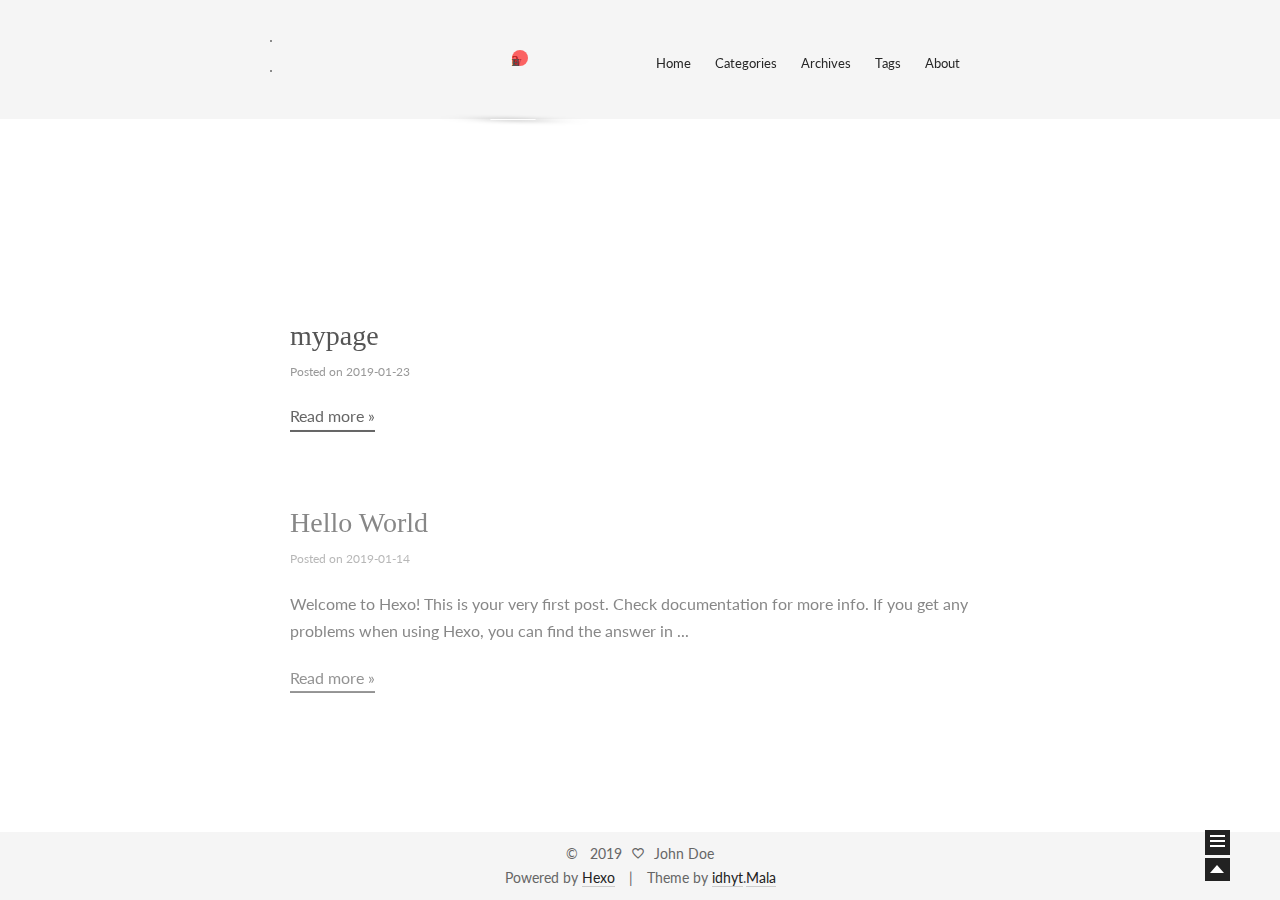
<file: index.html>
<!doctype html>
<html class="theme-next use-motion theme-next-mala">
<head><meta name="generator" content="Hexo 3.8.0">
  

<meta charset="UTF-8">
<meta http-equiv="X-UA-Compatible" content="IE=edge,chrome=1">
<meta name="viewport" content="width=device-width, initial-scale=1, maximum-scale=1">


<meta http-equiv="Cache-Control" content="no-transform">
<meta http-equiv="Cache-Control" content="no-siteapp">






  <link rel="stylesheet" type="text/css" href="/vendors/fancybox/source/jquery.fancybox.css?v=2.1.5">



  <link href="//fonts.googleapis.com/css?family=Lato:300,400,700,400italic&subset=latin,latin-ext" rel="stylesheet" type="text/css">


<link rel="stylesheet" type="text/css" href="/css/main.css?v=0.4.5.1">




  <meta name="keywords" content="Hexo,next">





  <link rel="shorticon icon" type="image/x-icon" href="/favicon.ico?v=0.4.5.1">


<meta property="og:type" content="website">
<meta property="og:title" content="Hexo">
<meta property="og:url" content="http://yoursite.com/index.html">
<meta property="og:site_name" content="Hexo">
<meta property="og:locale" content="default">
<meta name="twitter:card" content="summary">
<meta name="twitter:title" content="Hexo">


<script type="text/javascript" id="hexo.configuration">
  var CONFIG = {
    scheme: 'Mala',
    sidebar: 'post'
  };
</script>

  <title> Hexo </title>
</head>

<body itemscope="" itemtype="http://schema.org/WebPage" lang="">

  <!--[if lte IE 8]>
  <div style=' clear: both; height: 59px; padding:0 0 0 15px; position: relative;margin:0 auto;'>
    <a href="http://windows.microsoft.com/en-US/internet-explorer/products/ie/home?ocid=ie6_countdown_bannercode">
      <img src="http://7u2nvr.com1.z0.glb.clouddn.com/picouterie.jpg" border="0" height="42" width="820"
           alt="You are using an outdated browser. For a faster, safer browsing experience, upgrade for free today or use other browser ,like chrome firefox safari."
           style='margin-left:auto;margin-right:auto;display: block;'/>
    </a>
  </div>
<![endif]-->
  



  <div class="container one-column 
   page-home 
">
    <div class="headband"></div>

    <header id="header" class="header" itemscope="" itemtype="http://schema.org/WPHeader">
      <div class="header-inner"><h1 class="site-meta">
  <span class="logo-line-before"><i></i></span>
  <a href="/" class="brand" rel="start">
      <span class="logo">
        <i class="icon-next-logo"></i>
      </span>
      <span class="site-title"></span>
  </a>
  <span class="logo-line-after"><i></i></span>
</h1>

<div class="site-nav-toggle">
  <button>
    <span class="btn-bar"></span>
    <span class="btn-bar"></span>
    <span class="btn-bar"></span>
  </button>
</div>

<nav class="site-nav">
  

  
    <ul id="menu" class="menu ">
      
        
        <li class="menu-item menu-item-home">
          <a href="/" rel="section">
            <i class="menu-item-icon icon-next-home"></i> <br>
            Home
          </a>
        </li>
      
        
        <li class="menu-item menu-item-categories">
          <a href="/categories" rel="section">
            <i class="menu-item-icon icon-next-categories"></i> <br>
            Categories
          </a>
        </li>
      
        
        <li class="menu-item menu-item-archives">
          <a href="/archives" rel="section">
            <i class="menu-item-icon icon-next-archives"></i> <br>
            Archives
          </a>
        </li>
      
        
        <li class="menu-item menu-item-tags">
          <a href="/tags" rel="section">
            <i class="menu-item-icon icon-next-tags"></i> <br>
            Tags
          </a>
        </li>
      
        
        <li class="menu-item menu-item-about">
          <a href="/about" rel="section">
            <i class="menu-item-icon icon-next-about"></i> <br>
            About
          </a>
        </li>
      

      
      
    </ul>
  

  
</nav>

 </div>
    </header>

    
      <div id="idhyt-surprise-ball">
  <div id="idhyt-surprise-ball-animation">

    <!--xxxxxxx xxx xxxxx -->
    <!--why you are here? -->
    <span id="layer0Go" class="drag">w</span>
    <span id="layer1Go" class="drag">h</span>
    <span id="layer2Go" class="drag">y</span>
    <span id="layer3Go" class="drag">?</span>
    <span id="layer4Go" class="drag">y</span>
    <span id="layer5Go" class="drag">o</span>
    <span id="layer6Go" class="drag">u</span>
    <span id="layer7Go" class="drag">a</span>
    <span id="layer8Go" class="drag">r</span>
    <span id="layer9Go" class="drag">e</span>
    <span id="layer10Go" class="drag">h</span>
    <span id="layer11Go" class="drag">e</span>
    <span id="layer12Go" class="drag">r</span>
    <span id="layer13Go" class="drag">e</span>
    <span id="layer14Go" class="drag">?</span>
    <!--
    <span id="layer0Go" class="drag">烫</span>
    <span id="layer1Go" class="drag">烫</span>
    <span id="layer2Go" class="drag">烫</span>
    <span id="layer3Go" class="drag">烫</span>
    <span id="layer4Go" class="drag">烫</span>
    <span id="layer5Go" class="drag">烫</span>
    <span id="layer6Go" class="drag">烫</span>
    <span id="layer7Go" class="drag">锟</span>
    <span id="layer8Go" class="drag">斤</span>
    <span id="layer9Go" class="drag">拷</span>
    <span id="layer10Go" class="drag">屯</span>
    <span id="layer11Go" class="drag">屯</span>
    <span id="layer12Go" class="drag">屯</span>
    <span id="layer13Go" class="drag">屯</span>
    <span id="layer14Go" class="drag">屯</span>
    -->
    <span id="layer15Go" class="drag ball"></span>
  </div>
</div>

<style type="text/css">

#idhyt-surprise-ball {
    width: 100%;
    height: 100px;
    margin: 0;
}

#idhyt-surprise-ball-animation {
    width: 320px;
    position: absolute;
    top: 50px;
    left: 40%;
    margin:0 auto;
}
        
#idhyt-surprise-ball #idhyt-surprise-ball-animation .drag {
    // text-shadow: white 0px 0px 0px;
    font-variant: small-caps;
    letter-spacing: 2px;
    position:absolute;
    color: #555; // #eee;
    font-family: georgia;
    font-size: 14px;
}
    
#idhyt-surprise-ball #idhyt-surprise-ball-animation .ball {
    opacity: 0.6;
    background:rgb(255, 0, 0);
    width: 16px;
    height: 16px;
    border-radius: 12px;
    z-index: auto;
    color: rgb(255, 0, 0);
    text-shadow: 0 0 0 rgb(255, 0, 0);
    text-align: center;
}

#layer12Go:after{
    -webkit-box-shadow: 1px 4px 49px #000;
    -webkit-transform: rotate(0.9deg) rotateX(85deg) skewX(6deg);
    content: ".";
    top: 40px;
    position: relative;
    width: 46px;
    height: 11px;
    text-shadow: 0 0 0 rgba(51, 51, 51, 0);
    color: transparent;
    left: -22px;
    font-size: 5px;
    display: block;
    background: transparent;
}

#layer0Go{ -webkit-animation: a0-translate 5s linear 0s 1 none, b0-translate 5s linear 5s 1 none, c0-translate 1.5s linear 10s 1 none, d0-translate 5s linear 11.5s 1 none, v0-translate 7s linear 16.5s 1 forwards;
            -moz-animation: a0-translate 5s linear 0s 1 none, b0-translate 5s linear 5s 1 none, c0-translate 1.5s linear 10s 1 none, d0-translate 5s linear 11.5s 1 none, v0-translate 7s linear 16.5s 1 forwards; }
            
#layer1Go{ -webkit-animation: a1-translate 5s linear 0s 1 none, b1-translate 5s linear 5s 1 none, c1-translate 1.5s linear 10s 1 none, d1-translate 5s linear 11.5s 1 none, v1-translate 7s linear 16.5s 1 forwards;
            -moz-animation: a1-translate 5s linear 0s 1 none, b1-translate 5s linear 5s 1 none, c1-translate 1.5s linear 10s 1 none, d1-translate 5s linear 11.5s 1 none, v1-translate 7s linear 16.5s 1 forwards; }
            
#layer2Go{ -webkit-animation: a2-translate 5s linear 0s 1 none, b2-translate 5s linear 5s 1 none, c2-translate 1.5s linear 10s 1 none, d2-translate 5s linear 11.5s 1 none, v2-translate 7s linear 16.5s 1 forwards;
            -moz-animation: a2-translate 5s linear 0s 1 none, b2-translate 5s linear 5s 1 none, c2-translate 1.5s linear 10s 1 none, d2-translate 5s linear 11.5s 1 none, v2-translate 7s linear 16.5s 1 forwards; }
            
#layer3Go{ -webkit-animation: a3-translate 5s linear 0s 1 none, b3-translate 5s linear 5s 1 none, c3-translate 1.5s linear 10s 1 none, d3-translate 5s linear 11.5s 1 none, v3-translate 7s linear 16.5s 1 forwards;
            -moz-animation: a3-translate 5s linear 0s 1 none, b3-translate 5s linear 5s 1 none, c3-translate 1.5s linear 10s 1 none, d3-translate 5s linear 11.5s 1 none, v3-translate 7s linear 16.5s 1 forwards; none; }
            
#layer4Go{ -webkit-animation: a4-translate 5s linear 0s 1 none, b4-translate 5s linear 5s 1 none, c4-translate 1.5s linear 10s 1 none, d4-translate 5s linear 11.5s 1 none, v4-translate 7s linear 16.5s 1 forwards;
            -moz-animation: a4-translate 5s linear 0s 1 none, b4-translate 5s linear 5s 1 none, c4-translate 1.5s linear 10s 1 none, d4-translate 5s linear 11.5s 1 none, v4-translate 7s linear 16.5s 1 forwards; }
            
#layer5Go{ -webkit-animation: a5-translate 5s linear 0s 1 none, b5-translate 5s linear 5s 1 none, c5-translate 1.5s linear 10s 1 none, d5-translate 5s linear 11.5s 1 none, v5-translate 7s linear 16.5s 1 forwards; 
            -moz-animation: a5-translate 5s linear 0s 1 none, b5-translate 5s linear 5s 1 none, c5-translate 1.5s linear 10s 1 none, d5-translate 5s linear 11.5s 1 none, v5-translate 7s linear 16.5s 1 forwards; }
            
#layer6Go{ -webkit-animation: a6-translate 5s linear 0s 1 none, b6-translate 5s linear 5s 1 none, c6-translate 1.5s linear 10s 1 none, d6-translate 5s linear 11.5s 1 none, v6-translate 7s linear 16.5s 1 forwards;
            -moz-animation: a6-translate 5s linear 0s 1 none, b6-translate 5s linear 5s 1 none, c6-translate 1.5s linear 10s 1 none, d6-translate 5s linear 11.5s 1 none, v6-translate 7s linear 16.5s 1 forwards; }
            
#layer7Go{ -webkit-animation: a7-translate 5s linear 0s 1 none, b7-translate 5s linear 5s 1 none, c7-translate 1.5s linear 10s 1 none, d7-translate 5s linear 11.5s 1 none, v7-translate 7s linear 16.5s 1 forwards;
            -moz-animation: a7-translate 5s linear 0s 1 none, b7-translate 5s linear 5s 1 none, c7-translate 1.5s linear 10s 1 none, d7-translate 5s linear 11.5s 1 none, v7-translate 7s linear 16.5s 1 forwards; }
            
#layer8Go{ -webkit-animation: a8-translate 5s linear 0s 1 none, b8-translate 5s linear 5s 1 none, c8-translate 1.5s linear 10s 1 none, d8-translate 5s linear 11.5s 1 none, v8-translate 7s linear 16.5s 1 forwards; 
            -moz-animation: a8-translate 5s linear 0s 1 none, b8-translate 5s linear 5s 1 none, c8-translate 1.5s linear 10s 1 none, d8-translate 5s linear 11.5s 1 none, v8-translate 7s linear 16.5s 1 forwards; }
            
#layer9Go{ -webkit-animation: a9-translate 5s linear 0s 1 none, b9-translate 5s linear 5s 1 none, c9-translate 1.5s linear 10s 1 none, d9-translate 5s linear 11.5s 1 none, v9-translate 7s linear 16.5s 1 forwards;
            -moz-animation: a9-translate 5s linear 0s 1 none, b9-translate 5s linear 5s 1 none, c9-translate 1.5s linear 10s 1 none, d9-translate 5s linear 11.5s 1 none, v9-translate 7s linear 16.5s 1 forwards; }
            
#layer10Go{ -webkit-animation: a10-translate 5s linear 0s 1 none, b10-translate 5s linear 5s 1 none, c10-translate 1.5s linear 10s 1 none, d10-translate 5s linear 11.5s 1 none, v10-translate 7s linear 16.5s 1 forwards;
            -moz-animation: a10-translate 5s linear 0s 1 none, b10-translate 5s linear 5s 1 none, c10-translate 1.5s linear 10s 1 none, d10-translate 5s linear 11.5s 1 none, v10-translate 7s linear 16.5s 1 forwards; 
            z-index: 20;}
            
#layer11Go{ -webkit-animation: a11-translate 5s linear 0s 1 none, b11-translate 5s linear 5s 1 none, c11-translate 1.5s linear 10s 1 none, d11-translate 5s linear 11.5s 1 none, v11-translate 7s linear 16.5s 1 forwards;
            -moz-animation: a11-translate 5s linear 0s 1 none, b11-translate 5s linear 5s 1 none, c11-translate 1.5s linear 10s 1 none, d11-translate 5s linear 11.5s 1 none, v11-translate 7s linear 16.5s 1 forwards; }
            
#layer12Go{ -webkit-animation: a12-translate 5s linear 0s 1 none, b12-translate 5s linear 5s 1 none, c12-translate 1.5s linear 10s 1 none, d12-translate 5s linear 11.5s 1 none, v12-translate 7s linear 16.5s 1 forwards;
            -moz-animation: a12-translate 5s linear 0s 1 none, b12-translate 5s linear 5s 1 none, c12-translate 1.5s linear 10s 1 none, d12-translate 5s linear 11.5s 1 none, v12-translate 7s linear 16.5s 1 forwards; }
            
#layer13Go{ -webkit-animation: a13-translate 5s linear 0s 1 none, b13-translate 5s linear 5s 1 none, c13-translate 1.5s linear 10s 1 none, d13-translate 5s linear 11.5s 1 none, v13-translate 7s linear 16.5s 1 forwards;
            -moz-animation: a13-translate 5s linear 0s 1 none, b13-translate 5s linear 5s 1 none, c13-translate 1.5s linear 10s 1 none, d13-translate 5s linear 11.5s 1 none, v13-translate 7s linear 16.5s 1 forwards; 
            z-index: 10;}
            
#layer14Go{ -webkit-animation: a14-translate 5s linear 0s 1 none, b14-translate 5s linear 5s 1 none, c14-translate 1.5s linear 10s 1 none, d14-translate 5s linear 11.5s 1 none, v14-translate 7s linear 16.5s 1 forwards; 
            -moz-animation: a14-translate 5s linear 0s 1 none, b14-translate 5s linear 5s 1 none, c14-translate 1.5s linear 10s 1 none, d14-translate 5s linear 11.5s 1 none, v14-translate 7s linear 16.5s 1 forwards; }
            
#layer15Go{ -webkit-animation: a15-translate 5s linear 0s 1 none, b15-translate 5s linear 5s 1 none, c15-translate 1.5s linear 10s 1 none, d15-translate 5s linear 11.5s 1 none, v15-translate 7s linear 16.5s 1 forwards; 
            -moz-animation: a15-translate 5s linear 0s 1 none, b15-translate 5s linear 5s 1 none, c15-translate 1.5s linear 10s 1 none, d15-translate 5s linear 11.5s 1 none, v15-translate 7s linear 16.5s 1 forwards;}


@-webkit-keyframes a0-translate { 
0% {-webkit-transform: matrix3d(1, 0, 0, 0, 0, 1, 0, 0, 0, 0, 1, 0, 83.4, 150.4, 1, 1)}
5% {-webkit-transform: matrix3d(1, 0, 0, 0, 0, 1, 0, 0, 0, 0, 1, 0, 75.2, 149.9, 1, 1)}
15% {-webkit-transform: matrix3d(1, 0, 0, 0, 0, 1, 0, 0, 0, 0, 1, 0, 75.8, 149.7, 1, 1)}
20% {-webkit-transform: matrix3d(1, 0, 0, 0, 0, 1, 0, 0, 0, 0, 1, 0, 75.4, 149.6, 1, 1)}
32% {-webkit-transform: matrix3d(1, 0, 0, 0, 0, 1, 0, 0, 0, 0, 1, 0, 78, 150.5, 1, 1)}
43% {-webkit-transform: matrix3d(1, 0, 0, 0, 0, 1, 0, 0, 0, 0, 1, 0, 73.1, 150.7, 1, 1)}
53% {-webkit-transform: matrix3d(1, 0, 0, 0, 0, 1, 0, 0, 0, 0, 1, 0, 83.8, 154.9, 1, 1)}
58% {-webkit-transform: matrix3d(1, 0, 0, 0, 0, 1, 0, 0, 0, 0, 1, 0, 80.6, 150.2, 1, 1)}
61% {-webkit-transform: matrix3d(1, 0, 0, 0, 0, 1, 0, 0, 0, 0, 1, 0, 76, 155.4, 1, 1)}
63% {-webkit-transform: matrix3d(1, 0, 0, 0, 0, 1, 0, 0, 0, 0, 1, 0, 74.2, 157.3, 1, 1)}
65% {-webkit-transform: matrix3d(1, 0, 0, 0, 0, 1, 0, 0, 0, 0, 1, 0, 72.7, 153.3, 1, 1)}
71% {-webkit-transform: matrix3d(1, 0, 0, 0, 0, 1, 0, 0, 0, 0, 1, 0, 68.8, 153.5, 1, 1)}
81% {-webkit-transform: matrix3d(1, 0, 0, 0, 0, 1, 0, 0, 0, 0, 1, 0, 64.1, 148.3, 1, 1)}
90% {-webkit-transform: matrix3d(1, 0, 0, 0, 0, 1, 0, 0, 0, 0, 1, 0, 89.4, 150.7, 1, 1)}
97% {-webkit-transform: matrix3d(1, 0, 0, 0, 0, 1, 0, 0, 0, 0, 1, 0, 108.9, 150.3, 1, 1)}
100% {-webkit-transform: matrix3d(1, 0, 0, 0, 0, 1, 0, 0, 0, 0, 1, 0, 111.8, 149.7, 1, 1)}}

@-webkit-keyframes a1-translate { 
0% {-webkit-transform: matrix3d(1, 0, 0, 0, 0, 1, 0, 0, 0, 0, 1, 0, 83, 169.7, 1, 1)}
5% {-webkit-transform: matrix3d(1, 0, 0, 0, 0, 1, 0, 0, 0, 0, 1, 0, 73.5, 169.6, 1, 1)}
15% {-webkit-transform: matrix3d(1, 0, 0, 0, 0, 1, 0, 0, 0, 0, 1, 0, 74.7, 169.7, 1, 1)}
20% {-webkit-transform: matrix3d(1, 0, 0, 0, 0, 1, 0, 0, 0, 0, 1, 0, 74.8, 169.9, 1, 1)}
32% {-webkit-transform: matrix3d(1, 0, 0, 0, 0, 1, 0, 0, 0, 0, 1, 0, 77, 170.9, 1, 1)}
43% {-webkit-transform: matrix3d(1, 0, 0, 0, 0, 1, 0, 0, 0, 0, 1, 0, 73.1, 170.8, 1, 1)}
53% {-webkit-transform: matrix3d(1, 0, 0, 0, 0, 1, 0, 0, 0, 0, 1, 0, 80.1, 174.2, 1, 1)}
58% {-webkit-transform: matrix3d(1, 0, 0, 0, 0, 1, 0, 0, 0, 0, 1, 0, 78, 169.4, 1, 1)}
61% {-webkit-transform: matrix3d(1, 0, 0, 0, 0, 1, 0, 0, 0, 0, 1, 0, 74.7, 175, 1, 1)}
63% {-webkit-transform: matrix3d(1, 0, 0, 0, 0, 1, 0, 0, 0, 0, 1, 0, 73.2, 176.1, 1, 1)}
65% {-webkit-transform: matrix3d(1, 0, 0, 0, 0, 1, 0, 0, 0, 0, 1, 0, 72, 173.5, 1, 1)}
71% {-webkit-transform: matrix3d(1, 0, 0, 0, 0, 1, 0, 0, 0, 0, 1, 0, 68.9, 173.6, 1, 1)}
81% {-webkit-transform: matrix3d(1, 0, 0, 0, 0, 1, 0, 0, 0, 0, 1, 0, 61.5, 168.2, 1, 1)}
90% {-webkit-transform: matrix3d(1, 0, 0, 0, 0, 1, 0, 0, 0, 0, 1, 0, 85.8, 170.1, 1, 1)}
97% {-webkit-transform: matrix3d(1, 0, 0, 0, 0, 1, 0, 0, 0, 0, 1, 0, 106.2, 170, 1, 1)}
100% {-webkit-transform: matrix3d(1, 0, 0, 0, 0, 1, 0, 0, 0, 0, 1, 0, 109.7, 169.5, 1, 1)}}

@-webkit-keyframes a2-translate { 
0% {-webkit-transform: matrix3d(1, 0, 0, 0, 0, 1, 0, 0, 0, 0, 1, 0, 71.4, 169.2, 1, 1)}
5% {-webkit-transform: matrix3d(1, 0, 0, 0, 0, 1, 0, 0, 0, 0, 1, 0, 62.2, 168.9, 1, 1)}
15% {-webkit-transform: matrix3d(1, 0, 0, 0, 0, 1, 0, 0, 0, 0, 1, 0, 63.1, 168.8, 1, 1)}
20% {-webkit-transform: matrix3d(1, 0, 0, 0, 0, 1, 0, 0, 0, 0, 1, 0, 63.2, 169.6, 1, 1)}
32% {-webkit-transform: matrix3d(1, 0, 0, 0, 0, 1, 0, 0, 0, 0, 1, 0, 65.6, 170.6, 1, 1)}
43% {-webkit-transform: matrix3d(1, 0, 0, 0, 0, 1, 0, 0, 0, 0, 1, 0, 61.6, 171.3, 1, 1)}
53% {-webkit-transform: matrix3d(1, 0, 0, 0, 0, 1, 0, 0, 0, 0, 1, 0, 69.4, 172.5, 1, 1)}
58% {-webkit-transform: matrix3d(1, 0, 0, 0, 0, 1, 0, 0, 0, 0, 1, 0, 68.3, 170.3, 1, 1)}
61% {-webkit-transform: matrix3d(1, 0, 0, 0, 0, 1, 0, 0, 0, 0, 1, 0, 64.2, 175.3, 1, 1)}
63% {-webkit-transform: matrix3d(1, 0, 0, 0, 0, 1, 0, 0, 0, 0, 1, 0, 62.1, 175.8, 1, 1)}
65% {-webkit-transform: matrix3d(1, 0, 0, 0, 0, 1, 0, 0, 0, 0, 1, 0, 61.2, 172.4, 1, 1)}
71% {-webkit-transform: matrix3d(1, 0, 0, 0, 0, 1, 0, 0, 0, 0, 1, 0, 57.5, 174, 1, 1)}
81% {-webkit-transform: matrix3d(1, 0, 0, 0, 0, 1, 0, 0, 0, 0, 1, 0, 52, 168.6, 1, 1)}
90% {-webkit-transform: matrix3d(1, 0, 0, 0, 0, 1, 0, 0, 0, 0, 1, 0, 74.8, 167.8, 1, 1)}
97% {-webkit-transform: matrix3d(1, 0, 0, 0, 0, 1, 0, 0, 0, 0, 1, 0, 95.3, 168.8, 1, 1)}
100% {-webkit-transform: matrix3d(1, 0, 0, 0, 0, 1, 0, 0, 0, 0, 1, 0, 98.7, 168.8, 1, 1)}}

@-webkit-keyframes a3-translate { 
0% {-webkit-transform: matrix3d(1, 0, 0, 0, 0, 1, 0, 0, 0, 0, 1, 0, 61, 185.5, 1, 1)}
5% {-webkit-transform: matrix3d(1, 0, 0, 0, 0, 1, 0, 0, 0, 0, 1, 0, 49.8, 185.4, 1, 1)}
15% {-webkit-transform: matrix3d(1, 0, 0, 0, 0, 1, 0, 0, 0, 0, 1, 0, 48.8, 183.3, 1, 1)}
20% {-webkit-transform: matrix3d(1, 0, 0, 0, 0, 1, 0, 0, 0, 0, 1, 0, 48.2, 182.3, 1, 1)}
32% {-webkit-transform: matrix3d(1, 0, 0, 0, 0, 1, 0, 0, 0, 0, 1, 0, 52.6, 185, 1, 1)}
43% {-webkit-transform: matrix3d(1, 0, 0, 0, 0, 1, 0, 0, 0, 0, 1, 0, 46.3, 181.8, 1, 1)}
53% {-webkit-transform: matrix3d(1, 0, 0, 0, 0, 1, 0, 0, 0, 0, 1, 0, 62.4, 181.3, 1, 1)}
58% {-webkit-transform: matrix3d(1, 0, 0, 0, 0, 1, 0, 0, 0, 0, 1, 0, 58.6, 161, 1, 1)}
61% {-webkit-transform: matrix3d(1, 0, 0, 0, 0, 1, 0, 0, 0, 0, 1, 0, 45, 177.9, 1, 1)}
63% {-webkit-transform: matrix3d(1, 0, 0, 0, 0, 1, 0, 0, 0, 0, 1, 0, 42, 180, 1, 1)}
65% {-webkit-transform: matrix3d(1, 0, 0, 0, 0, 1, 0, 0, 0, 0, 1, 0, 42.8, 178.4, 1, 1)}
71% {-webkit-transform: matrix3d(1, 0, 0, 0, 0, 1, 0, 0, 0, 0, 1, 0, 42.6, 185.7, 1, 1)}
81% {-webkit-transform: matrix3d(1, 0, 0, 0, 0, 1, 0, 0, 0, 0, 1, 0, 36, 182.4, 1, 1)}
90% {-webkit-transform: matrix3d(1, 0, 0, 0, 0, 1, 0, 0, 0, 0, 1, 0, 62.7, 185.6, 1, 1)}
97% {-webkit-transform: matrix3d(1, 0, 0, 0, 0, 1, 0, 0, 0, 0, 1, 0, 86.1, 186.8, 1, 1)}
100% {-webkit-transform: matrix3d(1, 0, 0, 0, 0, 1, 0, 0, 0, 0, 1, 0, 90.2, 186.4, 1, 0)}}

@-webkit-keyframes a4-translate { 
0% {-webkit-transform: matrix3d(1, 0, 0, 0, 0, 1, 0, 0, 0, 0, 1, 0, 57.4, 200.5, 1, 1)}
5% {-webkit-transform: matrix3d(1, 0, 0, 0, 0, 1, 0, 0, 0, 0, 1, 0, 46.5, 199.4, 1, 1)}
15% {-webkit-transform: matrix3d(1, 0, 0, 0, 0, 1, 0, 0, 0, 0, 1, 0, 36.4, 195.7, 1, 1)}
20% {-webkit-transform: matrix3d(1, 0, 0, 0, 0, 1, 0, 0, 0, 0, 1, 0, 34.2, 194.9, 1, 1)}
32% {-webkit-transform: matrix3d(1, 0, 0, 0, 0, 1, 0, 0, 0, 0, 1, 0, 52.6, 192.2, 1, 1)}
43% {-webkit-transform: matrix3d(1, 0, 0, 0, 0, 1, 0, 0, 0, 0, 1, 0, 31.4, 193.6, 1, 1)}
53% {-webkit-transform: matrix3d(1, 0, 0, 0, 0, 1, 0, 0, 0, 0, 1, 0, 69.5, 185.4, 1, 1)}
58% {-webkit-transform: matrix3d(1, 0, 0, 0, 0, 1, 0, 0, 0, 0, 1, 0, 63.8, 161.2, 1, 1)}
61% {-webkit-transform: matrix3d(1, 0, 0, 0, 0, 1, 0, 0, 0, 0, 1, 0, 37.7, 182.3, 1, 1)}
63% {-webkit-transform: matrix3d(1, 0, 0, 0, 0, 1, 0, 0, 0, 0, 1, 0, 27.8, 186.8, 1, 1)}
65% {-webkit-transform: matrix3d(1, 0, 0, 0, 0, 1, 0, 0, 0, 0, 1, 0, 26.8, 185.9, 1, 1)}
71% {-webkit-transform: matrix3d(1, 0, 0, 0, 0, 1, 0, 0, 0, 0, 1, 0, 34.8, 197.3, 1, 1)}
81% {-webkit-transform: matrix3d(1, 0, 0, 0, 0, 1, 0, 0, 0, 0, 1, 0, 32.6, 193.7, 1, 1)}
90% {-webkit-transform: matrix3d(1, 0, 0, 0, 0, 1, 0, 0, 0, 0, 1, 0, 63.5, 200, 1, 1)}
97% {-webkit-transform: matrix3d(1, 0, 0, 0, 0, 1, 0, 0, 0, 0, 1, 0, 88.4, 201.1, 1, 1)}
100% {-webkit-transform: matrix3d(1, 0, 0, 0, 0, 1, 0, 0, 0, 0, 1, 0, 96.1, 199.2, 1, 1)}}

@-webkit-keyframes a5-translate { 
0% {-webkit-transform: matrix3d(1, 0, 0, 0, 0, 1, 0, 0, 0, 0, 1, 0, 94.6, 170.2, 1, 1)}
5% {-webkit-transform: matrix3d(1, 0, 0, 0, 0, 1, 0, 0, 0, 0, 1, 0, 84.7, 170.4, 1, 1)}
15% {-webkit-transform: matrix3d(1, 0, 0, 0, 0, 1, 0, 0, 0, 0, 1, 0, 86.2, 170.6, 1, 1)}
20% {-webkit-transform: matrix3d(1, 0, 0, 0, 0, 1, 0, 0, 0, 0, 1, 0, 86.3, 170.1, 1, 1)}
32% {-webkit-transform: matrix3d(1, 0, 0, 0, 0, 1, 0, 0, 0, 0, 1, 0, 88.4, 171.2, 1, 1)}
43% {-webkit-transform: matrix3d(1, 0, 0, 0, 0, 1, 0, 0, 0, 0, 1, 0, 84.6, 170.4, 1, 1)}
53% {-webkit-transform: matrix3d(1, 0, 0, 0, 0, 1, 0, 0, 0, 0, 1, 0, 90.8, 175.4, 1, 1)}
58% {-webkit-transform: matrix3d(1, 0, 0, 0, 0, 1, 0, 0, 0, 0, 1, 0, 87.8, 168.6, 1, 1)}
61% {-webkit-transform: matrix3d(1, 0, 0, 0, 0, 1, 0, 0, 0, 0, 1, 0, 85.2, 174.8, 1, 1)}
63% {-webkit-transform: matrix3d(1, 0, 0, 0, 0, 1, 0, 0, 0, 0, 1, 0, 84.2, 176.3, 1, 1)}
65% {-webkit-transform: matrix3d(1, 0, 0, 0, 0, 1, 0, 0, 0, 0, 1, 0, 82.9, 174.7, 1, 1)}
71% {-webkit-transform: matrix3d(1, 0, 0, 0, 0, 1, 0, 0, 0, 0, 1, 0, 80.4, 173.2, 1, 1)}
81% {-webkit-transform: matrix3d(1, 0, 0, 0, 0, 1, 0, 0, 0, 0, 1, 0, 71, 167.9, 1, 1)}
90% {-webkit-transform: matrix3d(1, 0, 0, 0, 0, 1, 0, 0, 0, 0, 1, 0, 96.8, 172.4, 1, 1)}
97% {-webkit-transform: matrix3d(1, 0, 0, 0, 0, 1, 0, 0, 0, 0, 1, 0, 117.1, 171.1, 1, 1)}
100% {-webkit-transform: matrix3d(1, 0, 0, 0, 0, 1, 0, 0, 0, 0, 1, 0, 120.7, 170.3, 1, 1)}}

@-webkit-keyframes a6-translate { 
0% {-webkit-transform: matrix3d(1, 0, 0, 0, 0, 1, 0, 0, 0, 0, 1, 0, 101.2, 188.1, 1, 1)}
5% {-webkit-transform: matrix3d(1, 0, 0, 0, 0, 1, 0, 0, 0, 0, 1, 0, 92.7, 188, 1, 1)}
15% {-webkit-transform: matrix3d(1, 0, 0, 0, 0, 1, 0, 0, 0, 0, 1, 0, 97.9, 186.5, 1, 1)}
20% {-webkit-transform: matrix3d(1, 0, 0, 0, 0, 1, 0, 0, 0, 0, 1, 0, 96.3, 186.4, 1, 1)}
32% {-webkit-transform: matrix3d(1, 0, 0, 0, 0, 1, 0, 0, 0, 0, 1, 0, 104.1, 183.1, 1, 1)}
43% {-webkit-transform: matrix3d(1, 0, 0, 0, 0, 1, 0, 0, 0, 0, 1, 0, 98.1, 184.2, 1, 1)}
53% {-webkit-transform: matrix3d(1, 0, 0, 0, 0, 1, 0, 0, 0, 0, 1, 0, 106.5, 184.4, 1, 1)}
58% {-webkit-transform: matrix3d(1, 0, 0, 0, 0, 1, 0, 0, 0, 0, 1, 0, 105, 178.7, 1, 1)}
61% {-webkit-transform: matrix3d(1, 0, 0, 0, 0, 1, 0, 0, 0, 0, 1, 0, 100.9, 185.4, 1, 1)}
63% {-webkit-transform: matrix3d(1, 0, 0, 0, 0, 1, 0, 0, 0, 0, 1, 0, 92.1, 185.1, 1, 1)}
65% {-webkit-transform: matrix3d(1, 0, 0, 0, 0, 1, 0, 0, 0, 0, 1, 0, 79, 178.7, 1, 1)}
71% {-webkit-transform: matrix3d(1, 0, 0, 0, 0, 1, 0, 0, 0, 0, 1, 0, 91.8, 183.9, 1, 1)}
81% {-webkit-transform: matrix3d(1, 0, 0, 0, 0, 1, 0, 0, 0, 0, 1, 0, 78.1, 181.9, 1, 1)}
90% {-webkit-transform: matrix3d(1, 0, 0, 0, 0, 1, 0, 0, 0, 0, 1, 0, 103.8, 183.4, 1, 1)}
97% {-webkit-transform: matrix3d(1, 0, 0, 0, 0, 1, 0, 0, 0, 0, 1, 0, 121.7, 187.2, 1, 1)}
100% {-webkit-transform: matrix3d(1, 0, 0, 0, 0, 1, 0, 0, 0, 0, 1, 0, 128.3, 184.9, 1, 1)}}

@-webkit-keyframes a7-translate { 
0% {-webkit-transform: matrix3d(1, 0, 0, 0, 0, 1, 0, 0, 0, 0, 1, 0, 99.2, 203.1, 1, 1)}
5% {-webkit-transform: matrix3d(1, 0, 0, 0, 0, 1, 0, 0, 0, 0, 1, 0, 95.2, 202.1, 1, 1)}
15% {-webkit-transform: matrix3d(1, 0, 0, 0, 0, 1, 0, 0, 0, 0, 1, 0, 106, 200.6, 1, 1)}
20% {-webkit-transform: matrix3d(1, 0, 0, 0, 0, 1, 0, 0, 0, 0, 1, 0, 102.6, 198.6, 1, 1)}
32% {-webkit-transform: matrix3d(1, 0, 0, 0, 0, 1, 0, 0, 0, 0, 1, 0, 121.7, 193.7, 1, 1)}
43% {-webkit-transform: matrix3d(1, 0, 0, 0, 0, 1, 0, 0, 0, 0, 1, 0, 107, 193.1, 1, 1)}
53% {-webkit-transform: matrix3d(1, 0, 0, 0, 0, 1, 0, 0, 0, 0, 1, 0, 124, 194.2, 1, 1)}
58% {-webkit-transform: matrix3d(1, 0, 0, 0, 0, 1, 0, 0, 0, 0, 1, 0, 123.9, 187.2, 1, 1)}
61% {-webkit-transform: matrix3d(1, 0, 0, 0, 0, 1, 0, 0, 0, 0, 1, 0, 113.3, 194.4, 1, 1)}
63% {-webkit-transform: matrix3d(1, 0, 0, 0, 0, 1, 0, 0, 0, 0, 1, 0, 93.6, 189.3, 1, 1)}
65% {-webkit-transform: matrix3d(1, 0, 0, 0, 0, 1, 0, 0, 0, 0, 1, 0, 66.7, 177.6, 1, 1)}
71% {-webkit-transform: matrix3d(1, 0, 0, 0, 0, 1, 0, 0, 0, 0, 1, 0, 98.3, 191.8, 1, 1)}
81% {-webkit-transform: matrix3d(1, 0, 0, 0, 0, 1, 0, 0, 0, 0, 1, 0, 89.2, 192.3, 1, 1)}
90% {-webkit-transform: matrix3d(1, 0, 0, 0, 0, 1, 0, 0, 0, 0, 1, 0, 105.3, 193.7, 1, 1)}
97% {-webkit-transform: matrix3d(1, 0, 0, 0, 0, 1, 0, 0, 0, 0, 1, 0, 110.2, 197.4, 1, 1)}
100% {-webkit-transform: matrix3d(1, 0, 0, 0, 0, 1, 0, 0, 0, 0, 1, 0, 118, 195.5, 1, 1)}}

@-webkit-keyframes a8-translate { 
0% {-webkit-transform: matrix3d(1, 0, 0, 0, 0, 1, 0, 0, 0, 0, 1, 0, 82.6, 182.6, 1, 1)}
5% {-webkit-transform: matrix3d(1, 0, 0, 0, 0, 1, 0, 0, 0, 0, 1, 0, 71.7, 182.7, 1, 1)}
15% {-webkit-transform: matrix3d(1, 0, 0, 0, 0, 1, 0, 0, 0, 0, 1, 0, 73.5, 182.9, 1, 1)}
20% {-webkit-transform: matrix3d(1, 0, 0, 0, 0, 1, 0, 0, 0, 0, 1, 0, 74.2, 183, 1, 1)}
32% {-webkit-transform: matrix3d(1, 0, 0, 0, 0, 1, 0, 0, 0, 0, 1, 0, 75.9, 183.5, 1, 1)}
43% {-webkit-transform: matrix3d(1, 0, 0, 0, 0, 1, 0, 0, 0, 0, 1, 0, 73.2, 183.6, 1, 1)}
53% {-webkit-transform: matrix3d(1, 0, 0, 0, 0, 1, 0, 0, 0, 0, 1, 0, 76.2, 184.6, 1, 1)}
58% {-webkit-transform: matrix3d(1, 0, 0, 0, 0, 1, 0, 0, 0, 0, 1, 0, 75.4, 182.2, 1, 1)}
61% {-webkit-transform: matrix3d(1, 0, 0, 0, 0, 1, 0, 0, 0, 0, 1, 0, 73.4, 185.7, 1, 1)}
63% {-webkit-transform: matrix3d(1, 0, 0, 0, 0, 1, 0, 0, 0, 0, 1, 0, 72.2, 186.8, 1, 1)}
65% {-webkit-transform: matrix3d(1, 0, 0, 0, 0, 1, 0, 0, 0, 0, 1, 0, 71.6, 184.8, 1, 1)}
71% {-webkit-transform: matrix3d(1, 0, 0, 0, 0, 1, 0, 0, 0, 0, 1, 0, 68.9, 184.6, 1, 1)}
81% {-webkit-transform: matrix3d(1, 0, 0, 0, 0, 1, 0, 0, 0, 0, 1, 0, 59.2, 182, 1, 1)}
90% {-webkit-transform: matrix3d(1, 0, 0, 0, 0, 1, 0, 0, 0, 0, 1, 0, 82.2, 182.7, 1, 1)}
97% {-webkit-transform: matrix3d(1, 0, 0, 0, 0, 1, 0, 0, 0, 0, 1, 0, 103.5, 182.8, 1, 1)}
100% {-webkit-transform: matrix3d(1, 0, 0, 0, 0, 1, 0, 0, 0, 0, 1, 0, 107.6, 182.7, 1, 1)}}

@-webkit-keyframes a9-translate { 
0% {-webkit-transform: matrix3d(1, 0, 0, 0, 0, 1, 0, 0, 0, 0, 1, 0, 75, 192.7, 1, 1)}
5% {-webkit-transform: matrix3d(1, 0, 0, 0, 0, 1, 0, 0, 0, 0, 1, 0, 63.3, 192.9, 1, 1)}
15% {-webkit-transform: matrix3d(1, 0, 0, 0, 0, 1, 0, 0, 0, 0, 1, 0, 64.5, 193.2, 1, 1)}
20% {-webkit-transform: matrix3d(1, 0, 0, 0, 0, 1, 0, 0, 0, 0, 1, 0, 66, 193.7, 1, 1)}
32% {-webkit-transform: matrix3d(1, 0, 0, 0, 0, 1, 0, 0, 0, 0, 1, 0, 67.4, 194, 1, 1)}
43% {-webkit-transform: matrix3d(1, 0, 0, 0, 0, 1, 0, 0, 0, 0, 1, 0, 65.8, 194.4, 1, 1)}
53% {-webkit-transform: matrix3d(1, 0, 0, 0, 0, 1, 0, 0, 0, 0, 1, 0, 65.4, 194.1, 1, 1)}
58% {-webkit-transform: matrix3d(1, 0, 0, 0, 0, 1, 0, 0, 0, 0, 1, 0, 66.5, 192.5, 1, 1)}
61% {-webkit-transform: matrix3d(1, 0, 0, 0, 0, 1, 0, 0, 0, 0, 1, 0, 65.5, 196, 1, 1)}
63% {-webkit-transform: matrix3d(1, 0, 0, 0, 0, 1, 0, 0, 0, 0, 1, 0, 64.1, 197.3, 1, 1)}
65% {-webkit-transform: matrix3d(1, 0, 0, 0, 0, 1, 0, 0, 0, 0, 1, 0, 63.9, 195.8, 1, 1)}
71% {-webkit-transform: matrix3d(1, 0, 0, 0, 0, 1, 0, 0, 0, 0, 1, 0, 61.5, 195.2, 1, 1)}
81% {-webkit-transform: matrix3d(1, 0, 0, 0, 0, 1, 0, 0, 0, 0, 1, 0, 50.8, 192.6, 1, 1)}
90% {-webkit-transform: matrix3d(1, 0, 0, 0, 0, 1, 0, 0, 0, 0, 1, 0, 70.2, 192.4, 1, 1)}
97% {-webkit-transform: matrix3d(1, 0, 0, 0, 0, 1, 0, 0, 0, 0, 1, 0, 92.7, 192.8, 1, 1)}
100% {-webkit-transform: matrix3d(1, 0, 0, 0, 0, 1, 0, 0, 0, 0, 1, 0, 97.7, 193.1, 1, 1)}}

@-webkit-keyframes a10-translate { 
0% {-webkit-transform: matrix3d(1, 0, 0, 0, 0, 1, 0, 0, 0, 0, 1, 0, 68.9, 211.6, 1, 1)}
5% {-webkit-transform: matrix3d(1, 0, 0, 0, 0, 1, 0, 0, 0, 0, 1, 0, 58.4, 213.8, 1, 1)}
15% {-webkit-transform: matrix3d(1, 0, 0, 0, 0, 1, 0, 0, 0, 0, 1, 0, 63.5, 208, 1, 1)}
20% {-webkit-transform: matrix3d(1, 0, 0, 0, 0, 1, 0, 0, 0, 0, 1, 0, 76.6, 207.1, 1, 1)}
32% {-webkit-transform: matrix3d(1, 0, 0, 0, 0, 1, 0, 0, 0, 0, 1, 0, 53.7, 208.5, 1, 1)}
43% {-webkit-transform: matrix3d(1, 0, 0, 0, 0, 1, 0, 0, 0, 0, 1, 0, 80, 206.8, 1, 1)}
53% {-webkit-transform: matrix3d(1, 0, 0, 0, 0, 1, 0, 0, 0, 0, 1, 0, 52.1, 210.3, 1, 1)}
58% {-webkit-transform: matrix3d(1, 0, 0, 0, 0, 1, 0, 0, 0, 0, 1, 0, 51.1, 208.4, 1, 1)}
61% {-webkit-transform: matrix3d(1, 0, 0, 0, 0, 1, 0, 0, 0, 0, 1, 0, 70.7, 211.4, 1, 1)}
63% {-webkit-transform: matrix3d(1, 0, 0, 0, 0, 1, 0, 0, 0, 0, 1, 0, 82.5, 206.9, 1, 1)}
65% {-webkit-transform: matrix3d(1, 0, 0, 0, 0, 1, 0, 0, 0, 0, 1, 0, 94.6, 199.9, 1, 1)}
71% {-webkit-transform: matrix3d(1, 0, 0, 0, 0, 1, 0, 0, 0, 0, 1, 0, 66.7, 209.3, 1, 1)}
81% {-webkit-transform: matrix3d(1, 0, 0, 0, 0, 1, 0, 0, 0, 0, 1, 0, 53, 213.9, 1, 1)}
90% {-webkit-transform: matrix3d(1, 0, 0, 0, 0, 1, 0, 0, 0, 0, 1, 0, 77.4, 209.3, 1, 1)}
97% {-webkit-transform: matrix3d(1, 0, 0, 0, 0, 1, 0, 0, 0, 0, 1, 0, 107.5, 209.8, 1, 1)}
100% {-webkit-transform: matrix3d(1, 0, 0, 0, 0, 1, 0, 0, 0, 0, 1, 0, 109.4, 211.8, 1, 1)}}

@-webkit-keyframes a11-translate { 
0% {-webkit-transform: matrix3d(1, 0, 0, 0, 0, 1, 0, 0, 0, 0, 1, 0, 63.5, 234, 1, 1)}
5% {-webkit-transform: matrix3d(1, 0, 0, 0, 0, 1, 0, 0, 0, 0, 1, 0, 54.6, 236, 1, 1)}
15% {-webkit-transform: matrix3d(1, 0, 0, 0, 0, 1, 0, 0, 0, 0, 1, 0, 57, 228.7, 1, 1)}
20% {-webkit-transform: matrix3d(1, 0, 0, 0, 0, 1, 0, 0, 0, 0, 1, 0, 92.2, 230.8, 1, 1)}
32% {-webkit-transform: matrix3d(1, 0, 0, 0, 0, 1, 0, 0, 0, 0, 1, 0, 37, 230.7, 1, 1)}
43% {-webkit-transform: matrix3d(1, 0, 0, 0, 0, 1, 0, 0, 0, 0, 1, 0, 98.6, 230.9, 1, 1)}
53% {-webkit-transform: matrix3d(1, 0, 0, 0, 0, 1, 0, 0, 0, 0, 1, 0, 37, 230.3, 1, 1)}
58% {-webkit-transform: matrix3d(1, 0, 0, 0, 0, 1, 0, 0, 0, 0, 1, 0, 29, 195.6, 1, 1)}
61% {-webkit-transform: matrix3d(1, 0, 0, 0, 0, 1, 0, 0, 0, 0, 1, 0, 63, 221.3, 1, 1)}
63% {-webkit-transform: matrix3d(1, 0, 0, 0, 0, 1, 0, 0, 0, 0, 1, 0, 95.7, 221.3, 1, 1)}
65% {-webkit-transform: matrix3d(1, 0, 0, 0, 0, 1, 0, 0, 0, 0, 1, 0, 117.7, 211, 1, 1)}
71% {-webkit-transform: matrix3d(1, 0, 0, 0, 0, 1, 0, 0, 0, 0, 1, 0, 60, 230.4, 1, 1)}
81% {-webkit-transform: matrix3d(1, 0, 0, 0, 0, 1, 0, 0, 0, 0, 1, 0, 50.9, 234.9, 1, 1)}
90% {-webkit-transform: matrix3d(1, 0, 0, 0, 0, 1, 0, 0, 0, 0, 1, 0, 67.8, 229.2, 1, 1)}
97% {-webkit-transform: matrix3d(1, 0, 0, 0, 0, 1, 0, 0, 0, 0, 1, 0, 106.7, 230.8, 1, 1)}
100% {-webkit-transform: matrix3d(1, 0, 0, 0, 0, 1, 0, 0, 0, 0, 1, 0, 107.3, 232.7, 1, 1)}}

@-webkit-keyframes a12-translate { 
0% {-webkit-transform: matrix3d(1, 0, 0, 0, 0, 1, 0, 0, 0, 0, 1, 0, 90.1, 193.1, 1, 1)}
5% {-webkit-transform: matrix3d(1, 0, 0, 0, 0, 1, 0, 0, 0, 0, 1, 0, 78.1, 193.4, 1, 1)}
15% {-webkit-transform: matrix3d(1, 0, 0, 0, 0, 1, 0, 0, 0, 0, 1, 0, 79.6, 193.8, 1, 1)}
20% {-webkit-transform: matrix3d(1, 0, 0, 0, 0, 1, 0, 0, 0, 0, 1, 0, 81.1, 193.8, 1, 1)}
32% {-webkit-transform: matrix3d(1, 0, 0, 0, 0, 1, 0, 0, 0, 0, 1, 0, 82.4, 194.3, 1, 1)}
43% {-webkit-transform: matrix3d(1, 0, 0, 0, 0, 1, 0, 0, 0, 0, 1, 0, 80.8, 194.1, 1, 1)}
53% {-webkit-transform: matrix3d(1, 0, 0, 0, 0, 1, 0, 0, 0, 0, 1, 0, 79.5, 195.3, 1, 1)}
58% {-webkit-transform: matrix3d(1, 0, 0, 0, 0, 1, 0, 0, 0, 0, 1, 0, 79.2, 192.1, 1, 1)}
61% {-webkit-transform: matrix3d(1, 0, 0, 0, 0, 1, 0, 0, 0, 0, 1, 0, 79, 195.6, 1, 1)}
63% {-webkit-transform: matrix3d(1, 0, 0, 0, 0, 1, 0, 0, 0, 0, 1, 0, 78.5, 197.4, 1, 1)}
65% {-webkit-transform: matrix3d(1, 0, 0, 0, 0, 1, 0, 0, 0, 0, 1, 0, 78.2, 196.5, 1, 1)}
71% {-webkit-transform: matrix3d(1, 0, 0, 0, 0, 1, 0, 0, 0, 0, 1, 0, 76.4, 195.1, 1, 1)}
81% {-webkit-transform: matrix3d(1, 0, 0, 0, 0, 1, 0, 0, 0, 0, 1, 0, 63.3, 192.3, 1, 1)}
90% {-webkit-transform: matrix3d(1, 0, 0, 0, 0, 1, 0, 0, 0, 0, 1, 0, 84.5, 193.9, 1, 1)}
97% {-webkit-transform: matrix3d(1, 0, 0, 0, 0, 1, 0, 0, 0, 0, 1, 0, 106.9, 193.7, 1, 1)}
100% {-webkit-transform: matrix3d(1, 0, 0, 0, 0, 1, 0, 0, 0, 0, 1, 0, 111.9, 193.5, 1, 1)}}

@-webkit-keyframes a13-translate { 
0% {-webkit-transform: matrix3d(1, 0, 0, 0, 0, 1, 0, 0, 0, 0, 1, 0, 84.4, 214.1, 1, 1)}
5% {-webkit-transform: matrix3d(1, 0, 0, 0, 0, 1, 0, 0, 0, 0, 1, 0, 78.6, 214, 1, 1)}
15% {-webkit-transform: matrix3d(1, 0, 0, 0, 0, 1, 0, 0, 0, 0, 1, 0, 77.3, 215, 1, 1)}
20% {-webkit-transform: matrix3d(1, 0, 0, 0, 0, 1, 0, 0, 0, 0, 1, 0, 80.7, 215.2, 1, 1)}
32% {-webkit-transform: matrix3d(1, 0, 0, 0, 0, 1, 0, 0, 0, 0, 1, 0, 76.9, 214.6, 1, 1)}
43% {-webkit-transform: matrix3d(1, 0, 0, 0, 0, 1, 0, 0, 0, 0, 1, 0, 79.8, 215.6, 1, 1)}
53% {-webkit-transform: matrix3d(1, 0, 0, 0, 0, 1, 0, 0, 0, 0, 1, 0, 76.1, 212.5, 1, 1)}
58% {-webkit-transform: matrix3d(1, 0, 0, 0, 0, 1, 0, 0, 0, 0, 1, 0, 74.4, 211.5, 1, 1)}
61% {-webkit-transform: matrix3d(1, 0, 0, 0, 0, 1, 0, 0, 0, 0, 1, 0, 80.8, 214.3, 1, 1)}
63% {-webkit-transform: matrix3d(1, 0, 0, 0, 0, 1, 0, 0, 0, 0, 1, 0, 81.3, 217.6, 1, 1)}
65% {-webkit-transform: matrix3d(1, 0, 0, 0, 0, 1, 0, 0, 0, 0, 1, 0, 79.4, 217.9, 1, 1)}
71% {-webkit-transform: matrix3d(1, 0, 0, 0, 0, 1, 0, 0, 0, 0, 1, 0, 76, 211.9, 1, 1)}
81% {-webkit-transform: matrix3d(1, 0, 0, 0, 0, 1, 0, 0, 0, 0, 1, 0, 72.5, 211.3, 1, 1)}
90% {-webkit-transform: matrix3d(1, 0, 0, 0, 0, 1, 0, 0, 0, 0, 1, 0, 91.4, 214.1, 1, 1)}
97% {-webkit-transform: matrix3d(1, 0, 0, 0, 0, 1, 0, 0, 0, 0, 1, 0, 116.8, 214.7, 1, 1)}
100% {-webkit-transform: matrix3d(1, 0, 0, 0, 0, 1, 0, 0, 0, 0, 1, 0, 122.7, 212.8, 1, 1)}}

@-webkit-keyframes a14-translate { 
0% {-webkit-transform: matrix3d(1, 0, 0, 0, 0, 1, 0, 0, 0, 0, 1, 0, 84.6, 236.2, 1, 1)}
5% {-webkit-transform: matrix3d(1, 0, 0, 0, 0, 1, 0, 0, 0, 0, 1, 0, 82.5, 236, 1, 1)}
15% {-webkit-transform: matrix3d(1, 0, 0, 0, 0, 1, 0, 0, 0, 0, 1, 0, 75, 235.7, 1, 1)}
20% {-webkit-transform: matrix3d(1, 0, 0, 0, 0, 1, 0, 0, 0, 0, 1, 0, 74.8, 236.1, 1, 1)}
32% {-webkit-transform: matrix3d(1, 0, 0, 0, 0, 1, 0, 0, 0, 0, 1, 0, 74.5, 235.8, 1, 1)}
43% {-webkit-transform: matrix3d(1, 0, 0, 0, 0, 1, 0, 0, 0, 0, 1, 0, 74.5, 235.9, 1, 1)}
53% {-webkit-transform: matrix3d(1, 0, 0, 0, 0, 1, 0, 0, 0, 0, 1, 0, 74.7, 235.9, 1, 1)}
58% {-webkit-transform: matrix3d(1, 0, 0, 0, 0, 1, 0, 0, 0, 0, 1, 0, 72.3, 236.3, 1, 1)}
65% {-webkit-transform: matrix3d(1, 0, 0, 0, 0, 1, 0, 0, 0, 0, 1, 0, 71, 236.2, 1, 1)}
90% {-webkit-transform: matrix3d(1, 0, 0, 0, 0, 1, 0, 0, 0, 0, 1, 0, 90.3, 235, 1, 1)}
97% {-webkit-transform: matrix3d(1, 0, 0, 0, 0, 1, 0, 0, 0, 0, 1, 0, 96.6, 232.7, 1, 1)}
100% {-webkit-transform: matrix3d(1, 0, 0, 0, 0, 1, 0, 0, 0, 0, 1, 0, 111.5, 231.6, 1, 1)}}

@-webkit-keyframes b0-translate { 
0% {-webkit-transform: matrix3d(1, 0, 0, 0, 0, 1, 0, 0, 0, 0, 1, 0, 114.1, 148.5, 1, 1)}
8% {-webkit-transform: matrix3d(1, 0, 0, 0, 0, 1, 0, 0, 0, 0, 1, 0, 108.7, 150.2, 1, 1)}
25% {-webkit-transform: matrix3d(1, 0, 0, 0, 0, 1, 0, 0, 0, 0, 1, 0, 85.2, 153.6, 1, 1)}
30% {-webkit-transform: matrix3d(1, 0, 0, 0, 0, 1, 0, 0, 0, 0, 1, 0, 85.1, 158.5, 1, 1)}
37% {-webkit-transform: matrix3d(1, 0, 0, 0, 0, 1, 0, 0, 0, 0, 1, 0, 102.2, 178.5, 1, 1)}
43% {-webkit-transform: matrix3d(1, 0, 0, 0, 0, 1, 0, 0, 0, 0, 1, 0, 95.9, 177.4, 1, 1)}
49% {-webkit-transform: matrix3d(1, 0, 0, 0, 0, 1, 0, 0, 0, 0, 1, 0, 77, 180.7, 1, 1)}
53% {-webkit-transform: matrix3d(1, 0, 0, 0, 0, 1, 0, 0, 0, 0, 1, 0, 76.6, 183.9, 1, 1)}
61% {-webkit-transform: matrix3d(1, 0, 0, 0, 0, 1, 0, 0, 0, 0, 1, 0, 90.5, 186.7, 1, 1)}
67% {-webkit-transform: matrix3d(1, 0, 0, 0, 0, 1, 0, 0, 0, 0, 1, 0, 89.2, 187.1, 1, 1)}
74% {-webkit-transform: matrix3d(1, 0, 0, 0, 0, 1, 0, 0, 0, 0, 1, 0, 104.7, 181.2, 1, 1)}
79% {-webkit-transform: matrix3d(1, 0, 0, 0, 0, 1, 0, 0, 0, 0, 1, 0, 97.5, 174.1, 1, 1)}
82% {-webkit-transform: matrix3d(1, 0, 0, 0, 0, 1, 0, 0, 0, 0, 1, 0, 69.2, 152, 1, 1)}
88% {-webkit-transform: matrix3d(1, 0, 0, 0, 0, 1, 0, 0, 0, 0, 1, 0, 69.8, 152.1, 1, 1)}
94% {-webkit-transform: matrix3d(1, 0, 0, 0, 0, 1, 0, 0, 0, 0, 1, 0, 95.6, 154.9, 1, 1)}
100% {-webkit-transform: matrix3d(1, 0, 0, 0, 0, 1, 0, 0, 0, 0, 1, 0, 121.1, 152.3, 1, 1)}}

@-webkit-keyframes b1-translate { 
0% {-webkit-transform: matrix3d(1, 0, 0, 0, 0, 1, 0, 0, 0, 0, 1, 0, 114.2, 169.2, 1, 1)}
8% {-webkit-transform: matrix3d(1, 0, 0, 0, 0, 1, 0, 0, 0, 0, 1, 0, 109.7, 170.8, 1, 1)}
25% {-webkit-transform: matrix3d(1, 0, 0, 0, 0, 1, 0, 0, 0, 0, 1, 0, 85.6, 173.9, 1, 1)}
30% {-webkit-transform: matrix3d(1, 0, 0, 0, 0, 1, 0, 0, 0, 0, 1, 0, 86, 176, 1, 1)}
37% {-webkit-transform: matrix3d(1, 0, 0, 0, 0, 1, 0, 0, 0, 0, 1, 0, 103, 185, 1, 1)}
43% {-webkit-transform: matrix3d(1, 0, 0, 0, 0, 1, 0, 0, 0, 0, 1, 0, 95.9, 183.6, 1, 1)}
49% {-webkit-transform: matrix3d(1, 0, 0, 0, 0, 1, 0, 0, 0, 0, 1, 0, 78.9, 186.6, 1, 1)}
53% {-webkit-transform: matrix3d(1, 0, 0, 0, 0, 1, 0, 0, 0, 0, 1, 0, 79.6, 189.3, 1, 1)}
61% {-webkit-transform: matrix3d(1, 0, 0, 0, 0, 1, 0, 0, 0, 0, 1, 0, 91.4, 191.7, 1, 1)}
67% {-webkit-transform: matrix3d(1, 0, 0, 0, 0, 1, 0, 0, 0, 0, 1, 0, 90.8, 192, 1, 1)}
74% {-webkit-transform: matrix3d(1, 0, 0, 0, 0, 1, 0, 0, 0, 0, 1, 0, 103.2, 187.4, 1, 1)}
79% {-webkit-transform: matrix3d(1, 0, 0, 0, 0, 1, 0, 0, 0, 0, 1, 0, 95.4, 183.1, 1, 1)}
82% {-webkit-transform: matrix3d(1, 0, 0, 0, 0, 1, 0, 0, 0, 0, 1, 0, 68.2, 172, 1, 1)}
88% {-webkit-transform: matrix3d(1, 0, 0, 0, 0, 1, 0, 0, 0, 0, 1, 0, 69.4, 172.7, 1, 1)}
94% {-webkit-transform: matrix3d(1, 0, 0, 0, 0, 1, 0, 0, 0, 0, 1, 0, 94, 175.5, 1, 1)}
100% {-webkit-transform: matrix3d(1, 0, 0, 0, 0, 1, 0, 0, 0, 0, 1, 0, 119.2, 172.3, 1, 1)}}

@-webkit-keyframes b2-translate { 
0% {-webkit-transform: matrix3d(1, 0, 0, 0, 0, 1, 0, 0, 0, 0, 1, 0, 102.8, 169.3, 1, 1)}
8% {-webkit-transform: matrix3d(1, 0, 0, 0, 0, 1, 0, 0, 0, 0, 1, 0, 98.2, 171.7, 1, 1)}
25% {-webkit-transform: matrix3d(1, 0, 0, 0, 0, 1, 0, 0, 0, 0, 1, 0, 74.4, 173.1, 1, 1)}
30% {-webkit-transform: matrix3d(1, 0, 0, 0, 0, 1, 0, 0, 0, 0, 1, 0, 75, 175.3, 1, 1)}
37% {-webkit-transform: matrix3d(1, 0, 0, 0, 0, 1, 0, 0, 0, 0, 1, 0, 91.7, 186.3, 1, 1)}
43% {-webkit-transform: matrix3d(1, 0, 0, 0, 0, 1, 0, 0, 0, 0, 1, 0, 84.4, 184.1, 1, 1)}
49% {-webkit-transform: matrix3d(1, 0, 0, 0, 0, 1, 0, 0, 0, 0, 1, 0, 68.4, 184.8, 1, 1)}
53% {-webkit-transform: matrix3d(1, 0, 0, 0, 0, 1, 0, 0, 0, 0, 1, 0, 68.5, 189.3, 1, 1)}
61% {-webkit-transform: matrix3d(1, 0, 0, 0, 0, 1, 0, 0, 0, 0, 1, 0, 80.3, 193.5, 1, 1)}
67% {-webkit-transform: matrix3d(1, 0, 0, 0, 0, 1, 0, 0, 0, 0, 1, 0, 79.4, 192.1, 1, 1)}
74% {-webkit-transform: matrix3d(1, 0, 0, 0, 0, 1, 0, 0, 0, 0, 1, 0, 92.5, 189.1, 1, 1)}
79% {-webkit-transform: matrix3d(1, 0, 0, 0, 0, 1, 0, 0, 0, 0, 1, 0, 84.7, 183.6, 1, 1)}
82% {-webkit-transform: matrix3d(1, 0, 0, 0, 0, 1, 0, 0, 0, 0, 1, 0, 57.8, 170.6, 1, 1)}
88% {-webkit-transform: matrix3d(1, 0, 0, 0, 0, 1, 0, 0, 0, 0, 1, 0, 58, 172.5, 1, 1)}
94% {-webkit-transform: matrix3d(1, 0, 0, 0, 0, 1, 0, 0, 0, 0, 1, 0, 82.5, 174.9, 1, 1)}
100% {-webkit-transform: matrix3d(1, 0, 0, 0, 0, 1, 0, 0, 0, 0, 1, 0, 107.8, 170.9, 1, 1)}}

@-webkit-keyframes b3-translate { 
0% {-webkit-transform: matrix3d(1, 0, 0, 0, 0, 1, 0, 0, 0, 0, 1, 0, 94, 186.6, 1, 1)}
8% {-webkit-transform: matrix3d(1, 0, 0, 0, 0, 1, 0, 0, 0, 0, 1, 0, 89.8, 187.7, 1, 1)}
25% {-webkit-transform: matrix3d(1, 0, 0, 0, 0, 1, 0, 0, 0, 0, 1, 0, 62.3, 186.3, 1, 1)}
30% {-webkit-transform: matrix3d(1, 0, 0, 0, 0, 1, 0, 0, 0, 0, 1, 0, 62.7, 187.4, 1, 1)}
37% {-webkit-transform: matrix3d(1, 0, 0, 0, 0, 1, 0, 0, 0, 0, 1, 0, 89.8, 200.8, 1, 1)}
43% {-webkit-transform: matrix3d(1, 0, 0, 0, 0, 1, 0, 0, 0, 0, 1, 0, 78.1, 195.4, 1, 1)}
49% {-webkit-transform: matrix3d(1, 0, 0, 0, 0, 1, 0, 0, 0, 0, 1, 0, 56, 193.4, 1, 1)}
53% {-webkit-transform: matrix3d(1, 0, 0, 0, 0, 1, 0, 0, 0, 0, 1, 0, 55.2, 198.9, 1, 1)}
61% {-webkit-transform: matrix3d(1, 0, 0, 0, 0, 1, 0, 0, 0, 0, 1, 0, 78.9, 206, 1, 1)}
67% {-webkit-transform: matrix3d(1, 0, 0, 0, 0, 1, 0, 0, 0, 0, 1, 0, 66.6, 202.7, 1, 1)}
74% {-webkit-transform: matrix3d(1, 0, 0, 0, 0, 1, 0, 0, 0, 0, 1, 0, 90.6, 201.6, 1, 1)}
79% {-webkit-transform: matrix3d(1, 0, 0, 0, 0, 1, 0, 0, 0, 0, 1, 0, 84.9, 188.2, 1, 1)}
82% {-webkit-transform: matrix3d(1, 0, 0, 0, 0, 1, 0, 0, 0, 0, 1, 0, 54, 173.4, 1, 1)}
88% {-webkit-transform: matrix3d(1, 0, 0, 0, 0, 1, 0, 0, 0, 0, 1, 0, 41.9, 184.7, 1, 1)}
94% {-webkit-transform: matrix3d(1, 0, 0, 0, 0, 1, 0, 0, 0, 0, 1, 0, 71.6, 188.1, 1, 1)}
100% {-webkit-transform: matrix3d(1, 0, 0, 0, 0, 1, 0, 0, 0, 0, 1, 0, 98.5, 185.3, 1, 0)}}

@-webkit-keyframes b4-translate { 
0% {-webkit-transform: matrix3d(1, 0, 0, 0, 0, 1, 0, 0, 0, 0, 1, 0, 90.7, 201, 1, 1)}
8% {-webkit-transform: matrix3d(1, 0, 0, 0, 0, 1, 0, 0, 0, 0, 1, 0, 86.6, 202.1, 1, 1)}
25% {-webkit-transform: matrix3d(1, 0, 0, 0, 0, 1, 0, 0, 0, 0, 1, 0, 56.1, 194.7, 1, 1)}
30% {-webkit-transform: matrix3d(1, 0, 0, 0, 0, 1, 0, 0, 0, 0, 1, 0, 51.7, 189.4, 1, 1)}
37% {-webkit-transform: matrix3d(1, 0, 0, 0, 0, 1, 0, 0, 0, 0, 1, 0, 97.5, 210.8, 1, 1)}
43% {-webkit-transform: matrix3d(1, 0, 0, 0, 0, 1, 0, 0, 0, 0, 1, 0, 99.2, 195.4, 1, 1)}
49% {-webkit-transform: matrix3d(1, 0, 0, 0, 0, 1, 0, 0, 0, 0, 1, 0, 62.8, 202, 1, 1)}
53% {-webkit-transform: matrix3d(1, 0, 0, 0, 0, 1, 0, 0, 0, 0, 1, 0, 46.9, 204.8, 1, 1)}
61% {-webkit-transform: matrix3d(1, 0, 0, 0, 0, 1, 0, 0, 0, 0, 1, 0, 97.4, 208.5, 1, 1)}
67% {-webkit-transform: matrix3d(1, 0, 0, 0, 0, 1, 0, 0, 0, 0, 1, 0, 65.7, 209.7, 1, 1)}
74% {-webkit-transform: matrix3d(1, 0, 0, 0, 0, 1, 0, 0, 0, 0, 1, 0, 107, 205.8, 1, 1)}
79% {-webkit-transform: matrix3d(1, 0, 0, 0, 0, 1, 0, 0, 0, 0, 1, 0, 103.3, 193.8, 1, 1)}
82% {-webkit-transform: matrix3d(1, 0, 0, 0, 0, 1, 0, 0, 0, 0, 1, 0, 73.5, 172.2, 1, 1)}
88% {-webkit-transform: matrix3d(1, 0, 0, 0, 0, 1, 0, 0, 0, 0, 1, 0, 37.7, 192, 1, 1)}
94% {-webkit-transform: matrix3d(1, 0, 0, 0, 0, 1, 0, 0, 0, 0, 1, 0, 68.1, 202.7, 1, 1)}
100% {-webkit-transform: matrix3d(1, 0, 0, 0, 0, 1, 0, 0, 0, 0, 1, 0, 106.3, 196.2, 1, 1)}}

@-webkit-keyframes b5-translate { 
0% {-webkit-transform: matrix3d(1, 0, 0, 0, 0, 1, 0, 0, 0, 0, 1, 0, 125.6, 169.1, 1, 1)}
8% {-webkit-transform: matrix3d(1, 0, 0, 0, 0, 1, 0, 0, 0, 0, 1, 0, 121.1, 170, 1, 1)}
25% {-webkit-transform: matrix3d(1, 0, 0, 0, 0, 1, 0, 0, 0, 0, 1, 0, 96.8, 174.8, 1, 1)}
30% {-webkit-transform: matrix3d(1, 0, 0, 0, 0, 1, 0, 0, 0, 0, 1, 0, 96.9, 176.7, 1, 1)}
37% {-webkit-transform: matrix3d(1, 0, 0, 0, 0, 1, 0, 0, 0, 0, 1, 0, 114.3, 183.7, 1, 1)}
43% {-webkit-transform: matrix3d(1, 0, 0, 0, 0, 1, 0, 0, 0, 0, 1, 0, 107.4, 183, 1, 1)}
49% {-webkit-transform: matrix3d(1, 0, 0, 0, 0, 1, 0, 0, 0, 0, 1, 0, 89.5, 188.4, 1, 1)}
53% {-webkit-transform: matrix3d(1, 0, 0, 0, 0, 1, 0, 0, 0, 0, 1, 0, 90.7, 189.3, 1, 1)}
61% {-webkit-transform: matrix3d(1, 0, 0, 0, 0, 1, 0, 0, 0, 0, 1, 0, 102.6, 189.9, 1, 1)}
67% {-webkit-transform: matrix3d(1, 0, 0, 0, 0, 1, 0, 0, 0, 0, 1, 0, 102.2, 191.9, 1, 1)}
74% {-webkit-transform: matrix3d(1, 0, 0, 0, 0, 1, 0, 0, 0, 0, 1, 0, 113.9, 185.6, 1, 1)}
79% {-webkit-transform: matrix3d(1, 0, 0, 0, 0, 1, 0, 0, 0, 0, 1, 0, 106, 182.5, 1, 1)}
82% {-webkit-transform: matrix3d(1, 0, 0, 0, 0, 1, 0, 0, 0, 0, 1, 0, 78.7, 173.5, 1, 1)}
88% {-webkit-transform: matrix3d(1, 0, 0, 0, 0, 1, 0, 0, 0, 0, 1, 0, 80.8, 172.9, 1, 1)}
94% {-webkit-transform: matrix3d(1, 0, 0, 0, 0, 1, 0, 0, 0, 0, 1, 0, 105.4, 176.1, 1, 1)}
100% {-webkit-transform: matrix3d(1, 0, 0, 0, 0, 1, 0, 0, 0, 0, 1, 0, 130.7, 173.8, 1, 1)}}

@-webkit-keyframes b6-translate { 
0% {-webkit-transform: matrix3d(1, 0, 0, 0, 0, 1, 0, 0, 0, 0, 1, 0, 131.2, 185.8, 1, 1)}
8% {-webkit-transform: matrix3d(1, 0, 0, 0, 0, 1, 0, 0, 0, 0, 1, 0, 127.2, 188.1, 1, 1)}
25% {-webkit-transform: matrix3d(1, 0, 0, 0, 0, 1, 0, 0, 0, 0, 1, 0, 105, 190.1, 1, 1)}
30% {-webkit-transform: matrix3d(1, 0, 0, 0, 0, 1, 0, 0, 0, 0, 1, 0, 106.8, 190.1, 1, 1)}
37% {-webkit-transform: matrix3d(1, 0, 0, 0, 0, 1, 0, 0, 0, 0, 1, 0, 124.1, 195, 1, 1)}
43% {-webkit-transform: matrix3d(1, 0, 0, 0, 0, 1, 0, 0, 0, 0, 1, 0, 120.5, 192.6, 1, 1)}
49% {-webkit-transform: matrix3d(1, 0, 0, 0, 0, 1, 0, 0, 0, 0, 1, 0, 93, 202.7, 1, 1)}
53% {-webkit-transform: matrix3d(1, 0, 0, 0, 0, 1, 0, 0, 0, 0, 1, 0, 94.5, 202.9, 1, 1)}
61% {-webkit-transform: matrix3d(1, 0, 0, 0, 0, 1, 0, 0, 0, 0, 1, 0, 115.9, 201.3, 1, 1)}
67% {-webkit-transform: matrix3d(1, 0, 0, 0, 0, 1, 0, 0, 0, 0, 1, 0, 108, 205.3, 1, 1)}
74% {-webkit-transform: matrix3d(1, 0, 0, 0, 0, 1, 0, 0, 0, 0, 1, 0, 131.7, 191.2, 1, 1)}
79% {-webkit-transform: matrix3d(1, 0, 0, 0, 0, 1, 0, 0, 0, 0, 1, 0, 122.1, 193.8, 1, 1)}
82% {-webkit-transform: matrix3d(1, 0, 0, 0, 0, 1, 0, 0, 0, 0, 1, 0, 69, 186.8, 1, 1)}
88% {-webkit-transform: matrix3d(1, 0, 0, 0, 0, 1, 0, 0, 0, 0, 1, 0, 89.8, 186.2, 1, 1)}
94% {-webkit-transform: matrix3d(1, 0, 0, 0, 0, 1, 0, 0, 0, 0, 1, 0, 119.2, 186.1, 1, 1)}
100% {-webkit-transform: matrix3d(1, 0, 0, 0, 0, 1, 0, 0, 0, 0, 1, 0, 133.3, 187.5, 1, 1)}}

@-webkit-keyframes b7-translate { 
0% {-webkit-transform: matrix3d(1, 0, 0, 0, 0, 1, 0, 0, 0, 0, 1, 0, 131.8, 190.9, 1, 1)}
8% {-webkit-transform: matrix3d(1, 0, 0, 0, 0, 1, 0, 0, 0, 0, 1, 0, 129, 202.1, 1, 1)}
25% {-webkit-transform: matrix3d(1, 0, 0, 0, 0, 1, 0, 0, 0, 0, 1, 0, 107.3, 203.9, 1, 1)}
30% {-webkit-transform: matrix3d(1, 0, 0, 0, 0, 1, 0, 0, 0, 0, 1, 0, 107.3, 203.9, 1, 1)}
37% {-webkit-transform: matrix3d(1, 0, 0, 0, 0, 1, 0, 0, 0, 0, 1, 0, 129, 207.8, 1, 1)}
43% {-webkit-transform: matrix3d(1, 0, 0, 0, 0, 1, 0, 0, 0, 0, 1, 0, 132.7, 198.3, 1, 1)}
49% {-webkit-transform: matrix3d(1, 0, 0, 0, 0, 1, 0, 0, 0, 0, 1, 0, 86.6, 212.5, 1, 1)}
53% {-webkit-transform: matrix3d(1, 0, 0, 0, 0, 1, 0, 0, 0, 0, 1, 0, 76.7, 210.4, 1, 1)}
61% {-webkit-transform: matrix3d(1, 0, 0, 0, 0, 1, 0, 0, 0, 0, 1, 0, 130.8, 207.7, 1, 1)}
67% {-webkit-transform: matrix3d(1, 0, 0, 0, 0, 1, 0, 0, 0, 0, 1, 0, 93.1, 212.3, 1, 1)}
74% {-webkit-transform: matrix3d(1, 0, 0, 0, 0, 1, 0, 0, 0, 0, 1, 0, 137, 200.5, 1, 1)}
79% {-webkit-transform: matrix3d(1, 0, 0, 0, 0, 1, 0, 0, 0, 0, 1, 0, 135.9, 197.1, 1, 1)}
82% {-webkit-transform: matrix3d(1, 0, 0, 0, 0, 1, 0, 0, 0, 0, 1, 0, 60.9, 192, 1, 1)}
88% {-webkit-transform: matrix3d(1, 0, 0, 0, 0, 1, 0, 0, 0, 0, 1, 0, 99.3, 195.4, 1, 1)}
94% {-webkit-transform: matrix3d(1, 0, 0, 0, 0, 1, 0, 0, 0, 0, 1, 0, 133.9, 195.8, 1, 1)}
100% {-webkit-transform: matrix3d(1, 0, 0, 0, 0, 1, 0, 0, 0, 0, 1, 0, 130, 198.5, 1, 1)}}

@-webkit-keyframes b8-translate { 
0% {-webkit-transform: matrix3d(1, 0, 0, 0, 0, 1, 0, 0, 0, 0, 1, 0, 114.4, 182.9, 1, 1)}
8% {-webkit-transform: matrix3d(1, 0, 0, 0, 0, 1, 0, 0, 0, 0, 1, 0, 110.7, 183.6, 1, 1)}
25% {-webkit-transform: matrix3d(1, 0, 0, 0, 0, 1, 0, 0, 0, 0, 1, 0, 85.8, 184.8, 1, 1)}
30% {-webkit-transform: matrix3d(1, 0, 0, 0, 0, 1, 0, 0, 0, 0, 1, 0, 86.8, 185.8, 1, 1)}
37% {-webkit-transform: matrix3d(1, 0, 0, 0, 0, 1, 0, 0, 0, 0, 1, 0, 104, 192, 1, 1)}
43% {-webkit-transform: matrix3d(1, 0, 0, 0, 0, 1, 0, 0, 0, 0, 1, 0, 96.1, 190.3, 1, 1)}
49% {-webkit-transform: matrix3d(1, 0, 0, 0, 0, 1, 0, 0, 0, 0, 1, 0, 80.6, 193.1, 1, 1)}
53% {-webkit-transform: matrix3d(1, 0, 0, 0, 0, 1, 0, 0, 0, 0, 1, 0, 82.6, 195, 1, 1)}
61% {-webkit-transform: matrix3d(1, 0, 0, 0, 0, 1, 0, 0, 0, 0, 1, 0, 92.5, 197, 1, 1)}
67% {-webkit-transform: matrix3d(1, 0, 0, 0, 0, 1, 0, 0, 0, 0, 1, 0, 92.3, 197.2, 1, 1)}
74% {-webkit-transform: matrix3d(1, 0, 0, 0, 0, 1, 0, 0, 0, 0, 1, 0, 101.7, 193.7, 1, 1)}
79% {-webkit-transform: matrix3d(1, 0, 0, 0, 0, 1, 0, 0, 0, 0, 1, 0, 92.7, 191.8, 1, 1)}
82% {-webkit-transform: matrix3d(1, 0, 0, 0, 0, 1, 0, 0, 0, 0, 1, 0, 67.5, 183.9, 1, 1)}
88% {-webkit-transform: matrix3d(1, 0, 0, 0, 0, 1, 0, 0, 0, 0, 1, 0, 69.4, 184.5, 1, 1)}
94% {-webkit-transform: matrix3d(1, 0, 0, 0, 0, 1, 0, 0, 0, 0, 1, 0, 93, 186.1, 1, 1)}
100% {-webkit-transform: matrix3d(1, 0, 0, 0, 0, 1, 0, 0, 0, 0, 1, 0, 117.4, 184.2, 1, 1)}}

@-webkit-keyframes b9-translate { 
0% {-webkit-transform: matrix3d(1, 0, 0, 0, 0, 1, 0, 0, 0, 0, 1, 0, 107.4, 193.8, 1, 1)}
8% {-webkit-transform: matrix3d(1, 0, 0, 0, 0, 1, 0, 0, 0, 0, 1, 0, 104.1, 194.6, 1, 1)}
25% {-webkit-transform: matrix3d(1, 0, 0, 0, 0, 1, 0, 0, 0, 0, 1, 0, 79.3, 195.1, 1, 1)}
30% {-webkit-transform: matrix3d(1, 0, 0, 0, 0, 1, 0, 0, 0, 0, 1, 0, 79.3, 195, 1, 1)}
37% {-webkit-transform: matrix3d(1, 0, 0, 0, 0, 1, 0, 0, 0, 0, 1, 0, 97.4, 199.8, 1, 1)}
43% {-webkit-transform: matrix3d(1, 0, 0, 0, 0, 1, 0, 0, 0, 0, 1, 0, 90.4, 197.4, 1, 1)}
49% {-webkit-transform: matrix3d(1, 0, 0, 0, 0, 1, 0, 0, 0, 0, 1, 0, 75.8, 198.2, 1, 1)}
53% {-webkit-transform: matrix3d(1, 0, 0, 0, 0, 1, 0, 0, 0, 0, 1, 0, 77.4, 200.3, 1, 1)}
61% {-webkit-transform: matrix3d(1, 0, 0, 0, 0, 1, 0, 0, 0, 0, 1, 0, 86.9, 203.4, 1, 1)}
67% {-webkit-transform: matrix3d(1, 0, 0, 0, 0, 1, 0, 0, 0, 0, 1, 0, 85.9, 202.3, 1, 1)}
74% {-webkit-transform: matrix3d(1, 0, 0, 0, 0, 1, 0, 0, 0, 0, 1, 0, 93.6, 201.6, 1, 1)}
79% {-webkit-transform: matrix3d(1, 0, 0, 0, 0, 1, 0, 0, 0, 0, 1, 0, 84.5, 200.4, 1, 1)}
82% {-webkit-transform: matrix3d(1, 0, 0, 0, 0, 1, 0, 0, 0, 0, 1, 0, 60.7, 194.2, 1, 1)}
88% {-webkit-transform: matrix3d(1, 0, 0, 0, 0, 1, 0, 0, 0, 0, 1, 0, 61.3, 195, 1, 1)}
94% {-webkit-transform: matrix3d(1, 0, 0, 0, 0, 1, 0, 0, 0, 0, 1, 0, 82.7, 196.4, 1, 1)}
100% {-webkit-transform: matrix3d(1, 0, 0, 0, 0, 1, 0, 0, 0, 0, 1, 0, 107.1, 194.2, 1, 1)}}

@-webkit-keyframes b10-translate { 
0% {-webkit-transform: matrix3d(1, 0, 0, 0, 0, 1, 0, 0, 0, 0, 1, 0, 105, 215.6, 1, 1)}
8% {-webkit-transform: matrix3d(1, 0, 0, 0, 0, 1, 0, 0, 0, 0, 1, 0, 102.8, 215.9, 1, 1)}
25% {-webkit-transform: matrix3d(1, 0, 0, 0, 0, 1, 0, 0, 0, 0, 1, 0, 71.1, 215.1, 1, 1)}
30% {-webkit-transform: matrix3d(1, 0, 0, 0, 0, 1, 0, 0, 0, 0, 1, 0, 73.7, 215.3, 1, 1)}
37% {-webkit-transform: matrix3d(1, 0, 0, 0, 0, 1, 0, 0, 0, 0, 1, 0, 81.2, 218.3, 1, 1)}
43% {-webkit-transform: matrix3d(1, 0, 0, 0, 0, 1, 0, 0, 0, 0, 1, 0, 73.1, 214.8, 1, 1)}
49% {-webkit-transform: matrix3d(1, 0, 0, 0, 0, 1, 0, 0, 0, 0, 1, 0, 63.5, 214.6, 1, 1)}
53% {-webkit-transform: matrix3d(1, 0, 0, 0, 0, 1, 0, 0, 0, 0, 1, 0, 66.5, 218.2, 1, 1)}
61% {-webkit-transform: matrix3d(1, 0, 0, 0, 0, 1, 0, 0, 0, 0, 1, 0, 68.8, 219.7, 1, 1)}
67% {-webkit-transform: matrix3d(1, 0, 0, 0, 0, 1, 0, 0, 0, 0, 1, 0, 70.8, 220.5, 1, 1)}
74% {-webkit-transform: matrix3d(1, 0, 0, 0, 0, 1, 0, 0, 0, 0, 1, 0, 75, 218.5, 1, 1)}
79% {-webkit-transform: matrix3d(1, 0, 0, 0, 0, 1, 0, 0, 0, 0, 1, 0, 68, 217, 1, 1)}
82% {-webkit-transform: matrix3d(1, 0, 0, 0, 0, 1, 0, 0, 0, 0, 1, 0, 59, 215.2, 1, 1)}
88% {-webkit-transform: matrix3d(1, 0, 0, 0, 0, 1, 0, 0, 0, 0, 1, 0, 60.7, 216, 1, 1)}
94% {-webkit-transform: matrix3d(1, 0, 0, 0, 0, 1, 0, 0, 0, 0, 1, 0, 74.5, 217.3, 1, 1)}
100% {-webkit-transform: matrix3d(1, 0, 0, 0, 0, 1, 0, 0, 0, 0, 1, 0, 117.5, 213.1, 1, 1)}}

@-webkit-keyframes b11-translate { 
0% {-webkit-transform: matrix3d(1, 0, 0, 0, 0, 1, 0, 0, 0, 0, 1, 0, 103.5, 236.4, 1, 1)}
8% {-webkit-transform: matrix3d(1, 0, 0, 0, 0, 1, 0, 0, 0, 0, 1, 0, 102.4, 236.1, 1, 1)}
25% {-webkit-transform: matrix3d(1, 0, 0, 0, 0, 1, 0, 0, 0, 0, 1, 0, 65.9, 235.9, 1, 1)}
30% {-webkit-transform: matrix3d(1, 0, 0, 0, 0, 1, 0, 0, 0, 0, 1, 0, 66, 236, 1, 1)}
37% {-webkit-transform: matrix3d(1, 0, 0, 0, 0, 1, 0, 0, 0, 0, 1, 0, 65.8, 236.7, 1, 1)}
43% {-webkit-transform: matrix3d(1, 0, 0, 0, 0, 1, 0, 0, 0, 0, 1, 0, 61.2, 236, 1, 1)}
49% {-webkit-transform: matrix3d(1, 0, 0, 0, 0, 1, 0, 0, 0, 0, 1, 0, 60.2, 235.6, 1, 1)}
53% {-webkit-transform: matrix3d(1, 0, 0, 0, 0, 1, 0, 0, 0, 0, 1, 0, 60.7, 235.6, 1, 1)}
61% {-webkit-transform: matrix3d(1, 0, 0, 0, 0, 1, 0, 0, 0, 0, 1, 0, 60.2, 236.2, 1, 1)}
67% {-webkit-transform: matrix3d(1, 0, 0, 0, 0, 1, 0, 0, 0, 0, 1, 0, 60.7, 236, 1, 1)}
74% {-webkit-transform: matrix3d(1, 0, 0, 0, 0, 1, 0, 0, 0, 0, 1, 0, 61.2, 236, 1, 1)}
79% {-webkit-transform: matrix3d(1, 0, 0, 0, 0, 1, 0, 0, 0, 0, 1, 0, 59.7, 236.3, 1, 1)}
82% {-webkit-transform: matrix3d(1, 0, 0, 0, 0, 1, 0, 0, 0, 0, 1, 0, 58.7, 236.1, 1, 1)}
88% {-webkit-transform: matrix3d(1, 0, 0, 0, 0, 1, 0, 0, 0, 0, 1, 0, 59, 236, 1, 1)}
94% {-webkit-transform: matrix3d(1, 0, 0, 0, 0, 1, 0, 0, 0, 0, 1, 0, 62.5, 236.1, 1, 1)}
100% {-webkit-transform: matrix3d(1, 0, 0, 0, 0, 1, 0, 0, 0, 0, 1, 0, 120.5, 233.5, 1, 1)}}

@-webkit-keyframes b12-translate { 
0% {-webkit-transform: matrix3d(1, 0, 0, 0, 0, 1, 0, 0, 0, 0, 1, 0, 122.3, 193.8, 1, 1)}
8% {-webkit-transform: matrix3d(1, 0, 0, 0, 0, 1, 0, 0, 0, 0, 1, 0, 119.1, 194, 1, 1)}
25% {-webkit-transform: matrix3d(1, 0, 0, 0, 0, 1, 0, 0, 0, 0, 1, 0, 93.9, 195.7, 1, 1)}
30% {-webkit-transform: matrix3d(1, 0, 0, 0, 0, 1, 0, 0, 0, 0, 1, 0, 93.6, 195.9, 1, 1)}
37% {-webkit-transform: matrix3d(1, 0, 0, 0, 0, 1, 0, 0, 0, 0, 1, 0, 112.2, 198.1, 1, 1)}
43% {-webkit-transform: matrix3d(1, 0, 0, 0, 0, 1, 0, 0, 0, 0, 1, 0, 105.4, 196.7, 1, 1)}
49% {-webkit-transform: matrix3d(1, 0, 0, 0, 0, 1, 0, 0, 0, 0, 1, 0, 89.6, 200.6, 1, 1)}
53% {-webkit-transform: matrix3d(1, 0, 0, 0, 0, 1, 0, 0, 0, 0, 1, 0, 91.8, 200.8, 1, 1)}
61% {-webkit-transform: matrix3d(1, 0, 0, 0, 0, 1, 0, 0, 0, 0, 1, 0, 101.4, 200.8, 1, 1)}
67% {-webkit-transform: matrix3d(1, 0, 0, 0, 0, 1, 0, 0, 0, 0, 1, 0, 100.8, 202.4, 1, 1)}
74% {-webkit-transform: matrix3d(1, 0, 0, 0, 0, 1, 0, 0, 0, 0, 1, 0, 107.6, 199.3, 1, 1)}
79% {-webkit-transform: matrix3d(1, 0, 0, 0, 0, 1, 0, 0, 0, 0, 1, 0, 98.5, 199.7, 1, 1)}
82% {-webkit-transform: matrix3d(1, 0, 0, 0, 0, 1, 0, 0, 0, 0, 1, 0, 74.5, 195, 1, 1)}
88% {-webkit-transform: matrix3d(1, 0, 0, 0, 0, 1, 0, 0, 0, 0, 1, 0, 76.2, 195.1, 1, 1)}
94% {-webkit-transform: matrix3d(1, 0, 0, 0, 0, 1, 0, 0, 0, 0, 1, 0, 97.6, 197.2, 1, 1)}
100% {-webkit-transform: matrix3d(1, 0, 0, 0, 0, 1, 0, 0, 0, 0, 1, 0, 122.2, 195.3, 1, 1)}}

@-webkit-keyframes b13-translate { 
0% {-webkit-transform: matrix3d(1, 0, 0, 0, 0, 1, 0, 0, 0, 0, 1, 0, 124.8, 215.5, 1, 1)}
8% {-webkit-transform: matrix3d(1, 0, 0, 0, 0, 1, 0, 0, 0, 0, 1, 0, 116.5, 215.6, 1, 1)}
25% {-webkit-transform: matrix3d(1, 0, 0, 0, 0, 1, 0, 0, 0, 0, 1, 0, 100.4, 216.6, 1, 1)}
30% {-webkit-transform: matrix3d(1, 0, 0, 0, 0, 1, 0, 0, 0, 0, 1, 0, 104.5, 214.8, 1, 1)}
37% {-webkit-transform: matrix3d(1, 0, 0, 0, 0, 1, 0, 0, 0, 0, 1, 0, 116.5, 214.9, 1, 1)}
43% {-webkit-transform: matrix3d(1, 0, 0, 0, 0, 1, 0, 0, 0, 0, 1, 0, 109.5, 216.5, 1, 1)}
49% {-webkit-transform: matrix3d(1, 0, 0, 0, 0, 1, 0, 0, 0, 0, 1, 0, 103.3, 219.2, 1, 1)}
53% {-webkit-transform: matrix3d(1, 0, 0, 0, 0, 1, 0, 0, 0, 0, 1, 0, 107.1, 217.8, 1, 1)}
61% {-webkit-transform: matrix3d(1, 0, 0, 0, 0, 1, 0, 0, 0, 0, 1, 0, 110.3, 219.2, 1, 1)}
67% {-webkit-transform: matrix3d(1, 0, 0, 0, 0, 1, 0, 0, 0, 0, 1, 0, 113, 219.2, 1, 1)}
74% {-webkit-transform: matrix3d(1, 0, 0, 0, 0, 1, 0, 0, 0, 0, 1, 0, 114.3, 216.5, 1, 1)}
79% {-webkit-transform: matrix3d(1, 0, 0, 0, 0, 1, 0, 0, 0, 0, 1, 0, 107.2, 218.1, 1, 1)}
82% {-webkit-transform: matrix3d(1, 0, 0, 0, 0, 1, 0, 0, 0, 0, 1, 0, 79, 216.4, 1, 1)}
88% {-webkit-transform: matrix3d(1, 0, 0, 0, 0, 1, 0, 0, 0, 0, 1, 0, 86, 215.2, 1, 1)}
94% {-webkit-transform: matrix3d(1, 0, 0, 0, 0, 1, 0, 0, 0, 0, 1, 0, 108.5, 216.2, 1, 1)}
100% {-webkit-transform: matrix3d(1, 0, 0, 0, 0, 1, 0, 0, 0, 0, 1, 0, 125.7, 216.7, 1, 1)}}

@-webkit-keyframes b14-translate { 
0% {-webkit-transform: matrix3d(1, 0, 0, 0, 0, 1, 0, 0, 0, 0, 1, 0, 131.1, 235.9, 1, 1)}
8% {-webkit-transform: matrix3d(1, 0, 0, 0, 0, 1, 0, 0, 0, 0, 1, 0, 118.4, 233.3, 1, 1)}
25% {-webkit-transform: matrix3d(1, 0, 0, 0, 0, 1, 0, 0, 0, 0, 1, 0, 112.9, 236.4, 1, 1)}
30% {-webkit-transform: matrix3d(1, 0, 0, 0, 0, 1, 0, 0, 0, 0, 1, 0, 115.6, 235.3, 1, 1)}
37% {-webkit-transform: matrix3d(1, 0, 0, 0, 0, 1, 0, 0, 0, 0, 1, 0, 118.7, 235.2, 1, 1)}
43% {-webkit-transform: matrix3d(1, 0, 0, 0, 0, 1, 0, 0, 0, 0, 1, 0, 117.7, 236.1, 1, 1)}
49% {-webkit-transform: matrix3d(1, 0, 0, 0, 0, 1, 0, 0, 0, 0, 1, 0, 117, 236.6, 1, 1)}
53% {-webkit-transform: matrix3d(1, 0, 0, 0, 0, 1, 0, 0, 0, 0, 1, 0, 117.9, 237, 1, 1)}
61% {-webkit-transform: matrix3d(1, 0, 0, 0, 0, 1, 0, 0, 0, 0, 1, 0, 117.9, 237.6, 1, 1)}
67% {-webkit-transform: matrix3d(1, 0, 0, 0, 0, 1, 0, 0, 0, 0, 1, 0, 118.6, 238.8, 1, 1)}
74% {-webkit-transform: matrix3d(1, 0, 0, 0, 0, 1, 0, 0, 0, 0, 1, 0, 118.8, 237.1, 1, 1)}
79% {-webkit-transform: matrix3d(1, 0, 0, 0, 0, 1, 0, 0, 0, 0, 1, 0, 117.2, 236.1, 1, 1)}
82% {-webkit-transform: matrix3d(1, 0, 0, 0, 0, 1, 0, 0, 0, 0, 1, 0, 80.8, 235.7, 1, 1)}
88% {-webkit-transform: matrix3d(1, 0, 0, 0, 0, 1, 0, 0, 0, 0, 1, 0, 94.7, 235.3, 1, 1)}
94% {-webkit-transform: matrix3d(1, 0, 0, 0, 0, 1, 0, 0, 0, 0, 1, 0, 116.1, 236.1, 1, 1)}
100% {-webkit-transform: matrix3d(1, 0, 0, 0, 0, 1, 0, 0, 0, 0, 1, 0, 118.5, 236.2, 1, 1)}}

@-webkit-keyframes c0-translate { 
0% {-webkit-transform: matrix3d(1, 0, 0, 0, 0, 1, 0, 0, 0, 0, 1, 0, 72.4, 144.2, 1, 1)}
28% {-webkit-transform: matrix3d(1, 0, 0, 0, 0, 1, 0, 0, 0, 0, 1, 0, 75.7, 145.9, 1, 1)}
52% {-webkit-transform: matrix3d(1, 0, 0, 0, 0, 1, 0, 0, 0, 0, 1, 0, 74.2, 149.2, 1, 1)}
62% {-webkit-transform: matrix3d(1, 0, 0, 0, 0, 1, 0, 0, 0, 0, 1, 0, 74.7, 153.8, 1, 1)}
66% {-webkit-transform: matrix3d(1, 0, 0, 0, 0, 1, 0, 0, 0, 0, 1, 0, 75.9, 155.5, 1, 1)}
77% {-webkit-transform: matrix3d(1, 0, 0, 0, 0, 1, 0, 0, 0, 0, 1, 0, 70.8, 153.4, 1, 1)}
100% {-webkit-transform: matrix3d(1, 0, 0, 0, 0, 1, 0, 0, 0, 0, 1, 0, 37.4, 148.6, 1, 1)}}

@-webkit-keyframes c1-translate { 
0% {-webkit-transform: matrix3d(1, 0, 0, 0, 0, 1, 0, 0, 0, 0, 1, 0, 70.8, 166.2, 1, 1)}
28% {-webkit-transform: matrix3d(1, 0, 0, 0, 0, 1, 0, 0, 0, 0, 1, 0, 73.6, 166.9, 1, 1)}
52% {-webkit-transform: matrix3d(1, 0, 0, 0, 0, 1, 0, 0, 0, 0, 1, 0, 72.5, 170.2, 1, 1)}
62% {-webkit-transform: matrix3d(1, 0, 0, 0, 0, 1, 0, 0, 0, 0, 1, 0, 72.6, 174.7, 1, 1)}
66% {-webkit-transform: matrix3d(1, 0, 0, 0, 0, 1, 0, 0, 0, 0, 1, 0, 73.9, 175.9, 1, 1)}
77% {-webkit-transform: matrix3d(1, 0, 0, 0, 0, 1, 0, 0, 0, 0, 1, 0, 70, 174.8, 1, 1)}
100% {-webkit-transform: matrix3d(1, 0, 0, 0, 0, 1, 0, 0, 0, 0, 1, 0, 37.2, 169.5, 1, 1)}}

@-webkit-keyframes c2-translate { 
0% {-webkit-transform: matrix3d(1, 0, 0, 0, 0, 1, 0, 0, 0, 0, 1, 0, 60.7, 166.3, 1, 1)}
28% {-webkit-transform: matrix3d(1, 0, 0, 0, 0, 1, 0, 0, 0, 0, 1, 0, 64.2, 166.3, 1, 1)}
52% {-webkit-transform: matrix3d(1, 0, 0, 0, 0, 1, 0, 0, 0, 0, 1, 0, 64, 168.6, 1, 1)}
62% {-webkit-transform: matrix3d(1, 0, 0, 0, 0, 1, 0, 0, 0, 0, 1, 0, 62.5, 172, 1, 1)}
66% {-webkit-transform: matrix3d(1, 0, 0, 0, 0, 1, 0, 0, 0, 0, 1, 0, 63.4, 173.9, 1, 1)}
77% {-webkit-transform: matrix3d(1, 0, 0, 0, 0, 1, 0, 0, 0, 0, 1, 0, 58.6, 173.5, 1, 1)}
100% {-webkit-transform: matrix3d(1, 0, 0, 0, 0, 1, 0, 0, 0, 0, 1, 0, 27.3, 167.3, 1, 1)}}

@-webkit-keyframes c3-translate { 
0% {-webkit-transform: matrix3d(1, 0, 0, 0, 0, 1, 0, 0, 0, 0, 1, 0, 46.4, 184.8, 1, 1)}
28% {-webkit-transform: matrix3d(1, 0, 0, 0, 0, 1, 0, 0, 0, 0, 1, 0, 49.2, 182.4, 1, 1)}
52% {-webkit-transform: matrix3d(1, 0, 0, 0, 0, 1, 0, 0, 0, 0, 1, 0, 41.8, 180.8, 1, 1)}
62% {-webkit-transform: matrix3d(1, 0, 0, 0, 0, 1, 0, 0, 0, 0, 1, 0, 40.3, 181.9, 1, 1)}
66% {-webkit-transform: matrix3d(1, 0, 0, 0, 0, 1, 0, 0, 0, 0, 1, 0, 41.8, 182.8, 1, 1)}
77% {-webkit-transform: matrix3d(1, 0, 0, 0, 0, 1, 0, 0, 0, 0, 1, 0, 40.1, 181.4, 1, 1)}
100% {-webkit-transform: matrix3d(1, 0, 0, 0, 0, 1, 0, 0, 0, 0, 1, 0, 18.7, 184.4, 1, 0)}}

@-webkit-keyframes c4-translate { 
0% {-webkit-transform: matrix3d(1, 0, 0, 0, 0, 1, 0, 0, 0, 0, 1, 0, 41.3, 198.2, 1, 1)}
28% {-webkit-transform: matrix3d(1, 0, 0, 0, 0, 1, 0, 0, 0, 0, 1, 0, 48.2, 191.3, 1, 1)}
52% {-webkit-transform: matrix3d(1, 0, 0, 0, 0, 1, 0, 0, 0, 0, 1, 0, 28.4, 190.9, 1, 1)}
62% {-webkit-transform: matrix3d(1, 0, 0, 0, 0, 1, 0, 0, 0, 0, 1, 0, 28.2, 189.8, 1, 1)}
66% {-webkit-transform: matrix3d(1, 0, 0, 0, 0, 1, 0, 0, 0, 0, 1, 0, 30.9, 191.1, 1, 1)}
77% {-webkit-transform: matrix3d(1, 0, 0, 0, 0, 1, 0, 0, 0, 0, 1, 0, 24.2, 191.3, 1, 1)}
100% {-webkit-transform: matrix3d(1, 0, 0, 0, 0, 1, 0, 0, 0, 0, 1, 0, 12.9, 197.5, 1, 1)}}

@-webkit-keyframes c5-translate { 
0% {-webkit-transform: matrix3d(1, 0, 0, 0, 0, 1, 0, 0, 0, 0, 1, 0, 80.9, 166, 1, 1)}
28% {-webkit-transform: matrix3d(1, 0, 0, 0, 0, 1, 0, 0, 0, 0, 1, 0, 82.9, 167.6, 1, 1)}
52% {-webkit-transform: matrix3d(1, 0, 0, 0, 0, 1, 0, 0, 0, 0, 1, 0, 81.1, 171.7, 1, 1)}
62% {-webkit-transform: matrix3d(1, 0, 0, 0, 0, 1, 0, 0, 0, 0, 1, 0, 82.8, 176.1, 1, 1)}
66% {-webkit-transform: matrix3d(1, 0, 0, 0, 0, 1, 0, 0, 0, 0, 1, 0, 84.4, 177.4, 1, 1)}
77% {-webkit-transform: matrix3d(1, 0, 0, 0, 0, 1, 0, 0, 0, 0, 1, 0, 81.4, 175.4, 1, 1)}
100% {-webkit-transform: matrix3d(1, 0, 0, 0, 0, 1, 0, 0, 0, 0, 1, 0, 47.2, 171.7, 1, 1)}}

@-webkit-keyframes c6-translate { 
0% {-webkit-transform: matrix3d(1, 0, 0, 0, 0, 1, 0, 0, 0, 0, 1, 0, 90.1, 186.5, 1, 1)}
28% {-webkit-transform: matrix3d(1, 0, 0, 0, 0, 1, 0, 0, 0, 0, 1, 0, 90.5, 188.1, 1, 1)}
52% {-webkit-transform: matrix3d(1, 0, 0, 0, 0, 1, 0, 0, 0, 0, 1, 0, 93.9, 187.8, 1, 1)}
62% {-webkit-transform: matrix3d(1, 0, 0, 0, 0, 1, 0, 0, 0, 0, 1, 0, 102.3, 186, 1, 1)}
66% {-webkit-transform: matrix3d(1, 0, 0, 0, 0, 1, 0, 0, 0, 0, 1, 0, 106, 185.7, 1, 1)}
77% {-webkit-transform: matrix3d(1, 0, 0, 0, 0, 1, 0, 0, 0, 0, 1, 0, 101.3, 186.2, 1, 1)}
100% {-webkit-transform: matrix3d(1, 0, 0, 0, 0, 1, 0, 0, 0, 0, 1, 0, 57.4, 186.3, 1, 1)}}

@-webkit-keyframes c7-translate { 
0% {-webkit-transform: matrix3d(1, 0, 0, 0, 0, 1, 0, 0, 0, 0, 1, 0, 99, 201.3, 1, 1)}
28% {-webkit-transform: matrix3d(1, 0, 0, 0, 0, 1, 0, 0, 0, 0, 1, 0, 100.7, 202.9, 1, 1)}
52% {-webkit-transform: matrix3d(1, 0, 0, 0, 0, 1, 0, 0, 0, 0, 1, 0, 110.1, 198.5, 1, 1)}
62% {-webkit-transform: matrix3d(1, 0, 0, 0, 0, 1, 0, 0, 0, 0, 1, 0, 119.1, 192.9, 1, 1)}
66% {-webkit-transform: matrix3d(1, 0, 0, 0, 0, 1, 0, 0, 0, 0, 1, 0, 125.1, 193.8, 1, 1)}
77% {-webkit-transform: matrix3d(1, 0, 0, 0, 0, 1, 0, 0, 0, 0, 1, 0, 120.4, 195.8, 1, 1)}
100% {-webkit-transform: matrix3d(1, 0, 0, 0, 0, 1, 0, 0, 0, 0, 1, 0, 58.4, 194.7, 1, 1)}}

@-webkit-keyframes c8-translate { 
0% {-webkit-transform: matrix3d(1, 0, 0, 0, 0, 1, 0, 0, 0, 0, 1, 0, 69.8, 181.4, 1, 1)}
28% {-webkit-transform: matrix3d(1, 0, 0, 0, 0, 1, 0, 0, 0, 0, 1, 0, 71.7, 181.8, 1, 1)}
52% {-webkit-transform: matrix3d(1, 0, 0, 0, 0, 1, 0, 0, 0, 0, 1, 0, 71.2, 183.4, 1, 1)}
62% {-webkit-transform: matrix3d(1, 0, 0, 0, 0, 1, 0, 0, 0, 0, 1, 0, 70.7, 185.5, 1, 1)}
66% {-webkit-transform: matrix3d(1, 0, 0, 0, 0, 1, 0, 0, 0, 0, 1, 0, 71.6, 186.5, 1, 1)}
77% {-webkit-transform: matrix3d(1, 0, 0, 0, 0, 1, 0, 0, 0, 0, 1, 0, 68.4, 185.6, 1, 1)}
100% {-webkit-transform: matrix3d(1, 0, 0, 0, 0, 1, 0, 0, 0, 0, 1, 0, 36.6, 182.9, 1, 1)}}

@-webkit-keyframes c9-translate { 
0% {-webkit-transform: matrix3d(1, 0, 0, 0, 0, 1, 0, 0, 0, 0, 1, 0, 61.6, 192.4, 1, 1)}
28% {-webkit-transform: matrix3d(1, 0, 0, 0, 0, 1, 0, 0, 0, 0, 1, 0, 63.8, 192.6, 1, 1)}
52% {-webkit-transform: matrix3d(1, 0, 0, 0, 0, 1, 0, 0, 0, 0, 1, 0, 64.4, 193.8, 1, 1)}
62% {-webkit-transform: matrix3d(1, 0, 0, 0, 0, 1, 0, 0, 0, 0, 1, 0, 61.8, 195.1, 1, 1)}
66% {-webkit-transform: matrix3d(1, 0, 0, 0, 0, 1, 0, 0, 0, 0, 1, 0, 62.5, 196, 1, 1)}
77% {-webkit-transform: matrix3d(1, 0, 0, 0, 0, 1, 0, 0, 0, 0, 1, 0, 59.7, 196.2, 1, 1)}
100% {-webkit-transform: matrix3d(1, 0, 0, 0, 0, 1, 0, 0, 0, 0, 1, 0, 31, 193, 1, 1)}}

@-webkit-keyframes c10-translate { 
0% {-webkit-transform: matrix3d(1, 0, 0, 0, 0, 1, 0, 0, 0, 0, 1, 0, 61.1, 212.8, 1, 1)}
28% {-webkit-transform: matrix3d(1, 0, 0, 0, 0, 1, 0, 0, 0, 0, 1, 0, 56.9, 213.6, 1, 1)}
52% {-webkit-transform: matrix3d(1, 0, 0, 0, 0, 1, 0, 0, 0, 0, 1, 0, 90.3, 204.4, 1, 1)}
62% {-webkit-transform: matrix3d(1, 0, 0, 0, 0, 1, 0, 0, 0, 0, 1, 0, 84.2, 189.9, 1, 1)}
66% {-webkit-transform: matrix3d(1, 0, 0, 0, 0, 1, 0, 0, 0, 0, 1, 0, 65.3, 185.1, 1, 1)}
77% {-webkit-transform: matrix3d(1, 0, 0, 0, 0, 1, 0, 0, 0, 0, 1, 0, 34.9, 203.1, 1, 1)}
100% {-webkit-transform: matrix3d(1, 0, 0, 0, 0, 1, 0, 0, 0, 0, 1, 0, 29.2, 213.2, 1, 1)}}

@-webkit-keyframes c11-translate { 
0% {-webkit-transform: matrix3d(1, 0, 0, 0, 0, 1, 0, 0, 0, 0, 1, 0, 58.6, 236, 1, 1)}
28% {-webkit-transform: matrix3d(1, 0, 0, 0, 0, 1, 0, 0, 0, 0, 1, 0, 50.2, 236.1, 1, 1)}
52% {-webkit-transform: matrix3d(1, 0, 0, 0, 0, 1, 0, 0, 0, 0, 1, 0, 104.2, 229.4, 1, 1)}
62% {-webkit-transform: matrix3d(1, 0, 0, 0, 0, 1, 0, 0, 0, 0, 1, 0, 104.3, 193.2, 1, 1)}
66% {-webkit-transform: matrix3d(1, 0, 0, 0, 0, 1, 0, 0, 0, 0, 1, 0, 68.8, 179.5, 1, 1)}
77% {-webkit-transform: matrix3d(1, 0, 0, 0, 0, 1, 0, 0, 0, 0, 1, 0, 24.3, 227.4, 1, 1)}
100% {-webkit-transform: matrix3d(1, 0, 0, 0, 0, 1, 0, 0, 0, 0, 1, 0, 30.8, 235.9, 1, 1)}}

@-webkit-keyframes c12-translate { 
0% {-webkit-transform: matrix3d(1, 0, 0, 0, 0, 1, 0, 0, 0, 0, 1, 0, 75, 192.3, 1, 1)}
28% {-webkit-transform: matrix3d(1, 0, 0, 0, 0, 1, 0, 0, 0, 0, 1, 0, 76.2, 193, 1, 1)}
52% {-webkit-transform: matrix3d(1, 0, 0, 0, 0, 1, 0, 0, 0, 0, 1, 0, 75.6, 194.6, 1, 1)}
62% {-webkit-transform: matrix3d(1, 0, 0, 0, 0, 1, 0, 0, 0, 0, 1, 0, 75, 197, 1, 1)}
66% {-webkit-transform: matrix3d(1, 0, 0, 0, 0, 1, 0, 0, 0, 0, 1, 0, 76.3, 198.1, 1, 1)}
77% {-webkit-transform: matrix3d(1, 0, 0, 0, 0, 1, 0, 0, 0, 0, 1, 0, 74.8, 197.2, 1, 1)}
100% {-webkit-transform: matrix3d(1, 0, 0, 0, 0, 1, 0, 0, 0, 0, 1, 0, 44.2, 194.4, 1, 1)}}

@-webkit-keyframes c13-translate { 
0% {-webkit-transform: matrix3d(1, 0, 0, 0, 0, 1, 0, 0, 0, 0, 1, 0, 73.6, 214.2, 1, 1)}
28% {-webkit-transform: matrix3d(1, 0, 0, 0, 0, 1, 0, 0, 0, 0, 1, 0, 75.1, 213.9, 1, 1)}
52% {-webkit-transform: matrix3d(1, 0, 0, 0, 0, 1, 0, 0, 0, 0, 1, 0, 80.4, 215.9, 1, 1)}
62% {-webkit-transform: matrix3d(1, 0, 0, 0, 0, 1, 0, 0, 0, 0, 1, 0, 80.9, 217.8, 1, 1)}
66% {-webkit-transform: matrix3d(1, 0, 0, 0, 0, 1, 0, 0, 0, 0, 1, 0, 79.2, 218, 1, 1)}
77% {-webkit-transform: matrix3d(1, 0, 0, 0, 0, 1, 0, 0, 0, 0, 1, 0, 68.5, 213.5, 1, 1)}
100% {-webkit-transform: matrix3d(1, 0, 0, 0, 0, 1, 0, 0, 0, 0, 1, 0, 47.1, 214, 1, 1)}}

@-webkit-keyframes c14-translate { 
0% {-webkit-transform: matrix3d(1, 0, 0, 0, 0, 1, 0, 0, 0, 0, 1, 0, 73.9, 236.4, 1, 1)}
28% {-webkit-transform: matrix3d(1, 0, 0, 0, 0, 1, 0, 0, 0, 0, 1, 0, 73.6, 236.4, 1, 1)}
52% {-webkit-transform: matrix3d(1, 0, 0, 0, 0, 1, 0, 0, 0, 0, 1, 0, 72.9, 237.1, 1, 1)}
62% {-webkit-transform: matrix3d(1, 0, 0, 0, 0, 1, 0, 0, 0, 0, 1, 0, 72.3, 237.4, 1, 1)}
66% {-webkit-transform: matrix3d(1, 0, 0, 0, 0, 1, 0, 0, 0, 0, 1, 0, 71.9, 237.5, 1, 1)}
77% {-webkit-transform: matrix3d(1, 0, 0, 0, 0, 1, 0, 0, 0, 0, 1, 0, 72.1, 236.7, 1, 1)}
100% {-webkit-transform: matrix3d(1, 0, 0, 0, 0, 1, 0, 0, 0, 0, 1, 0, 55.9, 237, 1, 1)}}

@-webkit-keyframes d0-translate { 
0% {-webkit-transform: matrix3d(1, 0, 0, 0, 0, 1, 0, 0, 0, 0, 1, 0, 99.6, 149.5, 1, 1)}
10% {-webkit-transform: matrix3d(1, 0, 0, 0, 0, 1, 0, 0, 0, 0, 1, 0, 89.1, 149.8, 1, 1)}
20% {-webkit-transform: matrix3d(1, 0, 0, 0, 0, 1, 0, 0, 0, 0, 1, 0, 79.2, 149.2, 1, 1)}
24% {-webkit-transform: matrix3d(1, 0, 0, 0, 0, 1, 0, 0, 0, 0, 1, 0, 96.4, 151.4, 1, 1)}
29% {-webkit-transform: matrix3d(1, 0, 0, 0, 0, 1, 0, 0, 0, 0, 1, 0, 100.5, 152.7, 1, 1)}
33% {-webkit-transform: matrix3d(1, 0, 0, 0, 0, 1, 0, 0, 0, 0, 1, 0, 94.9, 151.9, 1, 1)}
35% {-webkit-transform: matrix3d(1, 0, 0, 0, 0, 1, 0, 0, 0, 0, 1, 0, 97.3, 151.7, 1, 1)}
39% {-webkit-transform: matrix3d(1, 0, 0, 0, 0, 1, 0, 0, 0, 0, 1, 0, 100.1, 150.9, 1, 1)}
46% {-webkit-transform: matrix3d(1, 0, 0, 0, 0, 1, 0, 0, 0, 0, 1, 0, 102, 150.7, 1, 1)}
51% {-webkit-transform: matrix3d(1, 0, 0, 0, 0, 1, 0, 0, 0, 0, 1, 0, 101.1, 150.3, 1, 1)}
58% {-webkit-transform: matrix3d(1, 0, 0, 0, 0, 1, 0, 0, 0, 0, 1, 0, 100.3, 149.5, 1, 1)}
64% {-webkit-transform: matrix3d(1, 0, 0, 0, 0, 1, 0, 0, 0, 0, 1, 0, 98.7, 151.3, 1, 1)}
71% {-webkit-transform: matrix3d(1, 0, 0, 0, 0, 1, 0, 0, 0, 0, 1, 0, 97.6, 151, 1, 1)}
75% {-webkit-transform: matrix3d(1, 0, 0, 0, 0, 1, 0, 0, 0, 0, 1, 0, 94.4, 156.4, 1, 1)}
78% {-webkit-transform: matrix3d(1, 0, 0, 0, 0, 1, 0, 0, 0, 0, 1, 0, 85, 163.7, 1, 1)}
82% {-webkit-transform: matrix3d(1, 0, 0, 0, 0, 1, 0, 0, 0, 0, 1, 0, 84, 155, 1, 1)}
87% {-webkit-transform: matrix3d(1, 0, 0, 0, 0, 1, 0, 0, 0, 0, 1, 0, 103.1, 151.3, 1, 1)}
89% {-webkit-transform: matrix3d(1, 0, 0, 0, 0, 1, 0, 0, 0, 0, 1, 0, 110.9, 150.2, 1, 1)}
93% {-webkit-transform: matrix3d(1, 0, 0, 0, 0, 1, 0, 0, 0, 0, 1, 0, 116.5, 149.1, 1, 1)}
100% {-webkit-transform: matrix3d(1, 0, 0, 0, 0, 1, 0, 0, 0, 0, 1, 0, 131.19185, 149.8, 1, 1)}}

@-webkit-keyframes d1-translate { 
0% {-webkit-transform: matrix3d(1, 0, 0, 0, 0, 1, 0, 0, 0, 0, 1, 0, 99.7, 169.7, 1, 1)}
10% {-webkit-transform: matrix3d(1, 0, 0, 0, 0, 1, 0, 0, 0, 0, 1, 0, 89.1, 170.6, 1, 1)}
20% {-webkit-transform: matrix3d(1, 0, 0, 0, 0, 1, 0, 0, 0, 0, 1, 0, 79, 169.9, 1, 1)}
24% {-webkit-transform: matrix3d(1, 0, 0, 0, 0, 1, 0, 0, 0, 0, 1, 0, 92.7, 171.1, 1, 1)}
29% {-webkit-transform: matrix3d(1, 0, 0, 0, 0, 1, 0, 0, 0, 0, 1, 0, 96.6, 171.9, 1, 1)}
33% {-webkit-transform: matrix3d(1, 0, 0, 0, 0, 1, 0, 0, 0, 0, 1, 0, 95.4, 172.2, 1, 1)}
35% {-webkit-transform: matrix3d(1, 0, 0, 0, 0, 1, 0, 0, 0, 0, 1, 0, 98.4, 172.3, 1, 1)}
39% {-webkit-transform: matrix3d(1, 0, 0, 0, 0, 1, 0, 0, 0, 0, 1, 0, 101, 171.5, 1, 1)}
46% {-webkit-transform: matrix3d(1, 0, 0, 0, 0, 1, 0, 0, 0, 0, 1, 0, 102.1, 171.1, 1, 1)}
51% {-webkit-transform: matrix3d(1, 0, 0, 0, 0, 1, 0, 0, 0, 0, 1, 0, 101.8, 171, 1, 1)}
58% {-webkit-transform: matrix3d(1, 0, 0, 0, 0, 1, 0, 0, 0, 0, 1, 0, 100.3, 169.9, 1, 1)}
64% {-webkit-transform: matrix3d(1, 0, 0, 0, 0, 1, 0, 0, 0, 0, 1, 0, 100.5, 171.8, 1, 1)}
71% {-webkit-transform: matrix3d(1, 0, 0, 0, 0, 1, 0, 0, 0, 0, 1, 0, 97.6, 171.3, 1, 1)}
75% {-webkit-transform: matrix3d(1, 0, 0, 0, 0, 1, 0, 0, 0, 0, 1, 0, 91.8, 175.3, 1, 1)}
78% {-webkit-transform: matrix3d(1, 0, 0, 0, 0, 1, 0, 0, 0, 0, 1, 0, 82.4, 177.8, 1, 1)}
82% {-webkit-transform: matrix3d(1, 0, 0, 0, 0, 1, 0, 0, 0, 0, 1, 0, 80.2, 173.5, 1, 1)}
87% {-webkit-transform: matrix3d(1, 0, 0, 0, 0, 1, 0, 0, 0, 0, 1, 0, 101.5, 171.6, 1, 1)}
89% {-webkit-transform: matrix3d(1, 0, 0, 0, 0, 1, 0, 0, 0, 0, 1, 0, 110.1, 170.2, 1, 1)}
93% {-webkit-transform: matrix3d(1, 0, 0, 0, 0, 1, 0, 0, 0, 0, 1, 0, 116.7, 169.5, 1, 1)}
100% {-webkit-transform: matrix3d(1, 0, 0, 0, 0, 1, 0, 0, 0, 0, 1, 0, 131.29455, 169.9, 1, 1)}}

@-webkit-keyframes d2-translate { 
0% {-webkit-transform: matrix3d(1, 0, 0, 0, 0, 1, 0, 0, 0, 0, 1, 0, 88.3, 169.8, 1, 1)}
10% {-webkit-transform: matrix3d(1, 0, 0, 0, 0, 1, 0, 0, 0, 0, 1, 0, 77.9, 169.8, 1, 1)}
20% {-webkit-transform: matrix3d(1, 0, 0, 0, 0, 1, 0, 0, 0, 0, 1, 0, 68.5, 169, 1, 1)}
24% {-webkit-transform: matrix3d(1, 0, 0, 0, 0, 1, 0, 0, 0, 0, 1, 0, 85.5, 171, 1, 1)}
29% {-webkit-transform: matrix3d(1, 0, 0, 0, 0, 1, 0, 0, 0, 0, 1, 0, 89.5, 171.4, 1, 1)}
33% {-webkit-transform: matrix3d(1, 0, 0, 0, 0, 1, 0, 0, 0, 0, 1, 0, 87.9, 171.6, 1, 1)}
35% {-webkit-transform: matrix3d(1, 0, 0, 0, 0, 1, 0, 0, 0, 0, 1, 0, 90.8, 171.8, 1, 1)}
39% {-webkit-transform: matrix3d(1, 0, 0, 0, 0, 1, 0, 0, 0, 0, 1, 0, 94.7, 170.9, 1, 1)}
46% {-webkit-transform: matrix3d(1, 0, 0, 0, 0, 1, 0, 0, 0, 0, 1, 0, 93.3, 170.6, 1, 1)}
51% {-webkit-transform: matrix3d(1, 0, 0, 0, 0, 1, 0, 0, 0, 0, 1, 0, 94.4, 170.7, 1, 1)}
58% {-webkit-transform: matrix3d(1, 0, 0, 0, 0, 1, 0, 0, 0, 0, 1, 0, 90.5, 169.6, 1, 1)}
64% {-webkit-transform: matrix3d(1, 0, 0, 0, 0, 1, 0, 0, 0, 0, 1, 0, 91.7, 172, 1, 1)}
71% {-webkit-transform: matrix3d(1, 0, 0, 0, 0, 1, 0, 0, 0, 0, 1, 0, 86.3, 170.9, 1, 1)}
75% {-webkit-transform: matrix3d(1, 0, 0, 0, 0, 1, 0, 0, 0, 0, 1, 0, 82.1, 175.2, 1, 1)}
78% {-webkit-transform: matrix3d(1, 0, 0, 0, 0, 1, 0, 0, 0, 0, 1, 0, 71.5, 177.4, 1, 1)}
82% {-webkit-transform: matrix3d(1, 0, 0, 0, 0, 1, 0, 0, 0, 0, 1, 0, 73.2, 175, 1, 1)}
87% {-webkit-transform: matrix3d(1, 0, 0, 0, 0, 1, 0, 0, 0, 0, 1, 0, 90.5, 171.3, 1, 1)}
89% {-webkit-transform: matrix3d(1, 0, 0, 0, 0, 1, 0, 0, 0, 0, 1, 0, 99.1, 169, 1, 1)}
93% {-webkit-transform: matrix3d(1, 0, 0, 0, 0, 1, 0, 0, 0, 0, 1, 0, 107.1, 168.6, 1, 1)}
100% {-webkit-transform: matrix3d(1, 0, 0, 0, 0, 1, 0, 0, 0, 0, 1, 0, 120.81888, 170.25405, 1, 1)}}

@-webkit-keyframes d3-translate { 
0% {-webkit-transform: matrix3d(1, 0, 0, 0, 0, 1, 0, 0, 0, 0, 1, 0, 76.5, 186.2, 1, 1)}
10% {-webkit-transform: matrix3d(1, 0, 0, 0, 0, 1, 0, 0, 0, 0, 1, 0, 68.1, 187, 1, 1)}
20% {-webkit-transform: matrix3d(1, 0, 0, 0, 0, 1, 0, 0, 0, 0, 1, 0, 58.3, 185.5, 1, 1)}
24% {-webkit-transform: matrix3d(1, 0, 0, 0, 0, 1, 0, 0, 0, 0, 1, 0, 68.7, 180.4, 1, 1)}
29% {-webkit-transform: matrix3d(1, 0, 0, 0, 0, 1, 0, 0, 0, 0, 1, 0, 73.6, 181.7, 1, 1)}
33% {-webkit-transform: matrix3d(1, 0, 0, 0, 0, 1, 0, 0, 0, 0, 1, 0, 80.6, 184.8, 1, 1)}
35% {-webkit-transform: matrix3d(1, 0, 0, 0, 0, 1, 0, 0, 0, 0, 1, 0, 84.3, 183.7, 1, 1)}
39% {-webkit-transform: matrix3d(1, 0, 0, 0, 0, 1, 0, 0, 0, 0, 1, 0, 87.4, 183.3, 1, 1)}
46% {-webkit-transform: matrix3d(1, 0, 0, 0, 0, 1, 0, 0, 0, 0, 1, 0, 78.5, 180, 1, 1)}
51% {-webkit-transform: matrix3d(1, 0, 0, 0, 0, 1, 0, 0, 0, 0, 1, 0, 87.1, 183.3, 1, 1)}
58% {-webkit-transform: matrix3d(1, 0, 0, 0, 0, 1, 0, 0, 0, 0, 1, 0, 70.9, 176.1, 1, 1)}
64% {-webkit-transform: matrix3d(1, 0, 0, 0, 0, 1, 0, 0, 0, 0, 1, 0, 78.1, 182.5, 1, 1)}
71% {-webkit-transform: matrix3d(1, 0, 0, 0, 0, 1, 0, 0, 0, 0, 1, 0, 68.8, 169.6, 1, 1)}
75% {-webkit-transform: matrix3d(1, 0, 0, 0, 0, 1, 0, 0, 0, 0, 1, 0, 69.3, 164.7, 1, 1)}
78% {-webkit-transform: matrix3d(1, 0, 0, 0, 0, 1, 0, 0, 0, 0, 1, 0, 52.5, 173.6, 1, 1)}
82% {-webkit-transform: matrix3d(1, 0, 0, 0, 0, 1, 0, 0, 0, 0, 1, 0, 61.4, 176.1, 1, 1)}
87% {-webkit-transform: matrix3d(1, 0, 0, 0, 0, 1, 0, 0, 0, 0, 1, 0, 73, 183.2, 1, 1)}
89% {-webkit-transform: matrix3d(1, 0, 0, 0, 0, 1, 0, 0, 0, 0, 1, 0, 90.3, 184, 1, 1)}
93% {-webkit-transform: matrix3d(1, 0, 0, 0, 0, 1, 0, 0, 0, 0, 1, 0, 102.4, 185.5, 1, 1)}
100% {-webkit-transform: matrix3d(1, 0, 0, 0, 0, 1, 0, 0, 0, 0, 1, 0, 115.24320, 187.34864, 1, 0)}}

@-webkit-keyframes d4-translate { 
0% {-webkit-transform: matrix3d(1, 0, 0, 0, 0, 1, 0, 0, 0, 0, 1, 0, 70.7, 200.2, 1, 1)}
10% {-webkit-transform: matrix3d(1, 0, 0, 0, 0, 1, 0, 0, 0, 0, 1, 0, 60.2, 201.4, 1, 1)}
20% {-webkit-transform: matrix3d(1, 0, 0, 0, 0, 1, 0, 0, 0, 0, 1, 0, 44, 197.5, 1, 1)}
24% {-webkit-transform: matrix3d(1, 0, 0, 0, 0, 1, 0, 0, 0, 0, 1, 0, 46.6, 180.9, 1, 1)}
29% {-webkit-transform: matrix3d(1, 0, 0, 0, 0, 1, 0, 0, 0, 0, 1, 0, 51.1, 183.4, 1, 1)}
33% {-webkit-transform: matrix3d(1, 0, 0, 0, 0, 1, 0, 0, 0, 0, 1, 0, 65.1, 193.8, 1, 1)}
35% {-webkit-transform: matrix3d(1, 0, 0, 0, 0, 1, 0, 0, 0, 0, 1, 0, 67.7, 192.2, 1, 1)}
39% {-webkit-transform: matrix3d(1, 0, 0, 0, 0, 1, 0, 0, 0, 0, 1, 0, 72.8, 192.8, 1, 1)}
46% {-webkit-transform: matrix3d(1, 0, 0, 0, 0, 1, 0, 0, 0, 0, 1, 0, 59.8, 180.9, 1, 1)}
51% {-webkit-transform: matrix3d(1, 0, 0, 0, 0, 1, 0, 0, 0, 0, 1, 0, 71.4, 192.7, 1, 1)}
58% {-webkit-transform: matrix3d(1, 0, 0, 0, 0, 1, 0, 0, 0, 0, 1, 0, 55.4, 173.6, 1, 1)}
64% {-webkit-transform: matrix3d(1, 0, 0, 0, 0, 1, 0, 0, 0, 0, 1, 0, 62.6, 188.6, 1, 1)}
71% {-webkit-transform: matrix3d(1, 0, 0, 0, 0, 1, 0, 0, 0, 0, 1, 0, 68.3, 165, 1, 1)}
75% {-webkit-transform: matrix3d(1, 0, 0, 0, 0, 1, 0, 0, 0, 0, 1, 0, 75.1, 161.9, 1, 1)}
78% {-webkit-transform: matrix3d(1, 0, 0, 0, 0, 1, 0, 0, 0, 0, 1, 0, 34.2, 171.7, 1, 1)}
82% {-webkit-transform: matrix3d(1, 0, 0, 0, 0, 1, 0, 0, 0, 0, 1, 0, 71.3, 175.7, 1, 1)}
87% {-webkit-transform: matrix3d(1, 0, 0, 0, 0, 1, 0, 0, 0, 0, 1, 0, 60, 192.5, 1, 1)}
89% {-webkit-transform: matrix3d(1, 0, 0, 0, 0, 1, 0, 0, 0, 0, 1, 0, 80.5, 197.6, 1, 1)}
93% {-webkit-transform: matrix3d(1, 0, 0, 0, 0, 1, 0, 0, 0, 0, 1, 0, 93.6, 198.6, 1, 1)}
100% {-webkit-transform: matrix3d(1, 0, 0, 0, 0, 1, 0, 0, 0, 0, 1, 0, 116.95128, 202.29729, 1, 1)}}

@-webkit-keyframes d5-translate { 
0% {-webkit-transform: matrix3d(1, 0, 0, 0, 0, 1, 0, 0, 0, 0, 1, 0, 111.1, 169.6, 1, 1)}
10% {-webkit-transform: matrix3d(1, 0, 0, 0, 0, 1, 0, 0, 0, 0, 1, 0, 100.2, 171.4, 1, 1)}
20% {-webkit-transform: matrix3d(1, 0, 0, 0, 0, 1, 0, 0, 0, 0, 1, 0, 89.5, 170.7, 1, 1)}
24% {-webkit-transform: matrix3d(1, 0, 0, 0, 0, 1, 0, 0, 0, 0, 1, 0, 99.9, 171.3, 1, 1)}
29% {-webkit-transform: matrix3d(1, 0, 0, 0, 0, 1, 0, 0, 0, 0, 1, 0, 103.7, 172.5, 1, 1)}
33% {-webkit-transform: matrix3d(1, 0, 0, 0, 0, 1, 0, 0, 0, 0, 1, 0, 102.9, 172.8, 1, 1)}
35% {-webkit-transform: matrix3d(1, 0, 0, 0, 0, 1, 0, 0, 0, 0, 1, 0, 105.9, 172.7, 1, 1)}
39% {-webkit-transform: matrix3d(1, 0, 0, 0, 0, 1, 0, 0, 0, 0, 1, 0, 107.2, 172, 1, 1)}
46% {-webkit-transform: matrix3d(1, 0, 0, 0, 0, 1, 0, 0, 0, 0, 1, 0, 110.9, 171.6, 1, 1)}
51% {-webkit-transform: matrix3d(1, 0, 0, 0, 0, 1, 0, 0, 0, 0, 1, 0, 109.3, 171.4, 1, 1)}
58% {-webkit-transform: matrix3d(1, 0, 0, 0, 0, 1, 0, 0, 0, 0, 1, 0, 110.1, 170.3, 1, 1)}
64% {-webkit-transform: matrix3d(1, 0, 0, 0, 0, 1, 0, 0, 0, 0, 1, 0, 109.3, 171.6, 1, 1)}
71% {-webkit-transform: matrix3d(1, 0, 0, 0, 0, 1, 0, 0, 0, 0, 1, 0, 108.8, 171.6, 1, 1)}
75% {-webkit-transform: matrix3d(1, 0, 0, 0, 0, 1, 0, 0, 0, 0, 1, 0, 101.6, 175.4, 1, 1)}
78% {-webkit-transform: matrix3d(1, 0, 0, 0, 0, 1, 0, 0, 0, 0, 1, 0, 93.3, 178.2, 1, 1)}
82% {-webkit-transform: matrix3d(1, 0, 0, 0, 0, 1, 0, 0, 0, 0, 1, 0, 87.2, 171.8, 1, 1)}
87% {-webkit-transform: matrix3d(1, 0, 0, 0, 0, 1, 0, 0, 0, 0, 1, 0, 112.6, 171.9, 1, 1)}
89% {-webkit-transform: matrix3d(1, 0, 0, 0, 0, 1, 0, 0, 0, 0, 1, 0, 121.1, 171.3, 1, 1)}
93% {-webkit-transform: matrix3d(1, 0, 0, 0, 0, 1, 0, 0, 0, 0, 1, 0, 126.3, 170.3, 1, 1)}
100% {-webkit-transform: matrix3d(1, 0, 0, 0, 0, 1, 0, 0, 0, 0, 1, 0, 136.90537, 169.81352, 1, 1)}}

@-webkit-keyframes d6-translate { 
0% {-webkit-transform: matrix3d(1, 0, 0, 0, 0, 1, 0, 0, 0, 0, 1, 0, 119.8, 187.2, 1, 1)}
10% {-webkit-transform: matrix3d(1, 0, 0, 0, 0, 1, 0, 0, 0, 0, 1, 0, 109.1, 189.1, 1, 1)}
20% {-webkit-transform: matrix3d(1, 0, 0, 0, 0, 1, 0, 0, 0, 0, 1, 0, 103.3, 186.6, 1, 1)}
24% {-webkit-transform: matrix3d(1, 0, 0, 0, 0, 1, 0, 0, 0, 0, 1, 0, 119.4, 182.8, 1, 1)}
29% {-webkit-transform: matrix3d(1, 0, 0, 0, 0, 1, 0, 0, 0, 0, 1, 0, 119.8, 185, 1, 1)}
33% {-webkit-transform: matrix3d(1, 0, 0, 0, 0, 1, 0, 0, 0, 0, 1, 0, 118.3, 187.1, 1, 1)}
35% {-webkit-transform: matrix3d(1, 0, 0, 0, 0, 1, 0, 0, 0, 0, 1, 0, 122.2, 186.9, 1, 1)}
39% {-webkit-transform: matrix3d(1, 0, 0, 0, 0, 1, 0, 0, 0, 0, 1, 0, 119.2, 186, 1, 1)}
46% {-webkit-transform: matrix3d(1, 0, 0, 0, 0, 1, 0, 0, 0, 0, 1, 0, 125.4, 188.6, 1, 1)}
51% {-webkit-transform: matrix3d(1, 0, 0, 0, 0, 1, 0, 0, 0, 0, 1, 0, 120.5, 186.8, 1, 1)}
58% {-webkit-transform: matrix3d(1, 0, 0, 0, 0, 1, 0, 0, 0, 0, 1, 0, 124.3, 186.9, 1, 1)}
64% {-webkit-transform: matrix3d(1, 0, 0, 0, 0, 1, 0, 0, 0, 0, 1, 0, 123, 184.7, 1, 1)}
71% {-webkit-transform: matrix3d(1, 0, 0, 0, 0, 1, 0, 0, 0, 0, 1, 0, 126.3, 185.5, 1, 1)}
75% {-webkit-transform: matrix3d(1, 0, 0, 0, 0, 1, 0, 0, 0, 0, 1, 0, 119.8, 181.7, 1, 1)}
78% {-webkit-transform: matrix3d(1, 0, 0, 0, 0, 1, 0, 0, 0, 0, 1, 0, 115.4, 178.2, 1, 1)}
82% {-webkit-transform: matrix3d(1, 0, 0, 0, 0, 1, 0, 0, 0, 0, 1, 0, 94.8, 177.7, 1, 1)}
87% {-webkit-transform: matrix3d(1, 0, 0, 0, 0, 1, 0, 0, 0, 0, 1, 0, 126.7, 182.8, 1, 1)}
89% {-webkit-transform: matrix3d(1, 0, 0, 0, 0, 1, 0, 0, 0, 0, 1, 0, 131.8, 184.4, 1, 1)}
93% {-webkit-transform: matrix3d(1, 0, 0, 0, 0, 1, 0, 0, 0, 0, 1, 0, 133.1, 186.4, 1, 1)}
100% {-webkit-transform: matrix3d(1, 0, 0, 0, 0, 1, 0, 0, 0, 0, 1, 0, 142.24592, 183.4, 1, 1)}}

@-webkit-keyframes d7-translate { 
0% {-webkit-transform: matrix3d(1, 0, 0, 0, 0, 1, 0, 0, 0, 0, 1, 0, 122.8, 201.5, 1, 1)}
10% {-webkit-transform: matrix3d(1, 0, 0, 0, 0, 1, 0, 0, 0, 0, 1, 0, 112.1, 203.3, 1, 1)}
20% {-webkit-transform: matrix3d(1, 0, 0, 0, 0, 1, 0, 0, 0, 0, 1, 0, 110.2, 198.6, 1, 1)}
24% {-webkit-transform: matrix3d(1, 0, 0, 0, 0, 1, 0, 0, 0, 0, 1, 0, 132.4, 183.3, 1, 1)}
29% {-webkit-transform: matrix3d(1, 0, 0, 0, 0, 1, 0, 0, 0, 0, 1, 0, 128.6, 188, 1, 1)}
33% {-webkit-transform: matrix3d(1, 0, 0, 0, 0, 1, 0, 0, 0, 0, 1, 0, 122.9, 199.5, 1, 1)}
35% {-webkit-transform: matrix3d(1, 0, 0, 0, 0, 1, 0, 0, 0, 0, 1, 0, 128.2, 200.2, 1, 1)}
39% {-webkit-transform: matrix3d(1, 0, 0, 0, 0, 1, 0, 0, 0, 0, 1, 0, 116.5, 197.7, 1, 1)}
46% {-webkit-transform: matrix3d(1, 0, 0, 0, 0, 1, 0, 0, 0, 0, 1, 0, 131.7, 201.9, 1, 1)}
51% {-webkit-transform: matrix3d(1, 0, 0, 0, 0, 1, 0, 0, 0, 0, 1, 0, 120.4, 194.9, 1, 1)}
58% {-webkit-transform: matrix3d(1, 0, 0, 0, 0, 1, 0, 0, 0, 0, 1, 0, 130.9, 196.5, 1, 1)}
64% {-webkit-transform: matrix3d(1, 0, 0, 0, 0, 1, 0, 0, 0, 0, 1, 0, 125.9, 191.7, 1, 1)}
71% {-webkit-transform: matrix3d(1, 0, 0, 0, 0, 1, 0, 0, 0, 0, 1, 0, 137.5, 195.2, 1, 1)}
75% {-webkit-transform: matrix3d(1, 0, 0, 0, 0, 1, 0, 0, 0, 0, 1, 0, 136.5, 186.1, 1, 1)}
78% {-webkit-transform: matrix3d(1, 0, 0, 0, 0, 1, 0, 0, 0, 0, 1, 0, 124.9, 181.6, 1, 1)}
82% {-webkit-transform: matrix3d(1, 0, 0, 0, 0, 1, 0, 0, 0, 0, 1, 0, 110.6, 184.9, 1, 1)}
87% {-webkit-transform: matrix3d(1, 0, 0, 0, 0, 1, 0, 0, 0, 0, 1, 0, 132.5, 192.7, 1, 1)}
89% {-webkit-transform: matrix3d(1, 0, 0, 0, 0, 1, 0, 0, 0, 0, 1, 0, 131.4, 196.8, 1, 1)}
93% {-webkit-transform: matrix3d(1, 0, 0, 0, 0, 1, 0, 0, 0, 0, 1, 0, 130.7, 201, 1, 1)}
100% {-webkit-transform: matrix3d(1, 0, 0, 0, 0, 1, 0, 0, 0, 0, 1, 0, 142.95942, 197.4, 1, 1)}}

@-webkit-keyframes d8-translate { 
0% {-webkit-transform: matrix3d(1, 0, 0, 0, 0, 1, 0, 0, 0, 0, 1, 0, 99.8, 182.9, 1, 1)}
10% {-webkit-transform: matrix3d(1, 0, 0, 0, 0, 1, 0, 0, 0, 0, 1, 0, 88.7, 183.3, 1, 1)}
20% {-webkit-transform: matrix3d(1, 0, 0, 0, 0, 1, 0, 0, 0, 0, 1, 0, 78.6, 183.1, 1, 1)}
24% {-webkit-transform: matrix3d(1, 0, 0, 0, 0, 1, 0, 0, 0, 0, 1, 0, 89.1, 183.3, 1, 1)}
29% {-webkit-transform: matrix3d(1, 0, 0, 0, 0, 1, 0, 0, 0, 0, 1, 0, 92.3, 183.6, 1, 1)}
33% {-webkit-transform: matrix3d(1, 0, 0, 0, 0, 1, 0, 0, 0, 0, 1, 0, 95.8, 184.2, 1, 1)}
35% {-webkit-transform: matrix3d(1, 0, 0, 0, 0, 1, 0, 0, 0, 0, 1, 0, 99.4, 184.2, 1, 1)}
39% {-webkit-transform: matrix3d(1, 0, 0, 0, 0, 1, 0, 0, 0, 0, 1, 0, 101.7, 183.9, 1, 1)}
46% {-webkit-transform: matrix3d(1, 0, 0, 0, 0, 1, 0, 0, 0, 0, 1, 0, 102, 183.7, 1, 1)}
51% {-webkit-transform: matrix3d(1, 0, 0, 0, 0, 1, 0, 0, 0, 0, 1, 0, 102.4, 183.7, 1, 1)}
58% {-webkit-transform: matrix3d(1, 0, 0, 0, 0, 1, 0, 0, 0, 0, 1, 0, 100.3, 183.2, 1, 1)}
64% {-webkit-transform: matrix3d(1, 0, 0, 0, 0, 1, 0, 0, 0, 0, 1, 0, 102, 184, 1, 1)}
71% {-webkit-transform: matrix3d(1, 0, 0, 0, 0, 1, 0, 0, 0, 0, 1, 0, 97.3, 183.8, 1, 1)}
75% {-webkit-transform: matrix3d(1, 0, 0, 0, 0, 1, 0, 0, 0, 0, 1, 0, 88.5, 185.3, 1, 1)}
78% {-webkit-transform: matrix3d(1, 0, 0, 0, 0, 1, 0, 0, 0, 0, 1, 0, 79.2, 187, 1, 1)}
82% {-webkit-transform: matrix3d(1, 0, 0, 0, 0, 1, 0, 0, 0, 0, 1, 0, 76.5, 184, 1, 1)}
87% {-webkit-transform: matrix3d(1, 0, 0, 0, 0, 1, 0, 0, 0, 0, 1, 0, 100.9, 183.8, 1, 1)}
89% {-webkit-transform: matrix3d(1, 0, 0, 0, 0, 1, 0, 0, 0, 0, 1, 0, 109.6, 183, 1, 1)}
93% {-webkit-transform: matrix3d(1, 0, 0, 0, 0, 1, 0, 0, 0, 0, 1, 0, 116.8, 182.9, 1, 1)}
100% {-webkit-transform: matrix3d(1, 0, 0, 0, 0, 1, 0, 0, 0, 0, 1, 0, 131.49185, 183.1, 1, 1)}}

@-webkit-keyframes d9-translate { 
0% {-webkit-transform: matrix3d(1, 0, 0, 0, 0, 1, 0, 0, 0, 0, 1, 0, 92.7, 193.7, 1, 1)}
10% {-webkit-transform: matrix3d(1, 0, 0, 0, 0, 1, 0, 0, 0, 0, 1, 0, 82.5, 193.9, 1, 1)}
20% {-webkit-transform: matrix3d(1, 0, 0, 0, 0, 1, 0, 0, 0, 0, 1, 0, 71.4, 193.6, 1, 1)}
24% {-webkit-transform: matrix3d(1, 0, 0, 0, 0, 1, 0, 0, 0, 0, 1, 0, 80.1, 193.5, 1, 1)}
29% {-webkit-transform: matrix3d(1, 0, 0, 0, 0, 1, 0, 0, 0, 0, 1, 0, 83.3, 193.8, 1, 1)}
33% {-webkit-transform: matrix3d(1, 0, 0, 0, 0, 1, 0, 0, 0, 0, 1, 0, 90.6, 194.6, 1, 1)}
35% {-webkit-transform: matrix3d(1, 0, 0, 0, 0, 1, 0, 0, 0, 0, 1, 0, 95.4, 194.9, 1, 1)}
39% {-webkit-transform: matrix3d(1, 0, 0, 0, 0, 1, 0, 0, 0, 0, 1, 0, 98.1, 194.4, 1, 1)}
46% {-webkit-transform: matrix3d(1, 0, 0, 0, 0, 1, 0, 0, 0, 0, 1, 0, 96.2, 194.4, 1, 1)}
51% {-webkit-transform: matrix3d(1, 0, 0, 0, 0, 1, 0, 0, 0, 0, 1, 0, 98.1, 194.3, 1, 1)}
58% {-webkit-transform: matrix3d(1, 0, 0, 0, 0, 1, 0, 0, 0, 0, 1, 0, 94.1, 193.9, 1, 1)}
64% {-webkit-transform: matrix3d(1, 0, 0, 0, 0, 1, 0, 0, 0, 0, 1, 0, 97.7, 194.8, 1, 1)}
71% {-webkit-transform: matrix3d(1, 0, 0, 0, 0, 1, 0, 0, 0, 0, 1, 0, 90, 194.4, 1, 1)}
75% {-webkit-transform: matrix3d(1, 0, 0, 0, 0, 1, 0, 0, 0, 0, 1, 0, 79.9, 195.4, 1, 1)}
78% {-webkit-transform: matrix3d(1, 0, 0, 0, 0, 1, 0, 0, 0, 0, 1, 0, 71, 196.1, 1, 1)}
82% {-webkit-transform: matrix3d(1, 0, 0, 0, 0, 1, 0, 0, 0, 0, 1, 0, 67.8, 194.4, 1, 1)}
87% {-webkit-transform: matrix3d(1, 0, 0, 0, 0, 1, 0, 0, 0, 0, 1, 0, 91.3, 194.5, 1, 1)}
89% {-webkit-transform: matrix3d(1, 0, 0, 0, 0, 1, 0, 0, 0, 0, 1, 0, 101.2, 193.3, 1, 1)}
93% {-webkit-transform: matrix3d(1, 0, 0, 0, 0, 1, 0, 0, 0, 0, 1, 0, 110.1, 193.3, 1, 1)}
100% {-webkit-transform: matrix3d(1, 0, 0, 0, 0, 1, 0, 0, 0, 0, 1, 0, 124.69455, 194, 1, 1)}}

@-webkit-keyframes d10-translate { 
0% {-webkit-transform: matrix3d(1, 0, 0, 0, 0, 1, 0, 0, 0, 0, 1, 0, 91.4, 215.2, 1, 1)}
10% {-webkit-transform: matrix3d(1, 0, 0, 0, 0, 1, 0, 0, 0, 0, 1, 0, 77.5, 214.8, 1, 1)}
20% {-webkit-transform: matrix3d(1, 0, 0, 0, 0, 1, 0, 0, 0, 0, 1, 0, 71.4, 214.2, 1, 1)}
24% {-webkit-transform: matrix3d(1, 0, 0, 0, 0, 1, 0, 0, 0, 0, 1, 0, 74.7, 213, 1, 1)}
29% {-webkit-transform: matrix3d(1, 0, 0, 0, 0, 1, 0, 0, 0, 0, 1, 0, 76, 213.8, 1, 1)}
33% {-webkit-transform: matrix3d(1, 0, 0, 0, 0, 1, 0, 0, 0, 0, 1, 0, 81.4, 214.6, 1, 1)}
35% {-webkit-transform: matrix3d(1, 0, 0, 0, 0, 1, 0, 0, 0, 0, 1, 0, 78.1, 212, 1, 1)}
39% {-webkit-transform: matrix3d(1, 0, 0, 0, 0, 1, 0, 0, 0, 0, 1, 0, 77.2, 203, 1, 1)}
46% {-webkit-transform: matrix3d(1, 0, 0, 0, 0, 1, 0, 0, 0, 0, 1, 0, 79.4, 212.4, 1, 1)}
51% {-webkit-transform: matrix3d(1, 0, 0, 0, 0, 1, 0, 0, 0, 0, 1, 0, 75.6, 198.8, 1, 1)}
58% {-webkit-transform: matrix3d(1, 0, 0, 0, 0, 1, 0, 0, 0, 0, 1, 0, 83.3, 213.8, 1, 1)}
64% {-webkit-transform: matrix3d(1, 0, 0, 0, 0, 1, 0, 0, 0, 0, 1, 0, 79.2, 198.9, 1, 1)}
71% {-webkit-transform: matrix3d(1, 0, 0, 0, 0, 1, 0, 0, 0, 0, 1, 0, 77, 212.4, 1, 1)}
75% {-webkit-transform: matrix3d(1, 0, 0, 0, 0, 1, 0, 0, 0, 0, 1, 0, 76.8, 213.4, 1, 1)}
78% {-webkit-transform: matrix3d(1, 0, 0, 0, 0, 1, 0, 0, 0, 0, 1, 0, 70, 214.8, 1, 1)}
82% {-webkit-transform: matrix3d(1, 0, 0, 0, 0, 1, 0, 0, 0, 0, 1, 0, 76.2, 214.2, 1, 1)}
87% {-webkit-transform: matrix3d(1, 0, 0, 0, 0, 1, 0, 0, 0, 0, 1, 0, 85.9, 214.8, 1, 1)}
89% {-webkit-transform: matrix3d(1, 0, 0, 0, 0, 1, 0, 0, 0, 0, 1, 0, 97.5, 214.3, 1, 1)}
93% {-webkit-transform: matrix3d(1, 0, 0, 0, 0, 1, 0, 0, 0, 0, 1, 0, 116, 214.5, 1, 1)}
100% {-webkit-transform: matrix3d(1, 0, 0, 0, 0, 1, 0, 0, 0, 0, 1, 0, 128, 215, 1, 1)}}

@-webkit-keyframes d11-translate { 
0% {-webkit-transform: matrix3d(1, 0, 0, 0, 0, 1, 0, 0, 0, 0, 1, 0, 90.1, 235.9, 1, 1)}
10% {-webkit-transform: matrix3d(1, 0, 0, 0, 0, 1, 0, 0, 0, 0, 1, 0, 74.8, 235.7, 1, 1)}
20% {-webkit-transform: matrix3d(1, 0, 0, 0, 0, 1, 0, 0, 0, 0, 1, 0, 73.4, 235.7, 1, 1)}
24% {-webkit-transform: matrix3d(1, 0, 0, 0, 0, 1, 0, 0, 0, 0, 1, 0, 74, 235.4, 1, 1)}
29% {-webkit-transform: matrix3d(1, 0, 0, 0, 0, 1, 0, 0, 0, 0, 1, 0, 73.8, 235.5, 1, 1)}
33% {-webkit-transform: matrix3d(1, 0, 0, 0, 0, 1, 0, 0, 0, 0, 1, 0, 74.3, 236.1, 1, 1)}
35% {-webkit-transform: matrix3d(1, 0, 0, 0, 0, 1, 0, 0, 0, 0, 1, 0, 80.2, 234.9, 1, 1)}
39% {-webkit-transform: matrix3d(1, 0, 0, 0, 0, 1, 0, 0, 0, 0, 1, 0, 55.3, 217.8, 1, 1)}
46% {-webkit-transform: matrix3d(1, 0, 0, 0, 0, 1, 0, 0, 0, 0, 1, 0, 82.9, 235, 1, 1)}
51% {-webkit-transform: matrix3d(1, 0, 0, 0, 0, 1, 0, 0, 0, 0, 1, 0, 51.5, 211.6, 1, 1)}
58% {-webkit-transform: matrix3d(1, 0, 0, 0, 0, 1, 0, 0, 0, 0, 1, 0, 79.5, 236.2, 1, 1)}
64% {-webkit-transform: matrix3d(1, 0, 0, 0, 0, 1, 0, 0, 0, 0, 1, 0, 59.9, 208.6, 1, 1)}
71% {-webkit-transform: matrix3d(1, 0, 0, 0, 0, 1, 0, 0, 0, 0, 1, 0, 72, 235, 1, 1)}
75% {-webkit-transform: matrix3d(1, 0, 0, 0, 0, 1, 0, 0, 0, 0, 1, 0, 70.9, 233.9, 1, 1)}
78% {-webkit-transform: matrix3d(1, 0, 0, 0, 0, 1, 0, 0, 0, 0, 1, 0, 68, 229, 1, 1)}
82% {-webkit-transform: matrix3d(1, 0, 0, 0, 0, 1, 0, 0, 0, 0, 1, 0, 70.4, 234.3, 1, 1)}
87% {-webkit-transform: matrix3d(1, 0, 0, 0, 0, 1, 0, 0, 0, 0, 1, 0, 73.4, 233.8, 1, 1)}
89% {-webkit-transform: matrix3d(1, 0, 0, 0, 0, 1, 0, 0, 0, 0, 1, 0, 96.7, 234.8, 1, 1)}
93% {-webkit-transform: matrix3d(1, 0, 0, 0, 0, 1, 0, 0, 0, 0, 1, 0, 125.5, 235.9, 1, 1)}
100% {-webkit-transform: matrix3d(1, 0, 0, 0, 0, 1, 0, 0, 0, 0, 1, 0, 128, 236, 1, 1)}}

@-webkit-keyframes d12-translate { 
0% {-webkit-transform: matrix3d(1, 0, 0, 0, 0, 1, 0, 0, 0, 0, 1, 0, 107.6, 193.6, 1, 1)}
10% {-webkit-transform: matrix3d(1, 0, 0, 0, 0, 1, 0, 0, 0, 0, 1, 0, 97, 194.4, 1, 1)}
20% {-webkit-transform: matrix3d(1, 0, 0, 0, 0, 1, 0, 0, 0, 0, 1, 0, 85.1, 194, 1, 1)}
24% {-webkit-transform: matrix3d(1, 0, 0, 0, 0, 1, 0, 0, 0, 0, 1, 0, 89.7, 193.7, 1, 1)}
29% {-webkit-transform: matrix3d(1, 0, 0, 0, 0, 1, 0, 0, 0, 0, 1, 0, 92.6, 194, 1, 1)}
33% {-webkit-transform: matrix3d(1, 0, 0, 0, 0, 1, 0, 0, 0, 0, 1, 0, 100.4, 195, 1, 1)}
35% {-webkit-transform: matrix3d(1, 0, 0, 0, 0, 1, 0, 0, 0, 0, 1, 0, 105.3, 195.1, 1, 1)}
39% {-webkit-transform: matrix3d(1, 0, 0, 0, 0, 1, 0, 0, 0, 0, 1, 0, 106.3, 194.8, 1, 1)}
46% {-webkit-transform: matrix3d(1, 0, 0, 0, 0, 1, 0, 0, 0, 0, 1, 0, 107.6, 194.7, 1, 1)}
51% {-webkit-transform: matrix3d(1, 0, 0, 0, 0, 1, 0, 0, 0, 0, 1, 0, 107.8, 194.6, 1, 1)}
58% {-webkit-transform: matrix3d(1, 0, 0, 0, 0, 1, 0, 0, 0, 0, 1, 0, 106.8, 194, 1, 1)}
64% {-webkit-transform: matrix3d(1, 0, 0, 0, 0, 1, 0, 0, 0, 0, 1, 0, 109.2, 194.8, 1, 1)}
71% {-webkit-transform: matrix3d(1, 0, 0, 0, 0, 1, 0, 0, 0, 0, 1, 0, 104.7, 194.6, 1, 1)}
75% {-webkit-transform: matrix3d(1, 0, 0, 0, 0, 1, 0, 0, 0, 0, 1, 0, 92.9, 195.5, 1, 1)}
78% {-webkit-transform: matrix3d(1, 0, 0, 0, 0, 1, 0, 0, 0, 0, 1, 0, 83.7, 196.7, 1, 1)}
82% {-webkit-transform: matrix3d(1, 0, 0, 0, 0, 1, 0, 0, 0, 0, 1, 0, 77.4, 193.3, 1, 1)}
87% {-webkit-transform: matrix3d(1, 0, 0, 0, 0, 1, 0, 0, 0, 0, 1, 0, 105.7, 194.6, 1, 1)}
89% {-webkit-transform: matrix3d(1, 0, 0, 0, 0, 1, 0, 0, 0, 0, 1, 0, 115.7, 194, 1, 1)}
93% {-webkit-transform: matrix3d(1, 0, 0, 0, 0, 1, 0, 0, 0, 0, 1, 0, 122.7, 193.9, 1, 1)}
100% {-webkit-transform: matrix3d(1, 0, 0, 0, 0, 1, 0, 0, 0, 0, 1, 0, 135, 193, 1, 1)}}

@-webkit-keyframes d13-translate { 
0% {-webkit-transform: matrix3d(1, 0, 0, 0, 0, 1, 0, 0, 0, 0, 1, 0, 108.6, 214.3, 1, 1)}
10% {-webkit-transform: matrix3d(1, 0, 0, 0, 0, 1, 0, 0, 0, 0, 1, 0, 100.5, 215.7, 1, 1)}
20% {-webkit-transform: matrix3d(1, 0, 0, 0, 0, 1, 0, 0, 0, 0, 1, 0, 91.1, 215, 1, 1)}
24% {-webkit-transform: matrix3d(1, 0, 0, 0, 0, 1, 0, 0, 0, 0, 1, 0, 93.5, 215, 1, 1)}
29% {-webkit-transform: matrix3d(1, 0, 0, 0, 0, 1, 0, 0, 0, 0, 1, 0, 94, 215.6, 1, 1)}
33% {-webkit-transform: matrix3d(1, 0, 0, 0, 0, 1, 0, 0, 0, 0, 1, 0, 98.1, 216.1, 1, 1)}
35% {-webkit-transform: matrix3d(1, 0, 0, 0, 0, 1, 0, 0, 0, 0, 1, 0, 99.7, 216, 1, 1)}
39% {-webkit-transform: matrix3d(1, 0, 0, 0, 0, 1, 0, 0, 0, 0, 1, 0, 100.7, 215.9, 1, 1)}
46% {-webkit-transform: matrix3d(1, 0, 0, 0, 0, 1, 0, 0, 0, 0, 1, 0, 99.9, 215.4, 1, 1)}
51% {-webkit-transform: matrix3d(1, 0, 0, 0, 0, 1, 0, 0, 0, 0, 1, 0, 100.4, 215.5, 1, 1)}
58% {-webkit-transform: matrix3d(1, 0, 0, 0, 0, 1, 0, 0, 0, 0, 1, 0, 97.7, 214.3, 1, 1)}
64% {-webkit-transform: matrix3d(1, 0, 0, 0, 0, 1, 0, 0, 0, 0, 1, 0, 99.3, 214.9, 1, 1)}
71% {-webkit-transform: matrix3d(1, 0, 0, 0, 0, 1, 0, 0, 0, 0, 1, 0, 97.3, 215.1, 1, 1)}
75% {-webkit-transform: matrix3d(1, 0, 0, 0, 0, 1, 0, 0, 0, 0, 1, 0, 89.8, 216.7, 1, 1)}
78% {-webkit-transform: matrix3d(1, 0, 0, 0, 0, 1, 0, 0, 0, 0, 1, 0, 68, 211.8, 1, 1)}
82% {-webkit-transform: matrix3d(1, 0, 0, 0, 0, 1, 0, 0, 0, 0, 1, 0, 88.5, 212.2, 1, 1)}
87% {-webkit-transform: matrix3d(1, 0, 0, 0, 0, 1, 0, 0, 0, 0, 1, 0, 111.4, 215.2, 1, 1)}
89% {-webkit-transform: matrix3d(1, 0, 0, 0, 0, 1, 0, 0, 0, 0, 1, 0, 115.2, 215.3, 1, 1)}
93% {-webkit-transform: matrix3d(1, 0, 0, 0, 0, 1, 0, 0, 0, 0, 1, 0, 119.3, 215.4, 1, 1)}
100% {-webkit-transform: matrix3d(1, 0, 0, 0, 0, 1, 0, 0, 0, 0, 1, 0, 138.4, 214, 1, 1)}}

@-webkit-keyframes d14-translate { 
0% {-webkit-transform: matrix3d(1, 0, 0, 0, 0, 1, 0, 0, 0, 0, 1, 0, 112, 234.9, 1, 1)}
10% {-webkit-transform: matrix3d(1, 0, 0, 0, 0, 1, 0, 0, 0, 0, 1, 0, 107.4, 236, 1, 1)}
20% {-webkit-transform: matrix3d(1, 0, 0, 0, 0, 1, 0, 0, 0, 0, 1, 0, 99.4, 236.3, 1, 1)}
24% {-webkit-transform: matrix3d(1, 0, 0, 0, 0, 1, 0, 0, 0, 0, 1, 0, 100.7, 236.6, 1, 1)}
29% {-webkit-transform: matrix3d(1, 0, 0, 0, 0, 1, 0, 0, 0, 0, 1, 0, 100.2, 236.1, 1, 1)}
33% {-webkit-transform: matrix3d(1, 0, 0, 0, 0, 1, 0, 0, 0, 0, 1, 0, 101, 236.4, 1, 1)}
35% {-webkit-transform: matrix3d(1, 0, 0, 0, 0, 1, 0, 0, 0, 0, 1, 0, 101.2, 236.6, 1, 1)}
39% {-webkit-transform: matrix3d(1, 0, 0, 0, 0, 1, 0, 0, 0, 0, 1, 0, 101.1, 236.4, 1, 1)}
46% {-webkit-transform: matrix3d(1, 0, 0, 0, 0, 1, 0, 0, 0, 0, 1, 0, 100.7, 236.6, 1, 1)}
51% {-webkit-transform: matrix3d(1, 0, 0, 0, 0, 1, 0, 0, 0, 0, 1, 0, 100.8, 236.4, 1, 1)}
58% {-webkit-transform: matrix3d(1, 0, 0, 0, 0, 1, 0, 0, 0, 0, 1, 0, 100.8, 236.6, 1, 1)}
64% {-webkit-transform: matrix3d(1, 0, 0, 0, 0, 1, 0, 0, 0, 0, 1, 0, 100.8, 236.1, 1, 1)}
71% {-webkit-transform: matrix3d(1, 0, 0, 0, 0, 1, 0, 0, 0, 0, 1, 0, 100.8, 236.5, 1, 1)}
75% {-webkit-transform: matrix3d(1, 0, 0, 0, 0, 1, 0, 0, 0, 0, 1, 0, 95.7, 236.9, 1, 1)}
78% {-webkit-transform: matrix3d(1, 0, 0, 0, 0, 1, 0, 0, 0, 0, 1, 0, 53, 227.1, 1, 1)}
82% {-webkit-transform: matrix3d(1, 0, 0, 0, 0, 1, 0, 0, 0, 0, 1, 0, 102, 234.4, 1, 1)}
87% {-webkit-transform: matrix3d(1, 0, 0, 0, 0, 1, 0, 0, 0, 0, 1, 0, 114.8, 235.5, 1, 1)}
89% {-webkit-transform: matrix3d(1, 0, 0, 0, 0, 1, 0, 0, 0, 0, 1, 0, 115.2, 236, 1, 1)}
93% {-webkit-transform: matrix3d(1, 0, 0, 0, 0, 1, 0, 0, 0, 0, 1, 0, 115.9, 236, 1, 1)}
100% {-webkit-transform: matrix3d(1, 0, 0, 0, 0, 1, 0, 0, 0, 0, 1, 0, 142.6, 233.7, 1, 1)}}

@-webkit-keyframes v0-translate { 
0% {-webkit-transform: matrix3d(1, 0, 0, 0, 0, 1, 0, 0, 0, 0, 1, 0, 86.8, 151.2, 1, 1)}
7% {-webkit-transform: matrix3d(1, 0, 0, 0, 0, 1, 0, 0, 0, 0, 1, 0, 101.6, 151.4, 1, 1)}
12% {-webkit-transform: matrix3d(1, 0, 0, 0, 0, 1, 0, 0, 0, 0, 1, 0, 75.8, 180.5, 1, 1)}
15% {-webkit-transform: matrix3d(1, 0, 0, 0, 0, 1, 0, 0, 0, 0, 1, 0, 70, 168.9, 1, 1)}
20% {-webkit-transform: matrix3d(1, 0, 0, 0, 0, 1, 0, 0, 0, 0, 1, 0, 70.3, 151.3, 1, 1)}
24% {-webkit-transform: matrix3d(1, 0, 0, 0, 0, 1, 0, 0, 0, 0, 1, 0, 69.5, 147.4, 1, 1)}
27% {-webkit-transform: matrix3d(1, 0, 0, 0, 0, 1, 0, 0, 0, 0, 1, 0, 78.9, 147.2, 1, 1)}
30% {-webkit-transform: matrix3d(1, 0, 0, 0, 0, 1, 0, 0, 0, 0, 1, 0, 83.2, 155.3, 1, 1)}
35% {-webkit-transform: matrix3d(1, 0, 0, 0, 0, 1, 0, 0, 0, 0, 1, 0, 82.3, 146.6, 1, 1)}
41% {-webkit-transform: matrix3d(1, 0, 0, 0, 0, 1, 0, 0, 0, 0, 1, 0, 80.9, 158.9, 1, 1)}
45% {-webkit-transform: matrix3d(1, 0, 0, 0, 0, 1, 0, 0, 0, 0, 1, 0, 81.5, 146.2, 1, 1)}
48% {-webkit-transform: matrix3d(1, 0, 0, 0, 0, 1, 0, 0, 0, 0, 1, 0, 82.1, 146.3, 1, 1)}
51% {-webkit-transform: matrix3d(1, 0, 0, 0, 0, 1, 0, 0, 0, 0, 1, 0, 72.1, 146.8, 1, 1)}
53% {-webkit-transform: matrix3d(1, 0, 0, 0, 0, 1, 0, 0, 0, 0, 1, 0, 63.7, 149.6, 1, 1)}
58% {-webkit-transform: matrix3d(1, 0, 0, 0, 0, 1, 0, 0, 0, 0, 1, 0, 54.5, 153.4, 1, 1)}
64% {-webkit-transform: matrix3d(1, 0, 0, 0, 0, 1, 0, 0, 0, 0, 1, 0, 55.2, 151.1, 1, 1)}
68% {-webkit-transform: matrix3d(1, 0, 0, 0, 0, 1, 0, 0, 0, 0, 1, 0, 57.7, 149.4, 1, 1)}
71% {-webkit-transform: matrix3d(1, 0, 0, 0, 0, 1, 0, 0, 0, 0, 1, 0, 57.7, 148.1, 1, 1)}
75% {-webkit-transform: matrix3d(1, 0, 0, 0, 0, 1, 0, 0, 0, 0, 1, 0, 57.7, 148.2, 1, 1)}
78% {-webkit-transform: matrix3d(1, 0, 0, 0, 0, 1, 0, 0, 0, 0, 1, 0, 55, 148.3, 1, 1)}
82% {-webkit-transform: matrix3d(1, 0, 0, 0, 0, 1, 0, 0, 0, 0, 1, 0, 52.2, 154.8, 1, 1)}
88% {-webkit-transform: matrix3d(1, 0, 0, 0, 0, 1, 0, 0, 0, 0, 1, 0, 54.6, 159.9, 1, 1)}
93% {-webkit-transform: matrix3d(1, 0, 0, 0, 0, 1, 0, 0, 0, 0, 1, 0, 88, 152.7, 1, 1)}
98% {-webkit-transform: matrix3d(1, 0, 0, 0, 0, 1, 0, 0, 0, 0, 1, 0, 112.6, 149.8, 1, 1)}
100% {-webkit-transform: matrix3d(1, 0, 0, 0, 0, 1, 0, 0, 0, 0, 1, 0, 10, 130, 1, 1)}}

@-webkit-keyframes v1-translate { 
0% {-webkit-transform: matrix3d(1, 0, 0, 0, 0, 1, 0, 0, 0, 0, 1, 0, 86.2, 171.3, 1, 1)}
7% {-webkit-transform: matrix3d(1, 0, 0, 0, 0, 1, 0, 0, 0, 0, 1, 0, 102, 171.5, 1, 1)}
12% {-webkit-transform: matrix3d(1, 0, 0, 0, 0, 1, 0, 0, 0, 0, 1, 0, 80.6, 189.7, 1, 1)}
15% {-webkit-transform: matrix3d(1, 0, 0, 0, 0, 1, 0, 0, 0, 0, 1, 0, 74.6, 181.1, 1, 1)}
20% {-webkit-transform: matrix3d(1, 0, 0, 0, 0, 1, 0, 0, 0, 0, 1, 0, 72.9, 171.1, 1, 1)}
24% {-webkit-transform: matrix3d(1, 0, 0, 0, 0, 1, 0, 0, 0, 0, 1, 0, 69.9, 168.6, 1, 1)}
27% {-webkit-transform: matrix3d(1, 0, 0, 0, 0, 1, 0, 0, 0, 0, 1, 0, 78, 166.8, 1, 1)}
30% {-webkit-transform: matrix3d(1, 0, 0, 0, 0, 1, 0, 0, 0, 0, 1, 0, 82.2, 174.7, 1, 1)}
35% {-webkit-transform: matrix3d(1, 0, 0, 0, 0, 1, 0, 0, 0, 0, 1, 0, 81.5, 165.5, 1, 1)}
41% {-webkit-transform: matrix3d(1, 0, 0, 0, 0, 1, 0, 0, 0, 0, 1, 0, 80.1, 176.3, 1, 1)}
45% {-webkit-transform: matrix3d(1, 0, 0, 0, 0, 1, 0, 0, 0, 0, 1, 0, 81.6, 165.3, 1, 1)}
48% {-webkit-transform: matrix3d(1, 0, 0, 0, 0, 1, 0, 0, 0, 0, 1, 0, 82, 165.8, 1, 1)}
51% {-webkit-transform: matrix3d(1, 0, 0, 0, 0, 1, 0, 0, 0, 0, 1, 0, 74, 167.3, 1, 1)}
53% {-webkit-transform: matrix3d(1, 0, 0, 0, 0, 1, 0, 0, 0, 0, 1, 0, 66, 169.7, 1, 1)}
58% {-webkit-transform: matrix3d(1, 0, 0, 0, 0, 1, 0, 0, 0, 0, 1, 0, 58.1, 172.9, 1, 1)}
64% {-webkit-transform: matrix3d(1, 0, 0, 0, 0, 1, 0, 0, 0, 0, 1, 0, 58, 171, 1, 1)}
68% {-webkit-transform: matrix3d(1, 0, 0, 0, 0, 1, 0, 0, 0, 0, 1, 0, 59.7, 169.7, 1, 1)}
71% {-webkit-transform: matrix3d(1, 0, 0, 0, 0, 1, 0, 0, 0, 0, 1, 0, 59.8, 168.1, 1, 1)}
75% {-webkit-transform: matrix3d(1, 0, 0, 0, 0, 1, 0, 0, 0, 0, 1, 0, 59.7, 168.4, 1, 1)}
78% {-webkit-transform: matrix3d(1, 0, 0, 0, 0, 1, 0, 0, 0, 0, 1, 0, 57.6, 168.2, 1, 1)}
82% {-webkit-transform: matrix3d(1, 0, 0, 0, 0, 1, 0, 0, 0, 0, 1, 0, 56.8, 173.9, 1, 1)}
88% {-webkit-transform: matrix3d(1, 0, 0, 0, 0, 1, 0, 0, 0, 0, 1, 0, 58.2, 176.5, 1, 1)}
93% {-webkit-transform: matrix3d(1, 0, 0, 0, 0, 1, 0, 0, 0, 0, 1, 0, 86.6, 173.5, 1, 1)}
98% {-webkit-transform: matrix3d(1, 0, 0, 0, 0, 1, 0, 0, 0, 0, 1, 0, 110.1, 169.7, 1, 1)}
100% {-webkit-transform: matrix3d(1, 0, 0, 0, 0, 1, 0, 0, 0, 0, 1, 0, 22, 130, 1, 1)}}

@-webkit-keyframes v2-translate { 
0% {-webkit-transform: matrix3d(1, 0, 0, 0, 0, 1, 0, 0, 0, 0, 1, 0, 74.8, 170.4, 1, 1)}
7% {-webkit-transform: matrix3d(1, 0, 0, 0, 0, 1, 0, 0, 0, 0, 1, 0, 90.9, 171, 1, 1)}
12% {-webkit-transform: matrix3d(1, 0, 0, 0, 0, 1, 0, 0, 0, 0, 1, 0, 71.1, 190.3, 1, 1)}
15% {-webkit-transform: matrix3d(1, 0, 0, 0, 0, 1, 0, 0, 0, 0, 1, 0, 64.2, 183.8, 1, 1)}
20% {-webkit-transform: matrix3d(1, 0, 0, 0, 0, 1, 0, 0, 0, 0, 1, 0, 64.2, 174, 1, 1)}
24% {-webkit-transform: matrix3d(1, 0, 0, 0, 0, 1, 0, 0, 0, 0, 1, 0, 58.6, 169.3, 1, 1)}
27% {-webkit-transform: matrix3d(1, 0, 0, 0, 0, 1, 0, 0, 0, 0, 1, 0, 66.5, 166, 1, 1)}
30% {-webkit-transform: matrix3d(1, 0, 0, 0, 0, 1, 0, 0, 0, 0, 1, 0, 70.8, 173.8, 1, 1)}
35% {-webkit-transform: matrix3d(1, 0, 0, 0, 0, 1, 0, 0, 0, 0, 1, 0, 70.4, 165.5, 1, 1)}
41% {-webkit-transform: matrix3d(1, 0, 0, 0, 0, 1, 0, 0, 0, 0, 1, 0, 68.7, 175.9, 1, 1)}
45% {-webkit-transform: matrix3d(1, 0, 0, 0, 0, 1, 0, 0, 0, 0, 1, 0, 70.3, 164.9, 1, 1)}
48% {-webkit-transform: matrix3d(1, 0, 0, 0, 0, 1, 0, 0, 0, 0, 1, 0, 70.5, 165.7, 1, 1)}
51% {-webkit-transform: matrix3d(1, 0, 0, 0, 0, 1, 0, 0, 0, 0, 1, 0, 62.6, 168.6, 1, 1)}
53% {-webkit-transform: matrix3d(1, 0, 0, 0, 0, 1, 0, 0, 0, 0, 1, 0, 54.7, 172.1, 1, 1)}
58% {-webkit-transform: matrix3d(1, 0, 0, 0, 0, 1, 0, 0, 0, 0, 1, 0, 47, 175.8, 1, 1)}
64% {-webkit-transform: matrix3d(1, 0, 0, 0, 0, 1, 0, 0, 0, 0, 1, 0, 46.8, 174.1, 1, 1)}
68% {-webkit-transform: matrix3d(1, 0, 0, 0, 0, 1, 0, 0, 0, 0, 1, 0, 48.7, 172.2, 1, 1)}
71% {-webkit-transform: matrix3d(1, 0, 0, 0, 0, 1, 0, 0, 0, 0, 1, 0, 48.8, 170.3, 1, 1)}
75% {-webkit-transform: matrix3d(1, 0, 0, 0, 0, 1, 0, 0, 0, 0, 1, 0, 48.6, 170.5, 1, 1)}
78% {-webkit-transform: matrix3d(1, 0, 0, 0, 0, 1, 0, 0, 0, 0, 1, 0, 46.6, 170.9, 1, 1)}
82% {-webkit-transform: matrix3d(1, 0, 0, 0, 0, 1, 0, 0, 0, 0, 1, 0, 46.1, 176.9, 1, 1)}
88% {-webkit-transform: matrix3d(1, 0, 0, 0, 0, 1, 0, 0, 0, 0, 1, 0, 47.7, 179.4, 1, 1)}
93% {-webkit-transform: matrix3d(1, 0, 0, 0, 0, 1, 0, 0, 0, 0, 1, 0, 75.2, 173.4, 1, 1)}
98% {-webkit-transform: matrix3d(1, 0, 0, 0, 0, 1, 0, 0, 0, 0, 1, 0, 98.9, 168, 1, 1)}
100% {-webkit-transform: matrix3d(1, 0, 0, 0, 0, 1, 0, 0, 0, 0, 1, 0, 32, 130, 1, 1)}}

@-webkit-keyframes v3-translate { 
0% {-webkit-transform: matrix3d(1, 0, 0, 0, 0, 1, 0, 0, 0, 0, 1, 0, 64.8, 186.9, 1, 1)}
7% {-webkit-transform: matrix3d(1, 0, 0, 0, 0, 1, 0, 0, 0, 0, 1, 0, 82.2, 188.7, 1, 1)}
12% {-webkit-transform: matrix3d(1, 0, 0, 0, 0, 1, 0, 0, 0, 0, 1, 0, 68.7, 203.2, 1, 1)}
15% {-webkit-transform: matrix3d(1, 0, 0, 0, 0, 1, 0, 0, 0, 0, 1, 0, 53.9, 187.5, 1, 1)}
20% {-webkit-transform: matrix3d(1, 0, 0, 0, 0, 1, 0, 0, 0, 0, 1, 0, 42.6, 180.8, 1, 1)}
24% {-webkit-transform: matrix3d(1, 0, 0, 0, 0, 1, 0, 0, 0, 0, 1, 0, 40.3, 183.2, 1, 1)}
27% {-webkit-transform: matrix3d(1, 0, 0, 0, 0, 1, 0, 0, 0, 0, 1, 0, 50.1, 156.4, 1, 1)}
30% {-webkit-transform: matrix3d(1, 0, 0, 0, 0, 1, 0, 0, 0, 0, 1, 0, 59.6, 155.1, 1, 1)}
35% {-webkit-transform: matrix3d(1, 0, 0, 0, 0, 1, 0, 0, 0, 0, 1, 0, 63.3, 135.5, 1, 1)}
41% {-webkit-transform: matrix3d(1, 0, 0, 0, 0, 1, 0, 0, 0, 0, 1, 0, 57.1, 159.9, 1, 1)}
45% {-webkit-transform: matrix3d(1, 0, 0, 0, 0, 1, 0, 0, 0, 0, 1, 0, 63.1, 135.2, 1, 1)}
48% {-webkit-transform: matrix3d(1, 0, 0, 0, 0, 1, 0, 0, 0, 0, 1, 0, 49.4, 145.7, 1, 1)}
51% {-webkit-transform: matrix3d(1, 0, 0, 0, 0, 1, 0, 0, 0, 0, 1, 0, 39.5, 176.8, 1, 1)}
53% {-webkit-transform: matrix3d(1, 0, 0, 0, 0, 1, 0, 0, 0, 0, 1, 0, 37.4, 182.4, 1, 1)}
58% {-webkit-transform: matrix3d(1, 0, 0, 0, 0, 1, 0, 0, 0, 0, 1, 0, 31.1, 187.4, 1, 1)}
64% {-webkit-transform: matrix3d(1, 0, 0, 0, 0, 1, 0, 0, 0, 0, 1, 0, 25, 178.4, 1, 1)}
68% {-webkit-transform: matrix3d(1, 0, 0, 0, 0, 1, 0, 0, 0, 0, 1, 0, 27, 175.9, 1, 1)}
71% {-webkit-transform: matrix3d(1, 0, 0, 0, 0, 1, 0, 0, 0, 0, 1, 0, 22.3, 162.6, 1, 1)}
75% {-webkit-transform: matrix3d(1, 0, 0, 0, 0, 1, 0, 0, 0, 0, 1, 0, 21.2, 172.7, 1, 1)}
78% {-webkit-transform: matrix3d(1, 0, 0, 0, 0, 1, 0, 0, 0, 0, 1, 0, 21.6, 163.8, 1, 1)}
82% {-webkit-transform: matrix3d(1, 0, 0, 0, 0, 1, 0, 0, 0, 0, 1, 0, 26.3, 187.2, 1, 1)}
88% {-webkit-transform: matrix3d(1, 0, 0, 0, 0, 1, 0, 0, 0, 0, 1, 0, 25.1, 183.9, 1, 1)}
93% {-webkit-transform: matrix3d(1, 0, 0, 0, 0, 1, 0, 0, 0, 0, 1, 0, 62.3, 187.3, 1, 1)}
98% {-webkit-transform: matrix3d(1, 0, 0, 0, 0, 1, 0, 0, 0, 0, 1, 0, 84.7, 182.6, 1, 1)}
100% {-webkit-transform: matrix3d(1, 0, 0, 0, 0, 1, 0, 0, 0, 0, 1, 0, 42, 130, 1, 0)}}

@-webkit-keyframes v4-translate { 
0% {-webkit-transform: matrix3d(1, 0, 0, 0, 0, 1, 0, 0, 0, 0, 1, 0, 61.1, 201.9, 1, 1)}
7% {-webkit-transform: matrix3d(1, 0, 0, 0, 0, 1, 0, 0, 0, 0, 1, 0, 72.9, 201.2, 1, 1)}
12% {-webkit-transform: matrix3d(1, 0, 0, 0, 0, 1, 0, 0, 0, 0, 1, 0, 63.6, 216.1, 1, 1)}
15% {-webkit-transform: matrix3d(1, 0, 0, 0, 0, 1, 0, 0, 0, 0, 1, 0, 40.8, 194.3, 1, 1)}
20% {-webkit-transform: matrix3d(1, 0, 0, 0, 0, 1, 0, 0, 0, 0, 1, 0, 33.5, 179.8, 1, 1)}
24% {-webkit-transform: matrix3d(1, 0, 0, 0, 0, 1, 0, 0, 0, 0, 1, 0, 30.1, 185.1, 1, 1)}
27% {-webkit-transform: matrix3d(1, 0, 0, 0, 0, 1, 0, 0, 0, 0, 1, 0, 54, 132.9, 1, 1)}
30% {-webkit-transform: matrix3d(1, 0, 0, 0, 0, 1, 0, 0, 0, 0, 1, 0, 77.1, 138, 1, 1)}
35% {-webkit-transform: matrix3d(1, 0, 0, 0, 0, 1, 0, 0, 0, 0, 1, 0, 71.2, 105.7, 1, 1)}
41% {-webkit-transform: matrix3d(1, 0, 0, 0, 0, 1, 0, 0, 0, 0, 1, 0, 75.1, 143.7, 1, 1)}
45% {-webkit-transform: matrix3d(1, 0, 0, 0, 0, 1, 0, 0, 0, 0, 1, 0, 62.7, 104.6, 1, 1)}
48% {-webkit-transform: matrix3d(1, 0, 0, 0, 0, 1, 0, 0, 0, 0, 1, 0, 31.4, 125.7, 1, 1)}
51% {-webkit-transform: matrix3d(1, 0, 0, 0, 0, 1, 0, 0, 0, 0, 1, 0, 18.1, 180.7, 1, 1)}
53% {-webkit-transform: matrix3d(1, 0, 0, 0, 0, 1, 0, 0, 0, 0, 1, 0, 20.2, 190.8, 1, 1)}
58% {-webkit-transform: matrix3d(1, 0, 0, 0, 0, 1, 0, 0, 0, 0, 1, 0, 16.8, 197.6, 1, 1)}
64% {-webkit-transform: matrix3d(1, 0, 0, 0, 0, 1, 0, 0, 0, 0, 1, 0, 2, 177.7, 1, 1)}
68% {-webkit-transform: matrix3d(1, 0, 0, 0, 0, 1, 0, 0, 0, 0, 1, 0, 2, 172, 1, 1)}
71% {-webkit-transform: matrix3d(1, 0, 0, 0, 0, 1, 0, 0, 0, 0, 1, 0, 5.3, 143.7, 1, 1)}
75% {-webkit-transform: matrix3d(1, 0, 0, 0, 0, 1, 0, 0, 0, 0, 1, 0, 2, 163, 1, 1)}
78% {-webkit-transform: matrix3d(1, 0, 0, 0, 0, 1, 0, 0, 0, 0, 1, 0, 7.8, 139, 1, 1)}
82% {-webkit-transform: matrix3d(1, 0, 0, 0, 0, 1, 0, 0, 0, 0, 1, 0, 6.3, 192.6, 1, 1)}
88% {-webkit-transform: matrix3d(1, 0, 0, 0, 0, 1, 0, 0, 0, 0, 1, 0, 4.9, 183.2, 1, 1)}
93% {-webkit-transform: matrix3d(1, 0, 0, 0, 0, 1, 0, 0, 0, 0, 1, 0, 62.3, 200, 1, 1)}
98% {-webkit-transform: matrix3d(1, 0, 0, 0, 0, 1, 0, 0, 0, 0, 1, 0, 86.9, 195.8, 1, 1)}
100% {-webkit-transform: matrix3d(1, 0, 0, 0, 0, 1, 0, 0, 0, 0, 1, 0, 50, 130, 1, 1)}}

@-webkit-keyframes v5-translate { 
0% {-webkit-transform: matrix3d(1, 0, 0, 0, 0, 1, 0, 0, 0, 0, 1, 0, 97.5, 172.2, 1, 1)}
7% {-webkit-transform: matrix3d(1, 0, 0, 0, 0, 1, 0, 0, 0, 0, 1, 0, 113, 172, 1, 1)}
12% {-webkit-transform: matrix3d(1, 0, 0, 0, 0, 1, 0, 0, 0, 0, 1, 0, 90.2, 189.2, 1, 1)}
15% {-webkit-transform: matrix3d(1, 0, 0, 0, 0, 1, 0, 0, 0, 0, 1, 0, 85.1, 178.3, 1, 1)}
20% {-webkit-transform: matrix3d(1, 0, 0, 0, 0, 1, 0, 0, 0, 0, 1, 0, 81.6, 168.2, 1, 1)}
24% {-webkit-transform: matrix3d(1, 0, 0, 0, 0, 1, 0, 0, 0, 0, 1, 0, 81.2, 167.9, 1, 1)}
27% {-webkit-transform: matrix3d(1, 0, 0, 0, 0, 1, 0, 0, 0, 0, 1, 0, 89.4, 167.7, 1, 1)}
30% {-webkit-transform: matrix3d(1, 0, 0, 0, 0, 1, 0, 0, 0, 0, 1, 0, 93.6, 175.2, 1, 1)}
35% {-webkit-transform: matrix3d(1, 0, 0, 0, 0, 1, 0, 0, 0, 0, 1, 0, 92.6, 165.4, 1, 1)}
41% {-webkit-transform: matrix3d(1, 0, 0, 0, 0, 1, 0, 0, 0, 0, 1, 0, 91.5, 176.6, 1, 1)}
45% {-webkit-transform: matrix3d(1, 0, 0, 0, 0, 1, 0, 0, 0, 0, 1, 0, 92.8, 165.8, 1, 1)}
48% {-webkit-transform: matrix3d(1, 0, 0, 0, 0, 1, 0, 0, 0, 0, 1, 0, 93.4, 165.8, 1, 1)}
51% {-webkit-transform: matrix3d(1, 0, 0, 0, 0, 1, 0, 0, 0, 0, 1, 0, 85.5, 166.1, 1, 1)}
53% {-webkit-transform: matrix3d(1, 0, 0, 0, 0, 1, 0, 0, 0, 0, 1, 0, 77.3, 167.4, 1, 1)}
58% {-webkit-transform: matrix3d(1, 0, 0, 0, 0, 1, 0, 0, 0, 0, 1, 0, 69.1, 168.9, 1, 1)}
64% {-webkit-transform: matrix3d(1, 0, 0, 0, 0, 1, 0, 0, 0, 0, 1, 0, 69.2, 167.9, 1, 1)}
68% {-webkit-transform: matrix3d(1, 0, 0, 0, 0, 1, 0, 0, 0, 0, 1, 0, 70.7, 167.2, 1, 1)}
71% {-webkit-transform: matrix3d(1, 0, 0, 0, 0, 1, 0, 0, 0, 0, 1, 0, 70.8, 165.8, 1, 1)}
75% {-webkit-transform: matrix3d(1, 0, 0, 0, 0, 1, 0, 0, 0, 0, 1, 0, 70.9, 166.3, 1, 1)}
78% {-webkit-transform: matrix3d(1, 0, 0, 0, 0, 1, 0, 0, 0, 0, 1, 0, 68.7, 165.4, 1, 1)}
82% {-webkit-transform: matrix3d(1, 0, 0, 0, 0, 1, 0, 0, 0, 0, 1, 0, 67.6, 168.8, 1, 1)}
88% {-webkit-transform: matrix3d(1, 0, 0, 0, 0, 1, 0, 0, 0, 0, 1, 0, 68.7, 172.7, 1, 1)}
93% {-webkit-transform: matrix3d(1, 0, 0, 0, 0, 1, 0, 0, 0, 0, 1, 0, 97.9, 173.6, 1, 1)}
98% {-webkit-transform: matrix3d(1, 0, 0, 0, 0, 1, 0, 0, 0, 0, 1, 0, 121.4, 171.4, 1, 1)}
100% {-webkit-transform: matrix3d(1, 0, 0, 0, 0, 1, 0, 0, 0, 0, 1, 0, 59, 130, 1, 1)}}

@-webkit-keyframes v6-translate { 
0% {-webkit-transform: matrix3d(1, 0, 0, 0, 0, 1, 0, 0, 0, 0, 1, 0, 105.5, 188.9, 1, 1)}
7% {-webkit-transform: matrix3d(1, 0, 0, 0, 0, 1, 0, 0, 0, 0, 1, 0, 119.2, 188.3, 1, 1)}
12% {-webkit-transform: matrix3d(1, 0, 0, 0, 0, 1, 0, 0, 0, 0, 1, 0, 80.4, 202.7, 1, 1)}
15% {-webkit-transform: matrix3d(1, 0, 0, 0, 0, 1, 0, 0, 0, 0, 1, 0, 71.5, 185.7, 1, 1)}
20% {-webkit-transform: matrix3d(1, 0, 0, 0, 0, 1, 0, 0, 0, 0, 1, 0, 73.4, 180.2, 1, 1)}
24% {-webkit-transform: matrix3d(1, 0, 0, 0, 0, 1, 0, 0, 0, 0, 1, 0, 95.8, 182.7, 1, 1)}
27% {-webkit-transform: matrix3d(1, 0, 0, 0, 0, 1, 0, 0, 0, 0, 1, 0, 106.2, 157.8, 1, 1)}
30% {-webkit-transform: matrix3d(1, 0, 0, 0, 0, 1, 0, 0, 0, 0, 1, 0, 106.2, 157, 1, 1)}
35% {-webkit-transform: matrix3d(1, 0, 0, 0, 0, 1, 0, 0, 0, 0, 1, 0, 98.8, 133.4, 1, 1)}
41% {-webkit-transform: matrix3d(1, 0, 0, 0, 0, 1, 0, 0, 0, 0, 1, 0, 102.9, 159.7, 1, 1)}
45% {-webkit-transform: matrix3d(1, 0, 0, 0, 0, 1, 0, 0, 0, 0, 1, 0, 97.5, 133.2, 1, 1)}
48% {-webkit-transform: matrix3d(1, 0, 0, 0, 0, 1, 0, 0, 0, 0, 1, 0, 114.8, 145.9, 1, 1)}
51% {-webkit-transform: matrix3d(1, 0, 0, 0, 0, 1, 0, 0, 0, 0, 1, 0, 106.1, 176.5, 1, 1)}
53% {-webkit-transform: matrix3d(1, 0, 0, 0, 0, 1, 0, 0, 0, 0, 1, 0, 89.5, 181.2, 1, 1)}
58% {-webkit-transform: matrix3d(1, 0, 0, 0, 0, 1, 0, 0, 0, 0, 1, 0, 76.9, 181.6, 1, 1)}
64% {-webkit-transform: matrix3d(1, 0, 0, 0, 0, 1, 0, 0, 0, 0, 1, 0, 89.9, 176.7, 1, 1)}
68% {-webkit-transform: matrix3d(1, 0, 0, 0, 0, 1, 0, 0, 0, 0, 1, 0, 91.6, 179.2, 1, 1)}
71% {-webkit-transform: matrix3d(1, 0, 0, 0, 0, 1, 0, 0, 0, 0, 1, 0, 92.4, 162.7, 1, 1)}
75% {-webkit-transform: matrix3d(1, 0, 0, 0, 0, 1, 0, 0, 0, 0, 1, 0, 92.5, 173.4, 1, 1)}
78% {-webkit-transform: matrix3d(1, 0, 0, 0, 0, 1, 0, 0, 0, 0, 1, 0, 88.9, 158.8, 1, 1)}
82% {-webkit-transform: matrix3d(1, 0, 0, 0, 0, 1, 0, 0, 0, 0, 1, 0, 85.9, 168.9, 1, 1)}
88% {-webkit-transform: matrix3d(1, 0, 0, 0, 0, 1, 0, 0, 0, 0, 1, 0, 86.6, 173.2, 1, 1)}
93% {-webkit-transform: matrix3d(1, 0, 0, 0, 0, 1, 0, 0, 0, 0, 1, 0, 108, 183.4, 1, 1)}
98% {-webkit-transform: matrix3d(1, 0, 0, 0, 0, 1, 0, 0, 0, 0, 1, 0, 125.2, 186.1, 1, 1)}
100% {-webkit-transform: matrix3d(1, 0, 0, 0, 0, 1, 0, 0, 0, 0, 1, 0, 68, 130, 1, 1)}}

@-webkit-keyframes v7-translate { 
0% {-webkit-transform: matrix3d(1, 0, 0, 0, 0, 1, 0, 0, 0, 0, 1, 0, 108.3, 202.4, 1, 1)}
7% {-webkit-transform: matrix3d(1, 0, 0, 0, 0, 1, 0, 0, 0, 0, 1, 0, 121.4, 201.4, 1, 1)}
12% {-webkit-transform: matrix3d(1, 0, 0, 0, 0, 1, 0, 0, 0, 0, 1, 0, 70.2, 215.8, 1, 1)}
15% {-webkit-transform: matrix3d(1, 0, 0, 0, 0, 1, 0, 0, 0, 0, 1, 0, 53.1, 191.1, 1, 1)}
20% {-webkit-transform: matrix3d(1, 0, 0, 0, 0, 1, 0, 0, 0, 0, 1, 0, 54.1, 176.5, 1, 1)}
24% {-webkit-transform: matrix3d(1, 0, 0, 0, 0, 1, 0, 0, 0, 0, 1, 0, 101.7, 184.4, 1, 1)}
27% {-webkit-transform: matrix3d(1, 0, 0, 0, 0, 1, 0, 0, 0, 0, 1, 0, 104.7, 133.6, 1, 1)}
30% {-webkit-transform: matrix3d(1, 0, 0, 0, 0, 1, 0, 0, 0, 0, 1, 0, 90.7, 135.7, 1, 1)}
35% {-webkit-transform: matrix3d(1, 0, 0, 0, 0, 1, 0, 0, 0, 0, 1, 0, 94.1, 103.4, 1, 1)}
41% {-webkit-transform: matrix3d(1, 0, 0, 0, 0, 1, 0, 0, 0, 0, 1, 0, 84.3, 143.5, 1, 1)}
45% {-webkit-transform: matrix3d(1, 0, 0, 0, 0, 1, 0, 0, 0, 0, 1, 0, 100.7, 102.7, 1, 1)}
48% {-webkit-transform: matrix3d(1, 0, 0, 0, 0, 1, 0, 0, 0, 0, 1, 0, 132.1, 125.7, 1, 1)}
51% {-webkit-transform: matrix3d(1, 0, 0, 0, 0, 1, 0, 0, 0, 0, 1, 0, 125.1, 180.9, 1, 1)}
53% {-webkit-transform: matrix3d(1, 0, 0, 0, 0, 1, 0, 0, 0, 0, 1, 0, 92.7, 190.9, 1, 1)}
58% {-webkit-transform: matrix3d(1, 0, 0, 0, 0, 1, 0, 0, 0, 0, 1, 0, 65.9, 191.1, 1, 1)}
64% {-webkit-transform: matrix3d(1, 0, 0, 0, 0, 1, 0, 0, 0, 0, 1, 0, 108.9, 178.4, 1, 1)}
68% {-webkit-transform: matrix3d(1, 0, 0, 0, 0, 1, 0, 0, 0, 0, 1, 0, 114.1, 183.1, 1, 1)}
71% {-webkit-transform: matrix3d(1, 0, 0, 0, 0, 1, 0, 0, 0, 0, 1, 0, 110.4, 149.8, 1, 1)}
75% {-webkit-transform: matrix3d(1, 0, 0, 0, 0, 1, 0, 0, 0, 0, 1, 0, 114.5, 176.9, 1, 1)}
78% {-webkit-transform: matrix3d(1, 0, 0, 0, 0, 1, 0, 0, 0, 0, 1, 0, 99.3, 134, 1, 1)}
82% {-webkit-transform: matrix3d(1, 0, 0, 0, 0, 1, 0, 0, 0, 0, 1, 0, 93.5, 160, 1, 1)}
88% {-webkit-transform: matrix3d(1, 0, 0, 0, 0, 1, 0, 0, 0, 0, 1, 0, 99.3, 176.7, 1, 1)}
93% {-webkit-transform: matrix3d(1, 0, 0, 0, 0, 1, 0, 0, 0, 0, 1, 0, 112.1, 195.1, 1, 1)}
98% {-webkit-transform: matrix3d(1, 0, 0, 0, 0, 1, 0, 0, 0, 0, 1, 0, 125.7, 198.5, 1, 1)}
100% {-webkit-transform: matrix3d(1, 0, 0, 0, 0, 1, 0, 0, 0, 0, 1, 0, 86, 130, 1, 1)}}

@-webkit-keyframes v8-translate { 
0% {-webkit-transform: matrix3d(1, 0, 0, 0, 0, 1, 0, 0, 0, 0, 1, 0, 85.5, 183.7, 1, 1)}
7% {-webkit-transform: matrix3d(1, 0, 0, 0, 0, 1, 0, 0, 0, 0, 1, 0, 102.4, 183.8, 1, 1)}
12% {-webkit-transform: matrix3d(1, 0, 0, 0, 0, 1, 0, 0, 0, 0, 1, 0, 86.2, 198.8, 1, 1)}
15% {-webkit-transform: matrix3d(1, 0, 0, 0, 0, 1, 0, 0, 0, 0, 1, 0, 80.7, 191.1, 1, 1)}
20% {-webkit-transform: matrix3d(1, 0, 0, 0, 0, 1, 0, 0, 0, 0, 1, 0, 76.3, 183.6, 1, 1)}
24% {-webkit-transform: matrix3d(1, 0, 0, 0, 0, 1, 0, 0, 0, 0, 1, 0, 70.7, 182.6, 1, 1)}
27% {-webkit-transform: matrix3d(1, 0, 0, 0, 0, 1, 0, 0, 0, 0, 1, 0, 77.1, 181.6, 1, 1)}
30% {-webkit-transform: matrix3d(1, 0, 0, 0, 0, 1, 0, 0, 0, 0, 1, 0, 81.1, 185.6, 1, 1)}
35% {-webkit-transform: matrix3d(1, 0, 0, 0, 0, 1, 0, 0, 0, 0, 1, 0, 80.8, 180.8, 1, 1)}
41% {-webkit-transform: matrix3d(1, 0, 0, 0, 0, 1, 0, 0, 0, 0, 1, 0, 79.1, 187, 1, 1)}
45% {-webkit-transform: matrix3d(1, 0, 0, 0, 0, 1, 0, 0, 0, 0, 1, 0, 81.6, 180.8, 1, 1)}
48% {-webkit-transform: matrix3d(1, 0, 0, 0, 0, 1, 0, 0, 0, 0, 1, 0, 81.9, 181.1, 1, 1)}
51% {-webkit-transform: matrix3d(1, 0, 0, 0, 0, 1, 0, 0, 0, 0, 1, 0, 75.4, 181.9, 1, 1)}
53% {-webkit-transform: matrix3d(1, 0, 0, 0, 0, 1, 0, 0, 0, 0, 1, 0, 68.5, 182.9, 1, 1)}
58% {-webkit-transform: matrix3d(1, 0, 0, 0, 0, 1, 0, 0, 0, 0, 1, 0, 62.2, 184.2, 1, 1)}
64% {-webkit-transform: matrix3d(1, 0, 0, 0, 0, 1, 0, 0, 0, 0, 1, 0, 61.2, 183.5, 1, 1)}
68% {-webkit-transform: matrix3d(1, 0, 0, 0, 0, 1, 0, 0, 0, 0, 1, 0, 61.9, 182.9, 1, 1)}
71% {-webkit-transform: matrix3d(1, 0, 0, 0, 0, 1, 0, 0, 0, 0, 1, 0, 62, 182.2, 1, 1)}
75% {-webkit-transform: matrix3d(1, 0, 0, 0, 0, 1, 0, 0, 0, 0, 1, 0, 61.8, 182.4, 1, 1)}
78% {-webkit-transform: matrix3d(1, 0, 0, 0, 0, 1, 0, 0, 0, 0, 1, 0, 60.5, 182.2, 1, 1)}
82% {-webkit-transform: matrix3d(1, 0, 0, 0, 0, 1, 0, 0, 0, 0, 1, 0, 62.1, 184.5, 1, 1)}
88% {-webkit-transform: matrix3d(1, 0, 0, 0, 0, 1, 0, 0, 0, 0, 1, 0, 63.3, 186.3, 1, 1)}
93% {-webkit-transform: matrix3d(1, 0, 0, 0, 0, 1, 0, 0, 0, 0, 1, 0, 86.3, 184.8, 1, 1)}
98% {-webkit-transform: matrix3d(1, 0, 0, 0, 0, 1, 0, 0, 0, 0, 1, 0, 107.8, 182.8, 1, 1)}
100% {-webkit-transform: matrix3d(1, 0, 0, 0, 0, 1, 0, 0, 0, 0, 1, 0, 95, 130, 1, 1)}}

@-webkit-keyframes v9-translate { 
0% {-webkit-transform: matrix3d(1, 0, 0, 0, 0, 1, 0, 0, 0, 0, 1, 0, 78, 194.2, 1, 1)}
7% {-webkit-transform: matrix3d(1, 0, 0, 0, 0, 1, 0, 0, 0, 0, 1, 0, 94.9, 194.1, 1, 1)}
12% {-webkit-transform: matrix3d(1, 0, 0, 0, 0, 1, 0, 0, 0, 0, 1, 0, 85.6, 208.3, 1, 1)}
15% {-webkit-transform: matrix3d(1, 0, 0, 0, 0, 1, 0, 0, 0, 0, 1, 0, 80.3, 203.7, 1, 1)}
20% {-webkit-transform: matrix3d(1, 0, 0, 0, 0, 1, 0, 0, 0, 0, 1, 0, 74.7, 195.3, 1, 1)}
24% {-webkit-transform: matrix3d(1, 0, 0, 0, 0, 1, 0, 0, 0, 0, 1, 0, 64.1, 193.9, 1, 1)}
27% {-webkit-transform: matrix3d(1, 0, 0, 0, 0, 1, 0, 0, 0, 0, 1, 0, 68.2, 192.2, 1, 1)}
30% {-webkit-transform: matrix3d(1, 0, 0, 0, 0, 1, 0, 0, 0, 0, 1, 0, 72.3, 195.6, 1, 1)}
35% {-webkit-transform: matrix3d(1, 0, 0, 0, 0, 1, 0, 0, 0, 0, 1, 0, 72.9, 191.6, 1, 1)}
41% {-webkit-transform: matrix3d(1, 0, 0, 0, 0, 1, 0, 0, 0, 0, 1, 0, 70.7, 197.3, 1, 1)}
45% {-webkit-transform: matrix3d(1, 0, 0, 0, 0, 1, 0, 0, 0, 0, 1, 0, 74.1, 191.5, 1, 1)}
48% {-webkit-transform: matrix3d(1, 0, 0, 0, 0, 1, 0, 0, 0, 0, 1, 0, 74.3, 192, 1, 1)}
51% {-webkit-transform: matrix3d(1, 0, 0, 0, 0, 1, 0, 0, 0, 0, 1, 0, 70.1, 192.9, 1, 1)}
53% {-webkit-transform: matrix3d(1, 0, 0, 0, 0, 1, 0, 0, 0, 0, 1, 0, 64.1, 194.2, 1, 1)}
58% {-webkit-transform: matrix3d(1, 0, 0, 0, 0, 1, 0, 0, 0, 0, 1, 0, 59, 195.8, 1, 1)}
64% {-webkit-transform: matrix3d(1, 0, 0, 0, 0, 1, 0, 0, 0, 0, 1, 0, 57.2, 195.1, 1, 1)}
68% {-webkit-transform: matrix3d(1, 0, 0, 0, 0, 1, 0, 0, 0, 0, 1, 0, 56.7, 194.4, 1, 1)}
71% {-webkit-transform: matrix3d(1, 0, 0, 0, 0, 1, 0, 0, 0, 0, 1, 0, 57, 193.7, 1, 1)}
75% {-webkit-transform: matrix3d(1, 0, 0, 0, 0, 1, 0, 0, 0, 0, 1, 0, 56.7, 193.9, 1, 1)}
78% {-webkit-transform: matrix3d(1, 0, 0, 0, 0, 1, 0, 0, 0, 0, 1, 0, 56.1, 193.8, 1, 1)}
82% {-webkit-transform: matrix3d(1, 0, 0, 0, 0, 1, 0, 0, 0, 0, 1, 0, 60.1, 196.2, 1, 1)}
88% {-webkit-transform: matrix3d(1, 0, 0, 0, 0, 1, 0, 0, 0, 0, 1, 0, 61.1, 197.8, 1, 1)}
93% {-webkit-transform: matrix3d(1, 0, 0, 0, 0, 1, 0, 0, 0, 0, 1, 0, 77.3, 195.8, 1, 1)}
98% {-webkit-transform: matrix3d(1, 0, 0, 0, 0, 1, 0, 0, 0, 0, 1, 0, 97.7, 192.6, 1, 1)}
100% {-webkit-transform: matrix3d(1, 0, 0, 0, 0, 1, 0, 0, 0, 0, 1, 0, 103, 130, 1, 1)}}

@-webkit-keyframes v10-translate { 
0% {-webkit-transform: matrix3d(1, 0, 0, 0, 0, 1, 0, 0, 0, 0, 1, 0, 75.8, 215.8, 1, 1)}
7% {-webkit-transform: matrix3d(1, 0, 0, 0, 0, 1, 0, 0, 0, 0, 1, 0, 84.8, 214.6, 1, 1)}
12% {-webkit-transform: matrix3d(1, 0, 0, 0, 0, 1, 0, 0, 0, 0, 1, 0, 65.2, 222.9, 1, 1)}
15% {-webkit-transform: matrix3d(1, 0, 0, 0, 0, 1, 0, 0, 0, 0, 1, 0, 59.9, 216.6, 1, 1)}
20% {-webkit-transform: matrix3d(1, 0, 0, 0, 0, 1, 0, 0, 0, 0, 1, 0, 65.3, 215.3, 1, 1)}
24% {-webkit-transform: matrix3d(1, 0, 0, 0, 0, 1, 0, 0, 0, 0, 1, 0, 63, 214.6, 1, 1)}
27% {-webkit-transform: matrix3d(1, 0, 0, 0, 0, 1, 0, 0, 0, 0, 1, 0, 68, 213.7, 1, 1)}
30% {-webkit-transform: matrix3d(1, 0, 0, 0, 0, 1, 0, 0, 0, 0, 1, 0, 67.7, 215.8, 1, 1)}
35% {-webkit-transform: matrix3d(1, 0, 0, 0, 0, 1, 0, 0, 0, 0, 1, 0, 69, 213.2, 1, 1)}
41% {-webkit-transform: matrix3d(1, 0, 0, 0, 0, 1, 0, 0, 0, 0, 1, 0, 66.4, 217.1, 1, 1)}
45% {-webkit-transform: matrix3d(1, 0, 0, 0, 0, 1, 0, 0, 0, 0, 1, 0, 69.4, 212.8, 1, 1)}
48% {-webkit-transform: matrix3d(1, 0, 0, 0, 0, 1, 0, 0, 0, 0, 1, 0, 68.8, 213.4, 1, 1)}
51% {-webkit-transform: matrix3d(1, 0, 0, 0, 0, 1, 0, 0, 0, 0, 1, 0, 65.1, 213.9, 1, 1)}
53% {-webkit-transform: matrix3d(1, 0, 0, 0, 0, 1, 0, 0, 0, 0, 1, 0, 62.9, 215.2, 1, 1)}
58% {-webkit-transform: matrix3d(1, 0, 0, 0, 0, 1, 0, 0, 0, 0, 1, 0, 62.6, 217, 1, 1)}
64% {-webkit-transform: matrix3d(1, 0, 0, 0, 0, 1, 0, 0, 0, 0, 1, 0, 64.7, 215.5, 1, 1)}
68% {-webkit-transform: matrix3d(1, 0, 0, 0, 0, 1, 0, 0, 0, 0, 1, 0, 64.1, 214.4, 1, 1)}
71% {-webkit-transform: matrix3d(1, 0, 0, 0, 0, 1, 0, 0, 0, 0, 1, 0, 65, 214.3, 1, 1)}
75% {-webkit-transform: matrix3d(1, 0, 0, 0, 0, 1, 0, 0, 0, 0, 1, 0, 64.1, 214.6, 1, 1)}
78% {-webkit-transform: matrix3d(1, 0, 0, 0, 0, 1, 0, 0, 0, 0, 1, 0, 63.4, 214.7, 1, 1)}
82% {-webkit-transform: matrix3d(1, 0, 0, 0, 0, 1, 0, 0, 0, 0, 1, 0, 63.9, 217.3, 1, 1)}
88% {-webkit-transform: matrix3d(1, 0, 0, 0, 0, 1, 0, 0, 0, 0, 1, 0, 69, 218.9, 1, 1)}
93% {-webkit-transform: matrix3d(1, 0, 0, 0, 0, 1, 0, 0, 0, 0, 1, 0, 75, 217.4, 1, 1)}
98% {-webkit-transform: matrix3d(1, 0, 0, 0, 0, 1, 0, 0, 0, 0, 1, 0, 98.7, 213.4, 1, 1)}
100% {-webkit-transform: matrix3d(1, 0, 0, 0, 0, 1, 0, 0, 0, 0, 1, 0, 120, 130, 1, 1)}}

@-webkit-keyframes v11-translate { 
0% {-webkit-transform: matrix3d(1, 0, 0, 0, 0, 1, 0, 0, 0, 0, 1, 0, 77.8, 234.4, 1, 1)}
7% {-webkit-transform: matrix3d(1, 0, 0, 0, 0, 1, 0, 0, 0, 0, 1, 0, 73.4, 235.1, 1, 1)}
12% {-webkit-transform: matrix3d(1, 0, 0, 0, 0, 1, 0, 0, 0, 0, 1, 0, 62.6, 235.6, 1, 1)}
15% {-webkit-transform: matrix3d(1, 0, 0, 0, 0, 1, 0, 0, 0, 0, 1, 0, 62.6, 234.4, 1, 1)}
20% {-webkit-transform: matrix3d(1, 0, 0, 0, 0, 1, 0, 0, 0, 0, 1, 0, 63, 235.8, 1, 1)}
24% {-webkit-transform: matrix3d(1, 0, 0, 0, 0, 1, 0, 0, 0, 0, 1, 0, 63.7, 234.9, 1, 1)}
27% {-webkit-transform: matrix3d(1, 0, 0, 0, 0, 1, 0, 0, 0, 0, 1, 0, 64.2, 234.8, 1, 1)}
30% {-webkit-transform: matrix3d(1, 0, 0, 0, 0, 1, 0, 0, 0, 0, 1, 0, 64.3, 234.9, 1, 1)}
35% {-webkit-transform: matrix3d(1, 0, 0, 0, 0, 1, 0, 0, 0, 0, 1, 0, 64.5, 234.7, 1, 1)}
41% {-webkit-transform: matrix3d(1, 0, 0, 0, 0, 1, 0, 0, 0, 0, 1, 0, 64.5, 235.1, 1, 1)}
45% {-webkit-transform: matrix3d(1, 0, 0, 0, 0, 1, 0, 0, 0, 0, 1, 0, 64.5, 234.3, 1, 1)}
48% {-webkit-transform: matrix3d(1, 0, 0, 0, 0, 1, 0, 0, 0, 0, 1, 0, 65.3, 234.2, 1, 1)}
51% {-webkit-transform: matrix3d(1, 0, 0, 0, 0, 1, 0, 0, 0, 0, 1, 0, 66.2, 234.6, 1, 1)}
53% {-webkit-transform: matrix3d(1, 0, 0, 0, 0, 1, 0, 0, 0, 0, 1, 0, 65.7, 234.7, 1, 1)}
58% {-webkit-transform: matrix3d(1, 0, 0, 0, 0, 1, 0, 0, 0, 0, 1, 0, 66.8, 234.4, 1, 1)}
64% {-webkit-transform: matrix3d(1, 0, 0, 0, 0, 1, 0, 0, 0, 0, 1, 0, 67.4, 234.3, 1, 1)}
68% {-webkit-transform: matrix3d(1, 0, 0, 0, 0, 1, 0, 0, 0, 0, 1, 0, 69.2, 234.9, 1, 1)}
71% {-webkit-transform: matrix3d(1, 0, 0, 0, 0, 1, 0, 0, 0, 0, 1, 0, 69.2, 234.9, 1, 1)}
75% {-webkit-transform: matrix3d(1, 0, 0, 0, 0, 1, 0, 0, 0, 0, 1, 0, 69.1, 234.9, 1, 1)}
78% {-webkit-transform: matrix3d(1, 0, 0, 0, 0, 1, 0, 0, 0, 0, 1, 0, 68.1, 234.1, 1, 1)}
82% {-webkit-transform: matrix3d(1, 0, 0, 0, 0, 1, 0, 0, 0, 0, 1, 0, 68.7, 234.5, 1, 1)}
88% {-webkit-transform: matrix3d(1, 0, 0, 0, 0, 1, 0, 0, 0, 0, 1, 0, 70, 234.7, 1, 1)}
93% {-webkit-transform: matrix3d(1, 0, 0, 0, 0, 1, 0, 0, 0, 0, 1, 0, 71.3, 235, 1, 1)}
98% {-webkit-transform: matrix3d(1, 0, 0, 0, 0, 1, 0, 0, 0, 0, 1, 0, 97.7, 235, 1, 1)}
100% {-webkit-transform: matrix3d(1, 0, 0, 0, 0, 1, 0, 0, 0, 0, 1, 0, 129, 130, 1, 1)}}

@-webkit-keyframes v12-translate { 
0% {-webkit-transform: matrix3d(1, 0, 0, 0, 0, 1, 0, 0, 0, 0, 1, 0, 93, 194.8, 1, 1)}
7% {-webkit-transform: matrix3d(1, 0, 0, 0, 0, 1, 0, 0, 0, 0, 1, 0, 109.4, 194.5, 1, 1)}
12% {-webkit-transform: matrix3d(1, 0, 0, 0, 0, 1, 0, 0, 0, 0, 1, 0, 98.2, 207.9, 1, 1)}
15% {-webkit-transform: matrix3d(1, 0, 0, 0, 0, 1, 0, 0, 0, 0, 1, 0, 93.9, 200, 1, 1)}
20% {-webkit-transform: matrix3d(1, 0, 0, 0, 0, 1, 0, 0, 0, 0, 1, 0, 86, 193.2, 1, 1)}
24% {-webkit-transform: matrix3d(1, 0, 0, 0, 0, 1, 0, 0, 0, 0, 1, 0, 78.9, 193.3, 1, 1)}
27% {-webkit-transform: matrix3d(1, 0, 0, 0, 0, 1, 0, 0, 0, 0, 1, 0, 83.2, 192.7, 1, 1)}
30% {-webkit-transform: matrix3d(1, 0, 0, 0, 0, 1, 0, 0, 0, 0, 1, 0, 87.3, 196.3, 1, 1)}
35% {-webkit-transform: matrix3d(1, 0, 0, 0, 0, 1, 0, 0, 0, 0, 1, 0, 87.5, 191.6, 1, 1)}
41% {-webkit-transform: matrix3d(1, 0, 0, 0, 0, 1, 0, 0, 0, 0, 1, 0, 85.7, 197.7, 1, 1)}
45% {-webkit-transform: matrix3d(1, 0, 0, 0, 0, 1, 0, 0, 0, 0, 1, 0, 88.9, 191.8, 1, 1)}
48% {-webkit-transform: matrix3d(1, 0, 0, 0, 0, 1, 0, 0, 0, 0, 1, 0, 89.3, 192.1, 1, 1)}
51% {-webkit-transform: matrix3d(1, 0, 0, 0, 0, 1, 0, 0, 0, 0, 1, 0, 85.1, 192.1, 1, 1)}
53% {-webkit-transform: matrix3d(1, 0, 0, 0, 0, 1, 0, 0, 0, 0, 1, 0, 79, 192.7, 1, 1)}
58% {-webkit-transform: matrix3d(1, 0, 0, 0, 0, 1, 0, 0, 0, 0, 1, 0, 73.6, 193.3, 1, 1)}
64% {-webkit-transform: matrix3d(1, 0, 0, 0, 0, 1, 0, 0, 0, 0, 1, 0, 71.9, 193, 1, 1)}
68% {-webkit-transform: matrix3d(1, 0, 0, 0, 0, 1, 0, 0, 0, 0, 1, 0, 71.2, 192.8, 1, 1)}
71% {-webkit-transform: matrix3d(1, 0, 0, 0, 0, 1, 0, 0, 0, 0, 1, 0, 71.5, 192.2, 1, 1)}
75% {-webkit-transform: matrix3d(1, 0, 0, 0, 0, 1, 0, 0, 0, 0, 1, 0, 71.3, 192.6, 1, 1)}
78% {-webkit-transform: matrix3d(1, 0, 0, 0, 0, 1, 0, 0, 0, 0, 1, 0, 70.7, 192, 1, 1)}
82% {-webkit-transform: matrix3d(1, 0, 0, 0, 0, 1, 0, 0, 0, 0, 1, 0, 74.3, 192.9, 1, 1)}
88% {-webkit-transform: matrix3d(1, 0, 0, 0, 0, 1, 0, 0, 0, 0, 1, 0, 75, 194, 1, 1)}
93% {-webkit-transform: matrix3d(1, 0, 0, 0, 0, 1, 0, 0, 0, 0, 1, 0, 92.2, 195.7, 1, 1)}
98% {-webkit-transform: matrix3d(1, 0, 0, 0, 0, 1, 0, 0, 0, 0, 1, 0, 112.5, 193.8, 1, 1)}
100% {-webkit-transform: matrix3d(1, 0, 0, 0, 0, 1, 0, 0, 0, 0, 1, 0, 139, 130, 1, 1)}}

@-webkit-keyframes v13-translate { 
0% {-webkit-transform: matrix3d(1, 0, 0, 0, 0, 1, 0, 0, 0, 0, 1, 0, 95.9, 214.6, 1, 1)}
7% {-webkit-transform: matrix3d(1, 0, 0, 0, 0, 1, 0, 0, 0, 0, 1, 0, 110.2, 215.4, 1, 1)}
12% {-webkit-transform: matrix3d(1, 0, 0, 0, 0, 1, 0, 0, 0, 0, 1, 0, 103.6, 219.5, 1, 1)}
15% {-webkit-transform: matrix3d(1, 0, 0, 0, 0, 1, 0, 0, 0, 0, 1, 0, 101.1, 218.4, 1, 1)}
20% {-webkit-transform: matrix3d(1, 0, 0, 0, 0, 1, 0, 0, 0, 0, 1, 0, 96.8, 213.6, 1, 1)}
24% {-webkit-transform: matrix3d(1, 0, 0, 0, 0, 1, 0, 0, 0, 0, 1, 0, 86.1, 214.3, 1, 1)}
27% {-webkit-transform: matrix3d(1, 0, 0, 0, 0, 1, 0, 0, 0, 0, 1, 0, 89.2, 214, 1, 1)}
30% {-webkit-transform: matrix3d(1, 0, 0, 0, 0, 1, 0, 0, 0, 0, 1, 0, 92.8, 217.1, 1, 1)}
35% {-webkit-transform: matrix3d(1, 0, 0, 0, 0, 1, 0, 0, 0, 0, 1, 0, 89.9, 213.2, 1, 1)}
41% {-webkit-transform: matrix3d(1, 0, 0, 0, 0, 1, 0, 0, 0, 0, 1, 0, 92.2, 217.7, 1, 1)}
45% {-webkit-transform: matrix3d(1, 0, 0, 0, 0, 1, 0, 0, 0, 0, 1, 0, 89, 213.5, 1, 1)}
48% {-webkit-transform: matrix3d(1, 0, 0, 0, 0, 1, 0, 0, 0, 0, 1, 0, 89, 213.9, 1, 1)}
51% {-webkit-transform: matrix3d(1, 0, 0, 0, 0, 1, 0, 0, 0, 0, 1, 0, 85.9, 213.8, 1, 1)}
53% {-webkit-transform: matrix3d(1, 0, 0, 0, 0, 1, 0, 0, 0, 0, 1, 0, 88.1, 213.2, 1, 1)}
58% {-webkit-transform: matrix3d(1, 0, 0, 0, 0, 1, 0, 0, 0, 0, 1, 0, 91.1, 207.7, 1, 1)}
64% {-webkit-transform: matrix3d(1, 0, 0, 0, 0, 1, 0, 0, 0, 0, 1, 0, 90.6, 207.7, 1, 1)}
68% {-webkit-transform: matrix3d(1, 0, 0, 0, 0, 1, 0, 0, 0, 0, 1, 0, 93.2, 208, 1, 1)}
71% {-webkit-transform: matrix3d(1, 0, 0, 0, 0, 1, 0, 0, 0, 0, 1, 0, 94.4, 207.4, 1, 1)}
75% {-webkit-transform: matrix3d(1, 0, 0, 0, 0, 1, 0, 0, 0, 0, 1, 0, 93.2, 207.6, 1, 1)}
78% {-webkit-transform: matrix3d(1, 0, 0, 0, 0, 1, 0, 0, 0, 0, 1, 0, 92.9, 207.4, 1, 1)}
82% {-webkit-transform: matrix3d(1, 0, 0, 0, 0, 1, 0, 0, 0, 0, 1, 0, 88.6, 209.3, 1, 1)}
88% {-webkit-transform: matrix3d(1, 0, 0, 0, 0, 1, 0, 0, 0, 0, 1, 0, 100.9, 198.8, 1, 1)}
93% {-webkit-transform: matrix3d(1, 0, 0, 0, 0, 1, 0, 0, 0, 0, 1, 0, 102.8, 215.5, 1, 1)}
98% {-webkit-transform: matrix3d(1, 0, 0, 0, 0, 1, 0, 0, 0, 0, 1, 0, 109, 215.3, 1, 1)}
100% {-webkit-transform: matrix3d(1, 0, 0, 0, 0, 1, 0, 0, 0, 0, 1, 0, 149, 130, 1, 1)}}

@-webkit-keyframes v14-translate { 
0% {-webkit-transform: matrix3d(1, 0, 0, 0, 0, 1, 0, 0, 0, 0, 1, 0, 100.7, 234.8, 1, 1)}
7% {-webkit-transform: matrix3d(1, 0, 0, 0, 0, 1, 0, 0, 0, 0, 1, 0, 110.6, 235.3, 1, 1)}
12% {-webkit-transform: matrix3d(1, 0, 0, 0, 0, 1, 0, 0, 0, 0, 1, 0, 109.9, 236.1, 1, 1)}
15% {-webkit-transform: matrix3d(1, 0, 0, 0, 0, 1, 0, 0, 0, 0, 1, 0, 110, 235.8, 1, 1)}
20% {-webkit-transform: matrix3d(1, 0, 0, 0, 0, 1, 0, 0, 0, 0, 1, 0, 110.9, 235.6, 1, 1)}
24% {-webkit-transform: matrix3d(1, 0, 0, 0, 0, 1, 0, 0, 0, 0, 1, 0, 94.8, 235.1, 1, 1)}
27% {-webkit-transform: matrix3d(1, 0, 0, 0, 0, 1, 0, 0, 0, 0, 1, 0, 92, 235.2, 1, 1)}
30% {-webkit-transform: matrix3d(1, 0, 0, 0, 0, 1, 0, 0, 0, 0, 1, 0, 92.1, 235.3, 1, 1)}
35% {-webkit-transform: matrix3d(1, 0, 0, 0, 0, 1, 0, 0, 0, 0, 1, 0, 91.8, 235.1, 1, 1)}
41% {-webkit-transform: matrix3d(1, 0, 0, 0, 0, 1, 0, 0, 0, 0, 1, 0, 91.8, 235.3, 1, 1)}
45% {-webkit-transform: matrix3d(1, 0, 0, 0, 0, 1, 0, 0, 0, 0, 1, 0, 91.8, 235.1, 1, 1)}
48% {-webkit-transform: matrix3d(1, 0, 0, 0, 0, 1, 0, 0, 0, 0, 1, 0, 92.5, 235.4, 1, 1)}
51% {-webkit-transform: matrix3d(1, 0, 0, 0, 0, 1, 0, 0, 0, 0, 1, 0, 92.1, 235.6, 1, 1)}
53% {-webkit-transform: matrix3d(1, 0, 0, 0, 0, 1, 0, 0, 0, 0, 1, 0, 97.9, 234.1, 1, 1)}
58% {-webkit-transform: matrix3d(1, 0, 0, 0, 0, 1, 0, 0, 0, 0, 1, 0, 114, 194, 1, 1)}
64% {-webkit-transform: matrix3d(1, 0, 0, 0, 0, 1, 0, 0, 0, 0, 1, 0, 112, 195, 1, 1)}
68% {-webkit-transform: matrix3d(1, 0, 0, 0, 0, 1, 0, 0, 0, 0, 1, 0, 114.7, 197, 1, 1)}
71% {-webkit-transform: matrix3d(1, 0, 0, 0, 0, 1, 0, 0, 0, 0, 1, 0, 113, 191, 1, 1)}
75% {-webkit-transform: matrix3d(1, 0, 0, 0, 0, 1, 0, 0, 0, 0, 1, 0, 113, 192, 1, 1)}
78% {-webkit-transform: matrix3d(1, 0, 0, 0, 0, 1, 0, 0, 0, 0, 1, 0, 112, 189, 1, 1)}
82% {-webkit-transform: matrix3d(1, 0, 0, 0, 0, 1, 0, 0, 0, 0, 1, 0, 112, 194, 1, 1)}
88% {-webkit-transform: matrix3d(1, 0, 0, 0, 0, 1, 0, 0, 0, 0, 1, 0, 129.4, 204.4, 1, 1)}
93% {-webkit-transform: matrix3d(1, 0, 0, 0, 0, 1, 0, 0, 0, 0, 1, 0, 108.4, 234.6, 1, 1)}
98% {-webkit-transform: matrix3d(1, 0, 0, 0, 0, 1, 0, 0, 0, 0, 1, 0, 108.4, 235.2, 1, 1)}
100% {-webkit-transform: matrix3d(1, 0, 0, 0, 0, 1, 0, 0, 0, 0, 1, 0, 159, 130, 1, 1)}}


@-webkit-keyframes a15-translate { 
0% {-webkit-transform: matrix3d(1, 0, 0, 0, 0, 1, 0, 0, 0, 0, 1, 0, 26, 238, 1, 1)}
15% {-webkit-transform: matrix3d(1, 0, 0, 0, 0, 1, 0, 0, 0, 0, 1, 0, 66, 233, 1, 1)}
20% {-webkit-transform: matrix3d(1, 0, 0, 0, 0, 1, 0, 0, 0, 0, 1, 0, 80, 235, 1, 1)}
32% {-webkit-transform: matrix3d(1, 0, 0, 0, 0, 1, 0, 0, 0, 0, 1, 0, 46, 237, 1, 1)}
43% {-webkit-transform: matrix3d(1, 0, 0, 0, 0, 1, 0, 0, 0, 0, 1, 0, 82, 235, 1, 1)}
53% {-webkit-transform: matrix3d(1, 0, 0, 0, 0, 1, 0, 0, 0, 0, 1, 0, 63, 236, 1, 1)}
61% {-webkit-transform: matrix3d(1, 0, 0, 0, 0, 1, 0, 0, 0, 0, 1, 0, 65, 231, 1, 1)}
63% {-webkit-transform: matrix3d(1, 0, 0, 0, 0, 1, 0, 0, 0, 0, 1, 0, 282, 237, 1, 1)}
100% {-webkit-transform: matrix3d(1, 0, 0, 0, 0, 1, 0, 0, 0, 0, 1, 0, 1000, 245, 1, 1)}}

@-webkit-keyframes b15-translate { 
0% {-webkit-transform: matrix3d(1, 0, 0, 0, 0, 1, 0, 0, 0, 0, 1, 0, 1000, 245, 1, 1)}
30% {-webkit-transform: matrix3d(1, 0, 0, 0, 0, 1, 0, 0, 0, 0, 1, 0, 56, 202, 1, 1)}
37% {-webkit-transform: matrix3d(1, 0, 0, 0, 0, 1, 0, 0, 0, 0, 1, 0, 96, 228, 1, 1)}
42% {-webkit-transform: matrix3d(1, 0, 0, 0, 0, 1, 0, 0, 0, 0, 1, 0, 123, 205, 1, 1)}
48% {-webkit-transform: matrix3d(1, 0, 0, 0, 0, 1, 0, 0, 0, 0, 1, 0, 78, 233, 1, 1)}
52% {-webkit-transform: matrix3d(1, 0, 0, 0, 0, 1, 0, 0, 0, 0, 1, 0, 49, 214, 1, 1)}
59% {-webkit-transform: matrix3d(1, 0, 0, 0, 0, 1, 0, 0, 0, 0, 1, 0, 82, 235, 1, 1)}
61% {-webkit-transform: matrix3d(1, 0, 0, 0, 0, 1, 0, 0, 0, 0, 1, 0, 118, 214, 1, 1)}
66% {-webkit-transform: matrix3d(1, 0, 0, 0, 0, 1, 0, 0, 0, 0, 1, 0, 86, 235, 1, 1)}
68% {-webkit-transform: matrix3d(1, 0, 0, 0, 0, 1, 0, 0, 0, 0, 1, 0, 74, 217, 1, 1)}
72% {-webkit-transform: matrix3d(1, 0, 0, 0, 0, 1, 0, 0, 0, 0, 1, 0, 94, 232, 1, 1)}
78% {-webkit-transform: matrix3d(1, 0, 0, 0, 0, 1, 0, 0, 0, 0, 1, 0, 124, 200, 1, 1)}
81% {-webkit-transform: matrix3d(1, 0, 0, 0, 0, 1, 0, 0, 0, 0, 1, 0, -32, 193.5, 1, 1)}
100% {-webkit-transform: matrix3d(1, 0, 0, 0, 0, 1, 0, 0, 0, 0, 1, 0, -424, 194, 1, 1)}}

@-webkit-keyframes c15-translate { 
0% {-webkit-transform: matrix3d(1, 0, 0, 0, 0, 1, 0, 0, 0, 0, 1, 0, -424, 194, 1, 1)}
62% {-webkit-transform: matrix3d(1, 0, 0, 0, 0, 1, 0, 0, 0, 0, 1, 0, 56, 175, 1, 1)}
100% {-webkit-transform: matrix3d(1, 0, 0, 0, 0, 1, 0, 0, 0, 0, 1, 0, -145, 10, 1, 1)}}

@-webkit-keyframes d15-translate { 
0% {-webkit-transform: matrix3d(1, 0, 0, 0, 0, 1, 0, 0, 0, 0, 1, 0, -227, -56, 1, 1)}
26% {-webkit-transform: matrix3d(1, 0, 0, 0, 0, 1, 0, 0, 0, 0, 1, 0, 80, 169, 1, 1)}
39% {-webkit-transform: matrix3d(1, 0, 0, 0, 0, 1, 0, 0, 0, 0, 1, 0, 48, 207, 1, 1)}
45% {-webkit-transform: matrix3d(1, 0, 0, 0, 0, 1, 0, 0, 0, 0, 1, 0, 46.47945, 184, 1, 1)}
51% {-webkit-transform: matrix3d(1, 0, 0, 0, 0, 1, 0, 0, 0, 0, 1, 0, 45, 200, 1, 1)}
58% {-webkit-transform: matrix3d(1, 0, 0, 0, 0, 1, 0, 0, 0, 0, 1, 0, 49.09999, 176, 1, 1)}
64% {-webkit-transform: matrix3d(1, 0, 0, 0, 0, 1, 0, 0, 0, 0, 1, 0, 53, 198, 1, 1)}
72% {-webkit-transform: matrix3d(1, 0, 0, 0, 0, 1, 0, 0, 0, 0, 1, 0, 43.2, 204, 1, 1)}
78% {-webkit-transform: matrix3d(1, 0, 0, 0, 0, 1, 0, 0, 0, 0, 1, 0, 36, 223, 1, 1)}
100% {-webkit-transform: matrix3d(1, 0, 0, 0, 0, 1, 0, 0, 0, 0, 1, 0, -227, -56, 1, 1)}}

@-webkit-keyframes v15-translate { 
0% {-webkit-transform: matrix3d(1, 0, 0, 0, 0, 1, 0, 0, 0, 0, 1, 0, -145, 10, 1, 1)}
13% {-webkit-transform: matrix3d(1, 0, 0, 0, 0, 1, 0, 0, 0, 0, 1, 0, 47, 196, 1, 1)}
21% {-webkit-transform: matrix3d(1, 0, 0, 0, 0, 1, 0, 0, 0, 0, 1, 0, 62.7, -13, 1, 1)}
29% {-webkit-transform: matrix3d(1, 0, 0, 0, 0, 1, 0, 0, 0, 0, 1, 0, 79, 131, 1, 1)}
35% {-webkit-transform: matrix3d(1, 0, 0, 0, 0, 1, 0, 0, 0, 0, 1, 0, 76.8, -15, 1, 1)}
41% {-webkit-transform: matrix3d(1, 0, 0, 0, 0, 1, 0, 0, 0, 0, 1, 0, 75, 133, 1, 1)}
49% {-webkit-transform: matrix3d(1, 0, 0, 0, 0, 1, 0, 0, 0, 0, 1, 0, 79.7, -16, 1, 1)}
58% {-webkit-transform: matrix3d(1, 0, 0, 0, 0, 1, 0, 0, 0, 0, 1, 0, 85, 194, 1, 1)}
71% {-webkit-transform: matrix3d(1, 0, 0, 0, 0, 1, 0, 0, 0, 0, 1, 0, 89, 193, 1, 1)}
78% {-webkit-transform: matrix3d(1, 0, 0, 0, 0, 1, 0, 0, 0, 0, 1, 0, 85, 194, 1, 1)}
87% {-webkit-transform: matrix3d(1, 0, 0, 0, 0, 1, 0, 0, 0, 0, 1, 0, 97, 189, 1, 1)}
100% {-webkit-transform: matrix3d(1, 0, 0, 0, 0, 1, 0, 0, 0, 0, 1, 0, 175, 133, 1, 1)}}

/* Moz */

@-moz-keyframes a0-translate { 
0% {-moz-transform: matrix(1, 0, 0, 1, 83.4px, 150.4px)}
5% {-moz-transform: matrix(1, 0, 0, 1, 75.2px, 149.9px)}
15% {-moz-transform: matrix(1, 0, 0, 1, 75.8px, 149.7px)}
20% {-moz-transform: matrix(1, 0, 0, 1, 75.4px, 149.6px)}
32% {-moz-transform: matrix(1, 0, 0, 1, 78px, 150.5px)}
43% {-moz-transform: matrix(1, 0, 0, 1, 73.1px, 150.7px)}
53% {-moz-transform: matrix(1, 0, 0, 1, 83.8px, 154.9px)}
58% {-moz-transform: matrix(1, 0, 0, 1, 80.6px, 150.2px)}
61% {-moz-transform: matrix(1, 0, 0, 1, 76px, 155.4px)}
63% {-moz-transform: matrix(1, 0, 0, 1, 74.2px, 157.3px)}
65% {-moz-transform: matrix(1, 0, 0, 1, 72.7px, 153.3px)}
71% {-moz-transform: matrix(1, 0, 0, 1, 68.8px, 153.5px)}
81% {-moz-transform: matrix(1, 0, 0, 1, 64.1px, 148.3px)}
90% {-moz-transform: matrix(1, 0, 0, 1, 89.4px, 150.7px)}
97% {-moz-transform: matrix(1, 0, 0, 1, 108.9px, 150.3px)}
100% {-moz-transform: matrix(1, 0, 0, 1, 111.8px, 149.7px)}}

@-moz-keyframes a1-translate { 
0% {-moz-transform: matrix(1, 0, 0, 1, 83px, 169.7px)}
5% {-moz-transform: matrix(1, 0, 0, 1, 73.5px, 169.6px)}
15% {-moz-transform: matrix(1, 0, 0, 1, 74.7px, 169.7px)}
20% {-moz-transform: matrix(1, 0, 0, 1, 74.8px, 169.9px)}
32% {-moz-transform: matrix(1, 0, 0, 1, 77px, 170.9px)}
43% {-moz-transform: matrix(1, 0, 0, 1, 73.1px, 170.8px)}
53% {-moz-transform: matrix(1, 0, 0, 1, 80.1px, 174.2px)}
58% {-moz-transform: matrix(1, 0, 0, 1, 78px, 169.4px)}
61% {-moz-transform: matrix(1, 0, 0, 1, 74.7px, 175px)}
63% {-moz-transform: matrix(1, 0, 0, 1, 73.2px, 176.1px)}
65% {-moz-transform: matrix(1, 0, 0, 1, 72px, 173.5px)}
71% {-moz-transform: matrix(1, 0, 0, 1, 68.9px, 173.6px)}
81% {-moz-transform: matrix(1, 0, 0, 1, 61.5px, 168.2px)}
90% {-moz-transform: matrix(1, 0, 0, 1, 85.8px, 170.1px)}
97% {-moz-transform: matrix(1, 0, 0, 1, 106.2px, 170px)}
100% {-moz-transform: matrix(1, 0, 0, 1, 109.7px, 169.5px)}}

@-moz-keyframes a2-translate { 
0% {-moz-transform: matrix(1, 0, 0, 1, 71.4px, 169.2px)}
5% {-moz-transform: matrix(1, 0, 0, 1, 62.2px, 168.9px)}
15% {-moz-transform: matrix(1, 0, 0, 1, 63.1px, 168.8px)}
20% {-moz-transform: matrix(1, 0, 0, 1, 63.2px, 169.6px)}
32% {-moz-transform: matrix(1, 0, 0, 1, 65.6px, 170.6px)}
43% {-moz-transform: matrix(1, 0, 0, 1, 61.6px, 171.3px)}
53% {-moz-transform: matrix(1, 0, 0, 1, 69.4px, 172.5px)}
58% {-moz-transform: matrix(1, 0, 0, 1, 68.3px, 170.3px)}
61% {-moz-transform: matrix(1, 0, 0, 1, 64.2px, 175.3px)}
63% {-moz-transform: matrix(1, 0, 0, 1, 62.1px, 175.8px)}
65% {-moz-transform: matrix(1, 0, 0, 1, 61.2px, 172.4px)}
71% {-moz-transform: matrix(1, 0, 0, 1, 57.5px, 174px)}
81% {-moz-transform: matrix(1, 0, 0, 1, 52px, 168.6px)}
90% {-moz-transform: matrix(1, 0, 0, 1, 74.8px, 167.8px)}
97% {-moz-transform: matrix(1, 0, 0, 1, 95.3px, 168.8px)}
100% {-moz-transform: matrix(1, 0, 0, 1, 98.7px, 168.8px)}}

@-moz-keyframes a3-translate { 
0% {-moz-transform: matrix(1, 0, 0, 1, 61px, 185.5px)}
5% {-moz-transform: matrix(1, 0, 0, 1, 49.8px, 185.4px)}
15% {-moz-transform: matrix(1, 0, 0, 1, 48.8px, 183.3px)}
20% {-moz-transform: matrix(1, 0, 0, 1, 48.2px, 182.3px)}
32% {-moz-transform: matrix(1, 0, 0, 1, 52.6px, 185px)}
43% {-moz-transform: matrix(1, 0, 0, 1, 46.3px, 181.8px)}
53% {-moz-transform: matrix(1, 0, 0, 1, 62.4px, 181.3px)}
58% {-moz-transform: matrix(1, 0, 0, 1, 58.6px, 161px)}
61% {-moz-transform: matrix(1, 0, 0, 1, 45px, 177.9px)}
63% {-moz-transform: matrix(1, 0, 0, 1, 42px, 180px)}
65% {-moz-transform: matrix(1, 0, 0, 1, 42.8px, 178.4px)}
71% {-moz-transform: matrix(1, 0, 0, 1, 42.6px, 185.7px)}
81% {-moz-transform: matrix(1, 0, 0, 1, 36px, 182.4px)}
90% {-moz-transform: matrix(1, 0, 0, 1, 62.7px, 185.6px)}
97% {-moz-transform: matrix(1, 0, 0, 1, 86.1px, 186.8px)}
100% {-moz-transform: matrix(1, 0, 0, 1, 90.2px, 186.4px)}}

@-moz-keyframes a4-translate { 
0% {-moz-transform: matrix(1, 0, 0, 1, 57.4px, 200.5px)}
5% {-moz-transform: matrix(1, 0, 0, 1, 46.5px, 199.4px)}
15% {-moz-transform: matrix(1, 0, 0, 1, 36.4px, 195.7px)}
20% {-moz-transform: matrix(1, 0, 0, 1, 34.2px, 194.9px)}
32% {-moz-transform: matrix(1, 0, 0, 1, 52.6px, 192.2px)}
43% {-moz-transform: matrix(1, 0, 0, 1, 31.4px, 193.6px)}
53% {-moz-transform: matrix(1, 0, 0, 1, 69.5px, 185.4px)}
58% {-moz-transform: matrix(1, 0, 0, 1, 63.8px, 161.2px)}
61% {-moz-transform: matrix(1, 0, 0, 1, 37.7px, 182.3px)}
63% {-moz-transform: matrix(1, 0, 0, 1, 27.8px, 186.8px)}
65% {-moz-transform: matrix(1, 0, 0, 1, 26.8px, 185.9px)}
71% {-moz-transform: matrix(1, 0, 0, 1, 34.8px, 197.3px)}
81% {-moz-transform: matrix(1, 0, 0, 1, 32.6px, 193.7px)}
90% {-moz-transform: matrix(1, 0, 0, 1, 63.5px, 200px)}
97% {-moz-transform: matrix(1, 0, 0, 1, 88.4px, 201.1px)}
100% {-moz-transform: matrix(1, 0, 0, 1, 96.1px, 199.2px)}}

@-moz-keyframes a5-translate { 
0% {-moz-transform: matrix(1, 0, 0, 1, 94.6px, 170.2px)}
5% {-moz-transform: matrix(1, 0, 0, 1, 84.7px, 170.4px)}
15% {-moz-transform: matrix(1, 0, 0, 1, 86.2px, 170.6px)}
20% {-moz-transform: matrix(1, 0, 0, 1, 86.3px, 170.1px)}
32% {-moz-transform: matrix(1, 0, 0, 1, 88.4px, 171.2px)}
43% {-moz-transform: matrix(1, 0, 0, 1, 84.6px, 170.4px)}
53% {-moz-transform: matrix(1, 0, 0, 1, 90.8px, 175.4px)}
58% {-moz-transform: matrix(1, 0, 0, 1, 87.8px, 168.6px)}
61% {-moz-transform: matrix(1, 0, 0, 1, 85.2px, 174.8px)}
63% {-moz-transform: matrix(1, 0, 0, 1, 84.2px, 176.3px)}
65% {-moz-transform: matrix(1, 0, 0, 1, 82.9px, 174.7px)}
71% {-moz-transform: matrix(1, 0, 0, 1, 80.4px, 173.2px)}
81% {-moz-transform: matrix(1, 0, 0, 1, 71px, 167.9px)}
90% {-moz-transform: matrix(1, 0, 0, 1, 96.8px, 172.4px)}
97% {-moz-transform: matrix(1, 0, 0, 1, 117.1px, 171.1px)}
100% {-moz-transform: matrix(1, 0, 0, 1, 120.7px, 170.3px)}}

@-moz-keyframes a6-translate { 
0% {-moz-transform: matrix(1, 0, 0, 1, 101.2px, 188.1px)}
5% {-moz-transform: matrix(1, 0, 0, 1, 92.7px, 188px)}
15% {-moz-transform: matrix(1, 0, 0, 1, 97.9px, 186.5px)}
20% {-moz-transform: matrix(1, 0, 0, 1, 96.3px, 186.4px)}
32% {-moz-transform: matrix(1, 0, 0, 1, 104.1px, 183.1px)}
43% {-moz-transform: matrix(1, 0, 0, 1, 98.1px, 184.2px)}
53% {-moz-transform: matrix(1, 0, 0, 1, 106.5px, 184.4px)}
58% {-moz-transform: matrix(1, 0, 0, 1, 105px, 178.7px)}
61% {-moz-transform: matrix(1, 0, 0, 1, 100.9px, 185.4px)}
63% {-moz-transform: matrix(1, 0, 0, 1, 92.1px, 185.1px)}
65% {-moz-transform: matrix(1, 0, 0, 1, 79px, 178.7px)}
71% {-moz-transform: matrix(1, 0, 0, 1, 91.8px, 183.9px)}
81% {-moz-transform: matrix(1, 0, 0, 1, 78.1px, 181.9px)}
90% {-moz-transform: matrix(1, 0, 0, 1, 103.8px, 183.4px)}
97% {-moz-transform: matrix(1, 0, 0, 1, 121.7px, 187.2px)}
100% {-moz-transform: matrix(1, 0, 0, 1, 128.3px, 184.9px)}}

@-moz-keyframes a7-translate { 
0% {-moz-transform: matrix(1, 0, 0, 1, 99.2px, 203.1px)}
5% {-moz-transform: matrix(1, 0, 0, 1, 95.2px, 202.1px)}
15% {-moz-transform: matrix(1, 0, 0, 1, 106px, 200.6px)}
20% {-moz-transform: matrix(1, 0, 0, 1, 102.6px, 198.6px)}
32% {-moz-transform: matrix(1, 0, 0, 1, 121.7px, 193.7px)}
43% {-moz-transform: matrix(1, 0, 0, 1, 107px, 193.1px)}
53% {-moz-transform: matrix(1, 0, 0, 1, 124px, 194.2px)}
58% {-moz-transform: matrix(1, 0, 0, 1, 123.9px, 187.2px)}
61% {-moz-transform: matrix(1, 0, 0, 1, 113.3px, 194.4px)}
63% {-moz-transform: matrix(1, 0, 0, 1, 93.6px, 189.3px)}
65% {-moz-transform: matrix(1, 0, 0, 1, 66.7px, 177.6px)}
71% {-moz-transform: matrix(1, 0, 0, 1, 98.3px, 191.8px)}
81% {-moz-transform: matrix(1, 0, 0, 1, 89.2px, 192.3px)}
90% {-moz-transform: matrix(1, 0, 0, 1, 105.3px, 193.7px)}
97% {-moz-transform: matrix(1, 0, 0, 1, 110.2px, 197.4px)}
100% {-moz-transform: matrix(1, 0, 0, 1, 118px, 195.5px)}}

@-moz-keyframes a8-translate { 
0% {-moz-transform: matrix(1, 0, 0, 1, 82.6px, 182.6px)}
5% {-moz-transform: matrix(1, 0, 0, 1, 71.7px, 182.7px)}
15% {-moz-transform: matrix(1, 0, 0, 1, 73.5px, 182.9px)}
20% {-moz-transform: matrix(1, 0, 0, 1, 74.2px, 183px)}
32% {-moz-transform: matrix(1, 0, 0, 1, 75.9px, 183.5px)}
43% {-moz-transform: matrix(1, 0, 0, 1, 73.2px, 183.6px)}
53% {-moz-transform: matrix(1, 0, 0, 1, 76.2px, 184.6px)}
58% {-moz-transform: matrix(1, 0, 0, 1, 75.4px, 182.2px)}
61% {-moz-transform: matrix(1, 0, 0, 1, 73.4px, 185.7px)}
63% {-moz-transform: matrix(1, 0, 0, 1, 72.2px, 186.8px)}
65% {-moz-transform: matrix(1, 0, 0, 1, 71.6px, 184.8px)}
71% {-moz-transform: matrix(1, 0, 0, 1, 68.9px, 184.6px)}
81% {-moz-transform: matrix(1, 0, 0, 1, 59.2px, 182px)}
90% {-moz-transform: matrix(1, 0, 0, 1, 82.2px, 182.7px)}
97% {-moz-transform: matrix(1, 0, 0, 1, 103.5px, 182.8px)}
100% {-moz-transform: matrix(1, 0, 0, 1, 107.6px, 182.7px)}}

@-moz-keyframes a9-translate { 
0% {-moz-transform: matrix(1, 0, 0, 1, 75px, 192.7px)}
5% {-moz-transform: matrix(1, 0, 0, 1, 63.3px, 192.9px)}
15% {-moz-transform: matrix(1, 0, 0, 1, 64.5px, 193.2px)}
20% {-moz-transform: matrix(1, 0, 0, 1, 66px, 193.7px)}
32% {-moz-transform: matrix(1, 0, 0, 1, 67.4px, 194px)}
43% {-moz-transform: matrix(1, 0, 0, 1, 65.8px, 194.4px)}
53% {-moz-transform: matrix(1, 0, 0, 1, 65.4px, 194.1px)}
58% {-moz-transform: matrix(1, 0, 0, 1, 66.5px, 192.5px)}
61% {-moz-transform: matrix(1, 0, 0, 1, 65.5px, 196px)}
63% {-moz-transform: matrix(1, 0, 0, 1, 64.1px, 197.3px)}
65% {-moz-transform: matrix(1, 0, 0, 1, 63.9px, 195.8px)}
71% {-moz-transform: matrix(1, 0, 0, 1, 61.5px, 195.2px)}
81% {-moz-transform: matrix(1, 0, 0, 1, 50.8px, 192.6px)}
90% {-moz-transform: matrix(1, 0, 0, 1, 70.2px, 192.4px)}
97% {-moz-transform: matrix(1, 0, 0, 1, 92.7px, 192.8px)}
100% {-moz-transform: matrix(1, 0, 0, 1, 97.7px, 193.1px)}}

@-moz-keyframes a10-translate { 
0% {-moz-transform: matrix(1, 0, 0, 1, 68.9px, 211.6px)}
5% {-moz-transform: matrix(1, 0, 0, 1, 58.4px, 213.8px)}
15% {-moz-transform: matrix(1, 0, 0, 1, 63.5px, 208px)}
20% {-moz-transform: matrix(1, 0, 0, 1, 76.6px, 207.1px)}
32% {-moz-transform: matrix(1, 0, 0, 1, 53.7px, 208.5px)}
43% {-moz-transform: matrix(1, 0, 0, 1, 80px, 206.8px)}
53% {-moz-transform: matrix(1, 0, 0, 1, 52.1px, 210.3px)}
58% {-moz-transform: matrix(1, 0, 0, 1, 51.1px, 208.4px)}
61% {-moz-transform: matrix(1, 0, 0, 1, 70.7px, 211.4px)}
63% {-moz-transform: matrix(1, 0, 0, 1, 82.5px, 206.9px)}
65% {-moz-transform: matrix(1, 0, 0, 1, 94.6px, 199.9px)}
71% {-moz-transform: matrix(1, 0, 0, 1, 66.7px, 209.3px)}
81% {-moz-transform: matrix(1, 0, 0, 1, 53px, 213.9px)}
90% {-moz-transform: matrix(1, 0, 0, 1, 77.4px, 209.3px)}
97% {-moz-transform: matrix(1, 0, 0, 1, 107.5px, 209.8px)}
100% {-moz-transform: matrix(1, 0, 0, 1, 109.4px, 211.8px)}}

@-moz-keyframes a11-translate { 
0% {-moz-transform: matrix(1, 0, 0, 1, 63.5px, 234px)}
5% {-moz-transform: matrix(1, 0, 0, 1, 54.6px, 236px)}
15% {-moz-transform: matrix(1, 0, 0, 1, 57px, 228.7px)}
20% {-moz-transform: matrix(1, 0, 0, 1, 92.2px, 230.8px)}
32% {-moz-transform: matrix(1, 0, 0, 1, 37px, 230.7px)}
43% {-moz-transform: matrix(1, 0, 0, 1, 98.6px, 230.9px)}
53% {-moz-transform: matrix(1, 0, 0, 1, 37px, 230.3px)}
58% {-moz-transform: matrix(1, 0, 0, 1, 29px, 195.6px)}
61% {-moz-transform: matrix(1, 0, 0, 1, 63px, 221.3px)}
63% {-moz-transform: matrix(1, 0, 0, 1, 95.7px, 221.3px)}
65% {-moz-transform: matrix(1, 0, 0, 1, 117.7px, 211px)}
71% {-moz-transform: matrix(1, 0, 0, 1, 60px, 230.4px)}
81% {-moz-transform: matrix(1, 0, 0, 1, 50.9px, 234.9px)}
90% {-moz-transform: matrix(1, 0, 0, 1, 67.8px, 229.2px)}
97% {-moz-transform: matrix(1, 0, 0, 1, 106.7px, 230.8px)}
100% {-moz-transform: matrix(1, 0, 0, 1, 107.3px, 232.7px)}}

@-moz-keyframes a12-translate { 
0% {-moz-transform: matrix(1, 0, 0, 1, 90.1px, 193.1px)}
5% {-moz-transform: matrix(1, 0, 0, 1, 78.1px, 193.4px)}
15% {-moz-transform: matrix(1, 0, 0, 1, 79.6px, 193.8px)}
20% {-moz-transform: matrix(1, 0, 0, 1, 81.1px, 193.8px)}
32% {-moz-transform: matrix(1, 0, 0, 1, 82.4px, 194.3px)}
43% {-moz-transform: matrix(1, 0, 0, 1, 80.8px, 194.1px)}
53% {-moz-transform: matrix(1, 0, 0, 1, 79.5px, 195.3px)}
58% {-moz-transform: matrix(1, 0, 0, 1, 79.2px, 192.1px)}
61% {-moz-transform: matrix(1, 0, 0, 1, 79px, 195.6px)}
63% {-moz-transform: matrix(1, 0, 0, 1, 78.5px, 197.4px)}
65% {-moz-transform: matrix(1, 0, 0, 1, 78.2px, 196.5px)}
71% {-moz-transform: matrix(1, 0, 0, 1, 76.4px, 195.1px)}
81% {-moz-transform: matrix(1, 0, 0, 1, 63.3px, 192.3px)}
90% {-moz-transform: matrix(1, 0, 0, 1, 84.5px, 193.9px)}
97% {-moz-transform: matrix(1, 0, 0, 1, 106.9px, 193.7px)}
100% {-moz-transform: matrix(1, 0, 0, 1, 111.9px, 193.5px)}}

@-moz-keyframes a13-translate { 
0% {-moz-transform: matrix(1, 0, 0, 1, 84.4px, 214.1px)}
5% {-moz-transform: matrix(1, 0, 0, 1, 78.6px, 214px)}
15% {-moz-transform: matrix(1, 0, 0, 1, 77.3px, 215px)}
20% {-moz-transform: matrix(1, 0, 0, 1, 80.7px, 215.2px)}
32% {-moz-transform: matrix(1, 0, 0, 1, 76.9px, 214.6px)}
43% {-moz-transform: matrix(1, 0, 0, 1, 79.8px, 215.6px)}
53% {-moz-transform: matrix(1, 0, 0, 1, 76.1px, 212.5px)}
58% {-moz-transform: matrix(1, 0, 0, 1, 74.4px, 211.5px)}
61% {-moz-transform: matrix(1, 0, 0, 1, 80.8px, 214.3px)}
63% {-moz-transform: matrix(1, 0, 0, 1, 81.3px, 217.6px)}
65% {-moz-transform: matrix(1, 0, 0, 1, 79.4px, 217.9px)}
71% {-moz-transform: matrix(1, 0, 0, 1, 76px, 211.9px)}
81% {-moz-transform: matrix(1, 0, 0, 1, 72.5px, 211.3px)}
90% {-moz-transform: matrix(1, 0, 0, 1, 91.4px, 214.1px)}
97% {-moz-transform: matrix(1, 0, 0, 1, 116.8px, 214.7px)}
100% {-moz-transform: matrix(1, 0, 0, 1, 122.7px, 212.8px)}}

@-moz-keyframes a14-translate { 
0% {-moz-transform: matrix(1, 0, 0, 1, 84.6px, 236.2px)}
5% {-moz-transform: matrix(1, 0, 0, 1, 82.5px, 236px)}
15% {-moz-transform: matrix(1, 0, 0, 1, 75px, 235.7px)}
20% {-moz-transform: matrix(1, 0, 0, 1, 74.8px, 236.1px)}
32% {-moz-transform: matrix(1, 0, 0, 1, 74.5px, 235.8px)}
43% {-moz-transform: matrix(1, 0, 0, 1, 74.5px, 235.9px)}
53% {-moz-transform: matrix(1, 0, 0, 1, 74.7px, 235.9px)}
58% {-moz-transform: matrix(1, 0, 0, 1, 72.3px, 236.3px)}
65% {-moz-transform: matrix(1, 0, 0, 1, 71px, 236.2px)}
90% {-moz-transform: matrix(1, 0, 0, 1, 90.3px, 235px)}
97% {-moz-transform: matrix(1, 0, 0, 1, 96.6px, 232.7px)}
100% {-moz-transform: matrix(1, 0, 0, 1, 111.5px, 231.6px)}}

@-moz-keyframes b0-translate { 
0% {-moz-transform: matrix(1, 0, 0, 1, 114.1px, 148.5px)}
8% {-moz-transform: matrix(1, 0, 0, 1, 108.7px, 150.2px)}
25% {-moz-transform: matrix(1, 0, 0, 1, 85.2px, 153.6px)}
30% {-moz-transform: matrix(1, 0, 0, 1, 85.1px, 158.5px)}
37% {-moz-transform: matrix(1, 0, 0, 1, 102.2px, 178.5px)}
43% {-moz-transform: matrix(1, 0, 0, 1, 95.9px, 177.4px)}
49% {-moz-transform: matrix(1, 0, 0, 1, 77px, 180.7px)}
53% {-moz-transform: matrix(1, 0, 0, 1, 76.6px, 183.9px)}
61% {-moz-transform: matrix(1, 0, 0, 1, 90.5px, 186.7px)}
67% {-moz-transform: matrix(1, 0, 0, 1, 89.2px, 187.1px)}
74% {-moz-transform: matrix(1, 0, 0, 1, 104.7px, 181.2px)}
79% {-moz-transform: matrix(1, 0, 0, 1, 97.5px, 174.1px)}
82% {-moz-transform: matrix(1, 0, 0, 1, 69.2px, 152px)}
88% {-moz-transform: matrix(1, 0, 0, 1, 69.8px, 152.1px)}
94% {-moz-transform: matrix(1, 0, 0, 1, 95.6px, 154.9px)}
100% {-moz-transform: matrix(1, 0, 0, 1, 121.1px, 152.3px)}}

@-moz-keyframes b1-translate { 
0% {-moz-transform: matrix(1, 0, 0, 1, 114.2px, 169.2px)}
8% {-moz-transform: matrix(1, 0, 0, 1, 109.7px, 170.8px)}
25% {-moz-transform: matrix(1, 0, 0, 1, 85.6px, 173.9px)}
30% {-moz-transform: matrix(1, 0, 0, 1, 86px, 176px)}
37% {-moz-transform: matrix(1, 0, 0, 1, 103px, 185px)}
43% {-moz-transform: matrix(1, 0, 0, 1, 95.9px, 183.6px)}
49% {-moz-transform: matrix(1, 0, 0, 1, 78.9px, 186.6px)}
53% {-moz-transform: matrix(1, 0, 0, 1, 79.6px, 189.3px)}
61% {-moz-transform: matrix(1, 0, 0, 1, 91.4px, 191.7px)}
67% {-moz-transform: matrix(1, 0, 0, 1, 90.8px, 192px)}
74% {-moz-transform: matrix(1, 0, 0, 1, 103.2px, 187.4px)}
79% {-moz-transform: matrix(1, 0, 0, 1, 95.4px, 183.1px)}
82% {-moz-transform: matrix(1, 0, 0, 1, 68.2px, 172px)}
88% {-moz-transform: matrix(1, 0, 0, 1, 69.4px, 172.7px)}
94% {-moz-transform: matrix(1, 0, 0, 1, 94px, 175.5px)}
100% {-moz-transform: matrix(1, 0, 0, 1, 119.2px, 172.3px)}}

@-moz-keyframes b2-translate { 
0% {-moz-transform: matrix(1, 0, 0, 1, 102.8px, 169.3px)}
8% {-moz-transform: matrix(1, 0, 0, 1, 98.2px, 171.7px)}
25% {-moz-transform: matrix(1, 0, 0, 1, 74.4px, 173.1px)}
30% {-moz-transform: matrix(1, 0, 0, 1, 75px, 175.3px)}
37% {-moz-transform: matrix(1, 0, 0, 1, 91.7px, 186.3px)}
43% {-moz-transform: matrix(1, 0, 0, 1, 84.4px, 184.1px)}
49% {-moz-transform: matrix(1, 0, 0, 1, 68.4px, 184.8px)}
53% {-moz-transform: matrix(1, 0, 0, 1, 68.5px, 189.3px)}
61% {-moz-transform: matrix(1, 0, 0, 1, 80.3px, 193.5px)}
67% {-moz-transform: matrix(1, 0, 0, 1, 79.4px, 192.1px)}
74% {-moz-transform: matrix(1, 0, 0, 1, 92.5px, 189.1px)}
79% {-moz-transform: matrix(1, 0, 0, 1, 84.7px, 183.6px)}
82% {-moz-transform: matrix(1, 0, 0, 1, 57.8px, 170.6px)}
88% {-moz-transform: matrix(1, 0, 0, 1, 58px, 172.5px)}
94% {-moz-transform: matrix(1, 0, 0, 1, 82.5px, 174.9px)}
100% {-moz-transform: matrix(1, 0, 0, 1, 107.8px, 170.9px)}}

@-moz-keyframes b3-translate { 
0% {-moz-transform: matrix(1, 0, 0, 1, 94px, 186.6px)}
8% {-moz-transform: matrix(1, 0, 0, 1, 89.8px, 187.7px)}
25% {-moz-transform: matrix(1, 0, 0, 1, 62.3px, 186.3px)}
30% {-moz-transform: matrix(1, 0, 0, 1, 62.7px, 187.4px)}
37% {-moz-transform: matrix(1, 0, 0, 1, 89.8px, 200.8px)}
43% {-moz-transform: matrix(1, 0, 0, 1, 78.1px, 195.4px)}
49% {-moz-transform: matrix(1, 0, 0, 1, 56px, 193.4px)}
53% {-moz-transform: matrix(1, 0, 0, 1, 55.2px, 198.9px)}
61% {-moz-transform: matrix(1, 0, 0, 1, 78.9px, 206px)}
67% {-moz-transform: matrix(1, 0, 0, 1, 66.6px, 202.7px)}
74% {-moz-transform: matrix(1, 0, 0, 1, 90.6px, 201.6px)}
79% {-moz-transform: matrix(1, 0, 0, 1, 84.9px, 188.2px)}
82% {-moz-transform: matrix(1, 0, 0, 1, 54px, 173.4px)}
88% {-moz-transform: matrix(1, 0, 0, 1, 41.9px, 184.7px)}
94% {-moz-transform: matrix(1, 0, 0, 1, 71.6px, 188.1px)}
100% {-moz-transform: matrix(1, 0, 0, 1, 98.5px, 185.3px)}}

@-moz-keyframes b4-translate { 
0% {-moz-transform: matrix(1, 0, 0, 1, 90.7px, 201px)}
8% {-moz-transform: matrix(1, 0, 0, 1, 86.6px, 202.1px)}
25% {-moz-transform: matrix(1, 0, 0, 1, 56.1px, 194.7px)}
30% {-moz-transform: matrix(1, 0, 0, 1, 51.7px, 189.4px)}
37% {-moz-transform: matrix(1, 0, 0, 1, 97.5px, 210.8px)}
43% {-moz-transform: matrix(1, 0, 0, 1, 99.2px, 195.4px)}
49% {-moz-transform: matrix(1, 0, 0, 1, 62.8px, 202px)}
53% {-moz-transform: matrix(1, 0, 0, 1, 46.9px, 204.8px)}
61% {-moz-transform: matrix(1, 0, 0, 1, 97.4px, 208.5px)}
67% {-moz-transform: matrix(1, 0, 0, 1, 65.7px, 209.7px)}
74% {-moz-transform: matrix(1, 0, 0, 1, 107px, 205.8px)}
79% {-moz-transform: matrix(1, 0, 0, 1, 103.3px, 193.8px)}
82% {-moz-transform: matrix(1, 0, 0, 1, 73.5px, 172.2px)}
88% {-moz-transform: matrix(1, 0, 0, 1, 37.7px, 192px)}
94% {-moz-transform: matrix(1, 0, 0, 1, 68.1px, 202.7px)}
100% {-moz-transform: matrix(1, 0, 0, 1, 106.3px, 196.2px)}}

@-moz-keyframes b5-translate { 
0% {-moz-transform: matrix(1, 0, 0, 1, 125.6px, 169.1px)}
8% {-moz-transform: matrix(1, 0, 0, 1, 121.1px, 170px)}
25% {-moz-transform: matrix(1, 0, 0, 1, 96.8px, 174.8px)}
30% {-moz-transform: matrix(1, 0, 0, 1, 96.9px, 176.7px)}
37% {-moz-transform: matrix(1, 0, 0, 1, 114.3px, 183.7px)}
43% {-moz-transform: matrix(1, 0, 0, 1, 107.4px, 183px)}
49% {-moz-transform: matrix(1, 0, 0, 1, 89.5px, 188.4px)}
53% {-moz-transform: matrix(1, 0, 0, 1, 90.7px, 189.3px)}
61% {-moz-transform: matrix(1, 0, 0, 1, 102.6px, 189.9px)}
67% {-moz-transform: matrix(1, 0, 0, 1, 102.2px, 191.9px)}
74% {-moz-transform: matrix(1, 0, 0, 1, 113.9px, 185.6px)}
79% {-moz-transform: matrix(1, 0, 0, 1, 106px, 182.5px)}
82% {-moz-transform: matrix(1, 0, 0, 1, 78.7px, 173.5px)}
88% {-moz-transform: matrix(1, 0, 0, 1, 80.8px, 172.9px)}
94% {-moz-transform: matrix(1, 0, 0, 1, 105.4px, 176.1px)}
100% {-moz-transform: matrix(1, 0, 0, 1, 130.7px, 173.8px)}}

@-moz-keyframes b6-translate { 
0% {-moz-transform: matrix(1, 0, 0, 1, 131.2px, 185.8px)}
8% {-moz-transform: matrix(1, 0, 0, 1, 127.2px, 188.1px)}
25% {-moz-transform: matrix(1, 0, 0, 1, 105px, 190.1px)}
30% {-moz-transform: matrix(1, 0, 0, 1, 106.8px, 190.1px)}
37% {-moz-transform: matrix(1, 0, 0, 1, 124.1px, 195px)}
43% {-moz-transform: matrix(1, 0, 0, 1, 120.5px, 192.6px)}
49% {-moz-transform: matrix(1, 0, 0, 1, 93px, 202.7px)}
53% {-moz-transform: matrix(1, 0, 0, 1, 94.5px, 202.9px)}
61% {-moz-transform: matrix(1, 0, 0, 1, 115.9px, 201.3px)}
67% {-moz-transform: matrix(1, 0, 0, 1, 108px, 205.3px)}
74% {-moz-transform: matrix(1, 0, 0, 1, 131.7px, 191.2px)}
79% {-moz-transform: matrix(1, 0, 0, 1, 122.1px, 193.8px)}
82% {-moz-transform: matrix(1, 0, 0, 1, 69px, 186.8px)}
88% {-moz-transform: matrix(1, 0, 0, 1, 89.8px, 186.2px)}
94% {-moz-transform: matrix(1, 0, 0, 1, 119.2px, 186.1px)}
100% {-moz-transform: matrix(1, 0, 0, 1, 133.3px, 187.5px)}}

@-moz-keyframes b7-translate { 
0% {-moz-transform: matrix(1, 0, 0, 1, 131.8px, 190.9px)}
8% {-moz-transform: matrix(1, 0, 0, 1, 129px, 202.1px)}
25% {-moz-transform: matrix(1, 0, 0, 1, 107.3px, 203.9px)}
30% {-moz-transform: matrix(1, 0, 0, 1, 107.3px, 203.9px)}
37% {-moz-transform: matrix(1, 0, 0, 1, 129px, 207.8px)}
43% {-moz-transform: matrix(1, 0, 0, 1, 132.7px, 198.3px)}
49% {-moz-transform: matrix(1, 0, 0, 1, 86.6px, 212.5px)}
53% {-moz-transform: matrix(1, 0, 0, 1, 76.7px, 210.4px)}
61% {-moz-transform: matrix(1, 0, 0, 1, 130.8px, 207.7px)}
67% {-moz-transform: matrix(1, 0, 0, 1, 93.1px, 212.3px)}
74% {-moz-transform: matrix(1, 0, 0, 1, 137px, 200.5px)}
79% {-moz-transform: matrix(1, 0, 0, 1, 135.9px, 197.1px)}
82% {-moz-transform: matrix(1, 0, 0, 1, 60.9px, 192px)}
88% {-moz-transform: matrix(1, 0, 0, 1, 99.3px, 195.4px)}
94% {-moz-transform: matrix(1, 0, 0, 1, 133.9px, 195.8px)}
100% {-moz-transform: matrix(1, 0, 0, 1, 130px, 198.5px)}}

@-moz-keyframes b8-translate { 
0% {-moz-transform: matrix(1, 0, 0, 1, 114.4px, 182.9px)}
8% {-moz-transform: matrix(1, 0, 0, 1, 110.7px, 183.6px)}
25% {-moz-transform: matrix(1, 0, 0, 1, 85.8px, 184.8px)}
30% {-moz-transform: matrix(1, 0, 0, 1, 86.8px, 185.8px)}
37% {-moz-transform: matrix(1, 0, 0, 1, 104px, 192px)}
43% {-moz-transform: matrix(1, 0, 0, 1, 96.1px, 190.3px)}
49% {-moz-transform: matrix(1, 0, 0, 1, 80.6px, 193.1px)}
53% {-moz-transform: matrix(1, 0, 0, 1, 82.6px, 195px)}
61% {-moz-transform: matrix(1, 0, 0, 1, 92.5px, 197px)}
67% {-moz-transform: matrix(1, 0, 0, 1, 92.3px, 197.2px)}
74% {-moz-transform: matrix(1, 0, 0, 1, 101.7px, 193.7px)}
79% {-moz-transform: matrix(1, 0, 0, 1, 92.7px, 191.8px)}
82% {-moz-transform: matrix(1, 0, 0, 1, 67.5px, 183.9px)}
88% {-moz-transform: matrix(1, 0, 0, 1, 69.4px, 184.5px)}
94% {-moz-transform: matrix(1, 0, 0, 1, 93px, 186.1px)}
100% {-moz-transform: matrix(1, 0, 0, 1, 117.4px, 184.2px)}}

@-moz-keyframes b9-translate { 
0% {-moz-transform: matrix(1, 0, 0, 1, 107.4px, 193.8px)}
8% {-moz-transform: matrix(1, 0, 0, 1, 104.1px, 194.6px)}
25% {-moz-transform: matrix(1, 0, 0, 1, 79.3px, 195.1px)}
30% {-moz-transform: matrix(1, 0, 0, 1, 79.3px, 195px)}
37% {-moz-transform: matrix(1, 0, 0, 1, 97.4px, 199.8px)}
43% {-moz-transform: matrix(1, 0, 0, 1, 90.4px, 197.4px)}
49% {-moz-transform: matrix(1, 0, 0, 1, 75.8px, 198.2px)}
53% {-moz-transform: matrix(1, 0, 0, 1, 77.4px, 200.3px)}
61% {-moz-transform: matrix(1, 0, 0, 1, 86.9px, 203.4px)}
67% {-moz-transform: matrix(1, 0, 0, 1, 85.9px, 202.3px)}
74% {-moz-transform: matrix(1, 0, 0, 1, 93.6px, 201.6px)}
79% {-moz-transform: matrix(1, 0, 0, 1, 84.5px, 200.4px)}
82% {-moz-transform: matrix(1, 0, 0, 1, 60.7px, 194.2px)}
88% {-moz-transform: matrix(1, 0, 0, 1, 61.3px, 195px)}
94% {-moz-transform: matrix(1, 0, 0, 1, 82.7px, 196.4px)}
100% {-moz-transform: matrix(1, 0, 0, 1, 107.1px, 194.2px)}}

@-moz-keyframes b10-translate { 
0% {-moz-transform: matrix(1, 0, 0, 1, 105px, 215.6px)}
8% {-moz-transform: matrix(1, 0, 0, 1, 102.8px, 215.9px)}
25% {-moz-transform: matrix(1, 0, 0, 1, 71.1px, 215.1px)}
30% {-moz-transform: matrix(1, 0, 0, 1, 73.7px, 215.3px)}
37% {-moz-transform: matrix(1, 0, 0, 1, 81.2px, 218.3px)}
43% {-moz-transform: matrix(1, 0, 0, 1, 73.1px, 214.8px)}
49% {-moz-transform: matrix(1, 0, 0, 1, 63.5px, 214.6px)}
53% {-moz-transform: matrix(1, 0, 0, 1, 66.5px, 218.2px)}
61% {-moz-transform: matrix(1, 0, 0, 1, 68.8px, 219.7px)}
67% {-moz-transform: matrix(1, 0, 0, 1, 70.8px, 220.5px)}
74% {-moz-transform: matrix(1, 0, 0, 1, 75px, 218.5px)}
79% {-moz-transform: matrix(1, 0, 0, 1, 68px, 217px)}
82% {-moz-transform: matrix(1, 0, 0, 1, 59px, 215.2px)}
88% {-moz-transform: matrix(1, 0, 0, 1, 60.7px, 216px)}
94% {-moz-transform: matrix(1, 0, 0, 1, 74.5px, 217.3px)}
100% {-moz-transform: matrix(1, 0, 0, 1, 117.5px, 213.1px)}}

@-moz-keyframes b11-translate { 
0% {-moz-transform: matrix(1, 0, 0, 1, 103.5px, 236.4px)}
8% {-moz-transform: matrix(1, 0, 0, 1, 102.4px, 236.1px)}
25% {-moz-transform: matrix(1, 0, 0, 1, 65.9px, 235.9px)}
30% {-moz-transform: matrix(1, 0, 0, 1, 66px, 236px)}
37% {-moz-transform: matrix(1, 0, 0, 1, 65.8px, 236.7px)}
43% {-moz-transform: matrix(1, 0, 0, 1, 61.2px, 236px)}
49% {-moz-transform: matrix(1, 0, 0, 1, 60.2px, 235.6px)}
53% {-moz-transform: matrix(1, 0, 0, 1, 60.7px, 235.6px)}
61% {-moz-transform: matrix(1, 0, 0, 1, 60.2px, 236.2px)}
67% {-moz-transform: matrix(1, 0, 0, 1, 60.7px, 236px)}
74% {-moz-transform: matrix(1, 0, 0, 1, 61.2px, 236px)}
79% {-moz-transform: matrix(1, 0, 0, 1, 59.7px, 236.3px)}
82% {-moz-transform: matrix(1, 0, 0, 1, 58.7px, 236.1px)}
88% {-moz-transform: matrix(1, 0, 0, 1, 59px, 236px)}
94% {-moz-transform: matrix(1, 0, 0, 1, 62.5px, 236.1px)}
100% {-moz-transform: matrix(1, 0, 0, 1, 120.5px, 233.5px)}}

@-moz-keyframes b12-translate { 
0% {-moz-transform: matrix(1, 0, 0, 1, 122.3px, 193.8px)}
8% {-moz-transform: matrix(1, 0, 0, 1, 119.1px, 194px)}
25% {-moz-transform: matrix(1, 0, 0, 1, 93.9px, 195.7px)}
30% {-moz-transform: matrix(1, 0, 0, 1, 93.6px, 195.9px)}
37% {-moz-transform: matrix(1, 0, 0, 1, 112.2px, 198.1px)}
43% {-moz-transform: matrix(1, 0, 0, 1, 105.4px, 196.7px)}
49% {-moz-transform: matrix(1, 0, 0, 1, 89.6px, 200.6px)}
53% {-moz-transform: matrix(1, 0, 0, 1, 91.8px, 200.8px)}
61% {-moz-transform: matrix(1, 0, 0, 1, 101.4px, 200.8px)}
67% {-moz-transform: matrix(1, 0, 0, 1, 100.8px, 202.4px)}
74% {-moz-transform: matrix(1, 0, 0, 1, 107.6px, 199.3px)}
79% {-moz-transform: matrix(1, 0, 0, 1, 98.5px, 199.7px)}
82% {-moz-transform: matrix(1, 0, 0, 1, 74.5px, 195px)}
88% {-moz-transform: matrix(1, 0, 0, 1, 76.2px, 195.1px)}
94% {-moz-transform: matrix(1, 0, 0, 1, 97.6px, 197.2px)}
100% {-moz-transform: matrix(1, 0, 0, 1, 122.2px, 195.3px)}}

@-moz-keyframes b13-translate { 
0% {-moz-transform: matrix(1, 0, 0, 1, 124.8px, 215.5px)}
8% {-moz-transform: matrix(1, 0, 0, 1, 116.5px, 215.6px)}
25% {-moz-transform: matrix(1, 0, 0, 1, 100.4px, 216.6px)}
30% {-moz-transform: matrix(1, 0, 0, 1, 104.5px, 214.8px)}
37% {-moz-transform: matrix(1, 0, 0, 1, 116.5px, 214.9px)}
43% {-moz-transform: matrix(1, 0, 0, 1, 109.5px, 216.5px)}
49% {-moz-transform: matrix(1, 0, 0, 1, 103.3px, 219.2px)}
53% {-moz-transform: matrix(1, 0, 0, 1, 107.1px, 217.8px)}
61% {-moz-transform: matrix(1, 0, 0, 1, 110.3px, 219.2px)}
67% {-moz-transform: matrix(1, 0, 0, 1, 113px, 219.2px)}
74% {-moz-transform: matrix(1, 0, 0, 1, 114.3px, 216.5px)}
79% {-moz-transform: matrix(1, 0, 0, 1, 107.2px, 218.1px)}
82% {-moz-transform: matrix(1, 0, 0, 1, 79px, 216.4px)}
88% {-moz-transform: matrix(1, 0, 0, 1, 86px, 215.2px)}
94% {-moz-transform: matrix(1, 0, 0, 1, 108.5px, 216.2px)}
100% {-moz-transform: matrix(1, 0, 0, 1, 125.7px, 216.7px)}}

@-moz-keyframes b14-translate { 
0% {-moz-transform: matrix(1, 0, 0, 1, 131.1px, 235.9px)}
8% {-moz-transform: matrix(1, 0, 0, 1, 118.4px, 233.3px)}
25% {-moz-transform: matrix(1, 0, 0, 1, 112.9px, 236.4px)}
30% {-moz-transform: matrix(1, 0, 0, 1, 115.6px, 235.3px)}
37% {-moz-transform: matrix(1, 0, 0, 1, 118.7px, 235.2px)}
43% {-moz-transform: matrix(1, 0, 0, 1, 117.7px, 236.1px)}
49% {-moz-transform: matrix(1, 0, 0, 1, 117px, 236.6px)}
53% {-moz-transform: matrix(1, 0, 0, 1, 117.9px, 237px)}
61% {-moz-transform: matrix(1, 0, 0, 1, 117.9px, 237.6px)}
67% {-moz-transform: matrix(1, 0, 0, 1, 118.6px, 238.8px)}
74% {-moz-transform: matrix(1, 0, 0, 1, 118.8px, 237.1px)}
79% {-moz-transform: matrix(1, 0, 0, 1, 117.2px, 236.1px)}
82% {-moz-transform: matrix(1, 0, 0, 1, 80.8px, 235.7px)}
88% {-moz-transform: matrix(1, 0, 0, 1, 94.7px, 235.3px)}
94% {-moz-transform: matrix(1, 0, 0, 1, 116.1px, 236.1px)}
100% {-moz-transform: matrix(1, 0, 0, 1, 118.5px, 236.2px)}}

@-moz-keyframes c0-translate { 
0% {-moz-transform: matrix(1, 0, 0, 1, 72.4px, 144.2px)}
28% {-moz-transform: matrix(1, 0, 0, 1, 75.7px, 145.9px)}
52% {-moz-transform: matrix(1, 0, 0, 1, 74.2px, 149.2px)}
62% {-moz-transform: matrix(1, 0, 0, 1, 74.7px, 153.8px)}
66% {-moz-transform: matrix(1, 0, 0, 1, 75.9px, 155.5px)}
77% {-moz-transform: matrix(1, 0, 0, 1, 70.8px, 153.4px)}
100% {-moz-transform: matrix(1, 0, 0, 1, 37.4px, 148.6px)}}

@-moz-keyframes c1-translate { 
0% {-moz-transform: matrix(1, 0, 0, 1, 70.8px, 166.2px)}
28% {-moz-transform: matrix(1, 0, 0, 1, 73.6px, 166.9px)}
52% {-moz-transform: matrix(1, 0, 0, 1, 72.5px, 170.2px)}
62% {-moz-transform: matrix(1, 0, 0, 1, 72.6px, 174.7px)}
66% {-moz-transform: matrix(1, 0, 0, 1, 73.9px, 175.9px)}
77% {-moz-transform: matrix(1, 0, 0, 1, 70px, 174.8px)}
100% {-moz-transform: matrix(1, 0, 0, 1, 37.2px, 169.5px)}}

@-moz-keyframes c2-translate { 
0% {-moz-transform: matrix(1, 0, 0, 1, 60.7px, 166.3px)}
28% {-moz-transform: matrix(1, 0, 0, 1, 64.2px, 166.3px)}
52% {-moz-transform: matrix(1, 0, 0, 1, 64px, 168.6px)}
62% {-moz-transform: matrix(1, 0, 0, 1, 62.5px, 172px)}
66% {-moz-transform: matrix(1, 0, 0, 1, 63.4px, 173.9px)}
77% {-moz-transform: matrix(1, 0, 0, 1, 58.6px, 173.5px)}
100% {-moz-transform: matrix(1, 0, 0, 1, 27.3px, 167.3px)}}

@-moz-keyframes c3-translate { 
0% {-moz-transform: matrix(1, 0, 0, 1, 46.4px, 184.8px)}
28% {-moz-transform: matrix(1, 0, 0, 1, 49.2px, 182.4px)}
52% {-moz-transform: matrix(1, 0, 0, 1, 41.8px, 180.8px)}
62% {-moz-transform: matrix(1, 0, 0, 1, 40.3px, 181.9px)}
66% {-moz-transform: matrix(1, 0, 0, 1, 41.8px, 182.8px)}
77% {-moz-transform: matrix(1, 0, 0, 1, 40.1px, 181.4px)}
100% {-moz-transform: matrix(1, 0, 0, 1, 18.7px, 184.4px)}}

@-moz-keyframes c4-translate { 
0% {-moz-transform: matrix(1, 0, 0, 1, 41.3px, 198.2px)}
28% {-moz-transform: matrix(1, 0, 0, 1, 48.2px, 191.3px)}
52% {-moz-transform: matrix(1, 0, 0, 1, 28.4px, 190.9px)}
62% {-moz-transform: matrix(1, 0, 0, 1, 28.2px, 189.8px)}
66% {-moz-transform: matrix(1, 0, 0, 1, 30.9px, 191.1px)}
77% {-moz-transform: matrix(1, 0, 0, 1, 24.2px, 191.3px)}
100% {-moz-transform: matrix(1, 0, 0, 1, 12.9px, 197.5px)}}

@-moz-keyframes c5-translate { 
0% {-moz-transform: matrix(1, 0, 0, 1, 80.9px, 166px)}
28% {-moz-transform: matrix(1, 0, 0, 1, 82.9px, 167.6px)}
52% {-moz-transform: matrix(1, 0, 0, 1, 81.1px, 171.7px)}
62% {-moz-transform: matrix(1, 0, 0, 1, 82.8px, 176.1px)}
66% {-moz-transform: matrix(1, 0, 0, 1, 84.4px, 177.4px)}
77% {-moz-transform: matrix(1, 0, 0, 1, 81.4px, 175.4px)}
100% {-moz-transform: matrix(1, 0, 0, 1, 47.2px, 171.7px)}}

@-moz-keyframes c6-translate { 
0% {-moz-transform: matrix(1, 0, 0, 1, 90.1px, 186.5px)}
28% {-moz-transform: matrix(1, 0, 0, 1, 90.5px, 188.1px)}
52% {-moz-transform: matrix(1, 0, 0, 1, 93.9px, 187.8px)}
62% {-moz-transform: matrix(1, 0, 0, 1, 102.3px, 186px)}
66% {-moz-transform: matrix(1, 0, 0, 1, 106px, 185.7px)}
77% {-moz-transform: matrix(1, 0, 0, 1, 101.3px, 186.2px)}
100% {-moz-transform: matrix(1, 0, 0, 1, 57.4px, 186.3px)}}

@-moz-keyframes c7-translate { 
0% {-moz-transform: matrix(1, 0, 0, 1, 99px, 201.3px)}
28% {-moz-transform: matrix(1, 0, 0, 1, 100.7px, 202.9px)}
52% {-moz-transform: matrix(1, 0, 0, 1, 110.1px, 198.5px)}
62% {-moz-transform: matrix(1, 0, 0, 1, 119.1px, 192.9px)}
66% {-moz-transform: matrix(1, 0, 0, 1, 125.1px, 193.8px)}
77% {-moz-transform: matrix(1, 0, 0, 1, 120.4px, 195.8px)}
100% {-moz-transform: matrix(1, 0, 0, 1, 58.4px, 194.7px)}}

@-moz-keyframes c8-translate { 
0% {-moz-transform: matrix(1, 0, 0, 1, 69.8px, 181.4px)}
28% {-moz-transform: matrix(1, 0, 0, 1, 71.7px, 181.8px)}
52% {-moz-transform: matrix(1, 0, 0, 1, 71.2px, 183.4px)}
62% {-moz-transform: matrix(1, 0, 0, 1, 70.7px, 185.5px)}
66% {-moz-transform: matrix(1, 0, 0, 1, 71.6px, 186.5px)}
77% {-moz-transform: matrix(1, 0, 0, 1, 68.4px, 185.6px)}
100% {-moz-transform: matrix(1, 0, 0, 1, 36.6px, 182.9px)}}

@-moz-keyframes c9-translate { 
0% {-moz-transform: matrix(1, 0, 0, 1, 61.6px, 192.4px)}
28% {-moz-transform: matrix(1, 0, 0, 1, 63.8px, 192.6px)}
52% {-moz-transform: matrix(1, 0, 0, 1, 64.4px, 193.8px)}
62% {-moz-transform: matrix(1, 0, 0, 1, 61.8px, 195.1px)}
66% {-moz-transform: matrix(1, 0, 0, 1, 62.5px, 196px)}
77% {-moz-transform: matrix(1, 0, 0, 1, 59.7px, 196.2px)}
100% {-moz-transform: matrix(1, 0, 0, 1, 31px, 193px)}}

@-moz-keyframes c10-translate { 
0% {-moz-transform: matrix(1, 0, 0, 1, 61.1px, 212.8px)}
28% {-moz-transform: matrix(1, 0, 0, 1, 56.9px, 213.6px)}
52% {-moz-transform: matrix(1, 0, 0, 1, 90.3px, 204.4px)}
62% {-moz-transform: matrix(1, 0, 0, 1, 84.2px, 189.9px)}
66% {-moz-transform: matrix(1, 0, 0, 1, 65.3px, 185.1px)}
77% {-moz-transform: matrix(1, 0, 0, 1, 34.9px, 203.1px)}
100% {-moz-transform: matrix(1, 0, 0, 1, 29.2px, 213.2px)}}

@-moz-keyframes c11-translate { 
0% {-moz-transform: matrix(1, 0, 0, 1, 58.6px, 236px)}
28% {-moz-transform: matrix(1, 0, 0, 1, 50.2px, 236.1px)}
52% {-moz-transform: matrix(1, 0, 0, 1, 104.2px, 229.4px)}
62% {-moz-transform: matrix(1, 0, 0, 1, 104.3px, 193.2px)}
66% {-moz-transform: matrix(1, 0, 0, 1, 68.8px, 179.5px)}
77% {-moz-transform: matrix(1, 0, 0, 1, 24.3px, 227.4px)}
100% {-moz-transform: matrix(1, 0, 0, 1, 30.8px, 235.9px)}}

@-moz-keyframes c12-translate { 
0% {-moz-transform: matrix(1, 0, 0, 1, 75px, 192.3px)}
28% {-moz-transform: matrix(1, 0, 0, 1, 76.2px, 193px)}
52% {-moz-transform: matrix(1, 0, 0, 1, 75.6px, 194.6px)}
62% {-moz-transform: matrix(1, 0, 0, 1, 75px, 197px)}
66% {-moz-transform: matrix(1, 0, 0, 1, 76.3px, 198.1px)}
77% {-moz-transform: matrix(1, 0, 0, 1, 74.8px, 197.2px)}
100% {-moz-transform: matrix(1, 0, 0, 1, 44.2px, 194.4px)}}

@-moz-keyframes c13-translate { 
0% {-moz-transform: matrix(1, 0, 0, 1, 73.6px, 214.2px)}
28% {-moz-transform: matrix(1, 0, 0, 1, 75.1px, 213.9px)}
52% {-moz-transform: matrix(1, 0, 0, 1, 80.4px, 215.9px)}
62% {-moz-transform: matrix(1, 0, 0, 1, 80.9px, 217.8px)}
66% {-moz-transform: matrix(1, 0, 0, 1, 79.2px, 218px)}
77% {-moz-transform: matrix(1, 0, 0, 1, 68.5px, 213.5px)}
100% {-moz-transform: matrix(1, 0, 0, 1, 47.1px, 214px)}}

@-moz-keyframes c14-translate { 
0% {-moz-transform: matrix(1, 0, 0, 1, 73.9px, 236.4px)}
28% {-moz-transform: matrix(1, 0, 0, 1, 73.6px, 236.4px)}
52% {-moz-transform: matrix(1, 0, 0, 1, 72.9px, 237.1px)}
62% {-moz-transform: matrix(1, 0, 0, 1, 72.3px, 237.4px)}
66% {-moz-transform: matrix(1, 0, 0, 1, 71.9px, 237.5px)}
77% {-moz-transform: matrix(1, 0, 0, 1, 72.1px, 236.7px)}
100% {-moz-transform: matrix(1, 0, 0, 1, 55.9px, 237px)}}

@-moz-keyframes d0-translate { 
0% {-moz-transform: matrix(1, 0, 0, 1, 99.6px, 149.5px)}
10% {-moz-transform: matrix(1, 0, 0, 1, 89.1px, 149.8px)}
20% {-moz-transform: matrix(1, 0, 0, 1, 79.2px, 149.2px)}
24% {-moz-transform: matrix(1, 0, 0, 1, 96.4px, 151.4px)}
29% {-moz-transform: matrix(1, 0, 0, 1, 100.5px, 152.7px)}
33% {-moz-transform: matrix(1, 0, 0, 1, 94.9px, 151.9px)}
35% {-moz-transform: matrix(1, 0, 0, 1, 97.3px, 151.7px)}
39% {-moz-transform: matrix(1, 0, 0, 1, 100.1px, 150.9px)}
46% {-moz-transform: matrix(1, 0, 0, 1, 102px, 150.7px)}
51% {-moz-transform: matrix(1, 0, 0, 1, 101.1px, 150.3px)}
58% {-moz-transform: matrix(1, 0, 0, 1, 100.3px, 149.5px)}
64% {-moz-transform: matrix(1, 0, 0, 1, 98.7px, 151.3px)}
71% {-moz-transform: matrix(1, 0, 0, 1, 97.6px, 151px)}
75% {-moz-transform: matrix(1, 0, 0, 1, 94.4px, 156.4px)}
78% {-moz-transform: matrix(1, 0, 0, 1, 85px, 163.7px)}
82% {-moz-transform: matrix(1, 0, 0, 1, 84px, 155px)}
87% {-moz-transform: matrix(1, 0, 0, 1, 103.1px, 151.3px)}
89% {-moz-transform: matrix(1, 0, 0, 1, 110.9px, 150.2px)}
93% {-moz-transform: matrix(1, 0, 0, 1, 116.5px, 149.1px)}
100% {-moz-transform: matrix(1, 0, 0, 1, 131.19185px, 149.87838px)}}

@-moz-keyframes d1-translate { 
0% {-moz-transform: matrix(1, 0, 0, 1, 99.7px, 169.7px)}
10% {-moz-transform: matrix(1, 0, 0, 1, 89.1px, 170.6px)}
20% {-moz-transform: matrix(1, 0, 0, 1, 79px, 169.9px)}
24% {-moz-transform: matrix(1, 0, 0, 1, 92.7px, 171.1px)}
29% {-moz-transform: matrix(1, 0, 0, 1, 96.6px, 171.9px)}
33% {-moz-transform: matrix(1, 0, 0, 1, 95.4px, 172.2px)}
35% {-moz-transform: matrix(1, 0, 0, 1, 98.4px, 172.3px)}
39% {-moz-transform: matrix(1, 0, 0, 1, 101px, 171.5px)}
46% {-moz-transform: matrix(1, 0, 0, 1, 102.1px, 171.1px)}
51% {-moz-transform: matrix(1, 0, 0, 1, 101.8px, 171px)}
58% {-moz-transform: matrix(1, 0, 0, 1, 100.3px, 169.9px)}
64% {-moz-transform: matrix(1, 0, 0, 1, 100.5px, 171.8px)}
71% {-moz-transform: matrix(1, 0, 0, 1, 97.6px, 171.3px)}
75% {-moz-transform: matrix(1, 0, 0, 1, 91.8px, 175.3px)}
78% {-moz-transform: matrix(1, 0, 0, 1, 82.4px, 177.8px)}
82% {-moz-transform: matrix(1, 0, 0, 1, 80.2px, 173.5px)}
87% {-moz-transform: matrix(1, 0, 0, 1, 101.5px, 171.6px)}
89% {-moz-transform: matrix(1, 0, 0, 1, 110.1px, 170.2px)}
93% {-moz-transform: matrix(1, 0, 0, 1, 116.7px, 169.5px)}
100% {-moz-transform: matrix(1, 0, 0, 1, 131.29455px, 169.98648px)}}

@-moz-keyframes d2-translate { 
0% {-moz-transform: matrix(1, 0, 0, 1, 88.3px, 169.8px)}
10% {-moz-transform: matrix(1, 0, 0, 1, 77.9px, 169.8px)}
20% {-moz-transform: matrix(1, 0, 0, 1, 68.5px, 169px)}
24% {-moz-transform: matrix(1, 0, 0, 1, 85.5px, 171px)}
29% {-moz-transform: matrix(1, 0, 0, 1, 89.5px, 171.4px)}
33% {-moz-transform: matrix(1, 0, 0, 1, 87.9px, 171.6px)}
35% {-moz-transform: matrix(1, 0, 0, 1, 90.8px, 171.8px)}
39% {-moz-transform: matrix(1, 0, 0, 1, 94.7px, 170.9px)}
46% {-moz-transform: matrix(1, 0, 0, 1, 93.3px, 170.6px)}
51% {-moz-transform: matrix(1, 0, 0, 1, 94.4px, 170.7px)}
58% {-moz-transform: matrix(1, 0, 0, 1, 90.5px, 169.6px)}
64% {-moz-transform: matrix(1, 0, 0, 1, 91.7px, 172px)}
71% {-moz-transform: matrix(1, 0, 0, 1, 86.3px, 170.9px)}
75% {-moz-transform: matrix(1, 0, 0, 1, 82.1px, 175.2px)}
78% {-moz-transform: matrix(1, 0, 0, 1, 71.5px, 177.4px)}
82% {-moz-transform: matrix(1, 0, 0, 1, 73.2px, 175px)}
87% {-moz-transform: matrix(1, 0, 0, 1, 90.5px, 171.3px)}
89% {-moz-transform: matrix(1, 0, 0, 1, 99.1px, 169px)}
93% {-moz-transform: matrix(1, 0, 0, 1, 107.1px, 168.6px)}
100% {-moz-transform: matrix(1, 0, 0, 1, 120.81888px, 170.25405px)}}

@-moz-keyframes d3-translate { 
0% {-moz-transform: matrix(1, 0, 0, 1, 76.5px, 186.2px)}
10% {-moz-transform: matrix(1, 0, 0, 1, 68.1px, 187px)}
20% {-moz-transform: matrix(1, 0, 0, 1, 58.3px, 185.5px)}
24% {-moz-transform: matrix(1, 0, 0, 1, 68.7px, 180.4px)}
29% {-moz-transform: matrix(1, 0, 0, 1, 73.6px, 181.7px)}
33% {-moz-transform: matrix(1, 0, 0, 1, 80.6px, 184.8px)}
35% {-moz-transform: matrix(1, 0, 0, 1, 84.3px, 183.7px)}
39% {-moz-transform: matrix(1, 0, 0, 1, 87.4px, 183.3px)}
46% {-moz-transform: matrix(1, 0, 0, 1, 78.5px, 180px)}
51% {-moz-transform: matrix(1, 0, 0, 1, 87.1px, 183.3px)}
58% {-moz-transform: matrix(1, 0, 0, 1, 70.9px, 176.1px)}
64% {-moz-transform: matrix(1, 0, 0, 1, 78.1px, 182.5px)}
71% {-moz-transform: matrix(1, 0, 0, 1, 68.8px, 169.6px)}
75% {-moz-transform: matrix(1, 0, 0, 1, 69.3px, 164.7px)}
78% {-moz-transform: matrix(1, 0, 0, 1, 52.5px, 173.6px)}
82% {-moz-transform: matrix(1, 0, 0, 1, 61.4px, 176.1px)}
87% {-moz-transform: matrix(1, 0, 0, 1, 73px, 183.2px)}
89% {-moz-transform: matrix(1, 0, 0, 1, 90.3px, 184px)}
93% {-moz-transform: matrix(1, 0, 0, 1, 102.4px, 185.5px)}
100% {-moz-transform: matrix(1, 0, 0, 1, 115.2px, 187.3px)}}

@-moz-keyframes d4-translate { 
0% {-moz-transform: matrix(1, 0, 0, 1, 70.7px, 200.2px)}
10% {-moz-transform: matrix(1, 0, 0, 1, 60.2px, 201.4px)}
20% {-moz-transform: matrix(1, 0, 0, 1, 44px, 197.5px)}
24% {-moz-transform: matrix(1, 0, 0, 1, 46.6px, 180.9px)}
29% {-moz-transform: matrix(1, 0, 0, 1, 51.1px, 183.4px)}
33% {-moz-transform: matrix(1, 0, 0, 1, 65.1px, 193.8px)}
35% {-moz-transform: matrix(1, 0, 0, 1, 67.7px, 192.2px)}
39% {-moz-transform: matrix(1, 0, 0, 1, 72.8px, 192.8px)}
46% {-moz-transform: matrix(1, 0, 0, 1, 59.8px, 180.9px)}
51% {-moz-transform: matrix(1, 0, 0, 1, 71.4px, 192.7px)}
58% {-moz-transform: matrix(1, 0, 0, 1, 55.4px, 173.6px)}
64% {-moz-transform: matrix(1, 0, 0, 1, 62.6px, 188.6px)}
71% {-moz-transform: matrix(1, 0, 0, 1, 68.3px, 165px)}
75% {-moz-transform: matrix(1, 0, 0, 1, 75.1px, 161.9px)}
78% {-moz-transform: matrix(1, 0, 0, 1, 34.2px, 171.7px)}
82% {-moz-transform: matrix(1, 0, 0, 1, 71.3px, 175.7px)}
87% {-moz-transform: matrix(1, 0, 0, 1, 60px, 192.5px)}
89% {-moz-transform: matrix(1, 0, 0, 1, 80.5px, 197.6px)}
93% {-moz-transform: matrix(1, 0, 0, 1, 93.6px, 198.6px)}
100% {-moz-transform: matrix(1, 0, 0, 1, 116.9px, 202.3px)}}

@-moz-keyframes d5-translate { 
0% {-moz-transform: matrix(1, 0, 0, 1, 111.1px, 169.6px)}
10% {-moz-transform: matrix(1, 0, 0, 1, 100.2px, 171.4px)}
20% {-moz-transform: matrix(1, 0, 0, 1, 89.5px, 170.7px)}
24% {-moz-transform: matrix(1, 0, 0, 1, 99.9px, 171.3px)}
29% {-moz-transform: matrix(1, 0, 0, 1, 103.7px, 172.5px)}
33% {-moz-transform: matrix(1, 0, 0, 1, 102.9px, 172.8px)}
35% {-moz-transform: matrix(1, 0, 0, 1, 105.9px, 172.7px)}
39% {-moz-transform: matrix(1, 0, 0, 1, 107.2px, 172px)}
46% {-moz-transform: matrix(1, 0, 0, 1, 110.9px, 171.6px)}
51% {-moz-transform: matrix(1, 0, 0, 1, 109.3px, 171.4px)}
58% {-moz-transform: matrix(1, 0, 0, 1, 110.1px, 170.3px)}
64% {-moz-transform: matrix(1, 0, 0, 1, 109.3px, 171.6px)}
71% {-moz-transform: matrix(1, 0, 0, 1, 108.8px, 171.6px)}
75% {-moz-transform: matrix(1, 0, 0, 1, 101.6px, 175.4px)}
78% {-moz-transform: matrix(1, 0, 0, 1, 93.3px, 178.2px)}
82% {-moz-transform: matrix(1, 0, 0, 1, 87.2px, 171.8px)}
87% {-moz-transform: matrix(1, 0, 0, 1, 112.6px, 171.9px)}
89% {-moz-transform: matrix(1, 0, 0, 1, 121.1px, 171.3px)}
93% {-moz-transform: matrix(1, 0, 0, 1, 126.3px, 170.3px)}
100% {-moz-transform: matrix(1, 0, 0, 1, 136.9px, 169.8px)}}

@-moz-keyframes d6-translate { 
0% {-moz-transform: matrix(1, 0, 0, 1, 119.8px, 187.2px)}
10% {-moz-transform: matrix(1, 0, 0, 1, 109.1px, 189.1px)}
20% {-moz-transform: matrix(1, 0, 0, 1, 103.3px, 186.6px)}
24% {-moz-transform: matrix(1, 0, 0, 1, 119.4px, 182.8px)}
29% {-moz-transform: matrix(1, 0, 0, 1, 119.8px, 185px)}
33% {-moz-transform: matrix(1, 0, 0, 1, 118.3px, 187.1px)}
35% {-moz-transform: matrix(1, 0, 0, 1, 122.2px, 186.9px)}
39% {-moz-transform: matrix(1, 0, 0, 1, 119.2px, 186px)}
46% {-moz-transform: matrix(1, 0, 0, 1, 125.4px, 188.6px)}
51% {-moz-transform: matrix(1, 0, 0, 1, 120.5px, 186.8px)}
58% {-moz-transform: matrix(1, 0, 0, 1, 124.3px, 186.9px)}
64% {-moz-transform: matrix(1, 0, 0, 1, 123px, 184.7px)}
71% {-moz-transform: matrix(1, 0, 0, 1, 126.3px, 185.5px)}
75% {-moz-transform: matrix(1, 0, 0, 1, 119.8px, 181.7px)}
78% {-moz-transform: matrix(1, 0, 0, 1, 115.4px, 178.2px)}
82% {-moz-transform: matrix(1, 0, 0, 1, 94.8px, 177.7px)}
87% {-moz-transform: matrix(1, 0, 0, 1, 126.7px, 182.8px)}
89% {-moz-transform: matrix(1, 0, 0, 1, 131.8px, 184.4px)}
93% {-moz-transform: matrix(1, 0, 0, 1, 133.1px, 186.4px)}
100% {-moz-transform: matrix(1, 0, 0, 1, 142.2px, 183.5px)}}

@-moz-keyframes d7-translate { 
0% {-moz-transform: matrix(1, 0, 0, 1, 122.8px, 201.5px)}
10% {-moz-transform: matrix(1, 0, 0, 1, 112.1px, 203.3px)}
20% {-moz-transform: matrix(1, 0, 0, 1, 110.2px, 198.6px)}
24% {-moz-transform: matrix(1, 0, 0, 1, 132.4px, 183.3px)}
29% {-moz-transform: matrix(1, 0, 0, 1, 128.6px, 188px)}
33% {-moz-transform: matrix(1, 0, 0, 1, 122.9px, 199.5px)}
35% {-moz-transform: matrix(1, 0, 0, 1, 128.2px, 200.2px)}
39% {-moz-transform: matrix(1, 0, 0, 1, 116.5px, 197.7px)}
46% {-moz-transform: matrix(1, 0, 0, 1, 131.7px, 201.9px)}
51% {-moz-transform: matrix(1, 0, 0, 1, 120.4px, 194.9px)}
58% {-moz-transform: matrix(1, 0, 0, 1, 130.9px, 196.5px)}
64% {-moz-transform: matrix(1, 0, 0, 1, 125.9px, 191.7px)}
71% {-moz-transform: matrix(1, 0, 0, 1, 137.5px, 195.2px)}
75% {-moz-transform: matrix(1, 0, 0, 1, 136.5px, 186.1px)}
78% {-moz-transform: matrix(1, 0, 0, 1, 124.9px, 181.6px)}
82% {-moz-transform: matrix(1, 0, 0, 1, 110.6px, 184.9px)}
87% {-moz-transform: matrix(1, 0, 0, 1, 132.5px, 192.7px)}
89% {-moz-transform: matrix(1, 0, 0, 1, 131.4px, 196.8px)}
93% {-moz-transform: matrix(1, 0, 0, 1, 130.7px, 201px)}
100% {-moz-transform: matrix(1, 0, 0, 1, 142.9px, 197.4px)}}

@-moz-keyframes d8-translate { 
0% {-moz-transform: matrix(1, 0, 0, 1, 99.8px, 182.9px)}
10% {-moz-transform: matrix(1, 0, 0, 1, 88.7px, 183.3px)}
20% {-moz-transform: matrix(1, 0, 0, 1, 78.6px, 183.1px)}
24% {-moz-transform: matrix(1, 0, 0, 1, 89.1px, 183.3px)}
29% {-moz-transform: matrix(1, 0, 0, 1, 92.3px, 183.6px)}
33% {-moz-transform: matrix(1, 0, 0, 1, 95.8px, 184.2px)}
35% {-moz-transform: matrix(1, 0, 0, 1, 99.4px, 184.2px)}
39% {-moz-transform: matrix(1, 0, 0, 1, 101.7px, 183.9px)}
46% {-moz-transform: matrix(1, 0, 0, 1, 102px, 183.7px)}
51% {-moz-transform: matrix(1, 0, 0, 1, 102.4px, 183.7px)}
58% {-moz-transform: matrix(1, 0, 0, 1, 100.3px, 183.2px)}
64% {-moz-transform: matrix(1, 0, 0, 1, 102px, 184px)}
71% {-moz-transform: matrix(1, 0, 0, 1, 97.3px, 183.8px)}
75% {-moz-transform: matrix(1, 0, 0, 1, 88.5px, 185.3px)}
78% {-moz-transform: matrix(1, 0, 0, 1, 79.2px, 187px)}
82% {-moz-transform: matrix(1, 0, 0, 1, 76.5px, 184px)}
87% {-moz-transform: matrix(1, 0, 0, 1, 100.9px, 183.8px)}
89% {-moz-transform: matrix(1, 0, 0, 1, 109.6px, 183px)}
93% {-moz-transform: matrix(1, 0, 0, 1, 116.8px, 182.9px)}
100% {-moz-transform: matrix(1, 0, 0, 1, 131.49185px, 183.19189px)}}

@-moz-keyframes d9-translate { 
0% {-moz-transform: matrix(1, 0, 0, 1, 92.7px, 193.7px)}
10% {-moz-transform: matrix(1, 0, 0, 1, 82.5px, 193.9px)}
20% {-moz-transform: matrix(1, 0, 0, 1, 71.4px, 193.6px)}
24% {-moz-transform: matrix(1, 0, 0, 1, 80.1px, 193.5px)}
29% {-moz-transform: matrix(1, 0, 0, 1, 83.3px, 193.8px)}
33% {-moz-transform: matrix(1, 0, 0, 1, 90.6px, 194.6px)}
35% {-moz-transform: matrix(1, 0, 0, 1, 95.4px, 194.9px)}
39% {-moz-transform: matrix(1, 0, 0, 1, 98.1px, 194.4px)}
46% {-moz-transform: matrix(1, 0, 0, 1, 96.2px, 194.4px)}
51% {-moz-transform: matrix(1, 0, 0, 1, 98.1px, 194.3px)}
58% {-moz-transform: matrix(1, 0, 0, 1, 94.1px, 193.9px)}
64% {-moz-transform: matrix(1, 0, 0, 1, 97.7px, 194.8px)}
71% {-moz-transform: matrix(1, 0, 0, 1, 90px, 194.4px)}
75% {-moz-transform: matrix(1, 0, 0, 1, 79.9px, 195.4px)}
78% {-moz-transform: matrix(1, 0, 0, 1, 71px, 196.1px)}
82% {-moz-transform: matrix(1, 0, 0, 1, 67.8px, 194.4px)}
87% {-moz-transform: matrix(1, 0, 0, 1, 91.3px, 194.5px)}
89% {-moz-transform: matrix(1, 0, 0, 1, 101.2px, 193.3px)}
93% {-moz-transform: matrix(1, 0, 0, 1, 110.1px, 193.3px)}
100% {-moz-transform: matrix(1, 0, 0, 1, 124.6px, 193.9px)}}

@-moz-keyframes d10-translate { 
0% {-moz-transform: matrix(1, 0, 0, 1, 91.4px, 215.2px)}
10% {-moz-transform: matrix(1, 0, 0, 1, 77.5px, 214.8px)}
20% {-moz-transform: matrix(1, 0, 0, 1, 71.4px, 214.2px)}
24% {-moz-transform: matrix(1, 0, 0, 1, 74.7px, 213px)}
29% {-moz-transform: matrix(1, 0, 0, 1, 76px, 213.8px)}
33% {-moz-transform: matrix(1, 0, 0, 1, 81.4px, 214.6px)}
35% {-moz-transform: matrix(1, 0, 0, 1, 78.1px, 212px)}
39% {-moz-transform: matrix(1, 0, 0, 1, 77.2px, 203px)}
46% {-moz-transform: matrix(1, 0, 0, 1, 79.4px, 212.4px)}
51% {-moz-transform: matrix(1, 0, 0, 1, 75.6px, 198.8px)}
58% {-moz-transform: matrix(1, 0, 0, 1, 83.3px, 213.8px)}
64% {-moz-transform: matrix(1, 0, 0, 1, 79.2px, 198.9px)}
71% {-moz-transform: matrix(1, 0, 0, 1, 77px, 212.4px)}
75% {-moz-transform: matrix(1, 0, 0, 1, 76.8px, 213.4px)}
78% {-moz-transform: matrix(1, 0, 0, 1, 70px, 214.8px)}
82% {-moz-transform: matrix(1, 0, 0, 1, 76.2px, 214.2px)}
87% {-moz-transform: matrix(1, 0, 0, 1, 85.9px, 214.8px)}
89% {-moz-transform: matrix(1, 0, 0, 1, 97.5px, 214.3px)}
93% {-moz-transform: matrix(1, 0, 0, 1, 116px, 214.5px)}
100% {-moz-transform: matrix(1, 0, 0, 1, 128.6px, 215.3px)}}

@-moz-keyframes d11-translate { 
0% {-moz-transform: matrix(1, 0, 0, 1, 90.1px, 235.9px)}
10% {-moz-transform: matrix(1, 0, 0, 1, 74.8px, 235.7px)}
20% {-moz-transform: matrix(1, 0, 0, 1, 73.4px, 235.7px)}
24% {-moz-transform: matrix(1, 0, 0, 1, 74px, 235.4px)}
29% {-moz-transform: matrix(1, 0, 0, 1, 73.8px, 235.5px)}
33% {-moz-transform: matrix(1, 0, 0, 1, 74.3px, 236.1px)}
35% {-moz-transform: matrix(1, 0, 0, 1, 80.2px, 234.9px)}
39% {-moz-transform: matrix(1, 0, 0, 1, 55.3px, 217.8px)}
46% {-moz-transform: matrix(1, 0, 0, 1, 82.9px, 235px)}
51% {-moz-transform: matrix(1, 0, 0, 1, 51.5px, 211.6px)}
58% {-moz-transform: matrix(1, 0, 0, 1, 79.5px, 236.2px)}
64% {-moz-transform: matrix(1, 0, 0, 1, 59.9px, 208.6px)}
71% {-moz-transform: matrix(1, 0, 0, 1, 72px, 235px)}
75% {-moz-transform: matrix(1, 0, 0, 1, 70.9px, 233.9px)}
78% {-moz-transform: matrix(1, 0, 0, 1, 68px, 229px)}
82% {-moz-transform: matrix(1, 0, 0, 1, 70.4px, 234.3px)}
87% {-moz-transform: matrix(1, 0, 0, 1, 73.4px, 233.8px)}
89% {-moz-transform: matrix(1, 0, 0, 1, 96.7px, 234.8px)}
93% {-moz-transform: matrix(1, 0, 0, 1, 125.5px, 235.9px)}
100% {-moz-transform: matrix(1, 0, 0, 1, 128.4px, 236px)}}

@-moz-keyframes d12-translate { 
0% {-moz-transform: matrix(1, 0, 0, 1, 107.6px, 193.6px)}
10% {-moz-transform: matrix(1, 0, 0, 1, 97px, 194.4px)}
20% {-moz-transform: matrix(1, 0, 0, 1, 85.1px, 194px)}
24% {-moz-transform: matrix(1, 0, 0, 1, 89.7px, 193.7px)}
29% {-moz-transform: matrix(1, 0, 0, 1, 92.6px, 194px)}
33% {-moz-transform: matrix(1, 0, 0, 1, 100.4px, 195px)}
35% {-moz-transform: matrix(1, 0, 0, 1, 105.3px, 195.1px)}
39% {-moz-transform: matrix(1, 0, 0, 1, 106.3px, 194.8px)}
46% {-moz-transform: matrix(1, 0, 0, 1, 107.6px, 194.7px)}
51% {-moz-transform: matrix(1, 0, 0, 1, 107.8px, 194.6px)}
58% {-moz-transform: matrix(1, 0, 0, 1, 106.8px, 194px)}
64% {-moz-transform: matrix(1, 0, 0, 1, 109.2px, 194.8px)}
71% {-moz-transform: matrix(1, 0, 0, 1, 104.7px, 194.6px)}
75% {-moz-transform: matrix(1, 0, 0, 1, 92.9px, 195.5px)}
78% {-moz-transform: matrix(1, 0, 0, 1, 83.7px, 196.7px)}
82% {-moz-transform: matrix(1, 0, 0, 1, 77.4px, 193.3px)}
87% {-moz-transform: matrix(1, 0, 0, 1, 105.7px, 194.6px)}
89% {-moz-transform: matrix(1, 0, 0, 1, 115.7px, 194px)}
93% {-moz-transform: matrix(1, 0, 0, 1, 122.7px, 193.9px)}
100% {-moz-transform: matrix(1, 0, 0, 1, 134.9px, 193.7px)}}

@-moz-keyframes d13-translate { 
0% {-moz-transform: matrix(1, 0, 0, 1, 108.6px, 214.3px)}
10% {-moz-transform: matrix(1, 0, 0, 1, 100.5px, 215.7px)}
20% {-moz-transform: matrix(1, 0, 0, 1, 91.1px, 215px)}
24% {-moz-transform: matrix(1, 0, 0, 1, 93.5px, 215px)}
29% {-moz-transform: matrix(1, 0, 0, 1, 94px, 215.6px)}
33% {-moz-transform: matrix(1, 0, 0, 1, 98.1px, 216.1px)}
35% {-moz-transform: matrix(1, 0, 0, 1, 99.7px, 216px)}
39% {-moz-transform: matrix(1, 0, 0, 1, 100.7px, 215.9px)}
46% {-moz-transform: matrix(1, 0, 0, 1, 99.9px, 215.4px)}
51% {-moz-transform: matrix(1, 0, 0, 1, 100.4px, 215.5px)}
58% {-moz-transform: matrix(1, 0, 0, 1, 97.7px, 214.3px)}
64% {-moz-transform: matrix(1, 0, 0, 1, 99.3px, 214.9px)}
71% {-moz-transform: matrix(1, 0, 0, 1, 97.3px, 215.1px)}
75% {-moz-transform: matrix(1, 0, 0, 1, 89.8px, 216.7px)}
78% {-moz-transform: matrix(1, 0, 0, 1, 68px, 211.8px)}
82% {-moz-transform: matrix(1, 0, 0, 1, 88.5px, 212.2px)}
87% {-moz-transform: matrix(1, 0, 0, 1, 111.4px, 215.2px)}
89% {-moz-transform: matrix(1, 0, 0, 1, 115.2px, 215.3px)}
93% {-moz-transform: matrix(1, 0, 0, 1, 119.3px, 215.4px)}
100% {-moz-transform: matrix(1, 0, 0, 1, 138.4px, 214px)}}

@-moz-keyframes d14-translate { 
0% {-moz-transform: matrix(1, 0, 0, 1, 112px, 234.9px)}
10% {-moz-transform: matrix(1, 0, 0, 1, 107.4px, 236px)}
20% {-moz-transform: matrix(1, 0, 0, 1, 99.4px, 236.3px)}
24% {-moz-transform: matrix(1, 0, 0, 1, 100.7px, 236.6px)}
29% {-moz-transform: matrix(1, 0, 0, 1, 100.2px, 236.1px)}
33% {-moz-transform: matrix(1, 0, 0, 1, 101px, 236.4px)}
35% {-moz-transform: matrix(1, 0, 0, 1, 101.2px, 236.6px)}
39% {-moz-transform: matrix(1, 0, 0, 1, 101.1px, 236.4px)}
46% {-moz-transform: matrix(1, 0, 0, 1, 100.7px, 236.6px)}
51% {-moz-transform: matrix(1, 0, 0, 1, 100.8px, 236.4px)}
58% {-moz-transform: matrix(1, 0, 0, 1, 100.8px, 236.6px)}
64% {-moz-transform: matrix(1, 0, 0, 1, 100.8px, 236.1px)}
71% {-moz-transform: matrix(1, 0, 0, 1, 100.8px, 236.5px)}
75% {-moz-transform: matrix(1, 0, 0, 1, 95.7px, 236.9px)}
78% {-moz-transform: matrix(1, 0, 0, 1, 53px, 227.1px)}
82% {-moz-transform: matrix(1, 0, 0, 1, 102px, 234.4px)}
87% {-moz-transform: matrix(1, 0, 0, 1, 114.8px, 235.5px)}
89% {-moz-transform: matrix(1, 0, 0, 1, 115.2px, 236px)}
93% {-moz-transform: matrix(1, 0, 0, 1, 115.9px, 236px)}
100% {-moz-transform: matrix(1, 0, 0, 1, 142.5px, 233.6px)}}

@-moz-keyframes v0-translate { 
0% {-moz-transform: matrix(1, 0, 0, 1, 86.8px, 151.2px)}
7% {-moz-transform: matrix(1, 0, 0, 1, 101.6px, 151.4px)}
12% {-moz-transform: matrix(1, 0, 0, 1, 75.8px, 180.5px)}
15% {-moz-transform: matrix(1, 0, 0, 1, 70px, 168.9px)}
20% {-moz-transform: matrix(1, 0, 0, 1, 70.3px, 151.3px)}
24% {-moz-transform: matrix(1, 0, 0, 1, 69.5px, 147.4px)}
27% {-moz-transform: matrix(1, 0, 0, 1, 78.9px, 147.2px)}
30% {-moz-transform: matrix(1, 0, 0, 1, 83.2px, 155.3px)}
35% {-moz-transform: matrix(1, 0, 0, 1, 82.3px, 146.6px)}
41% {-moz-transform: matrix(1, 0, 0, 1, 80.9px, 158.9px)}
45% {-moz-transform: matrix(1, 0, 0, 1, 81.5px, 146.2px)}
48% {-moz-transform: matrix(1, 0, 0, 1, 82.1px, 146.3px)}
51% {-moz-transform: matrix(1, 0, 0, 1, 72.1px, 146.8px)}
53% {-moz-transform: matrix(1, 0, 0, 1, 63.7px, 149.6px)}
58% {-moz-transform: matrix(1, 0, 0, 1, 54.5px, 153.4px)}
64% {-moz-transform: matrix(1, 0, 0, 1, 55.2px, 151.1px)}
68% {-moz-transform: matrix(1, 0, 0, 1, 57.7px, 149.4px)}
71% {-moz-transform: matrix(1, 0, 0, 1, 57.7px, 148.1px)}
75% {-moz-transform: matrix(1, 0, 0, 1, 57.7px, 148.2px)}
78% {-moz-transform: matrix(1, 0, 0, 1, 55px, 148.3px)}
82% {-moz-transform: matrix(1, 0, 0, 1, 52.2px, 154.8px)}
88% {-moz-transform: matrix(1, 0, 0, 1, 54.6px, 159.9px)}
93% {-moz-transform: matrix(1, 0, 0, 1, 88px, 152.7px)}
98% {-moz-transform: matrix(1, 0, 0, 1, 112.6px, 149.8px)}
100% {-moz-transform: matrix(1, 0, 0, 1, 10px, 130px)}}

@-moz-keyframes v1-translate { 
0% {-moz-transform: matrix(1, 0, 0, 1, 86.2px, 171.3px)}
7% {-moz-transform: matrix(1, 0, 0, 1, 102px, 171.5px)}
12% {-moz-transform: matrix(1, 0, 0, 1, 80.6px, 189.7px)}
15% {-moz-transform: matrix(1, 0, 0, 1, 74.6px, 181.1px)}
20% {-moz-transform: matrix(1, 0, 0, 1, 72.9px, 171.1px)}
24% {-moz-transform: matrix(1, 0, 0, 1, 69.9px, 168.6px)}
27% {-moz-transform: matrix(1, 0, 0, 1, 78px, 166.8px)}
30% {-moz-transform: matrix(1, 0, 0, 1, 82.2px, 174.7px)}
35% {-moz-transform: matrix(1, 0, 0, 1, 81.5px, 165.5px)}
41% {-moz-transform: matrix(1, 0, 0, 1, 80.1px, 176.3px)}
45% {-moz-transform: matrix(1, 0, 0, 1, 81.6px, 165.3px)}
48% {-moz-transform: matrix(1, 0, 0, 1, 82px, 165.8px)}
51% {-moz-transform: matrix(1, 0, 0, 1, 74px, 167.3px)}
53% {-moz-transform: matrix(1, 0, 0, 1, 66px, 169.7px)}
58% {-moz-transform: matrix(1, 0, 0, 1, 58.1px, 172.9px)}
64% {-moz-transform: matrix(1, 0, 0, 1, 58px, 171px)}
68% {-moz-transform: matrix(1, 0, 0, 1, 59.7px, 169.7px)}
71% {-moz-transform: matrix(1, 0, 0, 1, 59.8px, 168.1px)}
75% {-moz-transform: matrix(1, 0, 0, 1, 59.7px, 168.4px)}
78% {-moz-transform: matrix(1, 0, 0, 1, 57.6px, 168.2px)}
82% {-moz-transform: matrix(1, 0, 0, 1, 56.8px, 173.9px)}
88% {-moz-transform: matrix(1, 0, 0, 1, 58.2px, 176.5px)}
93% {-moz-transform: matrix(1, 0, 0, 1, 86.6px, 173.5px)}
98% {-moz-transform: matrix(1, 0, 0, 1, 110.1px, 169.7px)}
100% {-moz-transform: matrix(1, 0, 0, 1, 22px, 130px)}}

@-moz-keyframes v2-translate { 
0% {-moz-transform: matrix(1, 0, 0, 1, 74.8px, 170.4px)}
7% {-moz-transform: matrix(1, 0, 0, 1, 90.9px, 171px)}
12% {-moz-transform: matrix(1, 0, 0, 1, 71.1px, 190.3px)}
15% {-moz-transform: matrix(1, 0, 0, 1, 64.2px, 183.8px)}
20% {-moz-transform: matrix(1, 0, 0, 1, 64.2px, 174px)}
24% {-moz-transform: matrix(1, 0, 0, 1, 58.6px, 169.3px)}
27% {-moz-transform: matrix(1, 0, 0, 1, 66.5px, 166px)}
30% {-moz-transform: matrix(1, 0, 0, 1, 70.8px, 173.8px)}
35% {-moz-transform: matrix(1, 0, 0, 1, 70.4px, 165.5px)}
41% {-moz-transform: matrix(1, 0, 0, 1, 68.7px, 175.9px)}
45% {-moz-transform: matrix(1, 0, 0, 1, 70.3px, 164.9px)}
48% {-moz-transform: matrix(1, 0, 0, 1, 70.5px, 165.7px)}
51% {-moz-transform: matrix(1, 0, 0, 1, 62.6px, 168.6px)}
53% {-moz-transform: matrix(1, 0, 0, 1, 54.7px, 172.1px)}
58% {-moz-transform: matrix(1, 0, 0, 1, 47px, 175.8px)}
64% {-moz-transform: matrix(1, 0, 0, 1, 46.8px, 174.1px)}
68% {-moz-transform: matrix(1, 0, 0, 1, 48.7px, 172.2px)}
71% {-moz-transform: matrix(1, 0, 0, 1, 48.8px, 170.3px)}
75% {-moz-transform: matrix(1, 0, 0, 1, 48.6px, 170.5px)}
78% {-moz-transform: matrix(1, 0, 0, 1, 46.6px, 170.9px)}
82% {-moz-transform: matrix(1, 0, 0, 1, 46.1px, 176.9px)}
88% {-moz-transform: matrix(1, 0, 0, 1, 47.7px, 179.4px)}
93% {-moz-transform: matrix(1, 0, 0, 1, 75.2px, 173.4px)}
98% {-moz-transform: matrix(1, 0, 0, 1, 98.9px, 168px)}
100% {-moz-transform: matrix(1, 0, 0, 1, 32px, 130px)}}

@-moz-keyframes v3-translate { 
0% {-moz-transform: matrix(1, 0, 0, 1, 64.8px, 186.9px)}
7% {-moz-transform: matrix(1, 0, 0, 1, 82.2px, 188.7px)}
12% {-moz-transform: matrix(1, 0, 0, 1, 68.7px, 203.2px)}
15% {-moz-transform: matrix(1, 0, 0, 1, 53.9px, 187.5px)}
20% {-moz-transform: matrix(1, 0, 0, 1, 42.6px, 180.8px)}
24% {-moz-transform: matrix(1, 0, 0, 1, 40.3px, 183.2px)}
27% {-moz-transform: matrix(1, 0, 0, 1, 50.1px, 156.4px)}
30% {-moz-transform: matrix(1, 0, 0, 1, 59.6px, 155.1px)}
35% {-moz-transform: matrix(1, 0, 0, 1, 63.3px, 135.5px)}
41% {-moz-transform: matrix(1, 0, 0, 1, 57.1px, 159.9px)}
45% {-moz-transform: matrix(1, 0, 0, 1, 63.1px, 135.2px)}
48% {-moz-transform: matrix(1, 0, 0, 1, 49.4px, 145.7px)}
51% {-moz-transform: matrix(1, 0, 0, 1, 39.5px, 176.8px)}
53% {-moz-transform: matrix(1, 0, 0, 1, 37.4px, 182.4px)}
58% {-moz-transform: matrix(1, 0, 0, 1, 31.1px, 187.4px)}
64% {-moz-transform: matrix(1, 0, 0, 1, 25px, 178.4px)}
68% {-moz-transform: matrix(1, 0, 0, 1, 27px, 175.9px)}
71% {-moz-transform: matrix(1, 0, 0, 1, 22.3px, 162.6px)}
75% {-moz-transform: matrix(1, 0, 0, 1, 21.2px, 172.7px)}
78% {-moz-transform: matrix(1, 0, 0, 1, 21.6px, 163.8px)}
82% {-moz-transform: matrix(1, 0, 0, 1, 26.3px, 187.2px)}
88% {-moz-transform: matrix(1, 0, 0, 1, 25.1px, 183.9px)}
93% {-moz-transform: matrix(1, 0, 0, 1, 62.3px, 187.3px)}
98% {-moz-transform: matrix(1, 0, 0, 1, 84.7px, 182.6px)}
100% {-moz-transform: matrix(1, 0, 0, 1, 42px, 130px)}}

@-moz-keyframes v4-translate { 
0% {-moz-transform: matrix(1, 0, 0, 1, 61.1px, 201.9px)}
7% {-moz-transform: matrix(1, 0, 0, 1, 72.9px, 201.2px)}
12% {-moz-transform: matrix(1, 0, 0, 1, 63.6px, 216.1px)}
15% {-moz-transform: matrix(1, 0, 0, 1, 40.8px, 194.3px)}
20% {-moz-transform: matrix(1, 0, 0, 1, 33.5px, 179.8px)}
24% {-moz-transform: matrix(1, 0, 0, 1, 30.1px, 185.1px)}
27% {-moz-transform: matrix(1, 0, 0, 1, 54px, 132.9px)}
30% {-moz-transform: matrix(1, 0, 0, 1, 77.1px, 138px)}
35% {-moz-transform: matrix(1, 0, 0, 1, 71.2px, 105.7px)}
41% {-moz-transform: matrix(1, 0, 0, 1, 75.1px, 143.7px)}
45% {-moz-transform: matrix(1, 0, 0, 1, 62.7px, 104.6px)}
48% {-moz-transform: matrix(1, 0, 0, 1, 31.4px, 125.7px)}
51% {-moz-transform: matrix(1, 0, 0, 1, 18.1px, 180.7px)}
53% {-moz-transform: matrix(1, 0, 0, 1, 20.2px, 190.8px)}
58% {-moz-transform: matrix(1, 0, 0, 1, 16.8px, 197.6px)}
64% {-moz-transform: matrix(1, 0, 0, 1, 2px, 177.7px)}
68% {-moz-transform: matrix(1, 0, 0, 1, 2px, 172px)}
71% {-moz-transform: matrix(1, 0, 0, 1, 5.3px, 143.7px)}
75% {-moz-transform: matrix(1, 0, 0, 1, 2px, 163px)}
78% {-moz-transform: matrix(1, 0, 0, 1, 7.8px, 139px)}
82% {-moz-transform: matrix(1, 0, 0, 1, 6.3px, 192.6px)}
88% {-moz-transform: matrix(1, 0, 0, 1, 4.9px, 183.2px)}
93% {-moz-transform: matrix(1, 0, 0, 1, 62.3px, 200px)}
98% {-moz-transform: matrix(1, 0, 0, 1, 86.9px, 195.8px)}
100% {-moz-transform: matrix(1, 0, 0, 1, 50px, 130px)}}

@-moz-keyframes v5-translate { 
0% {-moz-transform: matrix(1, 0, 0, 1, 97.5px, 172.2px)}
7% {-moz-transform: matrix(1, 0, 0, 1, 113px, 172px)}
12% {-moz-transform: matrix(1, 0, 0, 1, 90.2px, 189.2px)}
15% {-moz-transform: matrix(1, 0, 0, 1, 85.1px, 178.3px)}
20% {-moz-transform: matrix(1, 0, 0, 1, 81.6px, 168.2px)}
24% {-moz-transform: matrix(1, 0, 0, 1, 81.2px, 167.9px)}
27% {-moz-transform: matrix(1, 0, 0, 1, 89.4px, 167.7px)}
30% {-moz-transform: matrix(1, 0, 0, 1, 93.6px, 175.2px)}
35% {-moz-transform: matrix(1, 0, 0, 1, 92.6px, 165.4px)}
41% {-moz-transform: matrix(1, 0, 0, 1, 91.5px, 176.6px)}
45% {-moz-transform: matrix(1, 0, 0, 1, 92.8px, 165.8px)}
48% {-moz-transform: matrix(1, 0, 0, 1, 93.4px, 165.8px)}
51% {-moz-transform: matrix(1, 0, 0, 1, 85.5px, 166.1px)}
53% {-moz-transform: matrix(1, 0, 0, 1, 77.3px, 167.4px)}
58% {-moz-transform: matrix(1, 0, 0, 1, 69.1px, 168.9px)}
64% {-moz-transform: matrix(1, 0, 0, 1, 69.2px, 167.9px)}
68% {-moz-transform: matrix(1, 0, 0, 1, 70.7px, 167.2px)}
71% {-moz-transform: matrix(1, 0, 0, 1, 70.8px, 165.8px)}
75% {-moz-transform: matrix(1, 0, 0, 1, 70.9px, 166.3px)}
78% {-moz-transform: matrix(1, 0, 0, 1, 68.7px, 165.4px)}
82% {-moz-transform: matrix(1, 0, 0, 1, 67.6px, 168.8px)}
88% {-moz-transform: matrix(1, 0, 0, 1, 68.7px, 172.7px)}
93% {-moz-transform: matrix(1, 0, 0, 1, 97.9px, 173.6px)}
98% {-moz-transform: matrix(1, 0, 0, 1, 121.4px, 171.4px)}
100% {-moz-transform: matrix(1, 0, 0, 1, 59px, 130px)}}

@-moz-keyframes v6-translate { 
0% {-moz-transform: matrix(1, 0, 0, 1, 105.5px, 188.9px)}
7% {-moz-transform: matrix(1, 0, 0, 1, 119.2px, 188.3px)}
12% {-moz-transform: matrix(1, 0, 0, 1, 80.4px, 202.7px)}
15% {-moz-transform: matrix(1, 0, 0, 1, 71.5px, 185.7px)}
20% {-moz-transform: matrix(1, 0, 0, 1, 73.4px, 180.2px)}
24% {-moz-transform: matrix(1, 0, 0, 1, 95.8px, 182.7px)}
27% {-moz-transform: matrix(1, 0, 0, 1, 106.2px, 157.8px)}
30% {-moz-transform: matrix(1, 0, 0, 1, 106.2px, 157px)}
35% {-moz-transform: matrix(1, 0, 0, 1, 98.8px, 133.4px)}
41% {-moz-transform: matrix(1, 0, 0, 1, 102.9px, 159.7px)}
45% {-moz-transform: matrix(1, 0, 0, 1, 97.5px, 133.2px)}
48% {-moz-transform: matrix(1, 0, 0, 1, 114.8px, 145.9px)}
51% {-moz-transform: matrix(1, 0, 0, 1, 106.1px, 176.5px)}
53% {-moz-transform: matrix(1, 0, 0, 1, 89.5px, 181.2px)}
58% {-moz-transform: matrix(1, 0, 0, 1, 76.9px, 181.6px)}
64% {-moz-transform: matrix(1, 0, 0, 1, 89.9px, 176.7px)}
68% {-moz-transform: matrix(1, 0, 0, 1, 91.6px, 179.2px)}
71% {-moz-transform: matrix(1, 0, 0, 1, 92.4px, 162.7px)}
75% {-moz-transform: matrix(1, 0, 0, 1, 92.5px, 173.4px)}
78% {-moz-transform: matrix(1, 0, 0, 1, 88.9px, 158.8px)}
82% {-moz-transform: matrix(1, 0, 0, 1, 85.9px, 168.9px)}
88% {-moz-transform: matrix(1, 0, 0, 1, 86.6px, 173.2px)}
93% {-moz-transform: matrix(1, 0, 0, 1, 108px, 183.4px)}
98% {-moz-transform: matrix(1, 0, 0, 1, 125.2px, 186.1px)}
100% {-moz-transform: matrix(1, 0, 0, 1, 68px, 130px)}}

@-moz-keyframes v7-translate { 
0% {-moz-transform: matrix(1, 0, 0, 1, 108.3px, 202.4px)}
7% {-moz-transform: matrix(1, 0, 0, 1, 121.4px, 201.4px)}
12% {-moz-transform: matrix(1, 0, 0, 1, 70.2px, 215.8px)}
15% {-moz-transform: matrix(1, 0, 0, 1, 53.1px, 191.1px)}
20% {-moz-transform: matrix(1, 0, 0, 1, 54.1px, 176.5px)}
24% {-moz-transform: matrix(1, 0, 0, 1, 101.7px, 184.4px)}
27% {-moz-transform: matrix(1, 0, 0, 1, 104.7px, 133.6px)}
30% {-moz-transform: matrix(1, 0, 0, 1, 90.7px, 135.7px)}
35% {-moz-transform: matrix(1, 0, 0, 1, 94.1px, 103.4px)}
41% {-moz-transform: matrix(1, 0, 0, 1, 84.3px, 143.5px)}
45% {-moz-transform: matrix(1, 0, 0, 1, 100.7px, 102.7px)}
48% {-moz-transform: matrix(1, 0, 0, 1, 132.1px, 125.7px)}
51% {-moz-transform: matrix(1, 0, 0, 1, 125.1px, 180.9px)}
53% {-moz-transform: matrix(1, 0, 0, 1, 92.7px, 190.9px)}
58% {-moz-transform: matrix(1, 0, 0, 1, 65.9px, 191.1px)}
64% {-moz-transform: matrix(1, 0, 0, 1, 108.9px, 178.4px)}
68% {-moz-transform: matrix(1, 0, 0, 1, 114.1px, 183.1px)}
71% {-moz-transform: matrix(1, 0, 0, 1, 110.4px, 149.8px)}
75% {-moz-transform: matrix(1, 0, 0, 1, 114.5px, 176.9px)}
78% {-moz-transform: matrix(1, 0, 0, 1, 99.3px, 134px)}
82% {-moz-transform: matrix(1, 0, 0, 1, 93.5px, 160px)}
88% {-moz-transform: matrix(1, 0, 0, 1, 99.3px, 176.7px)}
93% {-moz-transform: matrix(1, 0, 0, 1, 112.1px, 195.1px)}
98% {-moz-transform: matrix(1, 0, 0, 1, 125.7px, 198.5px)}
100% {-moz-transform: matrix(1, 0, 0, 1, 86px, 130px)}}

@-moz-keyframes v8-translate { 
0% {-moz-transform: matrix(1, 0, 0, 1, 85.5px, 183.7px)}
7% {-moz-transform: matrix(1, 0, 0, 1, 102.4px, 183.8px)}
12% {-moz-transform: matrix(1, 0, 0, 1, 86.2px, 198.8px)}
15% {-moz-transform: matrix(1, 0, 0, 1, 80.7px, 191.1px)}
20% {-moz-transform: matrix(1, 0, 0, 1, 76.3px, 183.6px)}
24% {-moz-transform: matrix(1, 0, 0, 1, 70.7px, 182.6px)}
27% {-moz-transform: matrix(1, 0, 0, 1, 77.1px, 181.6px)}
30% {-moz-transform: matrix(1, 0, 0, 1, 81.1px, 185.6px)}
35% {-moz-transform: matrix(1, 0, 0, 1, 80.8px, 180.8px)}
41% {-moz-transform: matrix(1, 0, 0, 1, 79.1px, 187px)}
45% {-moz-transform: matrix(1, 0, 0, 1, 81.6px, 180.8px)}
48% {-moz-transform: matrix(1, 0, 0, 1, 81.9px, 181.1px)}
51% {-moz-transform: matrix(1, 0, 0, 1, 75.4px, 181.9px)}
53% {-moz-transform: matrix(1, 0, 0, 1, 68.5px, 182.9px)}
58% {-moz-transform: matrix(1, 0, 0, 1, 62.2px, 184.2px)}
64% {-moz-transform: matrix(1, 0, 0, 1, 61.2px, 183.5px)}
68% {-moz-transform: matrix(1, 0, 0, 1, 61.9px, 182.9px)}
71% {-moz-transform: matrix(1, 0, 0, 1, 62px, 182.2px)}
75% {-moz-transform: matrix(1, 0, 0, 1, 61.8px, 182.4px)}
78% {-moz-transform: matrix(1, 0, 0, 1, 60.5px, 182.2px)}
82% {-moz-transform: matrix(1, 0, 0, 1, 62.1px, 184.5px)}
88% {-moz-transform: matrix(1, 0, 0, 1, 63.3px, 186.3px)}
93% {-moz-transform: matrix(1, 0, 0, 1, 86.3px, 184.8px)}
98% {-moz-transform: matrix(1, 0, 0, 1, 107.8px, 182.8px)}
100% {-moz-transform: matrix(1, 0, 0, 1, 95px, 130px)}}

@-moz-keyframes v9-translate { 
0% {-moz-transform: matrix(1, 0, 0, 1, 78px, 194.2px)}
7% {-moz-transform: matrix(1, 0, 0, 1, 94.9px, 194.1px)}
12% {-moz-transform: matrix(1, 0, 0, 1, 85.6px, 208.3px)}
15% {-moz-transform: matrix(1, 0, 0, 1, 80.3px, 203.7px)}
20% {-moz-transform: matrix(1, 0, 0, 1, 74.7px, 195.3px)}
24% {-moz-transform: matrix(1, 0, 0, 1, 64.1px, 193.9px)}
27% {-moz-transform: matrix(1, 0, 0, 1, 68.2px, 192.2px)}
30% {-moz-transform: matrix(1, 0, 0, 1, 72.3px, 195.6px)}
35% {-moz-transform: matrix(1, 0, 0, 1, 72.9px, 191.6px)}
41% {-moz-transform: matrix(1, 0, 0, 1, 70.7px, 197.3px)}
45% {-moz-transform: matrix(1, 0, 0, 1, 74.1px, 191.5px)}
48% {-moz-transform: matrix(1, 0, 0, 1, 74.3px, 192px)}
51% {-moz-transform: matrix(1, 0, 0, 1, 70.1px, 192.9px)}
53% {-moz-transform: matrix(1, 0, 0, 1, 64.1px, 194.2px)}
58% {-moz-transform: matrix(1, 0, 0, 1, 59px, 195.8px)}
64% {-moz-transform: matrix(1, 0, 0, 1, 57.2px, 195.1px)}
68% {-moz-transform: matrix(1, 0, 0, 1, 56.7px, 194.4px)}
71% {-moz-transform: matrix(1, 0, 0, 1, 57px, 193.7px)}
75% {-moz-transform: matrix(1, 0, 0, 1, 56.7px, 193.9px)}
78% {-moz-transform: matrix(1, 0, 0, 1, 56.1px, 193.8px)}
82% {-moz-transform: matrix(1, 0, 0, 1, 60.1px, 196.2px)}
88% {-moz-transform: matrix(1, 0, 0, 1, 61.1px, 197.8px)}
93% {-moz-transform: matrix(1, 0, 0, 1, 77.3px, 195.8px)}
98% {-moz-transform: matrix(1, 0, 0, 1, 97.7px, 192.6px)}
100% {-moz-transform: matrix(1, 0, 0, 1, 103px, 130px)}}

@-moz-keyframes v10-translate { 
0% {-moz-transform: matrix(1, 0, 0, 1, 75.8px, 215.8px)}
7% {-moz-transform: matrix(1, 0, 0, 1, 84.8px, 214.6px)}
12% {-moz-transform: matrix(1, 0, 0, 1, 65.2px, 222.9px)}
15% {-moz-transform: matrix(1, 0, 0, 1, 59.9px, 216.6px)}
20% {-moz-transform: matrix(1, 0, 0, 1, 65.3px, 215.3px)}
24% {-moz-transform: matrix(1, 0, 0, 1, 63px, 214.6px)}
27% {-moz-transform: matrix(1, 0, 0, 1, 68px, 213.7px)}
30% {-moz-transform: matrix(1, 0, 0, 1, 67.7px, 215.8px)}
35% {-moz-transform: matrix(1, 0, 0, 1, 69px, 213.2px)}
41% {-moz-transform: matrix(1, 0, 0, 1, 66.4px, 217.1px)}
45% {-moz-transform: matrix(1, 0, 0, 1, 69.4px, 212.8px)}
48% {-moz-transform: matrix(1, 0, 0, 1, 68.8px, 213.4px)}
51% {-moz-transform: matrix(1, 0, 0, 1, 65.1px, 213.9px)}
53% {-moz-transform: matrix(1, 0, 0, 1, 62.9px, 215.2px)}
58% {-moz-transform: matrix(1, 0, 0, 1, 62.6px, 217px)}
64% {-moz-transform: matrix(1, 0, 0, 1, 64.7px, 215.5px)}
68% {-moz-transform: matrix(1, 0, 0, 1, 64.1px, 214.4px)}
71% {-moz-transform: matrix(1, 0, 0, 1, 65px, 214.3px)}
75% {-moz-transform: matrix(1, 0, 0, 1, 64.1px, 214.6px)}
78% {-moz-transform: matrix(1, 0, 0, 1, 63.4px, 214.7px)}
82% {-moz-transform: matrix(1, 0, 0, 1, 63.9px, 217.3px)}
88% {-moz-transform: matrix(1, 0, 0, 1, 69px, 218.9px)}
93% {-moz-transform: matrix(1, 0, 0, 1, 75px, 217.4px)}
98% {-moz-transform: matrix(1, 0, 0, 1, 98.7px, 213.4px)}
100% {-moz-transform: matrix(1, 0, 0, 1, 120px, 130px)}}

@-moz-keyframes v11-translate { 
0% {-moz-transform: matrix(1, 0, 0, 1, 77.8px, 234.4px)}
7% {-moz-transform: matrix(1, 0, 0, 1, 73.4px, 235.1px)}
12% {-moz-transform: matrix(1, 0, 0, 1, 62.6px, 235.6px)}
15% {-moz-transform: matrix(1, 0, 0, 1, 62.6px, 234.4px)}
20% {-moz-transform: matrix(1, 0, 0, 1, 63px, 235.8px)}
24% {-moz-transform: matrix(1, 0, 0, 1, 63.7px, 234.9px)}
27% {-moz-transform: matrix(1, 0, 0, 1, 64.2px, 234.8px)}
30% {-moz-transform: matrix(1, 0, 0, 1, 64.3px, 234.9px)}
35% {-moz-transform: matrix(1, 0, 0, 1, 64.5px, 234.7px)}
41% {-moz-transform: matrix(1, 0, 0, 1, 64.5px, 235.1px)}
45% {-moz-transform: matrix(1, 0, 0, 1, 64.5px, 234.3px)}
48% {-moz-transform: matrix(1, 0, 0, 1, 65.3px, 234.2px)}
51% {-moz-transform: matrix(1, 0, 0, 1, 66.2px, 234.6px)}
53% {-moz-transform: matrix(1, 0, 0, 1, 65.7px, 234.7px)}
58% {-moz-transform: matrix(1, 0, 0, 1, 66.8px, 234.4px)}
64% {-moz-transform: matrix(1, 0, 0, 1, 67.4px, 234.3px)}
68% {-moz-transform: matrix(1, 0, 0, 1, 69.2px, 234.9px)}
71% {-moz-transform: matrix(1, 0, 0, 1, 69.2px, 234.9px)}
75% {-moz-transform: matrix(1, 0, 0, 1, 69.1px, 234.9px)}
78% {-moz-transform: matrix(1, 0, 0, 1, 68.1px, 234.1px)}
82% {-moz-transform: matrix(1, 0, 0, 1, 68.7px, 234.5px)}
88% {-moz-transform: matrix(1, 0, 0, 1, 70px, 234.7px)}
93% {-moz-transform: matrix(1, 0, 0, 1, 71.3px, 235px)}
98% {-moz-transform: matrix(1, 0, 0, 1, 97.7px, 235px)}
100% {-moz-transform: matrix(1, 0, 0, 1, 129px, 130px)}}

@-moz-keyframes v12-translate { 
0% {-moz-transform: matrix(1, 0, 0, 1, 93px, 194.8px)}
7% {-moz-transform: matrix(1, 0, 0, 1, 109.4px, 194.5px)}
12% {-moz-transform: matrix(1, 0, 0, 1, 98.2px, 207.9px)}
15% {-moz-transform: matrix(1, 0, 0, 1, 93.9px, 200px)}
20% {-moz-transform: matrix(1, 0, 0, 1, 86px, 193.2px)}
24% {-moz-transform: matrix(1, 0, 0, 1, 78.9px, 193.3px)}
27% {-moz-transform: matrix(1, 0, 0, 1, 83.2px, 192.7px)}
30% {-moz-transform: matrix(1, 0, 0, 1, 87.3px, 196.3px)}
35% {-moz-transform: matrix(1, 0, 0, 1, 87.5px, 191.6px)}
41% {-moz-transform: matrix(1, 0, 0, 1, 85.7px, 197.7px)}
45% {-moz-transform: matrix(1, 0, 0, 1, 88.9px, 191.8px)}
48% {-moz-transform: matrix(1, 0, 0, 1, 89.3px, 192.1px)}
51% {-moz-transform: matrix(1, 0, 0, 1, 85.1px, 192.1px)}
53% {-moz-transform: matrix(1, 0, 0, 1, 79px, 192.7px)}
58% {-moz-transform: matrix(1, 0, 0, 1, 73.6px, 193.3px)}
64% {-moz-transform: matrix(1, 0, 0, 1, 71.9px, 193px)}
68% {-moz-transform: matrix(1, 0, 0, 1, 71.2px, 192.8px)}
71% {-moz-transform: matrix(1, 0, 0, 1, 71.5px, 192.2px)}
75% {-moz-transform: matrix(1, 0, 0, 1, 71.3px, 192.6px)}
78% {-moz-transform: matrix(1, 0, 0, 1, 70.7px, 192px)}
82% {-moz-transform: matrix(1, 0, 0, 1, 74.3px, 192.9px)}
88% {-moz-transform: matrix(1, 0, 0, 1, 75px, 194px)}
93% {-moz-transform: matrix(1, 0, 0, 1, 92.2px, 195.7px)}
98% {-moz-transform: matrix(1, 0, 0, 1, 112.5px, 193.8px)}
100% {-moz-transform: matrix(1, 0, 0, 1, 139px, 130px)}}

@-moz-keyframes v13-translate { 
0% {-moz-transform: matrix(1, 0, 0, 1, 95.9px, 214.6px)}
7% {-moz-transform: matrix(1, 0, 0, 1, 110.2px, 215.4px)}
12% {-moz-transform: matrix(1, 0, 0, 1, 103.6px, 219.5px)}
15% {-moz-transform: matrix(1, 0, 0, 1, 101.1px, 218.4px)}
20% {-moz-transform: matrix(1, 0, 0, 1, 96.8px, 213.6px)}
24% {-moz-transform: matrix(1, 0, 0, 1, 86.1px, 214.3px)}
27% {-moz-transform: matrix(1, 0, 0, 1, 89.2px, 214px)}
30% {-moz-transform: matrix(1, 0, 0, 1, 92.8px, 217.1px)}
35% {-moz-transform: matrix(1, 0, 0, 1, 89.9px, 213.2px)}
41% {-moz-transform: matrix(1, 0, 0, 1, 92.2px, 217.7px)}
45% {-moz-transform: matrix(1, 0, 0, 1, 89px, 213.5px)}
48% {-moz-transform: matrix(1, 0, 0, 1, 89px, 213.9px)}
51% {-moz-transform: matrix(1, 0, 0, 1, 85.9px, 213.8px)}
53% {-moz-transform: matrix(1, 0, 0, 1, 88.1px, 213.2px)}
58% {-moz-transform: matrix(1, 0, 0, 1, 91.1px, 207.7px)}
64% {-moz-transform: matrix(1, 0, 0, 1, 90.6px, 207.7px)}
68% {-moz-transform: matrix(1, 0, 0, 1, 93.2px, 208px)}
71% {-moz-transform: matrix(1, 0, 0, 1, 94.4px, 207.4px)}
75% {-moz-transform: matrix(1, 0, 0, 1, 93.2px, 207.6px)}
78% {-moz-transform: matrix(1, 0, 0, 1, 92.9px, 207.4px)}
82% {-moz-transform: matrix(1, 0, 0, 1, 88.6px, 209.3px)}
88% {-moz-transform: matrix(1, 0, 0, 1, 100.9px, 198.8px)}
93% {-moz-transform: matrix(1, 0, 0, 1, 102.8px, 215.5px)}
98% {-moz-transform: matrix(1, 0, 0, 1, 109px, 215.3px)}
100% {-moz-transform: matrix(1, 0, 0, 1, 149px, 130px)}}

@-moz-keyframes v14-translate { 
0% {-moz-transform: matrix(1, 0, 0, 1, 100.7px, 234.8px)}
7% {-moz-transform: matrix(1, 0, 0, 1, 110.6px, 235.3px)}
12% {-moz-transform: matrix(1, 0, 0, 1, 109.9px, 236.1px)}
15% {-moz-transform: matrix(1, 0, 0, 1, 110px, 235.8px)}
20% {-moz-transform: matrix(1, 0, 0, 1, 110.9px, 235.6px)}
24% {-moz-transform: matrix(1, 0, 0, 1, 94.8px, 235.1px)}
27% {-moz-transform: matrix(1, 0, 0, 1, 92px, 235.2px)}
30% {-moz-transform: matrix(1, 0, 0, 1, 92.1px, 235.3px)}
35% {-moz-transform: matrix(1, 0, 0, 1, 91.8px, 235.1px)}
41% {-moz-transform: matrix(1, 0, 0, 1, 91.8px, 235.3px)}
45% {-moz-transform: matrix(1, 0, 0, 1, 91.8px, 235.1px)}
48% {-moz-transform: matrix(1, 0, 0, 1, 92.5px, 235.4px)}
51% {-moz-transform: matrix(1, 0, 0, 1, 92.1px, 235.6px)}
53% {-moz-transform: matrix(1, 0, 0, 1, 97.9px, 234.1px)}
58% {-moz-transform: matrix(1, 0, 0, 1, 114px, 194px)}
64% {-moz-transform: matrix(1, 0, 0, 1, 112px, 195px)}
68% {-moz-transform: matrix(1, 0, 0, 1, 114.7px, 197px)}
71% {-moz-transform: matrix(1, 0, 0, 1, 113px, 191px)}
75% {-moz-transform: matrix(1, 0, 0, 1, 113px, 192px)}
78% {-moz-transform: matrix(1, 0, 0, 1, 112px, 189px)}
82% {-moz-transform: matrix(1, 0, 0, 1, 112px, 194px)}
88% {-moz-transform: matrix(1, 0, 0, 1, 129.4px, 204.4px)}
93% {-moz-transform: matrix(1, 0, 0, 1, 108.4px, 234.6px)}
98% {-moz-transform: matrix(1, 0, 0, 1, 108.4px, 235.2px)}
100% {-moz-transform: matrix(1, 0, 0, 1, 159px, 130px)}}

@-moz-keyframes a15-translate { 
0% {-moz-transform: matrix(1, 0, 0, 1, 26px, 238px)}
15% {-moz-transform: matrix(1, 0, 0, 1, 66px, 233px)}
20% {-moz-transform: matrix(1, 0, 0, 1, 80px, 235px)}
32% {-moz-transform: matrix(1, 0, 0, 1, 46px, 237px)}
43% {-moz-transform: matrix(1, 0, 0, 1, 82px, 235px)}
53% {-moz-transform: matrix(1, 0, 0, 1, 63px, 236px)}
61% {-moz-transform: matrix(1, 0, 0, 1, 65px, 231px)}
63% {-moz-transform: matrix(1, 0, 0, 1, 282px, 237px)}
100% {-moz-transform: matrix(1, 0, 0, 1, 1000px, 245px)}}

@-moz-keyframes b15-translate { 
0% {-moz-transform: matrix(1, 0, 0, 1, 1000px, 245px)}
30% {-moz-transform: matrix(1, 0, 0, 1, 56px, 202px)}
37% {-moz-transform: matrix(1, 0, 0, 1, 96px, 228px)}
42% {-moz-transform: matrix(1, 0, 0, 1, 123px, 205px)}
48% {-moz-transform: matrix(1, 0, 0, 1, 78px, 233px)}
52% {-moz-transform: matrix(1, 0, 0, 1, 49px, 214px)}
59% {-moz-transform: matrix(1, 0, 0, 1, 82px, 235px)}
61% {-moz-transform: matrix(1, 0, 0, 1, 118px, 214px)}
66% {-moz-transform: matrix(1, 0, 0, 1, 86px, 235px)}
68% {-moz-transform: matrix(1, 0, 0, 1, 74px, 217px)}
72% {-moz-transform: matrix(1, 0, 0, 1, 94px, 232px)}
78% {-moz-transform: matrix(1, 0, 0, 1, 124px, 200px)}
81% {-moz-transform: matrix(1, 0, 0, 1, -32px, 193.5px)}
100% {-moz-transform: matrix(1, 0, 0, 1, -424px, 194px)}}

@-moz-keyframes c15-translate { 
0% {-moz-transform: matrix(1, 0, 0, 1, -424px, 194px)}
62% {-moz-transform: matrix(1, 0, 0, 1, 56px, 175px)}
100% {-moz-transform: matrix(1, 0, 0, 1, -145px, 10px)}}

@-moz-keyframes d15-translate { 
0% {-moz-transform: matrix(1, 0, 0, 1, -227px, -56px)}
26% {-moz-transform: matrix(1, 0, 0, 1, 80px, 169px)}
39% {-moz-transform: matrix(1, 0, 0, 1, 48px, 207px)}
45% {-moz-transform: matrix(1, 0, 0, 1, 46px, 184px)}
51% {-moz-transform: matrix(1, 0, 0, 1, 45px, 200px)}
58% {-moz-transform: matrix(1, 0, 0, 1, 49px, 176px)}
64% {-moz-transform: matrix(1, 0, 0, 1, 53px, 198px)}
72% {-moz-transform: matrix(1, 0, 0, 1, 43.2px, 204px)}
78% {-moz-transform: matrix(1, 0, 0, 1, 36px, 223px)}
100% {-moz-transform: matrix(1, 0, 0, 1, -227px, -56px)}}

@-moz-keyframes v15-translate { 
0% {-moz-transform: matrix(1, 0, 0, 1, -145px, 10px)}
13% {-moz-transform: matrix(1, 0, 0, 1, 47px, 196px)}
21% {-moz-transform: matrix(1, 0, 0, 1, 62.7px, -13px)}
29% {-moz-transform: matrix(1, 0, 0, 1, 79px, 131px)}
35% {-moz-transform: matrix(1, 0, 0, 1, 76.8px, -15px)}
41% {-moz-transform: matrix(1, 0, 0, 1, 75px, 133px)}
49% {-moz-transform: matrix(1, 0, 0, 1, 79.7px, -16px)}
58% {-moz-transform: matrix(1, 0, 0, 1, 85px, 194px)}
71% {-moz-transform: matrix(1, 0, 0, 1, 89px, 193px)}
78% {-moz-transform: matrix(1, 0, 0, 1, 85px, 194px)}
87% {-moz-transform: matrix(1, 0, 0, 1, 97px, 189px)}
100% {-moz-transform: matrix(1, 0, 0, 1, 175px, 133px)}}

</style>

    

    <main id="main" class="main">
      <div class="main-inner">
        <div id="content" class="content"> 
  <section id="posts" class="posts-expand">
    
      

  <article class="post post-type-normal " itemscope="" itemtype="http://schema.org/Article">
    <header class="post-header">

      
      
        <h1 class="post-title" itemprop="name headline">
          
          
            
              <a class="post-title-link" href="/2019/01/23/mypage/" itemprop="url">
                mypage
              </a>
            
          
        </h1>
      

      <div class="post-meta">
        <span class="post-time">
          Posted on
          <time itemprop="dateCreated" datetime="2019-01-23T15:49:05+08:00" content="2019-01-23">
            2019-01-23
          </time>
        </span>

        

        
          
        
      </div>
    </header>

    <div class="post-body">

      
      

      
        
          <span itemprop="articleBody">
            
            
            
          </span>
          <div class="post-more-link text-center">
            <a class="btn" href="/2019/01/23/mypage/#more" rel="contents">
              Read more &raquo;
            </a>
          </div>
        
      
    </div>

    <footer class="post-footer">
      

      

      
      
        <div class="post-eof"></div>
      
    </footer>
  </article>


    
      

  <article class="post post-type-normal " itemscope="" itemtype="http://schema.org/Article">
    <header class="post-header">

      
      
        <h1 class="post-title" itemprop="name headline">
          
          
            
              <a class="post-title-link" href="/2019/01/14/hello-world/" itemprop="url">
                Hello World
              </a>
            
          
        </h1>
      

      <div class="post-meta">
        <span class="post-time">
          Posted on
          <time itemprop="dateCreated" datetime="2019-01-14T15:34:44+08:00" content="2019-01-14">
            2019-01-14
          </time>
        </span>

        

        
          
        
      </div>
    </header>

    <div class="post-body">

      
      

      
        
          <span itemprop="articleBody">
            
            Welcome to Hexo! This is your very first post. Check documentation for more info. If you get any problems when using Hexo, you can find the answer in 
            ...
          </span>
          <div class="post-more-link text-center">
            <a class="btn" href="/2019/01/14/hello-world/#more" rel="contents">
              Read more &raquo;
            </a>
          </div>
        
      
    </div>

    <footer class="post-footer">
      

      

      
      
        <div class="post-eof"></div>
      
    </footer>
  </article>


    
  </section>

  
 </div>

        

        
      </div>

      
  
  <div class="sidebar-toggle">
    <div class="sidebar-toggle-line-wrap">
      <span class="sidebar-toggle-line sidebar-toggle-line-first"></span>
      <span class="sidebar-toggle-line sidebar-toggle-line-middle"></span>
      <span class="sidebar-toggle-line sidebar-toggle-line-last"></span>
    </div>
  </div>

  <aside id="sidebar" class="sidebar">
    <div class="sidebar-inner">

      

      <section class="site-overview">
        <div class="site-author motion-element" itemprop="author" itemscope="" itemtype="http://schema.org/Person">
          <img class="site-author-image" src="/images/default_avatar.jpg" alt="John Doe" itemprop="image">
          <p class="site-author-name" itemprop="name">John Doe</p>
        </div>
        <p class="site-description motion-element" itemprop="description"></p>
        <nav class="site-state motion-element">
          <div class="site-state-item site-state-posts">
            <a href="/archives">
              <span class="site-state-item-count">2</span>
              <span class="site-state-item-name">posts</span>
            </a>
          </div>

          <div class="site-state-item site-state-categories">
            <a href="/categories">
              <span class="site-state-item-count">0</span>
              <span class="site-state-item-name">categories</span>
              </a>
          </div>

          <div class="site-state-item site-state-tags">
            <a href="/tags">
              <span class="site-state-item-count">0</span>
              <span class="site-state-item-name">tags</span>
              </a>
          </div>

        </nav>

        

        <div class="links-of-author motion-element">
          
        </div>

        <div class="links-of-friendly motion-element">
          
        </div>

        
        

      </section>

      

    </div>
  </aside>


    </main>

    <footer id="footer" class="footer">
      <div class="footer-inner"> <div class="copyright">
  
  &copy; &nbsp; 
  <span itemprop="copyrightYear">2019
  </span>
  <span class="with-love">
    <i class="icon-next-heart"></i>
  </span>
  <span class="author" itemprop="copyrightHolder">John Doe
  </span>
</div>

<div class="powered-by">
  Powered by <a class="theme-link" href="http://hexo.io">Hexo</a>
</div>

<div class="theme-info">
  Theme by <a class="theme-link" href="http://blog.idhyt.com">idhyt</a>.<a class="theme-link" href="https://github.com/idhyt/hexo-theme-next/tree/magiclamp">Mala</a>
</div>

<!-- busuanzi -->



 </div>
    </footer>

    <div class="back-to-top"></div>
  </div>

  <script type="text/javascript" src="/vendors/jquery/index.js?v=2.1.3"></script>

  
  
  
    
    

  


  
  
  <script type="text/javascript" src="/vendors/fancybox/source/jquery.fancybox.pack.js"></script>
  <script type="text/javascript" src="/js/fancy-box.js?v=0.4.5.1"></script>


  <script type="text/javascript" src="/js/helpers.js?v=0.4.5.1"></script>
  

  <script type="text/javascript" src="/vendors/velocity/velocity.min.js"></script>
  <script type="text/javascript" src="/vendors/velocity/velocity.ui.min.js"></script>

  <script type="text/javascript" src="/js/motion_global.js?v=0.4.5.1" id="motion.global"></script>




  <script type="text/javascript" src="/js/nav-toggle.js?v=0.4.5.1"></script>
  <script type="text/javascript" src="/vendors/fastclick/lib/fastclick.min.js?v=1.0.6"></script>

  

  <script type="text/javascript">
    $(document).ready(function () {
      if (CONFIG.sidebar === 'always') {
        displaySidebar();
      }
      if (isMobile()) {
        FastClick.attach(document.body);
      }
    });
  </script>

  

  
  

  
  <script type="text/javascript" src="/js/lazyload.js"></script>
  <script type="text/javascript">
    $(function () {
      $("#posts").find('img').lazyload({
        placeholder: "/images/loading.gif",
        effect: "fadeIn"
      });
    });
  </script>
</body>
</html>
</file>
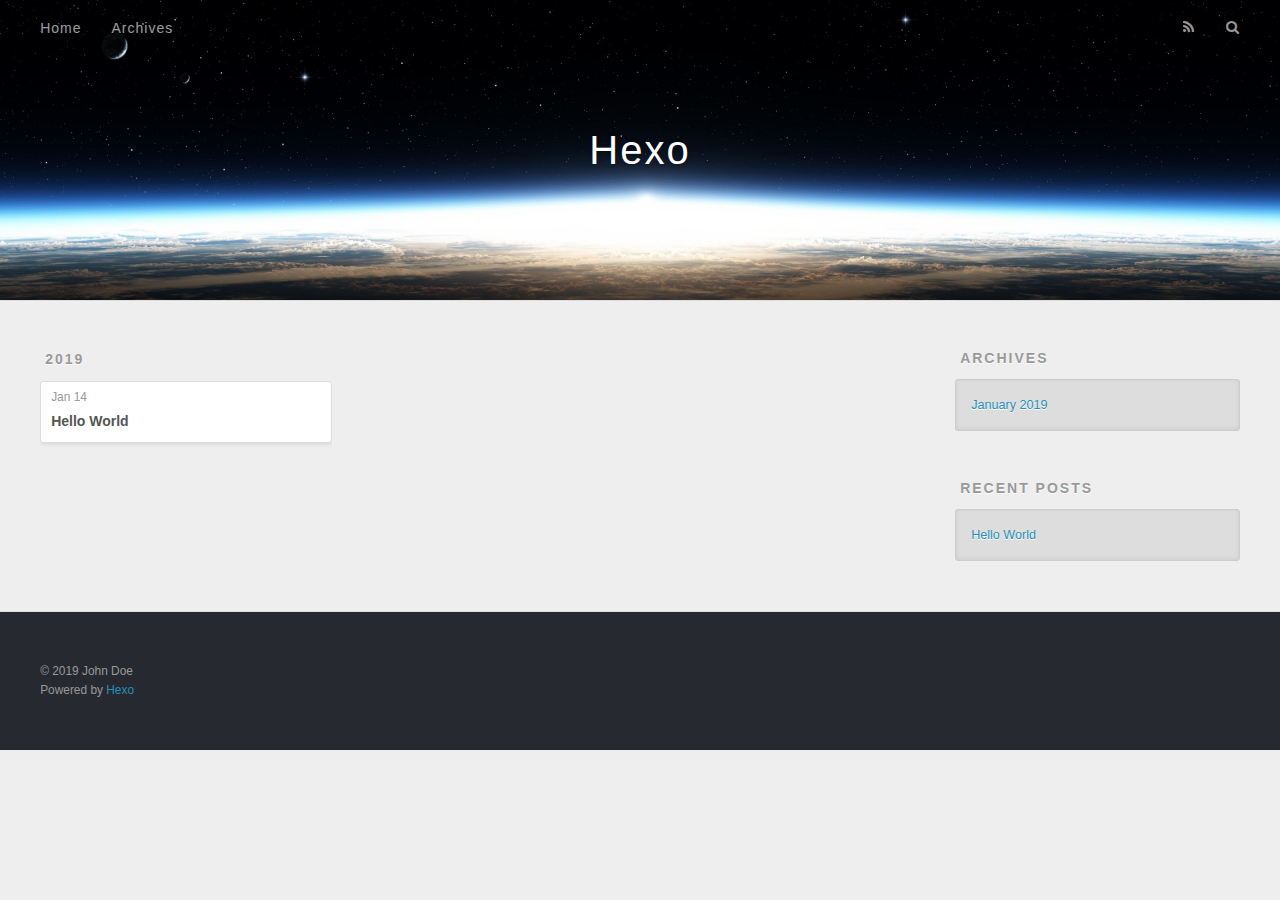
<file: archives/index.html>
<!DOCTYPE html>
<html>
<head><meta name="generator" content="Hexo 3.8.0">
  <meta charset="utf-8">
  

  
  <title>Archives | Hexo</title>
  <meta name="viewport" content="width=device-width, initial-scale=1, maximum-scale=1">
  <meta property="og:type" content="website">
<meta property="og:title" content="Hexo">
<meta property="og:url" content="http://yoursite.com/archives/index.html">
<meta property="og:site_name" content="Hexo">
<meta property="og:locale" content="default">
<meta name="twitter:card" content="summary">
<meta name="twitter:title" content="Hexo">
  
    <link rel="alternate" href="/atom.xml" title="Hexo" type="application/atom+xml">
  
  
    <link rel="icon" href="/favicon.png">
  
  
    <link href="//fonts.googleapis.com/css?family=Source+Code+Pro" rel="stylesheet" type="text/css">
  
  <link rel="stylesheet" href="/css/style.css">
</head>
</html>
<body>
  <div id="container">
    <div id="wrap">
      <header id="header">
  <div id="banner"></div>
  <div id="header-outer" class="outer">
    <div id="header-title" class="inner">
      <h1 id="logo-wrap">
        <a href="/" id="logo">Hexo</a>
      </h1>
      
    </div>
    <div id="header-inner" class="inner">
      <nav id="main-nav">
        <a id="main-nav-toggle" class="nav-icon"></a>
        
          <a class="main-nav-link" href="/">Home</a>
        
          <a class="main-nav-link" href="/archives">Archives</a>
        
      </nav>
      <nav id="sub-nav">
        
          <a id="nav-rss-link" class="nav-icon" href="/atom.xml" title="RSS Feed"></a>
        
        <a id="nav-search-btn" class="nav-icon" title="Search"></a>
      </nav>
      <div id="search-form-wrap">
        <form action="//google.com/search" method="get" accept-charset="UTF-8" class="search-form"><input type="search" name="q" class="search-form-input" placeholder="Search"><button type="submit" class="search-form-submit">&#xF002;</button><input type="hidden" name="sitesearch" value="http://yoursite.com"></form>
      </div>
    </div>
  </div>
</header>
      <div class="outer">
        <section id="main">
  
  
    
    
      
      
      <section class="archives-wrap">
        <div class="archive-year-wrap">
          <a href="/archives/2019" class="archive-year">2019</a>
        </div>
        <div class="archives">
    
    <article class="archive-article archive-type-post">
  <div class="archive-article-inner">
    <header class="archive-article-header">
      <a href="/2019/01/14/hello-world/" class="archive-article-date">
  <time datetime="2019-01-14T07:34:44.633Z" itemprop="datePublished">Jan 14</time>
</a>
      
  
    <h1 itemprop="name">
      <a class="archive-article-title" href="/2019/01/14/hello-world/">Hello World</a>
    </h1>
  

    </header>
  </div>
</article>
  
  
    </div></section>
  


</section>
        
          <aside id="sidebar">
  
    

  
    

  
    
  
    
  <div class="widget-wrap">
    <h3 class="widget-title">Archives</h3>
    <div class="widget">
      <ul class="archive-list"><li class="archive-list-item"><a class="archive-list-link" href="/archives/2019/01/">January 2019</a></li></ul>
    </div>
  </div>


  
    
  <div class="widget-wrap">
    <h3 class="widget-title">Recent Posts</h3>
    <div class="widget">
      <ul>
        
          <li>
            <a href="/2019/01/14/hello-world/">Hello World</a>
          </li>
        
      </ul>
    </div>
  </div>

  
</aside>
        
      </div>
      <footer id="footer">
  
  <div class="outer">
    <div id="footer-info" class="inner">
      &copy; 2019 John Doe<br>
      Powered by <a href="http://hexo.io/" target="_blank">Hexo</a>
    </div>
  </div>
</footer>
    </div>
    <nav id="mobile-nav">
  
    <a href="/" class="mobile-nav-link">Home</a>
  
    <a href="/archives" class="mobile-nav-link">Archives</a>
  
</nav>
    

<script src="//ajax.googleapis.com/ajax/libs/jquery/2.0.3/jquery.min.js"></script>


  <link rel="stylesheet" href="/fancybox/jquery.fancybox.css">
  <script src="/fancybox/jquery.fancybox.pack.js"></script>


<script src="/js/script.js"></script>



  </div>
</body>
</html>
</file>
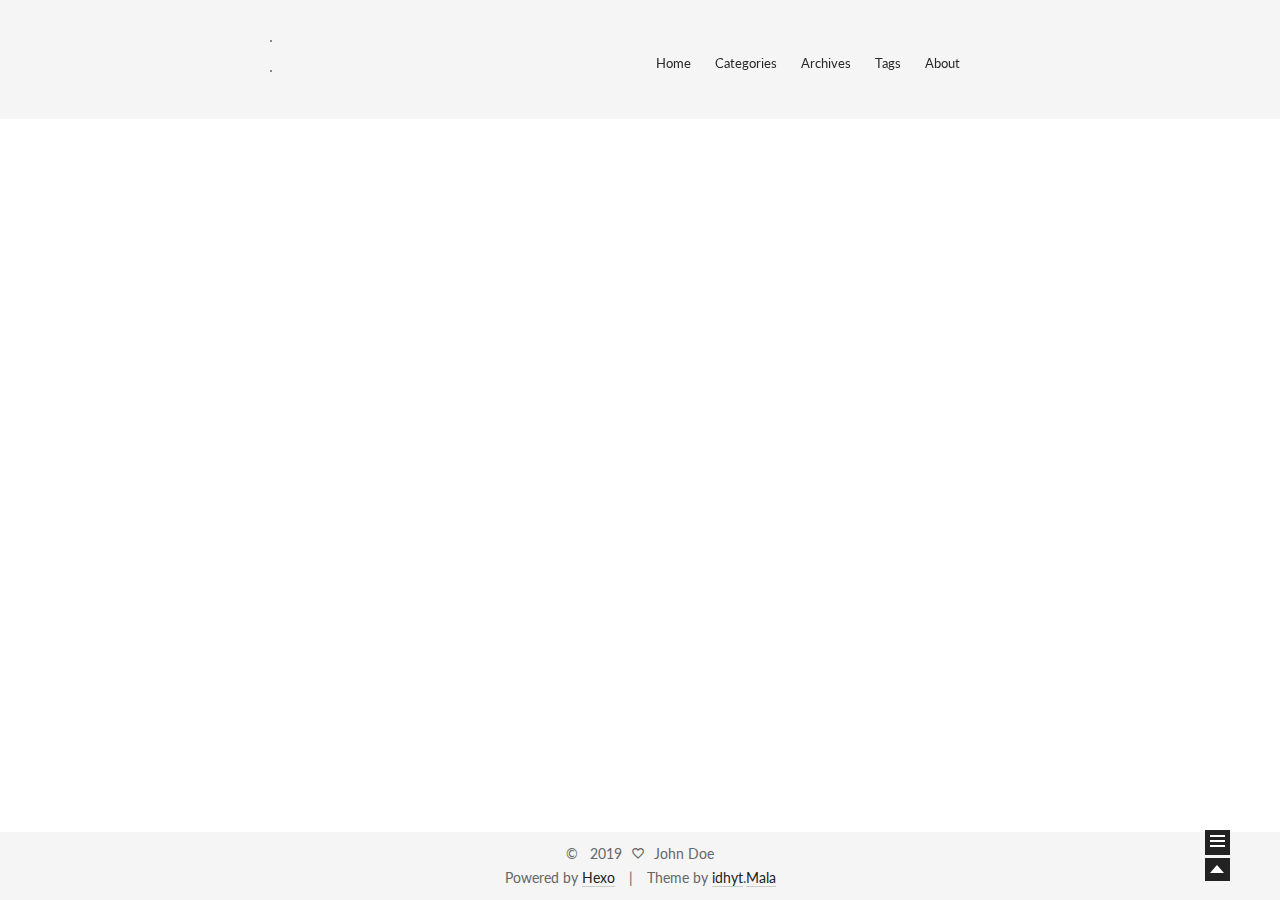
<file: categories/index.html>
<!doctype html>
<html class="theme-next use-motion theme-next-mala">
<head><meta name="generator" content="Hexo 3.8.0">
  

<meta charset="UTF-8">
<meta http-equiv="X-UA-Compatible" content="IE=edge,chrome=1">
<meta name="viewport" content="width=device-width, initial-scale=1, maximum-scale=1">


<meta http-equiv="Cache-Control" content="no-transform">
<meta http-equiv="Cache-Control" content="no-siteapp">






  <link rel="stylesheet" type="text/css" href="/vendors/fancybox/source/jquery.fancybox.css?v=2.1.5">



  <link href="//fonts.googleapis.com/css?family=Lato:300,400,700,400italic&subset=latin,latin-ext" rel="stylesheet" type="text/css">


<link rel="stylesheet" type="text/css" href="/css/main.css?v=0.4.5.1">




  <meta name="keywords" content="Hexo,next">





  <link rel="shorticon icon" type="image/x-icon" href="/favicon.ico?v=0.4.5.1">


<meta property="og:type" content="website">
<meta property="og:title" content="categories">
<meta property="og:url" content="http://yoursite.com/categories/index.html">
<meta property="og:site_name" content="Hexo">
<meta property="og:locale" content="default">
<meta property="og:updated_time" content="2019-01-23T07:47:53.270Z">
<meta name="twitter:card" content="summary">
<meta name="twitter:title" content="categories">


<script type="text/javascript" id="hexo.configuration">
  var CONFIG = {
    scheme: 'Mala',
    sidebar: 'post'
  };
</script>

  <title>
  

  
    categories | Hexo
  
</title>
</head>

<body itemscope="" itemtype="http://schema.org/WebPage" lang="">

  <!--[if lte IE 8]>
  <div style=' clear: both; height: 59px; padding:0 0 0 15px; position: relative;margin:0 auto;'>
    <a href="http://windows.microsoft.com/en-US/internet-explorer/products/ie/home?ocid=ie6_countdown_bannercode">
      <img src="http://7u2nvr.com1.z0.glb.clouddn.com/picouterie.jpg" border="0" height="42" width="820"
           alt="You are using an outdated browser. For a faster, safer browsing experience, upgrade for free today or use other browser ,like chrome firefox safari."
           style='margin-left:auto;margin-right:auto;display: block;'/>
    </a>
  </div>
<![endif]-->
  



  <div class="container one-column ">
    <div class="headband"></div>

    <header id="header" class="header" itemscope="" itemtype="http://schema.org/WPHeader">
      <div class="header-inner"><h1 class="site-meta">
  <span class="logo-line-before"><i></i></span>
  <a href="/" class="brand" rel="start">
      <span class="logo">
        <i class="icon-next-logo"></i>
      </span>
      <span class="site-title"></span>
  </a>
  <span class="logo-line-after"><i></i></span>
</h1>

<div class="site-nav-toggle">
  <button>
    <span class="btn-bar"></span>
    <span class="btn-bar"></span>
    <span class="btn-bar"></span>
  </button>
</div>

<nav class="site-nav">
  

  
    <ul id="menu" class="menu ">
      
        
        <li class="menu-item menu-item-home">
          <a href="/" rel="section">
            <i class="menu-item-icon icon-next-home"></i> <br>
            Home
          </a>
        </li>
      
        
        <li class="menu-item menu-item-categories">
          <a href="/categories" rel="section">
            <i class="menu-item-icon icon-next-categories"></i> <br>
            Categories
          </a>
        </li>
      
        
        <li class="menu-item menu-item-archives">
          <a href="/archives" rel="section">
            <i class="menu-item-icon icon-next-archives"></i> <br>
            Archives
          </a>
        </li>
      
        
        <li class="menu-item menu-item-tags">
          <a href="/tags" rel="section">
            <i class="menu-item-icon icon-next-tags"></i> <br>
            Tags
          </a>
        </li>
      
        
        <li class="menu-item menu-item-about">
          <a href="/about" rel="section">
            <i class="menu-item-icon icon-next-about"></i> <br>
            About
          </a>
        </li>
      

      
      
    </ul>
  

  
</nav>

 </div>
    </header>

    

    <main id="main" class="main">
      <div class="main-inner">
        <div id="content" class="content"> 

  <div id="posts" class="posts-expand">
    
    
      
    
  </div>

 </div>

        

        
          <div class="comments" id="comments">
            
          </div>
        
      </div>

      
  
  <div class="sidebar-toggle">
    <div class="sidebar-toggle-line-wrap">
      <span class="sidebar-toggle-line sidebar-toggle-line-first"></span>
      <span class="sidebar-toggle-line sidebar-toggle-line-middle"></span>
      <span class="sidebar-toggle-line sidebar-toggle-line-last"></span>
    </div>
  </div>

  <aside id="sidebar" class="sidebar">
    <div class="sidebar-inner">

      

      <section class="site-overview">
        <div class="site-author motion-element" itemprop="author" itemscope="" itemtype="http://schema.org/Person">
          <img class="site-author-image" src="/images/default_avatar.jpg" alt="John Doe" itemprop="image">
          <p class="site-author-name" itemprop="name">John Doe</p>
        </div>
        <p class="site-description motion-element" itemprop="description"></p>
        <nav class="site-state motion-element">
          <div class="site-state-item site-state-posts">
            <a href="/archives">
              <span class="site-state-item-count">2</span>
              <span class="site-state-item-name">posts</span>
            </a>
          </div>

          <div class="site-state-item site-state-categories">
            <a href="/categories">
              <span class="site-state-item-count">0</span>
              <span class="site-state-item-name">categories</span>
              </a>
          </div>

          <div class="site-state-item site-state-tags">
            <a href="/tags">
              <span class="site-state-item-count">0</span>
              <span class="site-state-item-name">tags</span>
              </a>
          </div>

        </nav>

        

        <div class="links-of-author motion-element">
          
        </div>

        <div class="links-of-friendly motion-element">
          
        </div>

        
        

      </section>

      

    </div>
  </aside>


    </main>

    <footer id="footer" class="footer">
      <div class="footer-inner"> <div class="copyright">
  
  &copy; &nbsp; 
  <span itemprop="copyrightYear">2019
  </span>
  <span class="with-love">
    <i class="icon-next-heart"></i>
  </span>
  <span class="author" itemprop="copyrightHolder">John Doe
  </span>
</div>

<div class="powered-by">
  Powered by <a class="theme-link" href="http://hexo.io">Hexo</a>
</div>

<div class="theme-info">
  Theme by <a class="theme-link" href="http://blog.idhyt.com">idhyt</a>.<a class="theme-link" href="https://github.com/idhyt/hexo-theme-next/tree/magiclamp">Mala</a>
</div>

<!-- busuanzi -->



 </div>
    </footer>

    <div class="back-to-top"></div>
  </div>

  <script type="text/javascript" src="/vendors/jquery/index.js?v=2.1.3"></script>

  
  
  
    
    

  


  
  
  <script type="text/javascript" src="/vendors/fancybox/source/jquery.fancybox.pack.js"></script>
  <script type="text/javascript" src="/js/fancy-box.js?v=0.4.5.1"></script>


  <script type="text/javascript" src="/js/helpers.js?v=0.4.5.1"></script>
  

  <script type="text/javascript" src="/vendors/velocity/velocity.min.js"></script>
  <script type="text/javascript" src="/vendors/velocity/velocity.ui.min.js"></script>

  <script type="text/javascript" src="/js/motion_global.js?v=0.4.5.1" id="motion.global"></script>




  <script type="text/javascript" src="/js/nav-toggle.js?v=0.4.5.1"></script>
  <script type="text/javascript" src="/vendors/fastclick/lib/fastclick.min.js?v=1.0.6"></script>

  

  <script type="text/javascript">
    $(document).ready(function () {
      if (CONFIG.sidebar === 'always') {
        displaySidebar();
      }
      if (isMobile()) {
        FastClick.attach(document.body);
      }
    });
  </script>

  

  
  

  
  <script type="text/javascript" src="/js/lazyload.js"></script>
  <script type="text/javascript">
    $(function () {
      $("#posts").find('img').lazyload({
        placeholder: "/images/loading.gif",
        effect: "fadeIn"
      });
    });
  </script>
</body>
</html>
</file>
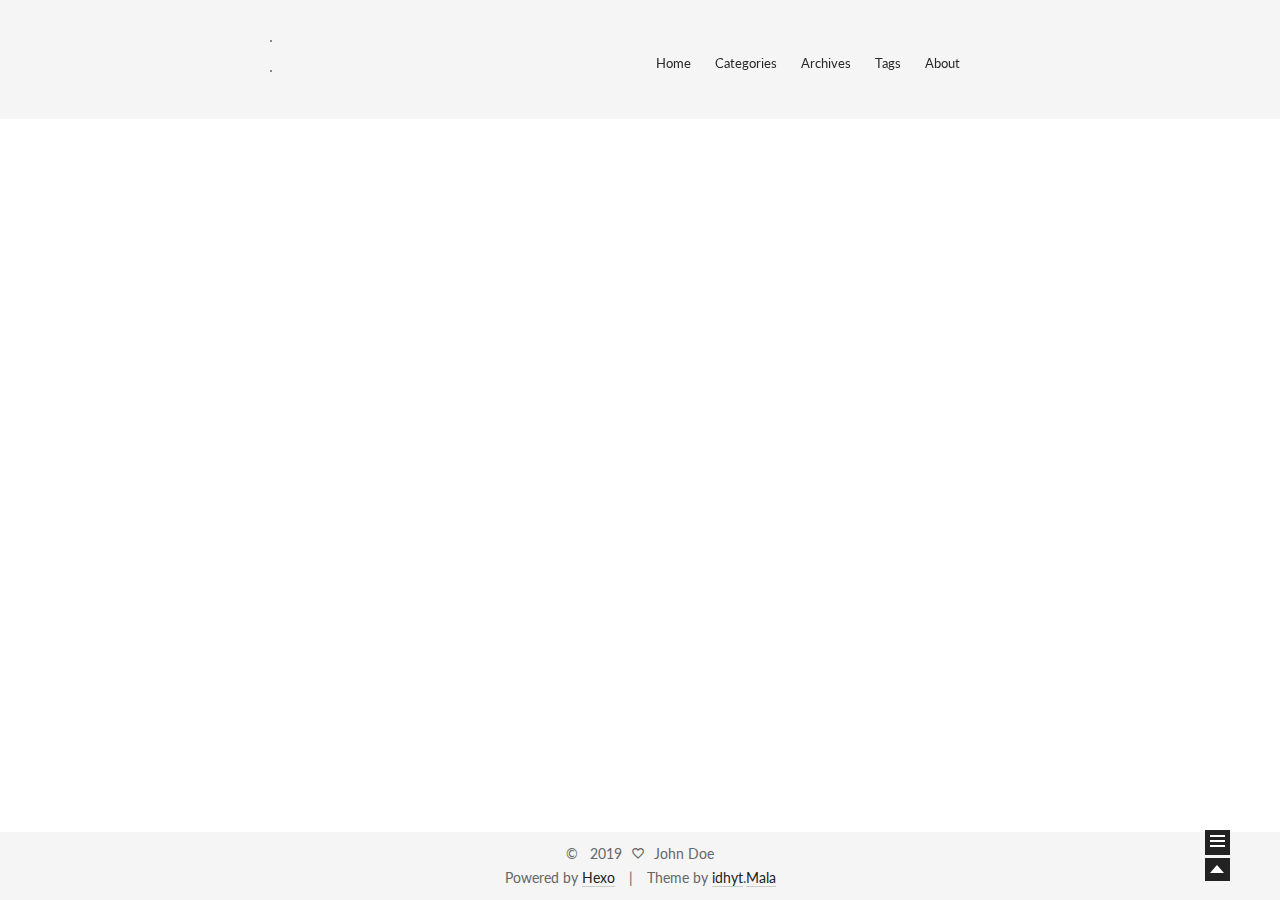
<file: tags/index.html>
<!doctype html>
<html class="theme-next use-motion theme-next-mala">
<head><meta name="generator" content="Hexo 3.8.0">
  

<meta charset="UTF-8">
<meta http-equiv="X-UA-Compatible" content="IE=edge,chrome=1">
<meta name="viewport" content="width=device-width, initial-scale=1, maximum-scale=1">


<meta http-equiv="Cache-Control" content="no-transform">
<meta http-equiv="Cache-Control" content="no-siteapp">






  <link rel="stylesheet" type="text/css" href="/vendors/fancybox/source/jquery.fancybox.css?v=2.1.5">



  <link href="//fonts.googleapis.com/css?family=Lato:300,400,700,400italic&subset=latin,latin-ext" rel="stylesheet" type="text/css">


<link rel="stylesheet" type="text/css" href="/css/main.css?v=0.4.5.1">




  <meta name="keywords" content="Hexo,next">





  <link rel="shorticon icon" type="image/x-icon" href="/favicon.ico?v=0.4.5.1">


<meta property="og:type" content="website">
<meta property="og:title" content="tags">
<meta property="og:url" content="http://yoursite.com/tags/index.html">
<meta property="og:site_name" content="Hexo">
<meta property="og:locale" content="default">
<meta property="og:updated_time" content="2019-01-23T07:47:33.173Z">
<meta name="twitter:card" content="summary">
<meta name="twitter:title" content="tags">


<script type="text/javascript" id="hexo.configuration">
  var CONFIG = {
    scheme: 'Mala',
    sidebar: 'post'
  };
</script>

  <title>
  

  
    tags | Hexo
  
</title>
</head>

<body itemscope="" itemtype="http://schema.org/WebPage" lang="">

  <!--[if lte IE 8]>
  <div style=' clear: both; height: 59px; padding:0 0 0 15px; position: relative;margin:0 auto;'>
    <a href="http://windows.microsoft.com/en-US/internet-explorer/products/ie/home?ocid=ie6_countdown_bannercode">
      <img src="http://7u2nvr.com1.z0.glb.clouddn.com/picouterie.jpg" border="0" height="42" width="820"
           alt="You are using an outdated browser. For a faster, safer browsing experience, upgrade for free today or use other browser ,like chrome firefox safari."
           style='margin-left:auto;margin-right:auto;display: block;'/>
    </a>
  </div>
<![endif]-->
  



  <div class="container one-column ">
    <div class="headband"></div>

    <header id="header" class="header" itemscope="" itemtype="http://schema.org/WPHeader">
      <div class="header-inner"><h1 class="site-meta">
  <span class="logo-line-before"><i></i></span>
  <a href="/" class="brand" rel="start">
      <span class="logo">
        <i class="icon-next-logo"></i>
      </span>
      <span class="site-title"></span>
  </a>
  <span class="logo-line-after"><i></i></span>
</h1>

<div class="site-nav-toggle">
  <button>
    <span class="btn-bar"></span>
    <span class="btn-bar"></span>
    <span class="btn-bar"></span>
  </button>
</div>

<nav class="site-nav">
  

  
    <ul id="menu" class="menu ">
      
        
        <li class="menu-item menu-item-home">
          <a href="/" rel="section">
            <i class="menu-item-icon icon-next-home"></i> <br>
            Home
          </a>
        </li>
      
        
        <li class="menu-item menu-item-categories">
          <a href="/categories" rel="section">
            <i class="menu-item-icon icon-next-categories"></i> <br>
            Categories
          </a>
        </li>
      
        
        <li class="menu-item menu-item-archives">
          <a href="/archives" rel="section">
            <i class="menu-item-icon icon-next-archives"></i> <br>
            Archives
          </a>
        </li>
      
        
        <li class="menu-item menu-item-tags">
          <a href="/tags" rel="section">
            <i class="menu-item-icon icon-next-tags"></i> <br>
            Tags
          </a>
        </li>
      
        
        <li class="menu-item menu-item-about">
          <a href="/about" rel="section">
            <i class="menu-item-icon icon-next-about"></i> <br>
            About
          </a>
        </li>
      

      
      
    </ul>
  

  
</nav>

 </div>
    </header>

    

    <main id="main" class="main">
      <div class="main-inner">
        <div id="content" class="content"> 

  <div id="posts" class="posts-expand">
    
    
      
    
  </div>

 </div>

        

        
          <div class="comments" id="comments">
            
          </div>
        
      </div>

      
  
  <div class="sidebar-toggle">
    <div class="sidebar-toggle-line-wrap">
      <span class="sidebar-toggle-line sidebar-toggle-line-first"></span>
      <span class="sidebar-toggle-line sidebar-toggle-line-middle"></span>
      <span class="sidebar-toggle-line sidebar-toggle-line-last"></span>
    </div>
  </div>

  <aside id="sidebar" class="sidebar">
    <div class="sidebar-inner">

      

      <section class="site-overview">
        <div class="site-author motion-element" itemprop="author" itemscope="" itemtype="http://schema.org/Person">
          <img class="site-author-image" src="/images/default_avatar.jpg" alt="John Doe" itemprop="image">
          <p class="site-author-name" itemprop="name">John Doe</p>
        </div>
        <p class="site-description motion-element" itemprop="description"></p>
        <nav class="site-state motion-element">
          <div class="site-state-item site-state-posts">
            <a href="/archives">
              <span class="site-state-item-count">2</span>
              <span class="site-state-item-name">posts</span>
            </a>
          </div>

          <div class="site-state-item site-state-categories">
            <a href="/categories">
              <span class="site-state-item-count">0</span>
              <span class="site-state-item-name">categories</span>
              </a>
          </div>

          <div class="site-state-item site-state-tags">
            <a href="/tags">
              <span class="site-state-item-count">0</span>
              <span class="site-state-item-name">tags</span>
              </a>
          </div>

        </nav>

        

        <div class="links-of-author motion-element">
          
        </div>

        <div class="links-of-friendly motion-element">
          
        </div>

        
        

      </section>

      

    </div>
  </aside>


    </main>

    <footer id="footer" class="footer">
      <div class="footer-inner"> <div class="copyright">
  
  &copy; &nbsp; 
  <span itemprop="copyrightYear">2019
  </span>
  <span class="with-love">
    <i class="icon-next-heart"></i>
  </span>
  <span class="author" itemprop="copyrightHolder">John Doe
  </span>
</div>

<div class="powered-by">
  Powered by <a class="theme-link" href="http://hexo.io">Hexo</a>
</div>

<div class="theme-info">
  Theme by <a class="theme-link" href="http://blog.idhyt.com">idhyt</a>.<a class="theme-link" href="https://github.com/idhyt/hexo-theme-next/tree/magiclamp">Mala</a>
</div>

<!-- busuanzi -->



 </div>
    </footer>

    <div class="back-to-top"></div>
  </div>

  <script type="text/javascript" src="/vendors/jquery/index.js?v=2.1.3"></script>

  
  
  
    
    

  


  
  
  <script type="text/javascript" src="/vendors/fancybox/source/jquery.fancybox.pack.js"></script>
  <script type="text/javascript" src="/js/fancy-box.js?v=0.4.5.1"></script>


  <script type="text/javascript" src="/js/helpers.js?v=0.4.5.1"></script>
  

  <script type="text/javascript" src="/vendors/velocity/velocity.min.js"></script>
  <script type="text/javascript" src="/vendors/velocity/velocity.ui.min.js"></script>

  <script type="text/javascript" src="/js/motion_global.js?v=0.4.5.1" id="motion.global"></script>




  <script type="text/javascript" src="/js/nav-toggle.js?v=0.4.5.1"></script>
  <script type="text/javascript" src="/vendors/fastclick/lib/fastclick.min.js?v=1.0.6"></script>

  

  <script type="text/javascript">
    $(document).ready(function () {
      if (CONFIG.sidebar === 'always') {
        displaySidebar();
      }
      if (isMobile()) {
        FastClick.attach(document.body);
      }
    });
  </script>

  

  
  

  
  <script type="text/javascript" src="/js/lazyload.js"></script>
  <script type="text/javascript">
    $(function () {
      $("#posts").find('img').lazyload({
        placeholder: "/images/loading.gif",
        effect: "fadeIn"
      });
    });
  </script>
</body>
</html>
</file>
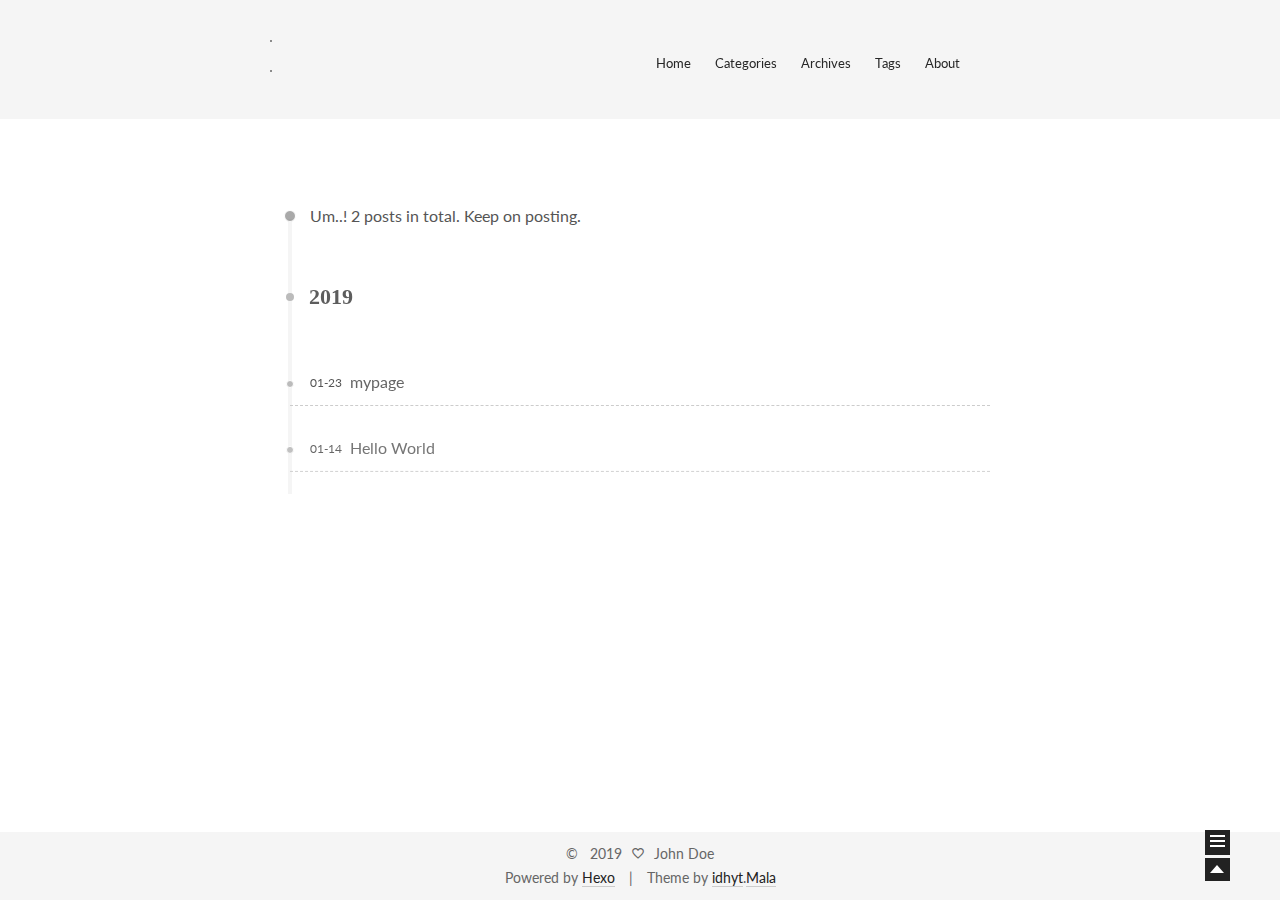
<file: archives/2019/index.html>
<!doctype html>
<html class="theme-next use-motion theme-next-mala">
<head><meta name="generator" content="Hexo 3.8.0">
  

<meta charset="UTF-8">
<meta http-equiv="X-UA-Compatible" content="IE=edge,chrome=1">
<meta name="viewport" content="width=device-width, initial-scale=1, maximum-scale=1">


<meta http-equiv="Cache-Control" content="no-transform">
<meta http-equiv="Cache-Control" content="no-siteapp">






  <link rel="stylesheet" type="text/css" href="/vendors/fancybox/source/jquery.fancybox.css?v=2.1.5">



  <link href="//fonts.googleapis.com/css?family=Lato:300,400,700,400italic&subset=latin,latin-ext" rel="stylesheet" type="text/css">


<link rel="stylesheet" type="text/css" href="/css/main.css?v=0.4.5.1">




  <meta name="keywords" content="Hexo,next">





  <link rel="shorticon icon" type="image/x-icon" href="/favicon.ico?v=0.4.5.1">


<meta property="og:type" content="website">
<meta property="og:title" content="Hexo">
<meta property="og:url" content="http://yoursite.com/archives/2019/index.html">
<meta property="og:site_name" content="Hexo">
<meta property="og:locale" content="default">
<meta name="twitter:card" content="summary">
<meta name="twitter:title" content="Hexo">


<script type="text/javascript" id="hexo.configuration">
  var CONFIG = {
    scheme: 'Mala',
    sidebar: 'post'
  };
</script>

  <title> Archive | Hexo </title>
</head>

<body itemscope="" itemtype="http://schema.org/WebPage" lang="">

  <!--[if lte IE 8]>
  <div style=' clear: both; height: 59px; padding:0 0 0 15px; position: relative;margin:0 auto;'>
    <a href="http://windows.microsoft.com/en-US/internet-explorer/products/ie/home?ocid=ie6_countdown_bannercode">
      <img src="http://7u2nvr.com1.z0.glb.clouddn.com/picouterie.jpg" border="0" height="42" width="820"
           alt="You are using an outdated browser. For a faster, safer browsing experience, upgrade for free today or use other browser ,like chrome firefox safari."
           style='margin-left:auto;margin-right:auto;display: block;'/>
    </a>
  </div>
<![endif]-->
  



  <div class="container one-column  page-archive ">
    <div class="headband"></div>

    <header id="header" class="header" itemscope="" itemtype="http://schema.org/WPHeader">
      <div class="header-inner"><h1 class="site-meta">
  <span class="logo-line-before"><i></i></span>
  <a href="/" class="brand" rel="start">
      <span class="logo">
        <i class="icon-next-logo"></i>
      </span>
      <span class="site-title"></span>
  </a>
  <span class="logo-line-after"><i></i></span>
</h1>

<div class="site-nav-toggle">
  <button>
    <span class="btn-bar"></span>
    <span class="btn-bar"></span>
    <span class="btn-bar"></span>
  </button>
</div>

<nav class="site-nav">
  

  
    <ul id="menu" class="menu ">
      
        
        <li class="menu-item menu-item-home">
          <a href="/" rel="section">
            <i class="menu-item-icon icon-next-home"></i> <br>
            Home
          </a>
        </li>
      
        
        <li class="menu-item menu-item-categories">
          <a href="/categories" rel="section">
            <i class="menu-item-icon icon-next-categories"></i> <br>
            Categories
          </a>
        </li>
      
        
        <li class="menu-item menu-item-archives">
          <a href="/archives" rel="section">
            <i class="menu-item-icon icon-next-archives"></i> <br>
            Archives
          </a>
        </li>
      
        
        <li class="menu-item menu-item-tags">
          <a href="/tags" rel="section">
            <i class="menu-item-icon icon-next-tags"></i> <br>
            Tags
          </a>
        </li>
      
        
        <li class="menu-item menu-item-about">
          <a href="/about" rel="section">
            <i class="menu-item-icon icon-next-about"></i> <br>
            About
          </a>
        </li>
      

      
      
    </ul>
  

  
</nav>

 </div>
    </header>

    

    <main id="main" class="main">
      <div class="main-inner">
        <div id="content" class="content"> 

  <section id="posts" class="posts-collapse">
    <span class="archive-move-on"></span>

    <span class="archive-page-counter">
      
      
      
        
      
      Um..! 2 posts in total. Keep on posting.
    </span>

    

      
      
      

      
        
        <div class="collection-title">
          <h2 class="archive-year motion-element" id="archive-year-2019">2019</h2>
        </div>
      
      

      

  <article class="post post-type-normal" itemscope="" itemtype="http://schema.org/Article">
    <header class="post-header">

      <h1 class="post-title">
        
            <a class="post-title-link" href="/2019/01/23/mypage/" itemprop="url">
              <span itemprop="name">mypage</span>
            </a>
        
      </h1>

      <div class="post-meta">
        <time class="post-time" datetime="2019-01-23T07:49:05.000Z" itemprop="dateCreated" content="2019-01-23"> 01-23 </time>
      </div>

    </header>
  </article>



    

      
      
      

      
      

      

  <article class="post post-type-normal" itemscope="" itemtype="http://schema.org/Article">
    <header class="post-header">

      <h1 class="post-title">
        
            <a class="post-title-link" href="/2019/01/14/hello-world/" itemprop="url">
              <span itemprop="name">Hello World</span>
            </a>
        
      </h1>

      <div class="post-meta">
        <time class="post-time" datetime="2019-01-14T07:34:44.633Z" itemprop="dateCreated" content="2019-01-14"> 01-14 </time>
      </div>

    </header>
  </article>



    

  </section>

  

 </div>

        

        
      </div>

      
  
  <div class="sidebar-toggle">
    <div class="sidebar-toggle-line-wrap">
      <span class="sidebar-toggle-line sidebar-toggle-line-first"></span>
      <span class="sidebar-toggle-line sidebar-toggle-line-middle"></span>
      <span class="sidebar-toggle-line sidebar-toggle-line-last"></span>
    </div>
  </div>

  <aside id="sidebar" class="sidebar">
    <div class="sidebar-inner">

      

      <section class="site-overview">
        <div class="site-author motion-element" itemprop="author" itemscope="" itemtype="http://schema.org/Person">
          <img class="site-author-image" src="/images/default_avatar.jpg" alt="John Doe" itemprop="image">
          <p class="site-author-name" itemprop="name">John Doe</p>
        </div>
        <p class="site-description motion-element" itemprop="description"></p>
        <nav class="site-state motion-element">
          <div class="site-state-item site-state-posts">
            <a href="/archives">
              <span class="site-state-item-count">2</span>
              <span class="site-state-item-name">posts</span>
            </a>
          </div>

          <div class="site-state-item site-state-categories">
            <a href="/categories">
              <span class="site-state-item-count">0</span>
              <span class="site-state-item-name">categories</span>
              </a>
          </div>

          <div class="site-state-item site-state-tags">
            <a href="/tags">
              <span class="site-state-item-count">0</span>
              <span class="site-state-item-name">tags</span>
              </a>
          </div>

        </nav>

        

        <div class="links-of-author motion-element">
          
        </div>

        <div class="links-of-friendly motion-element">
          
        </div>

        
        

      </section>

      

    </div>
  </aside>


    </main>

    <footer id="footer" class="footer">
      <div class="footer-inner"> <div class="copyright">
  
  &copy; &nbsp; 
  <span itemprop="copyrightYear">2019
  </span>
  <span class="with-love">
    <i class="icon-next-heart"></i>
  </span>
  <span class="author" itemprop="copyrightHolder">John Doe
  </span>
</div>

<div class="powered-by">
  Powered by <a class="theme-link" href="http://hexo.io">Hexo</a>
</div>

<div class="theme-info">
  Theme by <a class="theme-link" href="http://blog.idhyt.com">idhyt</a>.<a class="theme-link" href="https://github.com/idhyt/hexo-theme-next/tree/magiclamp">Mala</a>
</div>

<!-- busuanzi -->



 </div>
    </footer>

    <div class="back-to-top"></div>
  </div>

  <script type="text/javascript" src="/vendors/jquery/index.js?v=2.1.3"></script>

  
  
  
    <script type="text/javascript">
      postMotionOptions = {stagger: 100, drag: true};
    </script>
  

  
    
    

  


  
  
  <script type="text/javascript" src="/vendors/fancybox/source/jquery.fancybox.pack.js"></script>
  <script type="text/javascript" src="/js/fancy-box.js?v=0.4.5.1"></script>


  <script type="text/javascript" src="/js/helpers.js?v=0.4.5.1"></script>
  

  <script type="text/javascript" src="/vendors/velocity/velocity.min.js"></script>
  <script type="text/javascript" src="/vendors/velocity/velocity.ui.min.js"></script>

  <script type="text/javascript" src="/js/motion_global.js?v=0.4.5.1" id="motion.global"></script>




  <script type="text/javascript" src="/js/nav-toggle.js?v=0.4.5.1"></script>
  <script type="text/javascript" src="/vendors/fastclick/lib/fastclick.min.js?v=1.0.6"></script>

  
  
    <script type="text/javascript" id="motion.page.archive">
      $('.archive-year').velocity('transition.slideLeftIn');
    </script>
  


  <script type="text/javascript">
    $(document).ready(function () {
      if (CONFIG.sidebar === 'always') {
        displaySidebar();
      }
      if (isMobile()) {
        FastClick.attach(document.body);
      }
    });
  </script>

  

  
  

  
  <script type="text/javascript" src="/js/lazyload.js"></script>
  <script type="text/javascript">
    $(function () {
      $("#posts").find('img').lazyload({
        placeholder: "/images/loading.gif",
        effect: "fadeIn"
      });
    });
  </script>
</body>
</html>
</file>
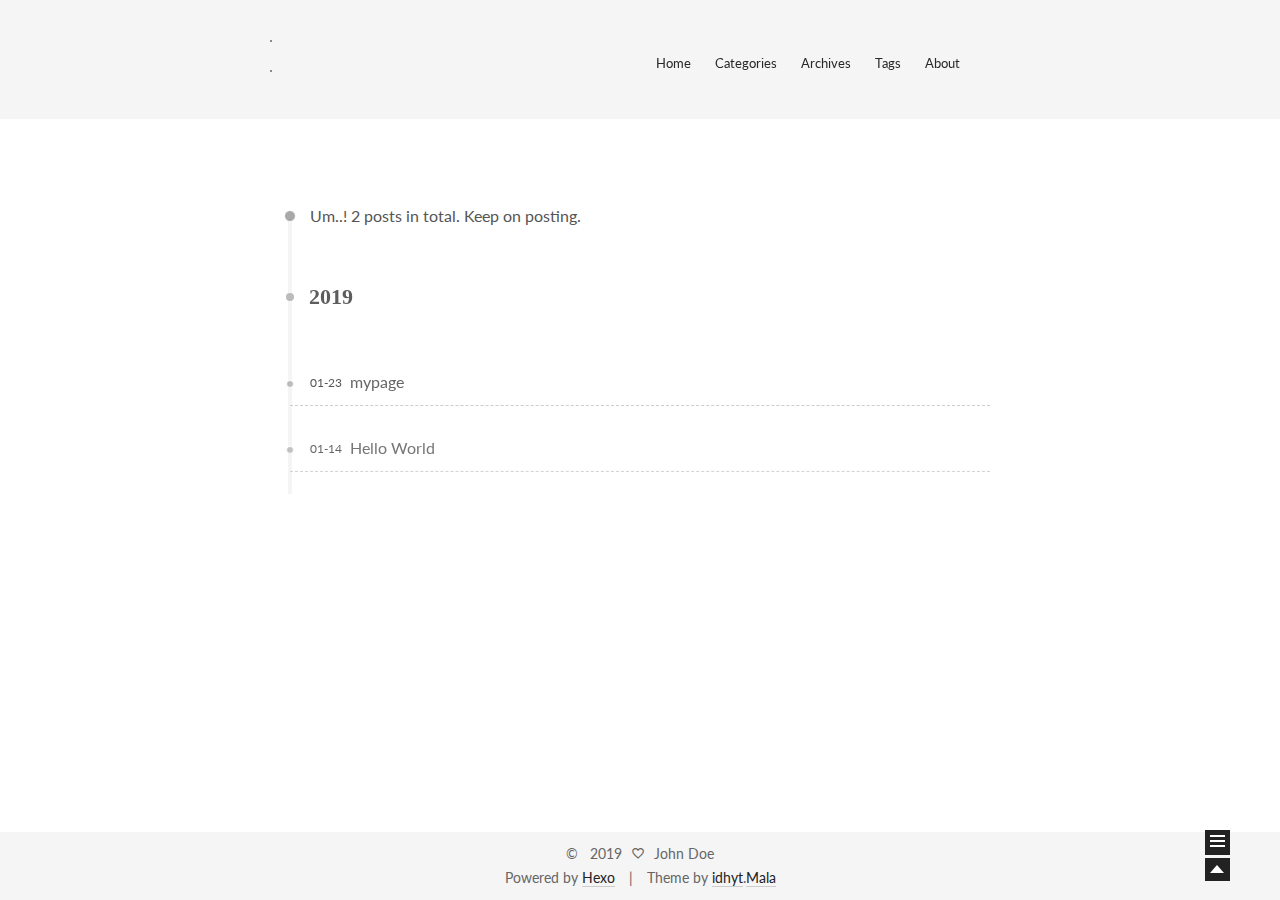
<file: archives/2019/01/index.html>
<!doctype html>
<html class="theme-next use-motion theme-next-mala">
<head><meta name="generator" content="Hexo 3.8.0">
  

<meta charset="UTF-8">
<meta http-equiv="X-UA-Compatible" content="IE=edge,chrome=1">
<meta name="viewport" content="width=device-width, initial-scale=1, maximum-scale=1">


<meta http-equiv="Cache-Control" content="no-transform">
<meta http-equiv="Cache-Control" content="no-siteapp">






  <link rel="stylesheet" type="text/css" href="/vendors/fancybox/source/jquery.fancybox.css?v=2.1.5">



  <link href="//fonts.googleapis.com/css?family=Lato:300,400,700,400italic&subset=latin,latin-ext" rel="stylesheet" type="text/css">


<link rel="stylesheet" type="text/css" href="/css/main.css?v=0.4.5.1">




  <meta name="keywords" content="Hexo,next">





  <link rel="shorticon icon" type="image/x-icon" href="/favicon.ico?v=0.4.5.1">


<meta property="og:type" content="website">
<meta property="og:title" content="Hexo">
<meta property="og:url" content="http://yoursite.com/archives/2019/01/index.html">
<meta property="og:site_name" content="Hexo">
<meta property="og:locale" content="default">
<meta name="twitter:card" content="summary">
<meta name="twitter:title" content="Hexo">


<script type="text/javascript" id="hexo.configuration">
  var CONFIG = {
    scheme: 'Mala',
    sidebar: 'post'
  };
</script>

  <title> Archive | Hexo </title>
</head>

<body itemscope="" itemtype="http://schema.org/WebPage" lang="">

  <!--[if lte IE 8]>
  <div style=' clear: both; height: 59px; padding:0 0 0 15px; position: relative;margin:0 auto;'>
    <a href="http://windows.microsoft.com/en-US/internet-explorer/products/ie/home?ocid=ie6_countdown_bannercode">
      <img src="http://7u2nvr.com1.z0.glb.clouddn.com/picouterie.jpg" border="0" height="42" width="820"
           alt="You are using an outdated browser. For a faster, safer browsing experience, upgrade for free today or use other browser ,like chrome firefox safari."
           style='margin-left:auto;margin-right:auto;display: block;'/>
    </a>
  </div>
<![endif]-->
  



  <div class="container one-column  page-archive ">
    <div class="headband"></div>

    <header id="header" class="header" itemscope="" itemtype="http://schema.org/WPHeader">
      <div class="header-inner"><h1 class="site-meta">
  <span class="logo-line-before"><i></i></span>
  <a href="/" class="brand" rel="start">
      <span class="logo">
        <i class="icon-next-logo"></i>
      </span>
      <span class="site-title"></span>
  </a>
  <span class="logo-line-after"><i></i></span>
</h1>

<div class="site-nav-toggle">
  <button>
    <span class="btn-bar"></span>
    <span class="btn-bar"></span>
    <span class="btn-bar"></span>
  </button>
</div>

<nav class="site-nav">
  

  
    <ul id="menu" class="menu ">
      
        
        <li class="menu-item menu-item-home">
          <a href="/" rel="section">
            <i class="menu-item-icon icon-next-home"></i> <br>
            Home
          </a>
        </li>
      
        
        <li class="menu-item menu-item-categories">
          <a href="/categories" rel="section">
            <i class="menu-item-icon icon-next-categories"></i> <br>
            Categories
          </a>
        </li>
      
        
        <li class="menu-item menu-item-archives">
          <a href="/archives" rel="section">
            <i class="menu-item-icon icon-next-archives"></i> <br>
            Archives
          </a>
        </li>
      
        
        <li class="menu-item menu-item-tags">
          <a href="/tags" rel="section">
            <i class="menu-item-icon icon-next-tags"></i> <br>
            Tags
          </a>
        </li>
      
        
        <li class="menu-item menu-item-about">
          <a href="/about" rel="section">
            <i class="menu-item-icon icon-next-about"></i> <br>
            About
          </a>
        </li>
      

      
      
    </ul>
  

  
</nav>

 </div>
    </header>

    

    <main id="main" class="main">
      <div class="main-inner">
        <div id="content" class="content"> 

  <section id="posts" class="posts-collapse">
    <span class="archive-move-on"></span>

    <span class="archive-page-counter">
      
      
      
        
      
      Um..! 2 posts in total. Keep on posting.
    </span>

    

      
      
      

      
        
        <div class="collection-title">
          <h2 class="archive-year motion-element" id="archive-year-2019">2019</h2>
        </div>
      
      

      

  <article class="post post-type-normal" itemscope="" itemtype="http://schema.org/Article">
    <header class="post-header">

      <h1 class="post-title">
        
            <a class="post-title-link" href="/2019/01/23/mypage/" itemprop="url">
              <span itemprop="name">mypage</span>
            </a>
        
      </h1>

      <div class="post-meta">
        <time class="post-time" datetime="2019-01-23T07:49:05.000Z" itemprop="dateCreated" content="2019-01-23"> 01-23 </time>
      </div>

    </header>
  </article>



    

      
      
      

      
      

      

  <article class="post post-type-normal" itemscope="" itemtype="http://schema.org/Article">
    <header class="post-header">

      <h1 class="post-title">
        
            <a class="post-title-link" href="/2019/01/14/hello-world/" itemprop="url">
              <span itemprop="name">Hello World</span>
            </a>
        
      </h1>

      <div class="post-meta">
        <time class="post-time" datetime="2019-01-14T07:34:44.633Z" itemprop="dateCreated" content="2019-01-14"> 01-14 </time>
      </div>

    </header>
  </article>



    

  </section>

  

 </div>

        

        
      </div>

      
  
  <div class="sidebar-toggle">
    <div class="sidebar-toggle-line-wrap">
      <span class="sidebar-toggle-line sidebar-toggle-line-first"></span>
      <span class="sidebar-toggle-line sidebar-toggle-line-middle"></span>
      <span class="sidebar-toggle-line sidebar-toggle-line-last"></span>
    </div>
  </div>

  <aside id="sidebar" class="sidebar">
    <div class="sidebar-inner">

      

      <section class="site-overview">
        <div class="site-author motion-element" itemprop="author" itemscope="" itemtype="http://schema.org/Person">
          <img class="site-author-image" src="/images/default_avatar.jpg" alt="John Doe" itemprop="image">
          <p class="site-author-name" itemprop="name">John Doe</p>
        </div>
        <p class="site-description motion-element" itemprop="description"></p>
        <nav class="site-state motion-element">
          <div class="site-state-item site-state-posts">
            <a href="/archives">
              <span class="site-state-item-count">2</span>
              <span class="site-state-item-name">posts</span>
            </a>
          </div>

          <div class="site-state-item site-state-categories">
            <a href="/categories">
              <span class="site-state-item-count">0</span>
              <span class="site-state-item-name">categories</span>
              </a>
          </div>

          <div class="site-state-item site-state-tags">
            <a href="/tags">
              <span class="site-state-item-count">0</span>
              <span class="site-state-item-name">tags</span>
              </a>
          </div>

        </nav>

        

        <div class="links-of-author motion-element">
          
        </div>

        <div class="links-of-friendly motion-element">
          
        </div>

        
        

      </section>

      

    </div>
  </aside>


    </main>

    <footer id="footer" class="footer">
      <div class="footer-inner"> <div class="copyright">
  
  &copy; &nbsp; 
  <span itemprop="copyrightYear">2019
  </span>
  <span class="with-love">
    <i class="icon-next-heart"></i>
  </span>
  <span class="author" itemprop="copyrightHolder">John Doe
  </span>
</div>

<div class="powered-by">
  Powered by <a class="theme-link" href="http://hexo.io">Hexo</a>
</div>

<div class="theme-info">
  Theme by <a class="theme-link" href="http://blog.idhyt.com">idhyt</a>.<a class="theme-link" href="https://github.com/idhyt/hexo-theme-next/tree/magiclamp">Mala</a>
</div>

<!-- busuanzi -->



 </div>
    </footer>

    <div class="back-to-top"></div>
  </div>

  <script type="text/javascript" src="/vendors/jquery/index.js?v=2.1.3"></script>

  
  
  
    <script type="text/javascript">
      postMotionOptions = {stagger: 100, drag: true};
    </script>
  

  
    
    

  


  
  
  <script type="text/javascript" src="/vendors/fancybox/source/jquery.fancybox.pack.js"></script>
  <script type="text/javascript" src="/js/fancy-box.js?v=0.4.5.1"></script>


  <script type="text/javascript" src="/js/helpers.js?v=0.4.5.1"></script>
  

  <script type="text/javascript" src="/vendors/velocity/velocity.min.js"></script>
  <script type="text/javascript" src="/vendors/velocity/velocity.ui.min.js"></script>

  <script type="text/javascript" src="/js/motion_global.js?v=0.4.5.1" id="motion.global"></script>




  <script type="text/javascript" src="/js/nav-toggle.js?v=0.4.5.1"></script>
  <script type="text/javascript" src="/vendors/fastclick/lib/fastclick.min.js?v=1.0.6"></script>

  
  
    <script type="text/javascript" id="motion.page.archive">
      $('.archive-year').velocity('transition.slideLeftIn');
    </script>
  


  <script type="text/javascript">
    $(document).ready(function () {
      if (CONFIG.sidebar === 'always') {
        displaySidebar();
      }
      if (isMobile()) {
        FastClick.attach(document.body);
      }
    });
  </script>

  

  
  

  
  <script type="text/javascript" src="/js/lazyload.js"></script>
  <script type="text/javascript">
    $(function () {
      $("#posts").find('img').lazyload({
        placeholder: "/images/loading.gif",
        effect: "fadeIn"
      });
    });
  </script>
</body>
</html>
</file>
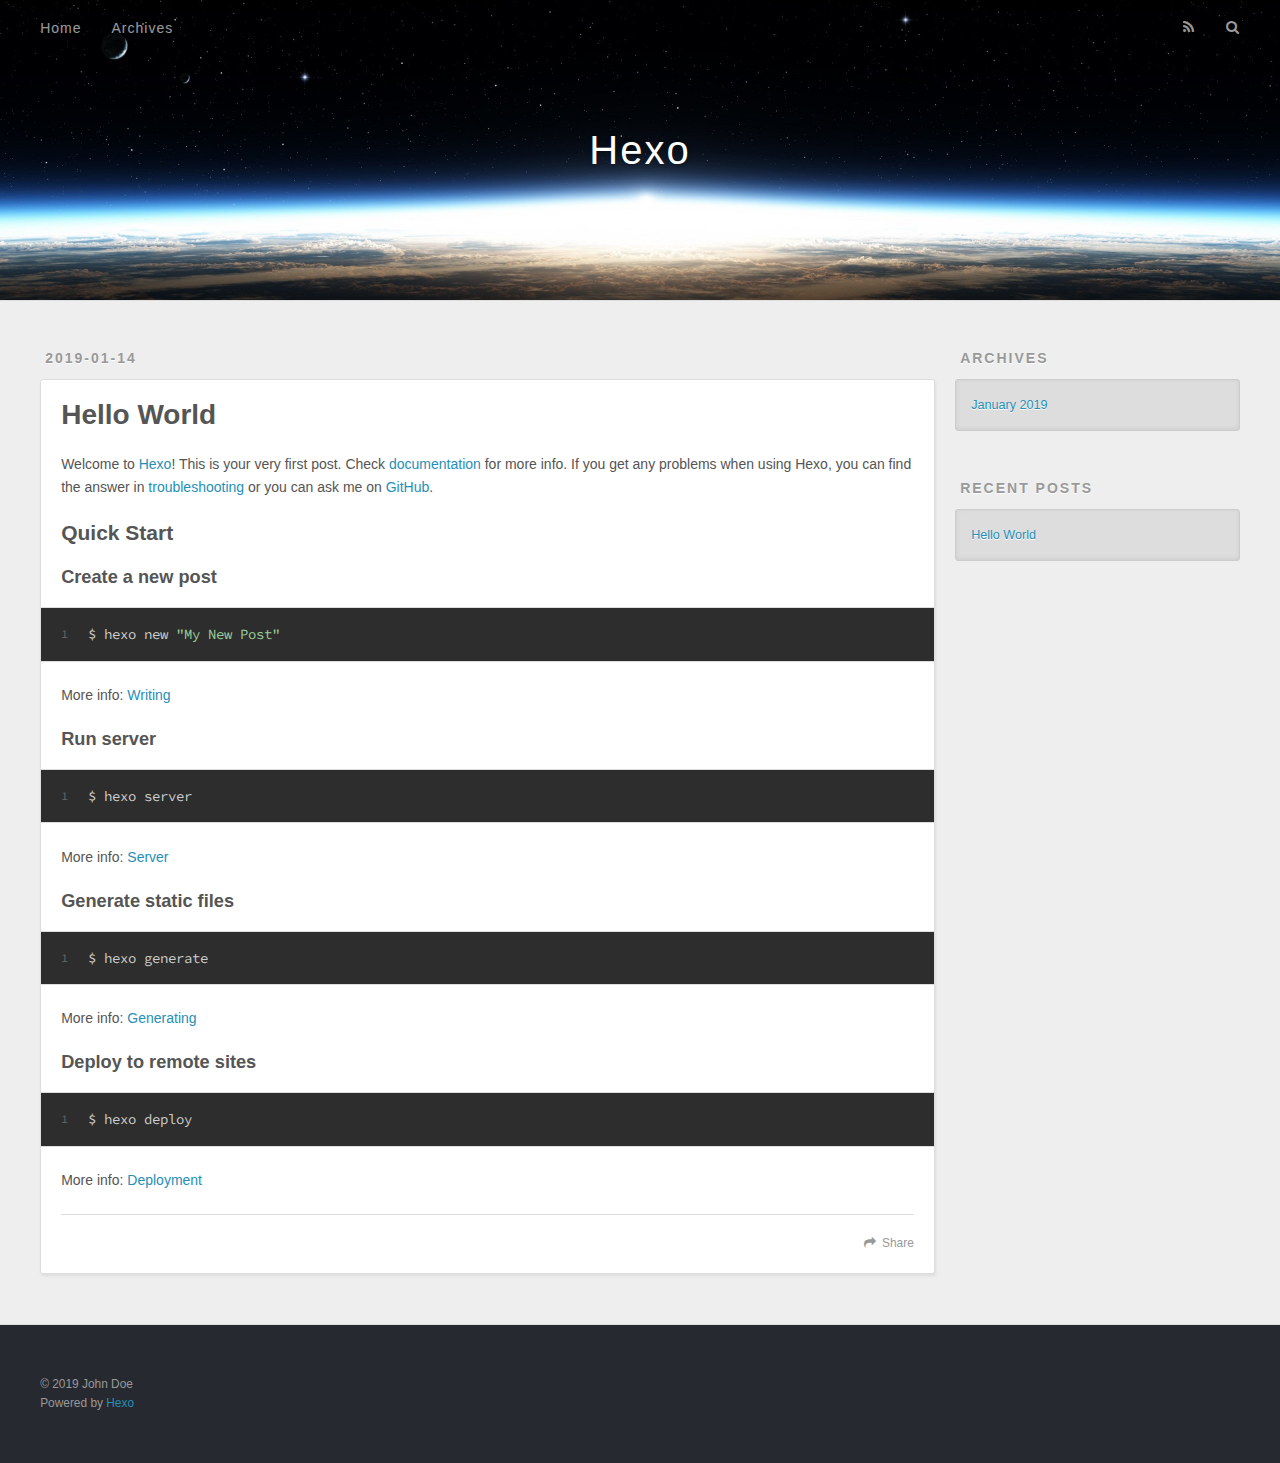
<file: 2019/01/14/hello-world/index.html>
<!DOCTYPE html>
<html>
<head><meta name="generator" content="Hexo 3.8.0">
  <meta charset="utf-8">
  

  
  <title>Hello World | Hexo</title>
  <meta name="viewport" content="width=device-width, initial-scale=1, maximum-scale=1">
  <meta name="description" content="Welcome to Hexo! This is your very first post. Check documentation for more info. If you get any problems when using Hexo, you can find the answer in troubleshooting or you can ask me on GitHub. Quick">
<meta property="og:type" content="article">
<meta property="og:title" content="Hello World">
<meta property="og:url" content="http://yoursite.com/2019/01/14/hello-world/index.html">
<meta property="og:site_name" content="Hexo">
<meta property="og:description" content="Welcome to Hexo! This is your very first post. Check documentation for more info. If you get any problems when using Hexo, you can find the answer in troubleshooting or you can ask me on GitHub. Quick">
<meta property="og:locale" content="default">
<meta property="og:updated_time" content="2019-01-14T07:34:44.633Z">
<meta name="twitter:card" content="summary">
<meta name="twitter:title" content="Hello World">
<meta name="twitter:description" content="Welcome to Hexo! This is your very first post. Check documentation for more info. If you get any problems when using Hexo, you can find the answer in troubleshooting or you can ask me on GitHub. Quick">
  
    <link rel="alternate" href="/atom.xml" title="Hexo" type="application/atom+xml">
  
  
    <link rel="icon" href="/favicon.png">
  
  
    <link href="//fonts.googleapis.com/css?family=Source+Code+Pro" rel="stylesheet" type="text/css">
  
  <link rel="stylesheet" href="/css/style.css">
</head>
</html>
<body>
  <div id="container">
    <div id="wrap">
      <header id="header">
  <div id="banner"></div>
  <div id="header-outer" class="outer">
    <div id="header-title" class="inner">
      <h1 id="logo-wrap">
        <a href="/" id="logo">Hexo</a>
      </h1>
      
    </div>
    <div id="header-inner" class="inner">
      <nav id="main-nav">
        <a id="main-nav-toggle" class="nav-icon"></a>
        
          <a class="main-nav-link" href="/">Home</a>
        
          <a class="main-nav-link" href="/archives">Archives</a>
        
      </nav>
      <nav id="sub-nav">
        
          <a id="nav-rss-link" class="nav-icon" href="/atom.xml" title="RSS Feed"></a>
        
        <a id="nav-search-btn" class="nav-icon" title="Search"></a>
      </nav>
      <div id="search-form-wrap">
        <form action="//google.com/search" method="get" accept-charset="UTF-8" class="search-form"><input type="search" name="q" class="search-form-input" placeholder="Search"><button type="submit" class="search-form-submit">&#xF002;</button><input type="hidden" name="sitesearch" value="http://yoursite.com"></form>
      </div>
    </div>
  </div>
</header>
      <div class="outer">
        <section id="main"><article id="post-hello-world" class="article article-type-post" itemscope="" itemprop="blogPost">
  <div class="article-meta">
    <a href="/2019/01/14/hello-world/" class="article-date">
  <time datetime="2019-01-14T07:34:44.633Z" itemprop="datePublished">2019-01-14</time>
</a>
    
  </div>
  <div class="article-inner">
    
    
      <header class="article-header">
        
  
    <h1 class="article-title" itemprop="name">
      Hello World
    </h1>
  

      </header>
    
    <div class="article-entry" itemprop="articleBody">
      
        <p>Welcome to <a href="https://hexo.io/" target="_blank" rel="noopener">Hexo</a>! This is your very first post. Check <a href="https://hexo.io/docs/" target="_blank" rel="noopener">documentation</a> for more info. If you get any problems when using Hexo, you can find the answer in <a href="https://hexo.io/docs/troubleshooting.html" target="_blank" rel="noopener">troubleshooting</a> or you can ask me on <a href="https://github.com/hexojs/hexo/issues" target="_blank" rel="noopener">GitHub</a>.</p>
<h2 id="Quick-Start"><a href="#Quick-Start" class="headerlink" title="Quick Start"></a>Quick Start</h2><h3 id="Create-a-new-post"><a href="#Create-a-new-post" class="headerlink" title="Create a new post"></a>Create a new post</h3><figure class="highlight bash"><table><tr><td class="gutter"><pre><span class="line">1</span><br></pre></td><td class="code"><pre><span class="line">$ hexo new <span class="string">"My New Post"</span></span><br></pre></td></tr></table></figure>
<p>More info: <a href="https://hexo.io/docs/writing.html" target="_blank" rel="noopener">Writing</a></p>
<h3 id="Run-server"><a href="#Run-server" class="headerlink" title="Run server"></a>Run server</h3><figure class="highlight bash"><table><tr><td class="gutter"><pre><span class="line">1</span><br></pre></td><td class="code"><pre><span class="line">$ hexo server</span><br></pre></td></tr></table></figure>
<p>More info: <a href="https://hexo.io/docs/server.html" target="_blank" rel="noopener">Server</a></p>
<h3 id="Generate-static-files"><a href="#Generate-static-files" class="headerlink" title="Generate static files"></a>Generate static files</h3><figure class="highlight bash"><table><tr><td class="gutter"><pre><span class="line">1</span><br></pre></td><td class="code"><pre><span class="line">$ hexo generate</span><br></pre></td></tr></table></figure>
<p>More info: <a href="https://hexo.io/docs/generating.html" target="_blank" rel="noopener">Generating</a></p>
<h3 id="Deploy-to-remote-sites"><a href="#Deploy-to-remote-sites" class="headerlink" title="Deploy to remote sites"></a>Deploy to remote sites</h3><figure class="highlight bash"><table><tr><td class="gutter"><pre><span class="line">1</span><br></pre></td><td class="code"><pre><span class="line">$ hexo deploy</span><br></pre></td></tr></table></figure>
<p>More info: <a href="https://hexo.io/docs/deployment.html" target="_blank" rel="noopener">Deployment</a></p>

      
    </div>
    <footer class="article-footer">
      <a data-url="http://yoursite.com/2019/01/14/hello-world/" data-id="cjr1fidwq00001cdb70k9vqrz" class="article-share-link">Share</a>
      
      
    </footer>
  </div>
  
    
  
</article>

</section>
        
          <aside id="sidebar">
  
    

  
    

  
    
  
    
  <div class="widget-wrap">
    <h3 class="widget-title">Archives</h3>
    <div class="widget">
      <ul class="archive-list"><li class="archive-list-item"><a class="archive-list-link" href="/archives/2019/01/">January 2019</a></li></ul>
    </div>
  </div>


  
    
  <div class="widget-wrap">
    <h3 class="widget-title">Recent Posts</h3>
    <div class="widget">
      <ul>
        
          <li>
            <a href="/2019/01/14/hello-world/">Hello World</a>
          </li>
        
      </ul>
    </div>
  </div>

  
</aside>
        
      </div>
      <footer id="footer">
  
  <div class="outer">
    <div id="footer-info" class="inner">
      &copy; 2019 John Doe<br>
      Powered by <a href="http://hexo.io/" target="_blank">Hexo</a>
    </div>
  </div>
</footer>
    </div>
    <nav id="mobile-nav">
  
    <a href="/" class="mobile-nav-link">Home</a>
  
    <a href="/archives" class="mobile-nav-link">Archives</a>
  
</nav>
    

<script src="//ajax.googleapis.com/ajax/libs/jquery/2.0.3/jquery.min.js"></script>


  <link rel="stylesheet" href="/fancybox/jquery.fancybox.css">
  <script src="/fancybox/jquery.fancybox.pack.js"></script>


<script src="/js/script.js"></script>



  </div>
</body>
</html>
</file>
<file: css/style.css>
body {
  width: 100%;
}
body:before,
body:after {
  content: "";
  display: table;
}
body:after {
  clear: both;
}
html,
body,
div,
span,
applet,
object,
iframe,
h1,
h2,
h3,
h4,
h5,
h6,
p,
blockquote,
pre,
a,
abbr,
acronym,
address,
big,
cite,
code,
del,
dfn,
em,
img,
ins,
kbd,
q,
s,
samp,
small,
strike,
strong,
sub,
sup,
tt,
var,
dl,
dt,
dd,
ol,
ul,
li,
fieldset,
form,
label,
legend,
table,
caption,
tbody,
tfoot,
thead,
tr,
th,
td {
  margin: 0;
  padding: 0;
  border: 0;
  outline: 0;
  font-weight: inherit;
  font-style: inherit;
  font-family: inherit;
  font-size: 100%;
  vertical-align: baseline;
}
body {
  line-height: 1;
  color: #000;
  background: #fff;
}
ol,
ul {
  list-style: none;
}
table {
  border-collapse: separate;
  border-spacing: 0;
  vertical-align: middle;
}
caption,
th,
td {
  text-align: left;
  font-weight: normal;
  vertical-align: middle;
}
a img {
  border: none;
}
input,
button {
  margin: 0;
  padding: 0;
}
input::-moz-focus-inner,
button::-moz-focus-inner {
  border: 0;
  padding: 0;
}
@font-face {
  font-family: FontAwesome;
  font-style: normal;
  font-weight: normal;
  src: url("fonts/fontawesome-webfont.eot?v=#4.0.3");
  src: url("fonts/fontawesome-webfont.eot?#iefix&v=#4.0.3") format("embedded-opentype"), url("fonts/fontawesome-webfont.woff?v=#4.0.3") format("woff"), url("fonts/fontawesome-webfont.ttf?v=#4.0.3") format("truetype"), url("fonts/fontawesome-webfont.svg#fontawesomeregular?v=#4.0.3") format("svg");
}
html,
body,
#container {
  height: 100%;
}
body {
  background: #eee;
  font: 14px -apple-system, BlinkMacSystemFont, "Segoe UI", "Roboto", "Oxygen", "Ubuntu", "Cantarell", "Fira Sans", "Droid Sans", "Helvetica Neue", sans-serif;
  -webkit-text-size-adjust: 100%;
}
.outer {
  max-width: 1220px;
  margin: 0 auto;
  padding: 0 20px;
}
.outer:before,
.outer:after {
  content: "";
  display: table;
}
.outer:after {
  clear: both;
}
.inner {
  display: inline;
  float: left;
  width: 98.33333333333333%;
  margin: 0 0.833333333333333%;
}
.left,
.alignleft {
  float: left;
}
.right,
.alignright {
  float: right;
}
.clear {
  clear: both;
}
#container {
  position: relative;
}
.mobile-nav-on {
  overflow: hidden;
}
#wrap {
  height: 100%;
  width: 100%;
  position: absolute;
  top: 0;
  left: 0;
  -webkit-transition: 0.2s ease-out;
  -moz-transition: 0.2s ease-out;
  -ms-transition: 0.2s ease-out;
  transition: 0.2s ease-out;
  z-index: 1;
  background: #eee;
}
.mobile-nav-on #wrap {
  left: 280px;
}
@media screen and (min-width: 768px) {
  #main {
    display: inline;
    float: left;
    width: 73.33333333333333%;
    margin: 0 0.833333333333333%;
  }
}
.article-date,
.article-category-link,
.archive-year,
.widget-title {
  text-decoration: none;
  text-transform: uppercase;
  letter-spacing: 2px;
  color: #999;
  margin-bottom: 1em;
  margin-left: 5px;
  line-height: 1em;
  text-shadow: 0 1px #fff;
  font-weight: bold;
}
.article-inner,
.archive-article-inner {
  background: #fff;
  -webkit-box-shadow: 1px 2px 3px #ddd;
  box-shadow: 1px 2px 3px #ddd;
  border: 1px solid #ddd;
  border-radius: 3px;
}
.article-entry h1,
.widget h1 {
  font-size: 2em;
}
.article-entry h2,
.widget h2 {
  font-size: 1.5em;
}
.article-entry h3,
.widget h3 {
  font-size: 1.3em;
}
.article-entry h4,
.widget h4 {
  font-size: 1.2em;
}
.article-entry h5,
.widget h5 {
  font-size: 1em;
}
.article-entry h6,
.widget h6 {
  font-size: 1em;
  color: #999;
}
.article-entry hr,
.widget hr {
  border: 1px dashed #ddd;
}
.article-entry strong,
.widget strong {
  font-weight: bold;
}
.article-entry em,
.widget em,
.article-entry cite,
.widget cite {
  font-style: italic;
}
.article-entry sup,
.widget sup,
.article-entry sub,
.widget sub {
  font-size: 0.75em;
  line-height: 0;
  position: relative;
  vertical-align: baseline;
}
.article-entry sup,
.widget sup {
  top: -0.5em;
}
.article-entry sub,
.widget sub {
  bottom: -0.2em;
}
.article-entry small,
.widget small {
  font-size: 0.85em;
}
.article-entry acronym,
.widget acronym,
.article-entry abbr,
.widget abbr {
  border-bottom: 1px dotted;
}
.article-entry ul,
.widget ul,
.article-entry ol,
.widget ol,
.article-entry dl,
.widget dl {
  margin: 0 20px;
  line-height: 1.6em;
}
.article-entry ul ul,
.widget ul ul,
.article-entry ol ul,
.widget ol ul,
.article-entry ul ol,
.widget ul ol,
.article-entry ol ol,
.widget ol ol {
  margin-top: 0;
  margin-bottom: 0;
}
.article-entry ul,
.widget ul {
  list-style: disc;
}
.article-entry ol,
.widget ol {
  list-style: decimal;
}
.article-entry dt,
.widget dt {
  font-weight: bold;
}
#header {
  height: 300px;
  position: relative;
  border-bottom: 1px solid #ddd;
}
#header:before,
#header:after {
  content: "";
  position: absolute;
  left: 0;
  right: 0;
  height: 40px;
}
#header:before {
  top: 0;
  background: -webkit-linear-gradient(rgba(0,0,0,0.2), transparent);
  background: -moz-linear-gradient(rgba(0,0,0,0.2), transparent);
  background: -ms-linear-gradient(rgba(0,0,0,0.2), transparent);
  background: linear-gradient(rgba(0,0,0,0.2), transparent);
}
#header:after {
  bottom: 0;
  background: -webkit-linear-gradient(transparent, rgba(0,0,0,0.2));
  background: -moz-linear-gradient(transparent, rgba(0,0,0,0.2));
  background: -ms-linear-gradient(transparent, rgba(0,0,0,0.2));
  background: linear-gradient(transparent, rgba(0,0,0,0.2));
}
#header-outer {
  height: 100%;
  position: relative;
}
#header-inner {
  position: relative;
  overflow: hidden;
}
#banner {
  position: absolute;
  top: 0;
  left: 0;
  width: 100%;
  height: 100%;
  background: url("images/banner.jpg") center #000;
  -webkit-background-size: cover;
  -moz-background-size: cover;
  background-size: cover;
  z-index: -1;
}
#header-title {
  text-align: center;
  height: 40px;
  position: absolute;
  top: 50%;
  left: 0;
  margin-top: -20px;
}
#logo,
#subtitle {
  text-decoration: none;
  color: #fff;
  font-weight: 300;
  text-shadow: 0 1px 4px rgba(0,0,0,0.3);
}
#logo {
  font-size: 40px;
  line-height: 40px;
  letter-spacing: 2px;
}
#subtitle {
  font-size: 16px;
  line-height: 16px;
  letter-spacing: 1px;
}
#subtitle-wrap {
  margin-top: 16px;
}
#main-nav {
  float: left;
  margin-left: -15px;
}
.nav-icon,
.main-nav-link {
  float: left;
  color: #fff;
  opacity: 0.6;
  text-decoration: none;
  text-shadow: 0 1px rgba(0,0,0,0.2);
  -webkit-transition: opacity 0.2s;
  -moz-transition: opacity 0.2s;
  -ms-transition: opacity 0.2s;
  transition: opacity 0.2s;
  display: block;
  padding: 20px 15px;
}
.nav-icon:hover,
.main-nav-link:hover {
  opacity: 1;
}
.nav-icon {
  font-family: FontAwesome;
  text-align: center;
  font-size: 14px;
  width: 14px;
  height: 14px;
  padding: 20px 15px;
  position: relative;
  cursor: pointer;
}
.main-nav-link {
  font-weight: 300;
  letter-spacing: 1px;
}
@media screen and (max-width: 479px) {
  .main-nav-link {
    display: none;
  }
}
#main-nav-toggle {
  display: none;
}
#main-nav-toggle:before {
  content: "\f0c9";
}
@media screen and (max-width: 479px) {
  #main-nav-toggle {
    display: block;
  }
}
#sub-nav {
  float: right;
  margin-right: -15px;
}
#nav-rss-link:before {
  content: "\f09e";
}
#nav-search-btn:before {
  content: "\f002";
}
#search-form-wrap {
  position: absolute;
  top: 15px;
  width: 150px;
  height: 30px;
  right: -150px;
  opacity: 0;
  -webkit-transition: 0.2s ease-out;
  -moz-transition: 0.2s ease-out;
  -ms-transition: 0.2s ease-out;
  transition: 0.2s ease-out;
}
#search-form-wrap.on {
  opacity: 1;
  right: 0;
}
@media screen and (max-width: 479px) {
  #search-form-wrap {
    width: 100%;
    right: -100%;
  }
}
.search-form {
  position: absolute;
  top: 0;
  left: 0;
  right: 0;
  background: #fff;
  padding: 5px 15px;
  border-radius: 15px;
  -webkit-box-shadow: 0 0 10px rgba(0,0,0,0.3);
  box-shadow: 0 0 10px rgba(0,0,0,0.3);
}
.search-form-input {
  border: none;
  background: none;
  color: #555;
  width: 100%;
  font: 13px -apple-system, BlinkMacSystemFont, "Segoe UI", "Roboto", "Oxygen", "Ubuntu", "Cantarell", "Fira Sans", "Droid Sans", "Helvetica Neue", sans-serif;
  outline: none;
}
.search-form-input::-webkit-search-results-decoration,
.search-form-input::-webkit-search-cancel-button {
  -webkit-appearance: none;
}
.search-form-submit {
  position: absolute;
  top: 50%;
  right: 10px;
  margin-top: -7px;
  font: 13px FontAwesome;
  border: none;
  background: none;
  color: #bbb;
  cursor: pointer;
}
.search-form-submit:hover,
.search-form-submit:focus {
  color: #777;
}
.article {
  margin: 50px 0;
}
.article-inner {
  overflow: hidden;
}
.article-meta:before,
.article-meta:after {
  content: "";
  display: table;
}
.article-meta:after {
  clear: both;
}
.article-date {
  float: left;
}
.article-category {
  float: left;
  line-height: 1em;
  color: #ccc;
  text-shadow: 0 1px #fff;
  margin-left: 8px;
}
.article-category:before {
  content: "\2022";
}
.article-category-link {
  margin: 0 12px 1em;
}
.article-header {
  padding: 20px 20px 0;
}
.article-title {
  text-decoration: none;
  font-size: 2em;
  font-weight: bold;
  color: #555;
  line-height: 1.1em;
  -webkit-transition: color 0.2s;
  -moz-transition: color 0.2s;
  -ms-transition: color 0.2s;
  transition: color 0.2s;
}
a.article-title:hover {
  color: #258fb8;
}
.article-entry {
  color: #555;
  padding: 0 20px;
}
.article-entry:before,
.article-entry:after {
  content: "";
  display: table;
}
.article-entry:after {
  clear: both;
}
.article-entry p,
.article-entry table {
  line-height: 1.6em;
  margin: 1.6em 0;
}
.article-entry h1,
.article-entry h2,
.article-entry h3,
.article-entry h4,
.article-entry h5,
.article-entry h6 {
  font-weight: bold;
}
.article-entry h1,
.article-entry h2,
.article-entry h3,
.article-entry h4,
.article-entry h5,
.article-entry h6 {
  line-height: 1.1em;
  margin: 1.1em 0;
}
.article-entry a {
  color: #258fb8;
  text-decoration: none;
}
.article-entry a:hover {
  text-decoration: underline;
}
.article-entry ul,
.article-entry ol,
.article-entry dl {
  margin-top: 1.6em;
  margin-bottom: 1.6em;
}
.article-entry img,
.article-entry video {
  max-width: 100%;
  height: auto;
  display: block;
  margin: auto;
}
.article-entry iframe {
  border: none;
}
.article-entry table {
  width: 100%;
  border-collapse: collapse;
  border-spacing: 0;
}
.article-entry th {
  font-weight: bold;
  border-bottom: 3px solid #ddd;
  padding-bottom: 0.5em;
}
.article-entry td {
  border-bottom: 1px solid #ddd;
  padding: 10px 0;
}
.article-entry blockquote {
  font-family: Georgia, "Times New Roman", serif;
  font-size: 1.4em;
  margin: 1.6em 20px;
  text-align: center;
}
.article-entry blockquote footer {
  font-size: 14px;
  margin: 1.6em 0;
  font-family: -apple-system, BlinkMacSystemFont, "Segoe UI", "Roboto", "Oxygen", "Ubuntu", "Cantarell", "Fira Sans", "Droid Sans", "Helvetica Neue", sans-serif;
}
.article-entry blockquote footer cite:before {
  content: "—";
  padding: 0 0.5em;
}
.article-entry .pullquote {
  text-align: left;
  width: 45%;
  margin: 0;
}
.article-entry .pullquote.left {
  margin-left: 0.5em;
  margin-right: 1em;
}
.article-entry .pullquote.right {
  margin-right: 0.5em;
  margin-left: 1em;
}
.article-entry .caption {
  color: #999;
  display: block;
  font-size: 0.9em;
  margin-top: 0.5em;
  position: relative;
  text-align: center;
}
.article-entry .video-container {
  position: relative;
  padding-top: 56.25%;
  height: 0;
  overflow: hidden;
}
.article-entry .video-container iframe,
.article-entry .video-container object,
.article-entry .video-container embed {
  position: absolute;
  top: 0;
  left: 0;
  width: 100%;
  height: 100%;
  margin-top: 0;
}
.article-more-link a {
  display: inline-block;
  line-height: 1em;
  padding: 6px 15px;
  border-radius: 15px;
  background: #eee;
  color: #999;
  text-shadow: 0 1px #fff;
  text-decoration: none;
}
.article-more-link a:hover {
  background: #258fb8;
  color: #fff;
  text-decoration: none;
  text-shadow: 0 1px #1e7293;
}
.article-footer {
  font-size: 0.85em;
  line-height: 1.6em;
  border-top: 1px solid #ddd;
  padding-top: 1.6em;
  margin: 0 20px 20px;
}
.article-footer:before,
.article-footer:after {
  content: "";
  display: table;
}
.article-footer:after {
  clear: both;
}
.article-footer a {
  color: #999;
  text-decoration: none;
}
.article-footer a:hover {
  color: #555;
}
.article-tag-list-item {
  float: left;
  margin-right: 10px;
}
.article-tag-list-link:before {
  content: "#";
}
.article-comment-link {
  float: right;
}
.article-comment-link:before {
  content: "\f075";
  font-family: FontAwesome;
  padding-right: 8px;
}
.article-share-link {
  cursor: pointer;
  float: right;
  margin-left: 20px;
}
.article-share-link:before {
  content: "\f064";
  font-family: FontAwesome;
  padding-right: 6px;
}
#article-nav {
  position: relative;
}
#article-nav:before,
#article-nav:after {
  content: "";
  display: table;
}
#article-nav:after {
  clear: both;
}
@media screen and (min-width: 768px) {
  #article-nav {
    margin: 50px 0;
  }
  #article-nav:before {
    width: 8px;
    height: 8px;
    position: absolute;
    top: 50%;
    left: 50%;
    margin-top: -4px;
    margin-left: -4px;
    content: "";
    border-radius: 50%;
    background: #ddd;
    -webkit-box-shadow: 0 1px 2px #fff;
    box-shadow: 0 1px 2px #fff;
  }
}
.article-nav-link-wrap {
  text-decoration: none;
  text-shadow: 0 1px #fff;
  color: #999;
  -webkit-box-sizing: border-box;
  -moz-box-sizing: border-box;
  box-sizing: border-box;
  margin-top: 50px;
  text-align: center;
  display: block;
}
.article-nav-link-wrap:hover {
  color: #555;
}
@media screen and (min-width: 768px) {
  .article-nav-link-wrap {
    width: 50%;
    margin-top: 0;
  }
}
@media screen and (min-width: 768px) {
  #article-nav-newer {
    float: left;
    text-align: right;
    padding-right: 20px;
  }
}
@media screen and (min-width: 768px) {
  #article-nav-older {
    float: right;
    text-align: left;
    padding-left: 20px;
  }
}
.article-nav-caption {
  text-transform: uppercase;
  letter-spacing: 2px;
  color: #ddd;
  line-height: 1em;
  font-weight: bold;
}
#article-nav-newer .article-nav-caption {
  margin-right: -2px;
}
.article-nav-title {
  font-size: 0.85em;
  line-height: 1.6em;
  margin-top: 0.5em;
}
.article-share-box {
  position: absolute;
  display: none;
  background: #fff;
  -webkit-box-shadow: 1px 2px 10px rgba(0,0,0,0.2);
  box-shadow: 1px 2px 10px rgba(0,0,0,0.2);
  border-radius: 3px;
  margin-left: -145px;
  overflow: hidden;
  z-index: 1;
}
.article-share-box.on {
  display: block;
}
.article-share-input {
  width: 100%;
  background: none;
  -webkit-box-sizing: border-box;
  -moz-box-sizing: border-box;
  box-sizing: border-box;
  font: 14px -apple-system, BlinkMacSystemFont, "Segoe UI", "Roboto", "Oxygen", "Ubuntu", "Cantarell", "Fira Sans", "Droid Sans", "Helvetica Neue", sans-serif;
  padding: 0 15px;
  color: #555;
  outline: none;
  border: 1px solid #ddd;
  border-radius: 3px 3px 0 0;
  height: 36px;
  line-height: 36px;
}
.article-share-links {
  background: #eee;
}
.article-share-links:before,
.article-share-links:after {
  content: "";
  display: table;
}
.article-share-links:after {
  clear: both;
}
.article-share-twitter,
.article-share-facebook,
.article-share-pinterest,
.article-share-google {
  width: 50px;
  height: 36px;
  display: block;
  float: left;
  position: relative;
  color: #999;
  text-shadow: 0 1px #fff;
}
.article-share-twitter:before,
.article-share-facebook:before,
.article-share-pinterest:before,
.article-share-google:before {
  font-size: 20px;
  font-family: FontAwesome;
  width: 20px;
  height: 20px;
  position: absolute;
  top: 50%;
  left: 50%;
  margin-top: -10px;
  margin-left: -10px;
  text-align: center;
}
.article-share-twitter:hover,
.article-share-facebook:hover,
.article-share-pinterest:hover,
.article-share-google:hover {
  color: #fff;
}
.article-share-twitter:before {
  content: "\f099";
}
.article-share-twitter:hover {
  background: #00aced;
  text-shadow: 0 1px #008abe;
}
.article-share-facebook:before {
  content: "\f09a";
}
.article-share-facebook:hover {
  background: #3b5998;
  text-shadow: 0 1px #2f477a;
}
.article-share-pinterest:before {
  content: "\f0d2";
}
.article-share-pinterest:hover {
  background: #cb2027;
  text-shadow: 0 1px #a21a1f;
}
.article-share-google:before {
  content: "\f0d5";
}
.article-share-google:hover {
  background: #dd4b39;
  text-shadow: 0 1px #be3221;
}
.article-gallery {
  background: #000;
  position: relative;
}
.article-gallery-photos {
  position: relative;
  overflow: hidden;
}
.article-gallery-img {
  display: none;
  max-width: 100%;
}
.article-gallery-img:first-child {
  display: block;
}
.article-gallery-img.loaded {
  position: absolute;
  display: block;
}
.article-gallery-img img {
  display: block;
  max-width: 100%;
  margin: 0 auto;
}
#comments {
  background: #fff;
  -webkit-box-shadow: 1px 2px 3px #ddd;
  box-shadow: 1px 2px 3px #ddd;
  padding: 20px;
  border: 1px solid #ddd;
  border-radius: 3px;
  margin: 50px 0;
}
#comments a {
  color: #258fb8;
}
.archives-wrap {
  margin: 50px 0;
}
.archives:before,
.archives:after {
  content: "";
  display: table;
}
.archives:after {
  clear: both;
}
.archive-year-wrap {
  margin-bottom: 1em;
}
.archives {
  -webkit-column-gap: 10px;
  -moz-column-gap: 10px;
  column-gap: 10px;
}
@media screen and (min-width: 480px) and (max-width: 767px) {
  .archives {
    -webkit-column-count: 2;
    -moz-column-count: 2;
    column-count: 2;
  }
}
@media screen and (min-width: 768px) {
  .archives {
    -webkit-column-count: 3;
    -moz-column-count: 3;
    column-count: 3;
  }
}
.archive-article {
  -webkit-column-break-inside: avoid;
  page-break-inside: avoid;
  overflow: hidden;
  break-inside: avoid-column;
}
.archive-article-inner {
  padding: 10px;
  margin-bottom: 15px;
}
.archive-article-title {
  text-decoration: none;
  font-weight: bold;
  color: #555;
  -webkit-transition: color 0.2s;
  -moz-transition: color 0.2s;
  -ms-transition: color 0.2s;
  transition: color 0.2s;
  line-height: 1.6em;
}
.archive-article-title:hover {
  color: #258fb8;
}
.archive-article-footer {
  margin-top: 1em;
}
.archive-article-date {
  color: #999;
  text-decoration: none;
  font-size: 0.85em;
  line-height: 1em;
  margin-bottom: 0.5em;
  display: block;
}
#page-nav {
  margin: 50px auto;
  background: #fff;
  -webkit-box-shadow: 1px 2px 3px #ddd;
  box-shadow: 1px 2px 3px #ddd;
  border: 1px solid #ddd;
  border-radius: 3px;
  text-align: center;
  color: #999;
  overflow: hidden;
}
#page-nav:before,
#page-nav:after {
  content: "";
  display: table;
}
#page-nav:after {
  clear: both;
}
#page-nav a,
#page-nav span {
  padding: 10px 20px;
  line-height: 1;
  height: 2ex;
}
#page-nav a {
  color: #999;
  text-decoration: none;
}
#page-nav a:hover {
  background: #999;
  color: #fff;
}
#page-nav .prev {
  float: left;
}
#page-nav .next {
  float: right;
}
#page-nav .page-number {
  display: inline-block;
}
@media screen and (max-width: 479px) {
  #page-nav .page-number {
    display: none;
  }
}
#page-nav .current {
  color: #555;
  font-weight: bold;
}
#page-nav .space {
  color: #ddd;
}
#footer {
  background: #262a30;
  padding: 50px 0;
  border-top: 1px solid #ddd;
  color: #999;
}
#footer a {
  color: #258fb8;
  text-decoration: none;
}
#footer a:hover {
  text-decoration: underline;
}
#footer-info {
  line-height: 1.6em;
  font-size: 0.85em;
}
.article-entry pre,
.article-entry .highlight {
  background: #2d2d2d;
  margin: 0 -20px;
  padding: 15px 20px;
  border-style: solid;
  border-color: #ddd;
  border-width: 1px 0;
  overflow: auto;
  color: #ccc;
  line-height: 22.400000000000002px;
}
.article-entry .highlight .gutter pre,
.article-entry .gist .gist-file .gist-data .line-numbers {
  color: #666;
  font-size: 0.85em;
}
.article-entry pre,
.article-entry code {
  font-family: "Source Code Pro", Consolas, Monaco, Menlo, Consolas, monospace;
}
.article-entry code {
  background: #eee;
  text-shadow: 0 1px #fff;
  padding: 0 0.3em;
}
.article-entry pre code {
  background: none;
  text-shadow: none;
  padding: 0;
}
.article-entry .highlight pre {
  border: none;
  margin: 0;
  padding: 0;
}
.article-entry .highlight table {
  margin: 0;
  width: auto;
}
.article-entry .highlight td {
  border: none;
  padding: 0;
}
.article-entry .highlight figcaption {
  font-size: 0.85em;
  color: #999;
  line-height: 1em;
  margin-bottom: 1em;
}
.article-entry .highlight figcaption:before,
.article-entry .highlight figcaption:after {
  content: "";
  display: table;
}
.article-entry .highlight figcaption:after {
  clear: both;
}
.article-entry .highlight figcaption a {
  float: right;
}
.article-entry .highlight .gutter pre {
  text-align: right;
  padding-right: 20px;
}
.article-entry .highlight .line {
  height: 22.400000000000002px;
}
.article-entry .highlight .line.marked {
  background: #515151;
}
.article-entry .gist {
  margin: 0 -20px;
  border-style: solid;
  border-color: #ddd;
  border-width: 1px 0;
  background: #2d2d2d;
  padding: 15px 20px 15px 0;
}
.article-entry .gist .gist-file {
  border: none;
  font-family: "Source Code Pro", Consolas, Monaco, Menlo, Consolas, monospace;
  margin: 0;
}
.article-entry .gist .gist-file .gist-data {
  background: none;
  border: none;
}
.article-entry .gist .gist-file .gist-data .line-numbers {
  background: none;
  border: none;
  padding: 0 20px 0 0;
}
.article-entry .gist .gist-file .gist-data .line-data {
  padding: 0 !important;
}
.article-entry .gist .gist-file .highlight {
  margin: 0;
  padding: 0;
  border: none;
}
.article-entry .gist .gist-file .gist-meta {
  background: #2d2d2d;
  color: #999;
  font: 0.85em -apple-system, BlinkMacSystemFont, "Segoe UI", "Roboto", "Oxygen", "Ubuntu", "Cantarell", "Fira Sans", "Droid Sans", "Helvetica Neue", sans-serif;
  text-shadow: 0 0;
  padding: 0;
  margin-top: 1em;
  margin-left: 20px;
}
.article-entry .gist .gist-file .gist-meta a {
  color: #258fb8;
  font-weight: normal;
}
.article-entry .gist .gist-file .gist-meta a:hover {
  text-decoration: underline;
}
pre .comment,
pre .title {
  color: #999;
}
pre .variable,
pre .attribute,
pre .tag,
pre .regexp,
pre .ruby .constant,
pre .xml .tag .title,
pre .xml .pi,
pre .xml .doctype,
pre .html .doctype,
pre .css .id,
pre .css .class,
pre .css .pseudo {
  color: #f2777a;
}
pre .number,
pre .preprocessor,
pre .built_in,
pre .literal,
pre .params,
pre .constant {
  color: #f99157;
}
pre .class,
pre .ruby .class .title,
pre .css .rules .attribute {
  color: #9c9;
}
pre .string,
pre .value,
pre .inheritance,
pre .header,
pre .ruby .symbol,
pre .xml .cdata {
  color: #9c9;
}
pre .css .hexcolor {
  color: #6cc;
}
pre .function,
pre .python .decorator,
pre .python .title,
pre .ruby .function .title,
pre .ruby .title .keyword,
pre .perl .sub,
pre .javascript .title,
pre .coffeescript .title {
  color: #69c;
}
pre .keyword,
pre .javascript .function {
  color: #c9c;
}
@media screen and (max-width: 479px) {
  #mobile-nav {
    position: absolute;
    top: 0;
    left: 0;
    width: 280px;
    height: 100%;
    background: #191919;
    border-right: 1px solid #fff;
  }
}
@media screen and (max-width: 479px) {
  .mobile-nav-link {
    display: block;
    color: #999;
    text-decoration: none;
    padding: 15px 20px;
    font-weight: bold;
  }
  .mobile-nav-link:hover {
    color: #fff;
  }
}
@media screen and (min-width: 768px) {
  #sidebar {
    display: inline;
    float: left;
    width: 23.333333333333332%;
    margin: 0 0.833333333333333%;
  }
}
.widget-wrap {
  margin: 50px 0;
}
.widget {
  color: #777;
  text-shadow: 0 1px #fff;
  background: #ddd;
  -webkit-box-shadow: 0 -1px 4px #ccc inset;
  box-shadow: 0 -1px 4px #ccc inset;
  border: 1px solid #ccc;
  padding: 15px;
  border-radius: 3px;
}
.widget a {
  color: #258fb8;
  text-decoration: none;
}
.widget a:hover {
  text-decoration: underline;
}
.widget ul ul,
.widget ol ul,
.widget dl ul,
.widget ul ol,
.widget ol ol,
.widget dl ol,
.widget ul dl,
.widget ol dl,
.widget dl dl {
  margin-left: 15px;
  list-style: disc;
}
.widget {
  line-height: 1.6em;
  word-wrap: break-word;
  font-size: 0.9em;
}
.widget ul,
.widget ol {
  list-style: none;
  margin: 0;
}
.widget ul ul,
.widget ol ul,
.widget ul ol,
.widget ol ol {
  margin: 0 20px;
}
.widget ul ul,
.widget ol ul {
  list-style: disc;
}
.widget ul ol,
.widget ol ol {
  list-style: decimal;
}
.category-list-count,
.tag-list-count,
.archive-list-count {
  padding-left: 5px;
  color: #999;
  font-size: 0.85em;
}
.category-list-count:before,
.tag-list-count:before,
.archive-list-count:before {
  content: "(";
}
.category-list-count:after,
.tag-list-count:after,
.archive-list-count:after {
  content: ")";
}
.tagcloud a {
  margin-right: 5px;
  display: inline-block;
}
</file>
<file: css/main.css>
/* normalize.css v3.0.2 | MIT License | git.io/normalize */
html {
  font-family: sans-serif; /* 1 */
  -ms-text-size-adjust: 100%; /* 2 */
  -webkit-text-size-adjust: 100%; /* 2 */
}
body {
  margin: 0;
}
article,
aside,
details,
figcaption,
figure,
footer,
header,
hgroup,
main,
menu,
nav,
section,
summary {
  display: block;
}
audio,
canvas,
progress,
video {
  display: inline-block; /* 1 */
  vertical-align: baseline; /* 2 */
}
audio:not([controls]) {
  display: none;
  height: 0;
}
[hidden],
template {
  display: none;
}
a {
  background-color: transparent;
}
a:active,
a:hover {
  outline: 0;
}
abbr[title] {
  border-bottom: 1px dotted;
}
b,
strong {
  font-weight: bold;
}
dfn {
  font-style: italic;
}
h1 {
  font-size: 2em;
  margin: 0.67em 0;
}
mark {
  background: #ff0;
  color: #000;
}
small {
  font-size: 80%;
}
sub,
sup {
  font-size: 75%;
  line-height: 0;
  position: relative;
  vertical-align: baseline;
}
sup {
  top: -0.5em;
}
sub {
  bottom: -0.25em;
}
img {
  border: 0;
}
svg:not(:root) {
  overflow: hidden;
}
figure {
  margin: 1em 40px;
}
hr {
  -moz-box-sizing: content-box;
  box-sizing: content-box;
  height: 0;
}
pre {
  overflow: auto;
}
code,
kbd,
pre,
samp {
  font-family: monospace, monospace;
  font-size: 1em;
}
button,
input,
optgroup,
select,
textarea {
  color: inherit; /* 1 */
  font: inherit; /* 2 */
  margin: 0; /* 3 */
}
button {
  overflow: visible;
}
button,
select {
  text-transform: none;
}
button,
html input[type="button"],
input[type="reset"],
input[type="submit"] {
  -webkit-appearance: button; /* 2 */
  cursor: pointer; /* 3 */
}
button[disabled],
html input[disabled] {
  cursor: default;
}
button::-moz-focus-inner,
input::-moz-focus-inner {
  border: 0;
  padding: 0;
}
input {
  line-height: normal;
}
input[type="checkbox"],
input[type="radio"] {
  box-sizing: border-box; /* 1 */
  padding: 0; /* 2 */
}
input[type="number"]::-webkit-inner-spin-button,
input[type="number"]::-webkit-outer-spin-button {
  height: auto;
}
input[type="search"] {
  -webkit-appearance: textfield; /* 1 */
  -moz-box-sizing: content-box;
  -webkit-box-sizing: content-box; /* 2 */
  box-sizing: content-box;
}
input[type="search"]::-webkit-search-cancel-button,
input[type="search"]::-webkit-search-decoration {
  -webkit-appearance: none;
}
fieldset {
  border: 1px solid #c0c0c0;
  margin: 0 2px;
  padding: 0.35em 0.625em 0.75em;
}
legend {
  border: 0; /* 1 */
  padding: 0; /* 2 */
}
textarea {
  overflow: auto;
}
optgroup {
  font-weight: bold;
}
table {
  border-collapse: collapse;
  border-spacing: 0;
}
td,
th {
  padding: 0;
}
::selection {
  background: #262a30;
  color: #fff;
}
body {
  position: relative;
  font-family: Lato, "Microsoft Jhenghei", "Hiragino Sans GB", "Microsoft YaHei", sans-serif;
  font-size: 16px;
  line-height: 1.7;
  color: #555;
  background: #fff;
}
@media (min-width: 768px) and (max-width: 991px) {
  body {
    padding-right: 0 !important;
  }
}
@media (max-width: 767px) {
  body {
    padding-right: 0 !important;
  }
}
h1,
h2,
h3,
h4,
h5,
h6 {
  margin: 0;
  padding: 0;
  font-weight: bold;
  line-height: 1;
  font-family: Cambria, Georgia, "Microsoft Jhenghei", "Hiragino Sans GB", "Microsoft YaHei", "Times New Roman", serif;
}
h1 {
  font-size: 24px;
}
@media (max-width: 767px) {
  h1 {
    font-size: 20px;
  }
}
h2 {
  font-size: 22px;
}
@media (max-width: 767px) {
  h2 {
    font-size: 18px;
  }
}
h3 {
  font-size: 20px;
}
@media (max-width: 767px) {
  h3 {
    font-size: 16px;
  }
}
h4 {
  font-size: 18px;
}
@media (max-width: 767px) {
  h4 {
    font-size: 14px;
  }
}
h5 {
  font-size: 16px;
}
@media (max-width: 767px) {
  h5 {
    font-size: 12px;
  }
}
h6 {
  font-size: 14px;
}
@media (max-width: 767px) {
  h6 {
    font-size: 10px;
  }
}
p {
  margin: 0 0 25px 0;
}
a {
  color: #222;
  text-decoration: none;
  border-bottom: 1px solid #999;
}
a:hover {
  border-bottom-color: #222;
}
ul {
  list-style: none;
}
blockquote {
  margin: 0;
  padding: 0;
}
img {
  display: block;
  margin: auto 0;
  max-width: 100%;
  height: auto;
}
h2,
h3,
h4,
h5,
h6 {
  margin: 60px 0 15px;
}
ul {
  list-style: square;
}
a {
  word-wrap: break-word;
}
hr {
  margin: 40px 0;
  height: 3px;
  border: none;
  background-color: #ddd;
  background-image: repeating-linear-gradient(-45deg, #fff, #fff 4px, transparent 4px, transparent 8px);
}
blockquote {
  padding: 0 15px;
  color: #666;
  border-left: 4px solid #ddd;
}
blockquote cite::before {
  content: "-";
  padding: 0 5px;
}
dt {
  font-weight: 700;
}
dd {
  margin: 0;
  padding: 0;
}
.pullquote {
  width: 45%;
}
.pullquote.left {
  float: left;
  margin-left: 5px;
  margin-right: 10px;
}
.pullquote.right {
  float: right;
  margin-left: 10px;
  margin-right: 5px;
}
.highlight table,
.gist table {
  width: auto;
}
.highlight table td,
.gist table td {
  border: none;
}
.highlight a,
.gist a {
  color: #222 !important;
  text-decoration: none !important;
}
.video-container {
  position: relative;
  padding-top: 60%;
  height: 0;
  overflow: hidden;
}
.video-container iframe,
.video-container object,
.video-container embed {
  position: absolute;
  top: 0;
  left: 0;
  width: 100%;
  height: 100%;
}
table {
  width: 100%;
  border-collapse: collapse;
  border-spacing: 0;
  border: 1px solid #ddd;
  font-size: 14px;
}
table>tbody>tr:nth-of-type(odd) {
  background-color: #f9f9f9;
}
table>tbody>tr:hover {
  background-color: #f5f5f5;
}
caption,
th,
td {
  padding: 8px;
  text-align: left;
  vertical-align: middle;
  font-weight: normal;
}
th,
td {
  border-bottom: 3px solid #ddd;
  border-right: 1px solid #eee;
}
th {
  padding-bottom: 10px;
  font-weight: 700;
}
td {
  border-bottom-width: 1px;
}
.text-left {
  text-align: left;
}
.text-center {
  text-align: center;
}
.text-right {
  text-align: right;
}
.text-justify {
  text-align: justify;
}
.text-nowrap {
  white-space: nowrap;
}
.text-lowercase {
  text-transform: lowercase;
}
.text-uppercase {
  text-transform: uppercase;
}
.text-capitalize {
  text-transform: capitalize;
}
.center-block {
  display: block;
  margin-left: auto;
  margin-right: auto;
}
.clearfix:before,
.clearfix:after {
  content: " ";
  display: table;
}
.clearfix:after {
  clear: both;
}
.full-image.full-image.full-image {
  border: none;
}
@media (min-width: 992px) {
  .full-image.full-image.full-image {
    max-width: none;
    width: 126%;
    margin: 0 -13%;
  }
}
.blockquote-center,
.page-home .post-type-quote blockquote,
.page-post-detail .post-type-quote blockquote {
  position: relative;
  margin: 40px 0;
  padding: 0;
  border-left: none;
  text-align: center;
}
.blockquote-center::before,
.page-home .post-type-quote blockquote::before,
.page-post-detail .post-type-quote blockquote::before,
.blockquote-center::after,
.page-home .post-type-quote blockquote::after,
.page-post-detail .post-type-quote blockquote::after {
  position: absolute;
  content: ' ';
  display: block;
  width: 100%;
  height: 24px;
  opacity: 0.2;
  background: url("[data-uri]") no-repeat;
  background-position: 0 -7px;
  background-size: 24px 24px;
}
.blockquote-center::before,
.page-home .post-type-quote blockquote::before,
.page-post-detail .post-type-quote blockquote::before {
  top: -20px;
  border-top: 1px solid #ccc;
}
.blockquote-center::after,
.page-home .post-type-quote blockquote::after,
.page-post-detail .post-type-quote blockquote::after {
  bottom: -20px;
  border-bottom: 1px solid #ccc;
  background-position: 100% 7px;
}
.blockquote-center p,
.page-home .post-type-quote blockquote p,
.page-post-detail .post-type-quote blockquote p,
.blockquote-center div,
.page-home .post-type-quote blockquote div,
.page-post-detail .post-type-quote blockquote div {
  text-align: center;
}
.use-motion .motion-element {
  opacity: 0;
}
@font-face {
  font-family: 'default';
  src: url("../fonts/icon-default/icomoon.eot?-9394c0");
  src: url("../fonts/icon-default/icomoon.eot?#iefix-9394c0") format('embedded-opentype'), url("../fonts/icon-default/icomoon.woff?-9394c0") format('woff'), url("../fonts/icon-default/icomoon.ttf?-9394c0") format('truetype'), url("../fonts/icon-default/icomoon.svg?-9394c0#default") format('svg');
  font-weight: normal;
  font-style: normal;
}
[class^="icon-"],
[class*=" icon-"] {
  font-family: 'default';
  speak: none;
  font-style: normal;
  font-weight: normal;
  font-variant: normal;
  text-transform: none;
  line-height: 1;
/* Better Font Rendering =========== */
  -webkit-font-smoothing: antialiased;
  -moz-osx-font-smoothing: grayscale;
}
.icon-next-logo {
  font-size: 24px;
  color: #fff;
}
.icon-next-home,
.icon-next-categories,
.icon-next-archives,
.icon-next-tags,
.icon-next-about,
.icon-next-feed,
.icon-next-search {
  font-size: 24px;
  color: #000;
}
.icon-next-external-link {
  font-size: 14px;
}
.icon-next-heart {
  font-size: 14px;
}
.icon-storage:before,
.icon-next-categories:before {
  content: "\e0bc";
}
.icon-insert_emoticon:before,
.icon-next-about:before {
  content: "\e0e8";
}
.icon-brightness_4:before,
.icon-next-logo:before {
  content: "\e13e";
}
.icon-whatshot:before,
.icon-next-feed:before {
  content: "\e25b";
}
.icon-bookmark:before,
.icon-next-tags:before {
  content: "\e27b";
}
.icon-favorite_outline:before,
.icon-next-heart:before {
  content: "\e292";
}
.icon-home:before,
.icon-next-home:before {
  content: "\e29e";
}
.icon-open_in_new:before,
.icon-next-external-link:before {
  content: "\e2b2";
}
.icon-search:before,
.icon-next-search:before {
  content: "\e2ca";
}
.icon-view_carousel:before,
.icon-next-archives:before {
  content: "\e2fd";
}
.post pre,
.post .highlight {
  background: #1d1f21;
  margin: 20px 0;
  padding: 15px;
  overflow: auto;
  font-size: 13px;
  color: #c5c8c6;
  line-height: 1.2;
}
.post .highlight .gutter pre,
.post .gist .gist-file .gist-data .line-numbers {
  color: #666;
}
.post pre,
.post code {
  font-family: "PT Mono", Consolas, Monaco, Menlo, monospace;
}
.post code {
  background: #eee;
  text-shadow: 0 1px #fff;
  padding: 0 0.3em;
}
.post pre code {
  background: none;
  text-shadow: none;
  padding: 0;
}
.post .highlight pre {
  border: none;
  margin: 0;
  padding: 0;
}
.post .highlight table {
  margin: 0;
  width: auto;
  border: none;
}
.post .highlight td {
  border: none;
  padding: 0;
}
.post .highlight figcaption {
  font-size: 0.85em;
  color: #969896;
  line-height: 1em;
  margin-bottom: 1em;
}
.post .highlight figcaption:before,
.post .highlight figcaption:after {
  content: " ";
  display: table;
}
.post .highlight figcaption:after {
  clear: both;
}
.post .highlight figcaption a {
  float: right;
}
.post .highlight .gutter pre {
  text-align: right;
  padding-right: 20px;
}
.post .highlight .line {
  height: 20px;
}
.post .gist {
  margin: 20px 0;
  border-style: solid;
  border-color: #ccc;
  border-width: 1px 0;
  background: #1d1f21;
  padding: 15px 40px 15px 15px;
}
.post .gist .gist-file {
  border: none;
  font-family: "PT Mono", Consolas, Monaco, Menlo, monospace;
  margin: 0;
}
.post .gist .gist-file .gist-data {
  background: none;
  border: none;
}
.post .gist .gist-file .gist-data .line-numbers {
  background: none;
  border: none;
  padding: 0 20px 0 0;
}
.post .gist .gist-file .gist-data .line-data {
  padding: 0 !important;
}
.post .gist .gist-file .highlight {
  margin: 0;
  padding: 0;
  border: none;
}
.post .gist .gist-file .gist-meta {
  background: #1d1f21;
  color: #969896;
  font: 13px Lato, "Microsoft Jhenghei", "Hiragino Sans GB", "Microsoft YaHei", sans-serif;
  text-shadow: 0 0;
  padding: 0;
  margin-top: 1em;
  margin-left: 40px;
}
.post .gist .gist-file .gist-meta a {
  color: color-link;
  font-weight: normal;
}
.post .gist .gist-file .gist-meta a:hover {
  text-decoration: underline;
}
pre .comment {
  color: #969896;
}
pre .variable,
pre .attribute,
pre .tag,
pre .regexp,
pre .ruby .constant,
pre .xml .tag .title,
pre .xml .pi,
pre .xml .doctype,
pre .html .doctype,
pre .css .id,
pre .css .class,
pre .css .pseudo {
  color: #c66;
}
pre .number,
pre .preprocessor,
pre .built_in,
pre .literal,
pre .params,
pre .constant {
  color: #de935f;
}
pre .ruby .class .title,
pre .css .rules .attribute {
  color: #b5bd68;
}
pre .string,
pre .value,
pre .inheritance,
pre .header,
pre .ruby .symbol,
pre .xml .cdata {
  color: #b5bd68;
}
pre .title,
pre .css .hexcolor {
  color: #8abeb7;
}
pre .function,
pre .python .decorator,
pre .python .title,
pre .ruby .function .title,
pre .ruby .title .keyword,
pre .perl .sub,
pre .javascript .title,
pre .coffeescript .title {
  color: #81a2be;
}
pre .keyword,
pre .javascript .function {
  color: #b294bb;
}
html,
body {
  height: 100%;
}
.container {
  position: relative;
  min-height: 100%;
}
.header-inner {
  margin: 0 auto;
  padding: 100px 0 70px;
  width: 960px;
}
.one-column .header-inner {
  width: 700px;
}
.main {
  padding-bottom: 130px;
}
.main-inner {
  margin: 0 auto;
  width: 960px;
}
.one-column .main-inner {
  width: 700px;
}
.main-inner .content {
  width: 700px;
}
.footer {
  position: absolute;
  left: 0;
  bottom: 0;
  width: 100%;
  min-height: 30px;
}
.footer-inner {
  margin: 20px auto;
  width: 960px;
}
.one-column .footer-inner {
  width: 700px;
}
.headband {
  height: 3px;
  background: #222;
}
.header {
  background: #fff;
}
.header-inner {
  position: relative;
}
.site-meta {
  margin: 0;
  text-align: left;
}
@media (max-width: 767px) {
  .site-meta {
    text-align: center;
  }
}
.brand {
  position: relative;
  display: inline-block;
  padding: 0 25px;
  color: #fff;
  background: #222;
  border-bottom: none;
  font-family: Lato, "Microsoft Jhenghei", "Hiragino Sans GB", "Microsoft YaHei", sans-serif;
}
.logo {
  display: inline-block;
  margin-right: 5px;
  line-height: 36px;
  vertical-align: top;
}
.site-title {
  display: inline-block;
  vertical-align: top;
  line-height: 36px;
  font-size: 20px;
  font-weight: normal;
}
.use-motion .brand {
  opacity: 0;
}
.use-motion .logo,
.use-motion .site-title {
  opacity: 0;
  position: relative;
  top: -10px;
}
.site-nav-toggle {
  display: none;
  position: absolute;
  top: 10px;
  left: 10px;
}
@media (max-width: 767px) {
  .site-nav-toggle {
    display: block;
  }
}
.site-nav-toggle button {
  margin-top: 2px;
  padding: 9px 10px;
  background: transparent;
  border: none;
}
@media (max-width: 767px) {
  .site-nav {
    display: none;
    margin: 0 -10px;
    padding: 0 10px;
    clear: both;
    border-top: 1px solid #ddd;
  }
}
@media (min-width: 768px) and (max-width: 991px) {
  .site-nav {
    display: block !important;
  }
}
@media (min-width: 992px) {
  .site-nav {
    display: block !important;
  }
}
.menu {
  margin-top: 20px;
  padding-left: 0;
  text-align: center;
}
.menu .menu-item {
  display: inline-block;
  margin-left: 20px;
}
@media screen and (max-width: 767px) {
  .menu .menu-item {
    margin-top: 10px;
  }
}
.menu .menu-item:first-child {
  margin-left: 0;
}
.menu .menu-item a {
  display: block;
  font-size: 13px;
  text-transform: capitalize;
  line-height: 1.5;
  border-bottom: 1px solid transparent;
  transition-property: border-color;
  transition-duration: 0.2s;
  transition-timing-function: ease-in-out;
  transition-delay: 0s;
}
.menu .menu-item a:hover {
  border-bottom-color: #222;
}
.translation {
  margin-top: -20px;
  font-size: 14px;
  color: #999;
}
.post:last-child .post-eof.post-eof.post-eof {
  display: none;
}
.sidebar-toggle {
  position: fixed;
  right: 50px;
  bottom: 45px;
  width: 15px;
  height: 15px;
  padding: 5px;
  background: #222;
  line-height: 0;
  z-index: 1050;
  cursor: pointer;
  -webkit-transform: translateZ(0);
}
@media (min-width: 768px) and (max-width: 991px) {
  .sidebar-toggle {
    display: none;
  }
}
@media (max-width: 767px) {
  .sidebar-toggle {
    display: none;
  }
}
.sidebar-toggle-line {
  position: relative;
  display: inline-block;
  vertical-align: top;
  height: 2px;
  width: 100%;
  background: #fff;
  margin-top: 3px;
}
.sidebar-toggle-line:first-child {
  margin-top: 0;
}
.sidebar {
  width: 0;
  position: fixed;
  right: 0;
  top: 0;
  bottom: 0;
  z-index: 1040;
  box-shadow: inset 0 2px 6px #000;
  background: #222;
  -webkit-transform: translateZ(0);
}
.sidebar a {
  color: #999;
  border-bottom-color: #555;
}
.sidebar a:hover {
  color: #eee;
}
@media (min-width: 768px) and (max-width: 991px) {
  .sidebar {
    display: none !important;
  }
}
@media (max-width: 767px) {
  .sidebar {
    display: none !important;
  }
}
.sidebar-inner {
  position: relative;
  padding: 20px 10px;
  color: #999;
  text-align: center;
}
.site-author-image {
  display: block;
  margin: 0 auto;
  max-width: 96px;
  height: auto;
  border: 2px solid #333;
  padding: 2px;
/* circle head by idhyt */
  border-radius: 50%;
  -webkit-transition: 1.4s all;
  -moz-transition: 1.4s all;
  -ms-transition: 1.4s all;
  transition: 1.4s all;
/* end */
}
.site-author-image:hover {
  background-color: #87daff;
  -webkit-transform: rotate(360deg) scale(1.1);
  -moz-transform: rotate(360deg) scale(1.1);
  -ms-transform: rotate(360deg) scale(1.1);
  transform: rotate(360deg) scale(1.1);
}
.site-author-name {
  margin: 5px 0 0;
  color: #f5f5f5;
}
.site-description {
  margin-top: 5px;
  font-size: 14px;
  color: #555;
}
.site-state {
  overflow: hidden;
  line-height: 1.4;
}
.site-state-item {
  display: inline-block;
  padding: 0 15px;
  border-left: 1px solid #333;
}
.site-state-item:first-child {
  border-left: none;
}
.site-state-item a {
  border-bottom: none;
}
.site-state-item-count {
  display: block;
  text-align: center;
  font-size: 18px;
}
.site-state-item-name {
  font-size: 13px;
}
.feed-link {
  margin-top: 20px;
}
.feed-link a {
  display: inline-block;
  padding: 0 15px;
  color: #fc6423;
  border: 1px solid #fc6423;
  border-radius: 4px;
}
.feed-link a i {
  color: #fc6423;
  font-size: 14px;
}
.feed-link a:hover {
  color: #fff;
  background: #fc6423;
}
.feed-link a:hover i {
  color: #fff;
}
.links-of-author {
  margin-top: 20px;
}
.links-of-author a {
  display: inline-block;
  vertical-align: middle;
  margin-right: 10px;
  margin-bottom: 10px;
  border-bottom-color: #555;
  font-size: 13px;
}
.links-of-author a:before {
  display: inline-block;
  vertical-align: middle;
  margin-right: 3px;
  content: " ";
  width: 4px;
  height: 4px;
  border-radius: 50%;
  background: #4973bd;
}
.links-of-friendly a {
  display: inline-block;
  vertical-align: middle;
  margin-right: 10px;
  margin-bottom: 10px;
  border-bottom-color: #555;
  font-size: 13px;
}
.links-of-friendly a:before {
  display: inline-block;
  vertical-align: middle;
  margin-right: 3px;
  content: " ";
  width: 4px;
  height: 4px;
  border-radius: 50%;
  background: #b6ffdd;
}
.sidebar-nav {
  margin: 0;
  padding-left: 0;
}
.sidebar-nav li {
  display: inline-block;
  cursor: pointer;
  border-bottom: 1px solid transparent;
  font-size: 15px;
}
.sidebar-nav li:hover {
  color: #f5f5f5;
}
.page-post-detail .sidebar-nav-toc {
  padding: 0 5px;
}
.page-post-detail .sidebar-nav-overview {
  margin-left: 10px;
}
.sidebar-nav .sidebar-nav-active {
  color: #87daff;
  border-bottom-color: #87daff;
}
.sidebar-nav .sidebar-nav-active:hover {
  color: #87daff;
}
.post-toc {
  overflow: hidden;
  position: relative;
}
.post-toc-empty {
  font-size: 14px;
  color: #666;
}
.post-toc ol {
  overflow: auto;
  margin: 0;
  padding: 0 10px 10px;
  text-align: left;
  list-style: none;
  font-size: 14px;
}
.post-toc ol a {
  color: #999;
}
.post-toc ol a:hover {
  color: #ccc;
}
.post-toc .nav .nav-child {
  display: none;
}
.post-toc .nav .active .nav-child {
  display: block;
}
.post-toc .nav .active > a {
  color: #ccc;
}
.post-toc .nav .active-current > a {
  color: #87daff;
}
.post-toc .nav .active-current > a:hover {
  color: #87daff;
}
.post-toc-indicator {
  height: 20px;
  opacity: 0.4;
  background: no-repeat 10px 50%;
  background-size: 10px 12px;
}
.post-toc-indicator-top {
  opacity: 0;
  margin-top: 10px;
  background-image: url("[data-uri]");
}
.post-toc-indicator-bottom {
  position: absolute;
  width: 100%;
  background-image: url("[data-uri]");
}
.footer {
  font-size: 14px;
  color: #999;
}
.footer img {
  border: none;
}
.footer-inner {
  text-align: center;
}
.with-love {
  display: inline-block;
  margin: 0 5px;
}
.powered-by,
.theme-info {
  display: inline-block;
}
.powered-by {
  margin-right: 10px;
}
.powered-by::after {
  content: "|";
  padding-left: 10px;
}
.cc-license {
  margin-top: 10px;
  text-align: center;
}
.cc-license .cc-opacity {
  opacity: 0.7;
  border-bottom: none;
}
.cc-license .cc-opacity:hover {
  opacity: 0.9;
}
.cc-license img {
  display: inline-block;
}
@media (max-width: 767px) {
  body {
    font-size: 14px;
  }
  .header-inner,
  .one-column .header-inner,
  .main-inner,
  .one-column .main-inner,
  .main-inner .content,
  .footer-inner,
  .one-column .footer-inner {
    width: auto;
  }
  .main-inner {
    margin: 20px auto 0;
  }
  .footer-inner {
    padding: 0 10px;
  }
}
.btn {
  display: inline-block;
  padding: 0 20px;
  font-size: 15px;
  color: #fff;
  background: #222;
  border: 2px solid #222;
  text-decoration: none;
  transition-property: background-color;
  transition-duration: 0.2s;
  transition-timing-function: ease-in-out;
  transition-delay: 0s;
}
.btn:hover {
  border-color: #222;
  color: #222;
  background: #fff;
}
.btn-bar {
  display: block;
  width: 22px;
  height: 2px;
  background: #555;
  border-radius: 1px;
}
.btn-bar+.btn-bar {
  margin-top: 4px;
}
.posts-expand {
  padding-top: 40px;
}
@media (max-width: 767px) {
  .posts-expand {
    margin: 0 20px;
  }
  .post-body pre,
  .post-body .highlight {
    margin: 0 -20px;
    padding: 10px 20px;
  }
  .post-body pre .gutter pre,
  .post-body .highlight .gutter pre {
    padding-right: 10px;
  }
}
.posts-expand .post-title {
  font-size: 26px;
  text-align: center;
}
@media (max-width: 767px) {
  .posts-expand .post-title {
    font-size: 22px;
  }
}
.posts-expand .post-title-link {
  display: inline-block;
  position: relative;
  color: #555;
  border-bottom: none;
  line-height: 1.2;
  vertical-align: top;
}
.posts-expand .post-title-link::before {
  content: "";
  position: absolute;
  width: 100%;
  height: 2px;
  bottom: 0;
  left: 0;
  background-color: #000;
  visibility: hidden;
  transform: scaleX(0);
  transition-duration: 0.2s;
  transition-timing-function: ease-in-out;
  transition-delay: 0s;
}
.posts-expand .post-title-link:hover::before {
  visibility: visible;
  transform: scaleX(1);
}
.posts-expand .post-meta {
  margin: 3px 0 60px 0;
  color: #999;
  font-size: 12px;
  text-align: center;
}
.posts-expand .post-meta .post-category-list {
  display: inline-block;
  margin: 0;
  padding: 3px;
}
.posts-expand .post-meta .post-category-list-link {
  color: #999;
}
.posts-expand .post-body {
/* text-align: justify; */
  text-align: left;
}
.posts-expand .post-body h2,
.posts-expand .post-body h3,
.posts-expand .post-body h4,
.posts-expand .post-body h5,
.posts-expand .post-body h6 {
  padding-top: 10px;
}
.posts-expand .post-body img {
  box-sizing: border-box;
  margin: auto;
  padding: 3px;
  border: 1px solid #ddd;
}
.posts-expand .post-tags {
  margin-top: 40px;
  text-align: center;
}
.posts-expand .post-tags a {
  display: inline-block;
  margin-right: 10px;
  font-size: 13px;
}
.post-nav {
  overflow: hidden;
  margin-top: 60px;
  padding: 10px;
  white-space: nowrap;
  border-top: 1px solid #eee;
}
.post-nav-item {
  display: inline-block;
  width: 50%;
  white-space: normal;
}
.post-nav-item a {
  position: relative;
  display: inline-block;
  line-height: 25px;
  font-size: 14px;
  color: #555;
  border-bottom: none;
}
.post-nav-item a:hover {
  color: #222;
  font-weight: bold;
  border-bottom: none;
}
.post-nav-item a:active {
  top: 2px;
}
.post-nav-item a:before,
.post-nav-item a:after {
  display: inline-block;
  width: 16px;
  height: 25px;
  vertical-align: top;
  opacity: 0.4;
  background-size: 16px;
}
.post-nav-prev a:before {
  content: ' ';
  background: url("[data-uri]") no-repeat 0 50%;
  background-size: 8px;
}
.post-nav-prev a:hover:before {
  opacity: 1;
}
.post-nav-next {
  text-align: right;
}
.post-nav-next a:after {
  content: ' ';
  background: url("[data-uri]") no-repeat 100% 50%;
  background-size: 8px;
}
.post-nav-next a:hover:after {
  opacity: 1;
}
.posts-expand .post-eof {
  display: block;
  margin: 160px auto 120px;
  width: 8%;
  height: 1px;
  background: #ccc;
  text-align: center;
}
.post-more-link {
  margin-top: 50px;
}
@media (max-width: 767px) {
  .posts-collapse {
    margin: 0 20px;
  }
  .posts-collapse .post-title,
  .posts-collapse .post-meta {
    display: block;
    width: auto;
    text-align: left;
  }
}
.posts-collapse {
  margin-left: 0;
}
@media (max-width: 767px) {
  .posts-collapse {
    margin: 0 20px;
  }
}
.posts-collapse .collection-title {
  position: relative;
  margin: 60px 0;
}
.posts-collapse .collection-title h2 {
  margin-left: 20px;
}
.posts-collapse .collection-title small {
  color: #bbb;
}
.posts-collapse .collection-title::before {
  content: " ";
  position: absolute;
  left: 0;
  top: 50%;
  margin-left: -4px;
  margin-top: -4px;
  width: 8px;
  height: 8px;
  background: #bbb;
  border-radius: 50%;
}
.posts-collapse .post {
  margin: 30px 0;
}
.posts-collapse .post-header {
  position: relative;
  transition-duration: 0.2s;
  transition-timing-function: ease-in-out;
  transition-delay: 0s;
  transition-property: border;
  border-bottom: 1px dashed #ccc;
}
.posts-collapse .post-header::before {
  content: " ";
  position: absolute;
  left: 0;
  top: 12px;
  width: 6px;
  height: 6px;
  margin-left: -4px;
  background: #bbb;
  border-radius: 50%;
  border: 1px solid #fff;
  transition-duration: 0.2s;
  transition-timing-function: ease-in-out;
  transition-delay: 0s;
  transition-property: background;
}
.posts-collapse .post-header:hover {
  border-bottom-color: #666;
}
.posts-collapse .post-header:hover::before {
  background: #222;
}
.posts-collapse .post-meta {
  position: absolute;
  font-size: 12px;
  left: 20px;
  top: 5px;
}
.posts-collapse .post-comments-count {
  display: none;
}
.posts-collapse .post-title {
  margin-left: 60px;
  font-size: 16px;
  font-weight: normal;
  font-family: Lato, "Microsoft Jhenghei", "Hiragino Sans GB", "Microsoft YaHei", sans-serif;
  line-height: inherit;
}
.posts-collapse .post-title::after {
  margin-left: 3px;
  opacity: 0.6;
}
.posts-collapse .post-title a {
  color: #666;
  border-bottom: none;
}
.page-home .post-type-quote .post-header,
.page-post-detail .post-type-quote .post-header,
.page-home .post-type-quote .post-tags,
.page-post-detail .post-type-quote .post-tags {
  display: none;
}
.pagination {
  margin: 120px 0 40px;
  text-align: center;
  border-top: 1px solid #eee;
}
.page-number-basic,
.pagination .prev,
.pagination .next,
.pagination .page-number,
.pagination .space {
  display: inline-block;
  position: relative;
  top: -1px;
  margin: 0 10px;
  padding: 0 10px;
  line-height: 30px;
}
@media (max-width: 767px) {
  .page-number-basic,
  .pagination .prev,
  .pagination .next,
  .pagination .page-number,
  .pagination .space {
    margin: 0 5px;
  }
}
.pagination .prev,
.pagination .next,
.pagination .page-number {
  border-bottom: 0;
  border-top: 1px solid #eee;
  transition-property: border-color;
  transition-duration: 0.2s;
  transition-timing-function: ease-in-out;
  transition-delay: 0s;
}
.pagination .prev:hover,
.pagination .next:hover,
.pagination .page-number:hover {
  border-top-color: #222;
}
.pagination .space {
  padding: 0;
  margin: 0;
}
.pagination .prev {
  margin-left: 0;
}
.pagination .next {
  margin-right: 0;
}
.pagination .page-number.current {
  color: #fff;
  background: #ccc;
  border-top-color: #ccc;
}
@media (max-width: 767px) {
  .pagination {
    border-top: none;
  }
  .pagination .prev,
  .pagination .next,
  .pagination .page-number {
    margin-bottom: 10px;
    border-top: 0;
    border-bottom: 1px solid #eee;
  }
  .pagination .prev:hover,
  .pagination .next:hover,
  .pagination .page-number:hover {
    border-bottom-color: #222;
  }
}
.comments {
  margin-top: 60px;
}
#disqus_thread {
  margin: 20px;
}
.tag-cloud {
  text-align: center;
}
.tag-cloud a {
  display: inline-block;
  margin: 10px;
}
.post-gallery {
  display: table;
  table-layout: fixed;
  width: 100%;
  border-collapse: separate;
}
.post-gallery-row {
  display: table-row;
}
.post-gallery .post-gallery-img {
  display: table-cell;
  text-align: center;
  vertical-align: middle;
  border: none;
}
.post-gallery .post-gallery-img img {
  max-width: 100%;
  max-height: 100%;
  border: none;
}
.fancybox-close,
.fancybox-close:hover {
  border: none;
}
.back-to-top {
  position: fixed;
  bottom: 19px;
  right: 50px;
  z-index: 1050;
  width: 15px;
  height: 13px;
  padding: 5px;
  background: #222;
  color: #fff;
  cursor: pointer;
  -webkit-transform: translateZ(0);
}
@media (max-width: 767px) {
  .back-to-top {
    display: none;
  }
}
@media (min-width: 768px) and (max-width: 991px) {
  .back-to-top {
    display: none;
  }
}
.back-to-top:before {
  display: block;
  content: " ";
  margin-top: 2px;
  width: 0;
  height: 0;
  border-width: 0 7px 8px 7px;
  border-color: transparent transparent #fff transparent;
  border-style: solid;
}
.theme-next #ds-thread #ds-reset {
  color: #555;
}
.theme-next #ds-thread #ds-reset .ds-replybox {
  margin-bottom: 30px;
}
.theme-next #ds-thread #ds-reset .ds-replybox .ds-avatar,
.theme-next #ds-reset .ds-avatar img {
  box-shadow: none;
}
.theme-next #ds-thread #ds-reset .ds-textarea-wrapper {
  border-color: #c7d4e1;
  background: none;
  border-top-right-radius: 3px;
  border-top-left-radius: 3px;
}
.theme-next #ds-thread #ds-reset .ds-textarea-wrapper textarea {
  height: 60px;
}
.theme-next #ds-reset .ds-rounded-top {
  border-radius: 0;
}
.theme-next #ds-thread #ds-reset .ds-post-toolbar {
  box-sizing: border-box;
  border: 1px solid #c7d4e1;
  background: #f6f8fa;
}
.theme-next #ds-thread #ds-reset .ds-post-options {
  height: 40px;
  border: none;
  background: none;
}
.theme-next #ds-thread #ds-reset .ds-toolbar-buttons {
  top: 11px;
}
.theme-next #ds-thread #ds-reset .ds-sync {
  top: 5px;
}
.theme-next #ds-thread #ds-reset .ds-post-button {
  top: 4px;
  right: 5px;
  width: 90px;
  height: 30px;
  border: 1px solid #c5ced7;
  border-radius: 3px;
  background-image: linear-gradient(#fbfbfc, #f5f7f9);
  color: #60676d;
}
.theme-next #ds-thread #ds-reset .ds-post-button:hover {
  background-position: 0 -30px;
  color: #60676d;
}
.theme-next #ds-thread #ds-reset .ds-comments-info {
  padding: 10px 0;
}
.theme-next #ds-thread #ds-reset .ds-sort {
  display: none;
}
.theme-next #ds-thread #ds-reset li.ds-tab a.ds-current {
  border: none;
  background: #f6f8fa;
  color: #60676d;
}
.theme-next #ds-thread #ds-reset li.ds-tab a.ds-current:hover {
  background-color: #e9f0f7;
  color: #60676d;
}
.theme-next #ds-thread #ds-reset li.ds-tab a {
  border-radius: 2px;
  padding: 5px;
}
.theme-next #ds-thread #ds-reset .ds-login-buttons p {
  color: #999;
  line-height: 36px;
}
.theme-next #ds-thread #ds-reset .ds-login-buttons .ds-service-list li {
  height: 28px;
}
.theme-next #ds-thread #ds-reset .ds-service-list a {
  background: none;
  padding: 5px;
  border: 1px solid;
  border-radius: 3px;
  text-align: center;
}
.theme-next #ds-thread #ds-reset .ds-service-list a:hover {
  color: #fff;
  background: #666;
}
.theme-next #ds-thread #ds-reset .ds-service-list .ds-weibo {
  color: #fc9b00;
  border-color: #fc9b00;
}
.theme-next #ds-thread #ds-reset .ds-service-list .ds-weibo:hover {
  background: #fc9b00;
}
.theme-next #ds-thread #ds-reset .ds-service-list .ds-qq {
  color: #60a3ec;
  border-color: #60a3ec;
}
.theme-next #ds-thread #ds-reset .ds-service-list .ds-qq:hover {
  background: #60a3ec;
}
.theme-next #ds-thread #ds-reset .ds-service-list .ds-renren {
  color: #2e7ac4;
  border-color: #2e7ac4;
}
.theme-next #ds-thread #ds-reset .ds-service-list .ds-renren:hover {
  background: #2e7ac4;
}
.theme-next #ds-thread #ds-reset .ds-service-list .ds-douban {
  color: #37994c;
  border-color: #37994c;
}
.theme-next #ds-thread #ds-reset .ds-service-list .ds-douban:hover {
  background: #37994c;
}
.theme-next #ds-thread #ds-reset .ds-service-list .ds-more-services {
  border: none;
}
.theme-next #ds-thread #ds-reset .ds-service-list .ds-more-services:hover {
  background: none;
}
.theme-next .this_ua {
  background-color: #ccc !important;
  border-radius: 4px;
  padding: 0 5px !important;
  margin: 0 1px !important;
  border: 1px solid #bbb !important;
  color: #fff;
}
.theme-next .this_ua.admin {
  background-color: #d9534f !important;
  border-color: #d9534f !important;
}
.theme-next .this_ua.platform.iOS,
.theme-next .this_ua.platform.Mac,
.theme-next .this_ua.platform.Windows {
  background-color: #39b3d7 !important;
  border-color: #46b8da !important;
}
.theme-next .this_ua.platform.Linux {
  background-color: #3a3a3a !important;
  border-color: #1f1f1f !important;
}
.theme-next .this_ua.platform.Android {
  background-color: #00c47d !important;
  border-color: #01b171 !important;
}
.theme-next .this_ua.browser.Mobile,
.theme-next .this_ua.browser.Chrome {
  background-color: #5cb85c !important;
  border-color: #4cae4c !important;
}
.theme-next .this_ua.browser.Firefox {
  background-color: #f0ad4e !important;
  border-color: #eea236 !important;
}
.theme-next .this_ua.browser.Maxthon,
.theme-next .this_ua.browser.IE {
  background-color: #428bca !important;
  border-color: #357ebd !important;
}
.theme-next .this_ua.browser.baidu,
.theme-next .this_ua.browser.UCBrowser,
.theme-next .this_ua.browser.Opera {
  background-color: #d9534f !important;
  border-color: #d43f3a !important;
}
.theme-next .this_ua.browser.Android,
.theme-next .this_ua.browser.QQBrowser {
  background-color: #78ace9 !important;
  border-color: #4cae4c !important;
}
.post-spread {
  margin-top: 20px;
  text-align: center;
}
.jiathis_style {
  display: inline-block;
}
.jiathis_style a {
  border: none;
}
.use-motion .post {
  opacity: 0;
}
.page-archive .archive-page-counter {
  position: relative;
  top: 3px;
  left: 20px;
}
@media (max-width: 767px) {
  .page-archive .archive-page-counter {
    top: 5px;
  }
}
.page-archive .posts-collapse {
  position: relative;
}
.page-archive .posts-collapse::after {
  top: 20px;
  left: 0;
  margin-left: -2px;
  width: 4px;
  height: 100%;
  background: #f5f5f5;
  z-index: -1;
}
.page-archive .posts-collapse .archive-move-on {
  position: absolute;
  top: 11px;
  left: 0;
  margin-left: -6px;
  width: 10px;
  height: 10px;
  opacity: 0.5;
  background: #555;
  border: 1px solid #fff;
  border-radius: 50%;
}
.page-archive .posts-collapse::before,
.page-archive .posts-collapse::after {
  content: " ";
  position: absolute;
}
.page-post-detail .site-overview {
  display: none;
  margin-top: 20px;
}
.page-post-detail .sidebar-toggle-line {
  background: #87daff;
}
.page-post-detail .comments {
  overflow: hidden;
}
.category-all-page .category-all-title {
  text-align: center;
}
.category-all-page .category-all {
  margin-top: 20px;
}
.category-all-page .category-list {
  margin: 0;
  padding: 0;
  list-style: none;
}
.category-all-page .category-list-item {
  display: inline-block;
  margin: 10px;
}
.category-all-page .category-list-count {
  color: #bbb;
}
.category-all-page .category-list-count:before {
  display: inline;
  content: " (";
}
.category-all-page .category-list-count:after {
  display: inline;
  content: ") ";
}
.test {
  border: 10px;
}
h1,
h2,
h3,
h4,
h5,
h6 {
  margin: 20px 0 10px;
}
p {
  margin: 0 0 25px 0;
}
a {
  border-bottom-color: #ccc;
}
hr {
  margin: 20px 0;
  height: 2px;
}
ul li {
  list-style: circle;
}
.btn {
  padding: 0 10px;
  border-width: 2px;
  border-radius: 0;
}
.headband {
  display: none;
}
.header {
  background: #f5f5f5;
}
.header-inner {
  margin-bottom: 80px;
  padding: 40px 0;
}
.header-inner:before,
.header-inner:after {
  content: " ";
  display: table;
}
.header-inner:after {
  clear: both;
}
@media (max-width: 767px) {
  .header-inner {
    margin-bottom: 50px;
    padding: 10px;
  }
}
.site-meta {
  float: left;
  margin-left: -20px;
}
@media (max-width: 767px) {
  .site-meta {
    margin-left: 10px;
  }
}
.site-meta .brand {
  padding: 2px 1px;
  color: #222;
  background: none;
}
@media (max-width: 767px) {
  .site-meta .brand {
    display: block;
  }
}
.site-meta .logo {
  display: none;
}
.site-meta .site-title {
  font-size: 22px;
  font-weight: bolder;
}
@media (max-width: 767px) {
  .site-meta .site-title {
    line-height: 34px;
  }
}
.logo-line-before,
.logo-line-after {
  display: block;
  overflow: hidden;
  margin: 0 auto;
  width: 75%;
}
@media (max-width: 767px) {
  .logo-line-before,
  .logo-line-after {
    display: none;
  }
}
.logo-line-before i,
.logo-line-after i {
  position: relative;
  display: block;
  height: 2px;
  background: #222;
}
@media (max-width: 767px) {
  .logo-line-before i,
  .logo-line-after i {
    height: 3px;
  }
}
.use-motion .logo-line-before i {
  left: -100%;
}
.use-motion .logo-line-after i {
  right: -100%;
}
.site-nav-toggle {
  position: static;
  float: right;
}
.menu {
  float: right;
  margin: 8px 0 0 20px;
  padding: 0 20px;
}
@media (max-width: 767px) {
  .menu {
    margin: 0;
    padding: 0;
  }
}
.menu br {
  display: none;
}
.menu .menu-item {
  margin-left: 0;
}
@media (max-width: 767px) {
  .menu .menu-item {
    display: block;
  }
}
.menu .menu-item a {
  padding: 5px 10px;
  background: none;
  border: none;
  transition-property: background;
}
@media (max-width: 767px) {
  .menu .menu-item a {
    text-align: left;
  }
}
.menu .menu-item a:hover {
  background: #e1e1e1;
}
.menu a::before {
  display: none;
}
@media (max-width: 767px) {
  .menu a::before {
    display: block;
  }
}
@media (max-width: 767px) {
  .menu {
    float: none;
  }
}
.menu-left {
  float: left;
}
@media (max-width: 767px) {
  .menu-left {
    float: none;
  }
}
.menu-item-icon {
  display: none;
}
.site-search {
  float: right;
  margin-top: 8px;
}
@media (max-width: 767px) {
  .site-search {
    float: none;
    padding: 0 10px;
  }
}
.site-search input {
  padding: 3px;
  border: none;
  padding-left: 18px;
  border-radius: 0;
  width: 140px;
  background: url("[data-uri]") no-repeat 0 50%;
  background-size: 12px 12px;
  outline: none;
  border-bottom: 1px solid #999;
  opacity: 0.5;
}
.site-search input:focus {
  opacity: 1;
}
.posts-expand {
  padding-top: 0;
}
.posts-expand .post-title,
.posts-expand .post-meta {
  text-align: left;
}
@media (max-width: 767px) {
  .posts-expand .post-title,
  .posts-expand .post-meta {
    text-align: center;
  }
}
.posts-expand .post-eof {
  display: none;
}
.posts-expand .post {
  margin-top: 80px;
}
.posts-expand .post:first-child {
  margin-top: 0;
}
.posts-expand .post-meta {
  margin-top: 5px;
  margin-bottom: 20px;
}
.posts-expand .post-title {
  font-size: 28px;
  font-weight: 300;
}
.posts-expand .post-body img {
  margin: 0;
}
.posts-expand .post-tags {
  text-align: left;
}
.posts-expand .post-tags a {
  padding: 1px 5px;
  background: #f5f5f5;
  border-bottom: none;
}
.posts-expand .post-tags a:hover {
  background: #ccc;
}
.posts-expand .post-nav {
  margin-top: 40px;
}
.post-more-link {
  margin-top: 20px;
  text-align: left;
}
.post-more-link a {
  padding: 0;
  font-size: 16px;
  color: #666;
  background: none;
  border: none;
  border-bottom: 2px solid #666;
  transition-property: border;
}
.post-more-link a:hover {
  border-bottom-color: #222;
}
.page-post-detail .post-title,
.page-post-detail .post-meta {
  text-align: center;
}
.page-post-detail .post-meta {
  margin-bottom: 60px;
}
.pagination {
  margin: 80px 0 0;
  text-align: left;
}
@media (max-width: 767px) {
  .pagination {
    margin: 80px 10px 0;
    text-align: center;
  }
}
.footer {
  margin-top: 80px;
  padding: 10px 0;
  background: #f5f5f5;
  color: #666;
}
.footer-inner {
  margin: 0 auto;
}
@media (max-width: 767px) {
  .footer-inner {
    text-align: center;
  }
}
.full-image.full-image.full-image {
  max-width: 100%;
  width: auto;
  margin: 0;
}
@media (max-width: 767px) {
  #idhyt-surprise-ball {
    display: none;
  }
}
@media (max-width: 767px) {
  #idhyt-surprise-ball-animation {
    display: none;
  }
}
</file>
